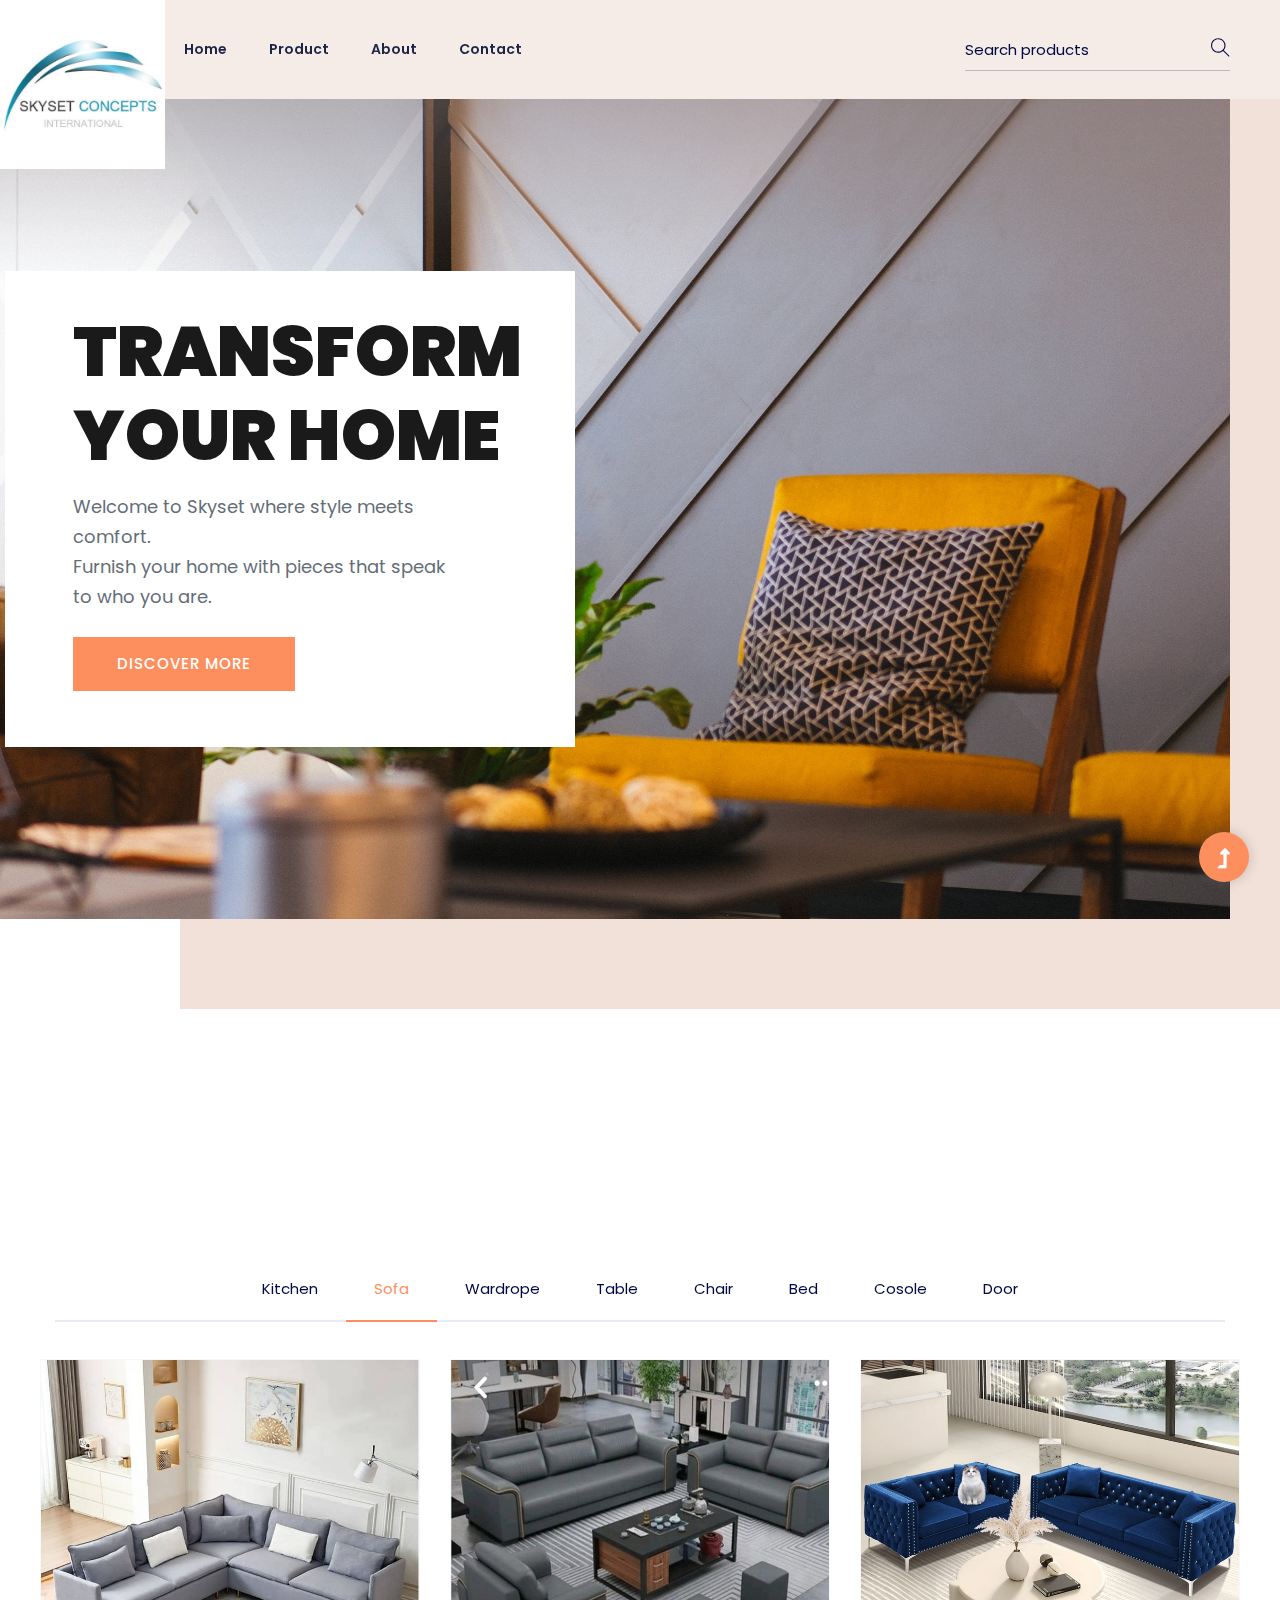
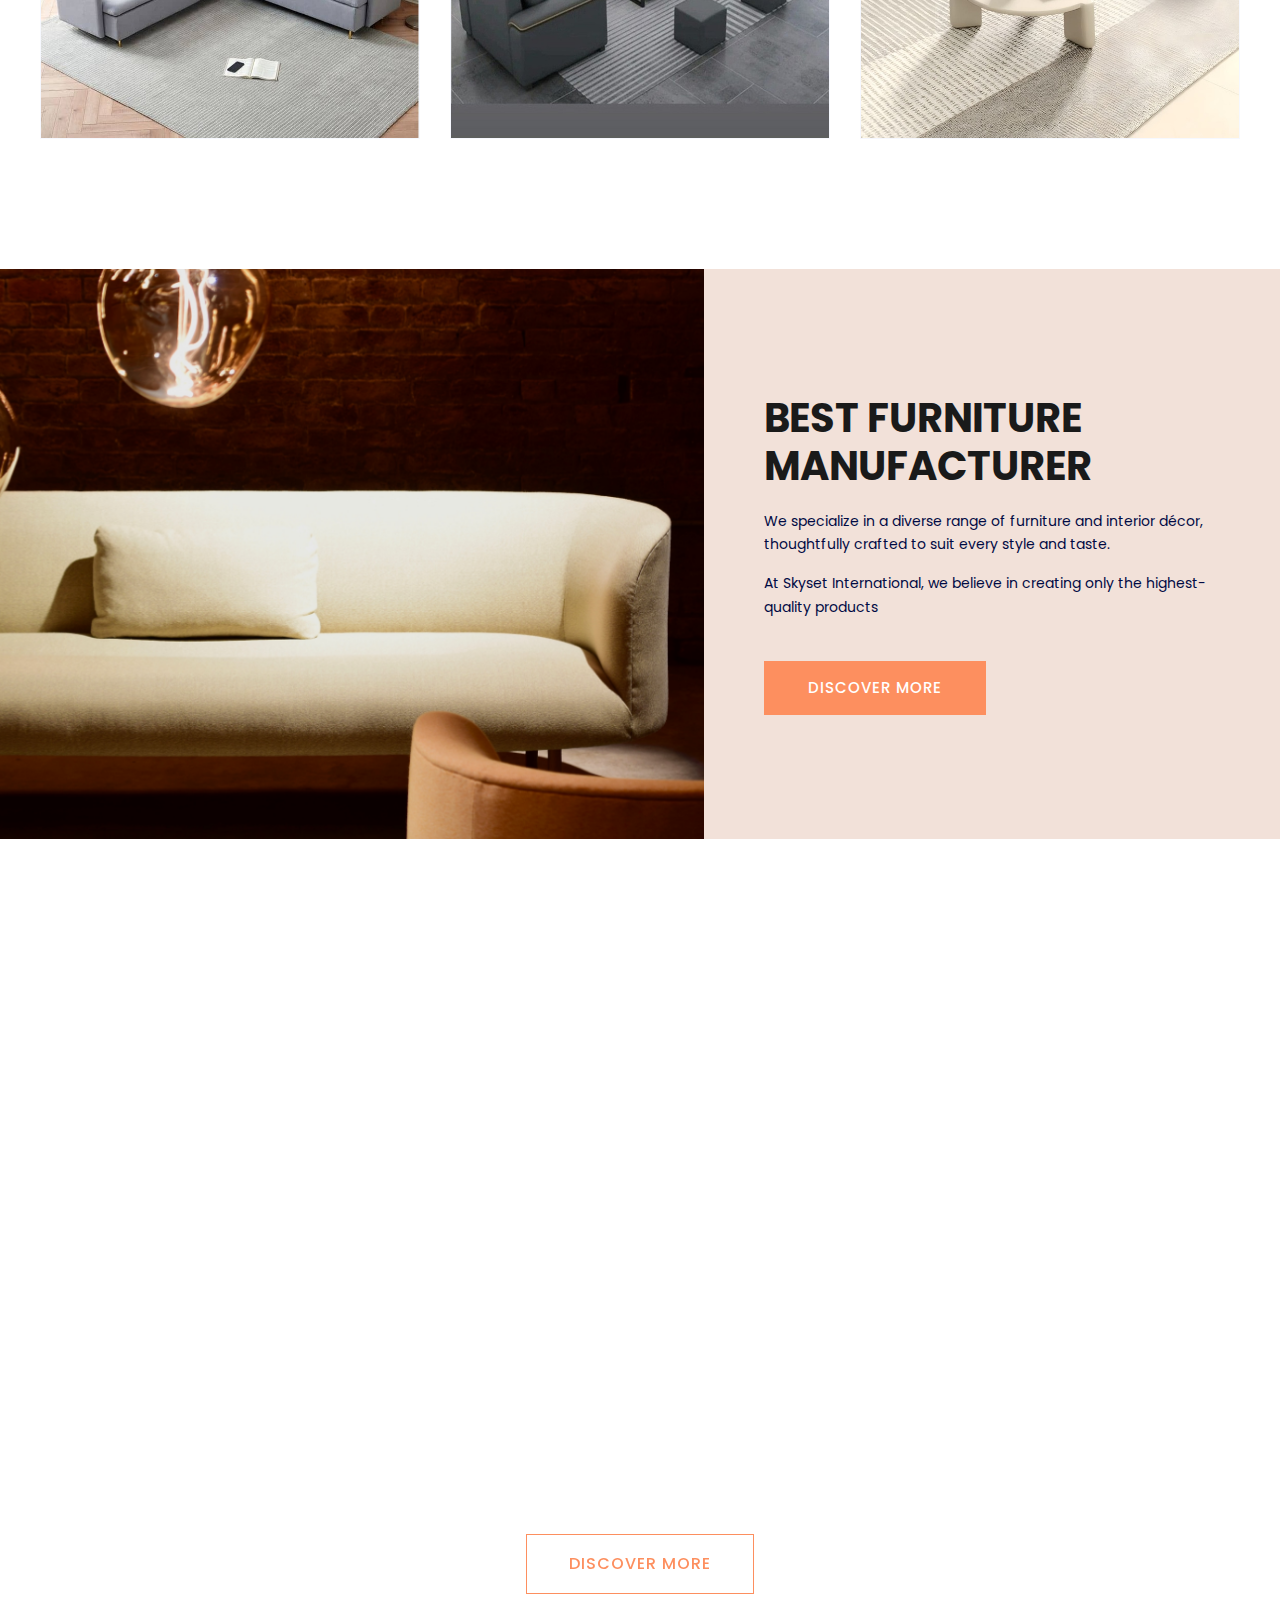
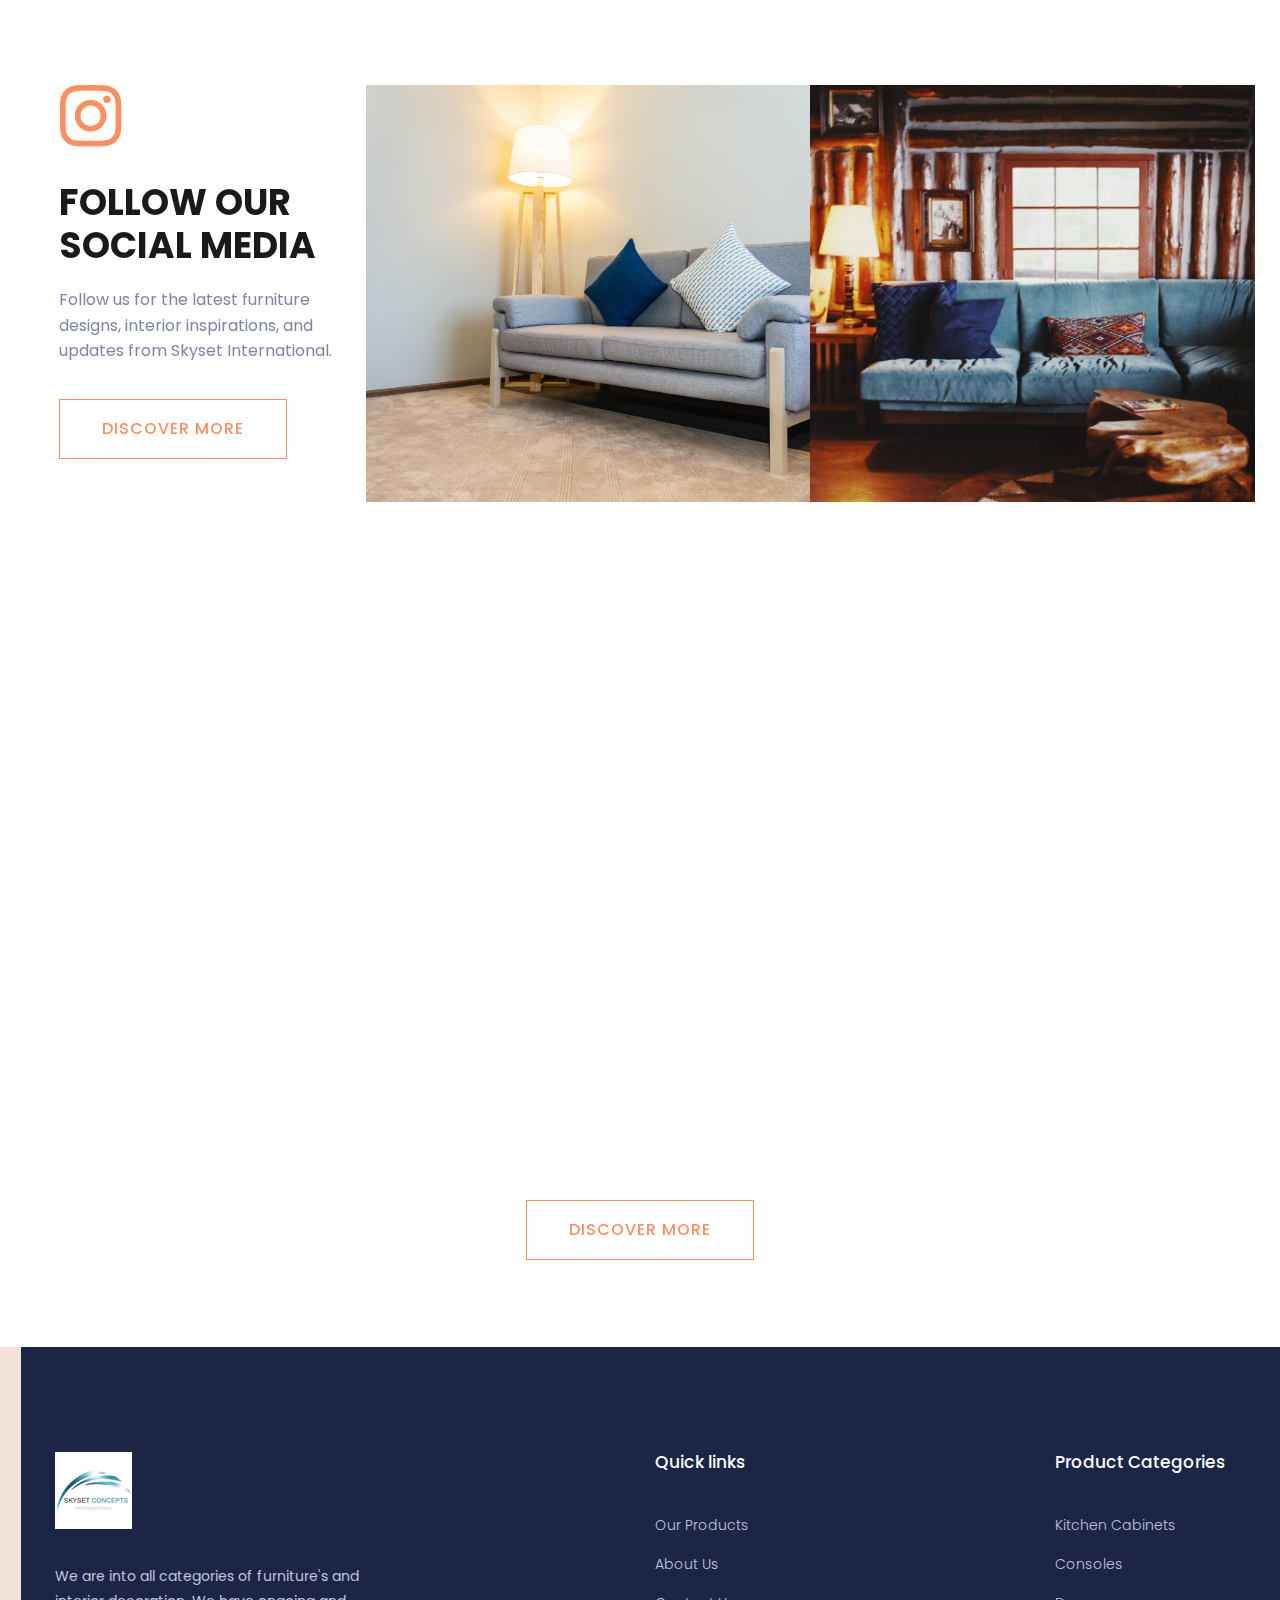
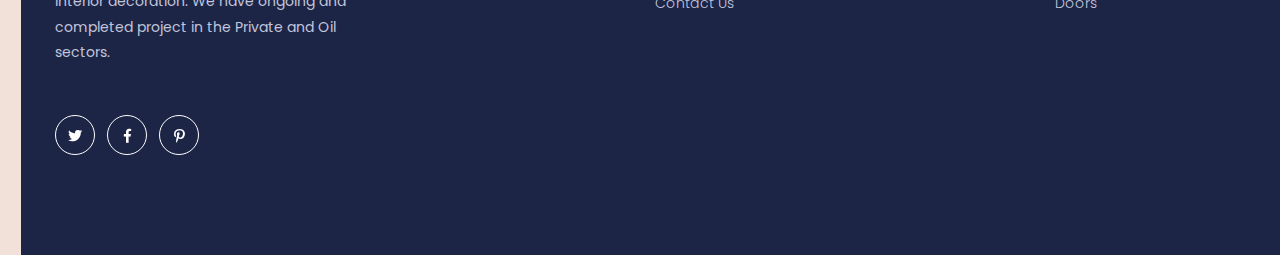
<file: index.html>
<!DOCTYPE html>
<html class="no-js" lang="zxx">
  <head>
    <!-- Google Analytics -->
    <script>
      ;(function (w, i, g) {
        w[g] = w[g] || []
        if (typeof w[g].push == 'function') w[g].push(i)
      })(window, 'G-SEKJ4E9T4H', 'google_tags_first_party')
    </script>
    
    <script>
      window.dataLayer = window.dataLayer || []
      function gtag() {
        dataLayer.push(arguments)
      }
      gtag('js', new Date())
      gtag('set', 'developer_id.dYzg1YT', true)
      gtag('config', 'G-SEKJ4E9T4H')
    </script>

    <!-- Basic Meta Tags -->
    <meta charset="utf-8" />
    <meta http-equiv="x-ua-compatible" content="ie=edge" />
    <meta name="viewport" content="width=device-width, initial-scale=1" />
    
    <!-- SEO Title -->
    <title>Skyset International - Premium Furnitures</title>
    
    <!-- Meta Description (155-160 characters for optimal display) -->
    <meta name="description" content="Skyset International offers quality furniture including sofas, tables, chairs, beds, cabinets, wardrobes, kitchen units, doors, and solar street lights in Port Harcourt, Nigeria." />
    
    <!-- Keywords (though less important now, still used by some search engines) -->
    <meta name="keywords" content="Skyset, skysetinternational, furniture Port Harcourt, kitchen furniture, sofa Nigeria, dining table, office chair, bedroom furniture, bed frames, cabinet, console table, wardrobe, doors, solar street light, solar light Port Harcourt, furniture store Nigeria" />
    
    <!-- Author & Copyright -->
    <meta name="author" content="Skyset International" />
    <meta name="copyright" content="Skyset International" />
    <meta name="robots" content="index, follow, max-image-preview:large, max-snippet:-1, max-video-preview:-1" />
    
    <!-- Geographic Targeting -->
    <meta name="geo.region" content="NG-RI" />
    <meta name="geo.placename" content="Port Harcourt" />
    <meta name="geo.position" content="4.8156;7.0498" />
    <meta name="ICBM" content="4.8156, 7.0498" />
    
    <!-- Language -->
    <meta name="language" content="English" />
    
    <!-- Open Graph Meta Tags (for social media sharing) -->
    <meta property="og:type" content="website" />
    <meta property="og:title" content="Skyset International - Premium Furniture & Solar Lights Port Harcourt" />
    <meta property="og:description" content="Quality furniture: sofas, tables, chairs, beds, cabinets, wardrobes, kitchen units, doors & solar street lights in Port Harcourt." />
    <meta property="og:url" content="https://www.skysetinternational.com" />
    <meta property="og:site_name" content="Skyset International" />
    <meta property="og:image" content="https://www.skysetinternational.com/assets/img/skyset-og-image.jpg" />
    <meta property="og:image:width" content="1200" />
    <meta property="og:image:height" content="630" />
    <meta property="og:locale" content="en_NG" />
    
    <!-- Twitter Card Meta Tags -->
    <meta name="twitter:card" content="summary_large_image" />
    <meta name="twitter:title" content="Skyset International - Premium Furniture Port Harcourt" />
    <meta name="twitter:description" content="Quality furniture: sofas, tables, chairs, beds, cabinets, wardrobes & solar lights in Port Harcourt, Nigeria." />
    <meta name="twitter:image" content="https://www.skysetinternational.com/assets/img/skyset-twitter-image.jpg" />
    
    <!-- Business Schema.org Markup (JSON-LD) -->
    <script type="application/ld+json">
    {
      "@context": "https://schema.org",
      "@type": "FurnitureStore",
      "name": "Skyset International",
      "alternateName": ["Skyset", "SkySet International"],
      "description": "Premium furniture store offering sofas, tables, chairs, beds, cabinets, wardrobes, kitchen furniture, and doors in Port Harcourt",
      "url": "https://www.skysetinternational.com",
      "telephone": "+234-XXX-XXX-XXXX",
      "email": "info@skysetinternational.com",
      "address": {
        "@type": "PostalAddress",
        "streetAddress": "Your Street Address",
        "addressLocality": "Port Harcourt",
        "addressRegion": "Rivers State",
        "postalCode": "500001",
        "addressCountry": "NG"
      },
      "geo": {
        "@type": "GeoCoordinates",
        "latitude": "4.8156",
        "longitude": "7.0498"
      },
      "areaServed": {
        "@type": "City",
        "name": "Port Harcourt"
      },
      "priceRange": "₦₦-₦₦₦₦",
      "image": "https://www.skysetinternational.com/assets/img/logo.png",
      "sameAs": [
        "https://www.facebook.com/skysetinternational",
        "https://www.instagram.com/skysetinternational",
        "https://www.twitter.com/skysetintl"
      ],
      "hasOfferCatalog": {
        "@type": "OfferCatalog",
        "name": "Furniture & Lighting Products",
        "itemListElement": [
          {
            "@type": "OfferCatalog",
            "name": "Living Room Furniture",
            "itemListElement": [
              {"@type": "Offer", "itemOffered": {"@type": "Product", "name": "Sofas"}},
              {"@type": "Offer", "itemOffered": {"@type": "Product", "name": "Tables"}},
              {"@type": "Offer", "itemOffered": {"@type": "Product", "name": "Chairs"}},
              {"@type": "Offer", "itemOffered": {"@type": "Product", "name": "Console Tables"}},
              {"@type": "Offer", "itemOffered": {"@type": "Product", "name": "Cabinets"}}
            ]
          },
          {
            "@type": "OfferCatalog",
            "name": "Bedroom Furniture",
            "itemListElement": [
              {"@type": "Offer", "itemOffered": {"@type": "Product", "name": "Beds"}},
              {"@type": "Offer", "itemOffered": {"@type": "Product", "name": "Wardrobes"}}
            ]
          },
          {
            "@type": "OfferCatalog",
            "name": "Kitchen & Home",
            "itemListElement": [
              {"@type": "Offer", "itemOffered": {"@type": "Product", "name": "Kitchen Furniture"}},
              {"@type": "Offer", "itemOffered": {"@type": "Product", "name": "Doors"}}
            ]
          }
          <!-- {
            "@type": "OfferCatalog",
            "name": "Lighting Solutions",
            "itemListElement": [
              {"@type": "Offer", "itemOffered": {"@type": "Product", "name": "Solar Street Lights"}},
              {"@type": "Offer", "itemOffered": {"@type": "Product", "name": "Solar Lights"}}
            ]
          } -->
        ]
      }
    }
    </script>
    
    <!-- Breadcrumb Schema -->
    <script type="application/ld+json">
    {
      "@context": "https://schema.org",
      "@type": "BreadcrumbList",
      "itemListElement": [
        {
          "@type": "ListItem",
          "position": 1,
          "name": "Home",
          "item": "https://www.skysetinternational.com"
        },
        {
          "@type": "ListItem",
          "position": 2,
          "name": "Furniture",
          "item": "https://www.skysetinternational.com/furniture"
        },
        {
          "@type": "ListItem",
          "position": 3,
          "name": "Solar Lights",
          "item": "https://www.skysetinternational.com/solar-lights"
        }
      ]
    }
    </script>
    
    <!-- Canonical URL -->
    <link rel="canonical" href="https://www.skysetinternational.com" />
    
    <!-- Alternate Language Versions (if applicable) -->
    <link rel="alternate" hreflang="en-ng" href="https://www.skysetinternational.com" />
    <link rel="alternate" hreflang="en" href="https://www.skysetinternational.com" />
    
    <!-- Favicon & App Icons -->
    <link rel="manifest" href="site.webmanifest" />
    <link rel="shortcut icon" type="image/x-icon" href="assets/img/favicon.ico" />
    <link rel="apple-touch-icon" sizes="180x180" href="assets/img/apple-touch-icon.png" />
    <link rel="icon" type="image/png" sizes="32x32" href="assets/img/favicon-32x32.png" />
    <link rel="icon" type="image/png" sizes="16x16" href="assets/img/favicon-16x16.png" />
    
    <!-- Preconnect for Performance -->
    <link rel="preconnect" href="https://fonts.googleapis.com" />
    <link rel="preconnect" href="https://fonts.gstatic.com" crossorigin />
    
    <!-- DNS Prefetch -->
    <link rel="dns-prefetch" href="https://www.google-analytics.com" />

    <!-- CSS Stylesheets -->
    <link rel="stylesheet" href="assets/css/bootstrap.min.css" />
    <link rel="stylesheet" href="assets/css/owl.carousel.min.css" />
    <link rel="stylesheet" href="assets/css/slicknav.css" />
    <link rel="stylesheet" href="assets/css/flaticon.css" />
    <link rel="stylesheet" href="assets/css/progressbar_barfiller.css" />
    <link rel="stylesheet" href="assets/css/lightslider.min.css" />
    <link rel="stylesheet" href="assets/css/price_rangs.css" />
    <link rel="stylesheet" href="assets/css/gijgo.css" />
    <link rel="stylesheet" href="assets/css/animate.min.css" />
    <link rel="stylesheet" href="assets/css/animated-headline.css" />
    <link rel="stylesheet" href="assets/css/magnific-popup.css" />
    <link rel="stylesheet" href="assets/css/fontawesome-all.min.css" />
    <link rel="stylesheet" href="assets/css/themify-icons.css" />
    <link rel="stylesheet" href="assets/css/slick.css" />
    <link rel="stylesheet" href="assets/css/nice-select.css" />
    <link rel="stylesheet" href="assets/css/style.css" />
  </head>
  <body>
    <!-- ? Preloader Start -->
    <div id="preloader-active">
      <div class="preloader d-flex align-items-center justify-content-center">
        <div class="preloader-inner position-relative">
          <div class="preloader-circle"></div>
          <div class="preloader-img pere-text">
            <img src="assets/img/logo/loder.png" alt="" />
          </div>
        </div>
      </div>
    </div>
    <!-- Preloader Start-->
    <header>
      <!-- Header Start -->
      <div class="header-area">
        <div class="main-header header-sticky">
          <div class="container-fluid">
            <div
              class="row menu-wrapper align-items-center justify-content-between"
            >
              <div class="header-left d-flex align-items-center">
                <!-- Logo -->
                <div class="logo">
                  <a href="index.html"
                    ><img src="assets/img/logo/logo.png" alt=""
                  /></a>
                </div>
                <!-- Logo-2 -->
                <div class="logo2">
                  <a href="index.html"
                    ><img src="assets/img/logo/logo2.png" alt=""
                  /></a>
                </div>
                <!-- Main-menu -->
                <div class="main-menu d-none d-lg-block">
                  <nav>
                    <ul id="navigation">
                      <li><a href="index.html">Home</a></li>
                      <li><a href="product.html">Product</a></li>
                      <li><a href="about.html">About</a></li>
                    
                      <li><a href="contact.html">Contact</a></li>
                    </ul>
                  </nav>
                </div>
              </div>
              <div class="header-right1 d-flex align-items-center">
                <div class="search">
                  <ul class="d-flex align-items-center">
                    <li>
                      <!-- Search Box -->
                      <form action="#" class="form-box f-right">
                        <input
                          type="text"
                          name="Search"
                          placeholder="Search products"
                        />
                        <div class="search-icon">
                          <i class="ti-search"></i>
                        </div>

                    </li>
                  </ul>
                </div>
              </div>
              <!-- Mobile Menu -->
              <div class="col-12">
                <div class="mobile_menu d-block d-lg-none"></div>
              </div>
            </div>
          </div>
        </div>
      </div>
      <!-- Header End -->
    </header>
    <!-- header end -->
    <main>
      <!--? slider Area Start-->
      <div class="slider-area">
        <div class="slider-active">
          <div
            class="single-slider hero-overly1 slider-height d-flex align-items-center slider-bg1"
          >
            <div class="container">
              <div class="row">
                <div class="col-xl-6 col-lg-8 col-md-8">
                  <div class="hero__caption">
                    <!-- <span>70% Sale off </span> -->
                    <h1 data-animation="fadeInUp" data-delay=".4s">
                      Transform your home
                    </h1>
                    <p data-animation="fadeInUp" data-delay=".6s">
                      Welcome to Skyset where style meets comfort. <br />
                      Furnish your home with pieces that speak to who you are.
                    </p>
                    <!-- Hero-btn -->
                    <div
                      class="hero__btn"
                      data-animation="fadeInUp"
                      data-delay=".7s"
                    >
                      <a href="industries.html" class="btn hero-btn"
                        >Discover More</a
                      >
                    </div>
                  </div>
                </div>
              </div>
            </div>
          </div>
        </div>
      </div>

      <section class="properties new-arrival fix">
        <div class="container">
          <!-- Section tittle -->
          <div class="row justify-content-center">
            <div class="col-xl-7 col-lg-8 col-md-10">
              <div
                class="section-tittle mb-60 text-center wow fadeInUp"
                data-wow-duration="1s"
                data-wow-delay=".2s"
              >
                <h2>Popular products</h2>
                <p>
                  At Skyset International, we believe in creating only the
                  highest-quality products
                </p>
              </div>
            </div>
          </div>
          <div class="row">
            <div class="col-xl-12">
              <div class="properties__button text-center">
                <!--Nav Button  -->
                <nav>
                  <div class="nav nav-tabs" id="nav-tab" role="tablist">
                    <a
                      class="nav-item nav-link"
                      id="nav-Lightning-tab"
                      data-toggle="tab"
                      href="#nav-Lightning"
                      role="tab"
                      aria-controls="nav-Lightning"
                      aria-selected="false"
                      >Kitchen</a
                    >
                    <a
                      class="nav-item nav-link active"
                      id="nav-Sofa-tab"
                      data-toggle="tab"
                      href="#nav-Sofa"
                      role="tab"
                      aria-controls="nav-Sofa"
                      aria-selected="true"
                      >Sofa</a
                    >
                    <a
                      class="nav-item nav-link"
                      id="nav-Decore-tab"
                      data-toggle="tab"
                      href="#nav-Wardrope"
                      role="tab"
                      aria-controls="nav-Decore"
                      aria-selected="false"
                      >Wardrope</a
                    >
                    <a
                      class="nav-item nav-link"
                      id="nav-Table-tab"
                      data-toggle="tab"
                      href="#nav-Table"
                      role="tab"
                      aria-controls="nav-Table"
                      aria-selected="false"
                      >Table</a
                    >
                    <a
                      class="nav-item nav-link"
                      id="nav-Chair-tab"
                      data-toggle="tab"
                      href="#nav-Chair"
                      role="tab"
                      aria-controls="nav-Chair"
                      aria-selected="false"
                      >Chair</a
                    >

                    <a
                      class="nav-item nav-link"
                      id="nav-Bed-tab"
                      data-toggle="tab"
                      href="#nav-Bed"
                      role="tab"
                      aria-controls="nav-Bed"
                      aria-selected="false"
                      >Bed</a
                    >
                    
                    <a
                      class="nav-item nav-link"
                      id="nav-Decore-tab"
                      data-toggle="tab"
                      href="#nav-Decore"
                      role="tab"
                      aria-controls="nav-Decore"
                      aria-selected="false"
                      >Cosole</a
                    >
                    <a
                      class="nav-item nav-link"
                      id="nav-Decore-tab"
                      data-toggle="tab"
                      href="#nav-Door"
                      role="tab"
                      aria-controls="nav-Decore"
                      aria-selected="false"
                      >Door</a
                    >
                    
                  </div>
                </nav>
                <!--End Nav Button  -->
              </div>
            </div>
          </div>
          <div class="row">
            <!-- Nav Card -->
            <div class="tab-content" id="nav-tabContent">
              <!-- Card FIVE -->
              <div
                class="tab-pane fade"
                id="nav-Lightning"
                role="tabpanel"
                aria-labelledby="nav-Lightning-tab"
              >
                <div class="row">
                  <div class="col-lg-4 col-md-6 col-sm-6">
                    <div class="single-new-arrival mb-50 text-center">
                      <div class="popular-img">
                        <img src="assets/img/products/cabinet-13.jpg" alt="" />
                      </div>
                      <!-- <div class="popular-caption">
                        <h3>
                          <a href="product_details.html"
                            >Bly Microfiber / Microsuede 56" Armless Loveseat</a
                          >
                        </h3>
                      </div> -->
                    </div>
                  </div>
                  <div class="col-lg-4 col-md-6 col-sm-6">
                    <div class="single-new-arrival mb-50 text-center">
                      <div class="popular-img">
                        <img src="assets/img/products/cabinet-8.jpg" alt="" />
                      </div>
                      <!-- <div class="popular-caption">
                        <h3>
                          <a href="product_details.html"
                            >Bly Microfiber / Microsuede 56" Armless Loveseat</a
                          >
                        </h3>
                      </div> -->
                    </div>
                  </div>
                  <div class="col-lg-4 col-md-6 col-sm-6">
                    <div class="single-new-arrival mb-50 text-center">
                      <div class="popular-img">
                        <img src="assets/img/products/cabinet-11.jpg" alt="" />
                      </div>
                      <!-- <div class="popular-caption">
                        <h3>
                          <a href="product_details.html"
                            >Bly Microfiber / Microsuede 56" Armless Loveseat</a
                          >
                        </h3>
                      </div> -->
                    </div>
                  </div>
                </div>
              </div>
              <!-- card one -->
              <div
                class="tab-pane fade show active"
                id="nav-Sofa"
                role="tabpanel"
                aria-labelledby="nav-Sofa-tab"
              >
                <div class="row">
                  <div class="col-lg-4 col-md-6 col-sm-6">
                    <div class="single-new-arrival mb-50 text-center">
                      <div class="popular-img">
                        <img src="assets/img/products/sofa-1.jpg" alt="" />
                      </div>
                      <!-- <div class="popular-caption">
                        <h3>
                          <a href="product_details.html"
                            >Bly Microfiber / Microsuede 56" Armless Loveseat</a
                          >
                        </h3>
                      </div> -->
                    </div>
                  </div>
                  <div class="col-lg-4 col-md-6 col-sm-6">
                    <div class="single-new-arrival mb-50 text-center">
                      <div class="popular-img">
                        <img src="assets/img/products/sofa-2.jpg" alt="" />
                      </div>
                      <!-- <div class="popular-caption">
                        <h3>
                          <a href="product_details.html"
                            >Bly Microfiber / Microsuede 56" Armless Loveseat</a
                          >
                        </h3>
                        
                      </div> -->
                    </div>
                  </div>
                  <div class="col-lg-4 col-md-6 col-sm-6">
                    <div class="single-new-arrival mb-50 text-center">
                      <div class="popular-img">
                        <img src="assets/img/products/sofa-3.jpg" alt="" />
                      </div>
                      <!-- <div class="popular-caption">
                        <h3>
                          <a href="product_details.html"
                            >Bly Microfiber / Microsuede 56" Armless Loveseat</a
                          >
                        </h3>
                      </div> -->
                    </div>
                  </div>
                </div>
              </div>
              <!-- Card two -->
              <div
                class="tab-pane fade"
                id="nav-Table"
                role="tabpanel"
                aria-labelledby="nav-Table-tab"
              >
                <div class="row">
                  <div class="col-lg-4 col-md-6 col-sm-6">
                    <div class="single-new-arrival mb-50 text-center">
                      <div class="popular-img">
                        <img src="assets/img/products/table-1.jpg" alt="" />
                      </div>
                      <!-- <div class="popular-caption">
                        <h3>
                          <a href="product_details.html"
                            >Bly Microfiber / Microsuede 56" Armless Loveseat</a
                          >
                        </h3>
                      </div> -->
                    </div>
                  </div>
                  <div class="col-lg-4 col-md-6 col-sm-6">
                    <div class="single-new-arrival mb-50 text-center">
                      <div class="popular-img">
                        <img src="assets/img/products/table-2.jpg" alt="" />
                      </div>
                    </div>
                  </div>
                  <div class="col-lg-4 col-md-6 col-sm-6">
                    <div class="single-new-arrival mb-50 text-center">
                      <div class="popular-img">
                        <img src="assets/img/products/table-3.jpg" alt="" />
                      </div>
                    </div>
                  </div>
                </div>
              </div>
              <!-- Card three -->
              <div
                class="tab-pane fade"
                id="nav-Chair"
                role="tabpanel"
                aria-labelledby="nav-Chair-tab"
              >
                <div class="row">
                  <div class="col-lg-4 col-md-6 col-sm-6">
                    <div class="single-new-arrival mb-50 text-center">
                      <div class="popular-img">
                        <img src="assets/img/products/chair-1.jpg" alt="" />
                      </div>
                      <!-- <div class="popular-caption">
                        <h3>
                          <a href="product_details.html"
                            >Bly Microfiber / Microsuede 56" Armless Loveseat</a
                          >
                        </h3>
                      </div> -->
                    </div>
                  </div>
                  <div class="col-lg-4 col-md-6 col-sm-6">
                    <div class="single-new-arrival mb-50 text-center">
                      <div class="popular-img">
                        <img src="assets/img/products/chair-2.jpg" alt="" />
                      </div>
                      <!-- <div class="popular-caption">
                        <h3>
                          <a href="product_details.html"
                            >Bly Microfiber / Microsuede 56" Armless Loveseat</a
                          >
                        </h3>
                      </div> -->
                    </div>
                  </div>
                  <div class="col-lg-4 col-md-6 col-sm-6">
                    <div class="single-new-arrival mb-50 text-center">
                      <div class="popular-img">
                        <img src="assets/img/products/chair-3.jpg" alt="" />
                      </div>
                      <!-- <div class="popular-caption">
                        <h3>
                          <a href="product_details.html"
                            >Bly Microfiber / Microsuede 56" Armless Loveseat</a
                          >
                        </h3>
                        <span>$367</span>
                      </div> -->
                    </div>
                  </div>
                </div>
              </div>

              <!-- Card FOUR -->
              <div
                class="tab-pane fade"
                id="nav-Bed"
                role="tabpanel"
                aria-labelledby="nav-Bed-tab"
              >
                <div class="row">
                  <div class="col-lg-4 col-md-6 col-sm-6">
                    <div class="single-new-arrival mb-50 text-center">
                      <div class="popular-img">
                        <img src="assets/img/products/bed-1.jpg" alt="" />
                      </div>
                      <!-- <div class="popular-caption">
                        <h3>
                          <a href="product_details.html"
                            >Bly Microfiber / Microsuede 56" Armless Loveseat</a
                          >
                        </h3>
                      </div> -->
                    </div>
                  </div>
                  <div class="col-lg-4 col-md-6 col-sm-6">
                    <div class="single-new-arrival mb-50 text-center">
                      <div class="popular-img">
                        <img src="assets/img/products/bed-6.jpg" alt="" />
                      </div>
                      <!-- <div class="popular-caption">
                        <h3>
                          <a href="product_details.html"
                            >Bly Microfiber / Microsuede 56" Armless Loveseat</a
                          >
                        </h3>
                      </div> -->
                    </div>
                  </div>
                  <div class="col-lg-4 col-md-6 col-sm-6">
                    <div class="single-new-arrival mb-50 text-center">
                      <div class="popular-img">
                        <img src="assets/img/products/bed-3.jpg" alt="" />
                      </div>
                      <!-- <div class="popular-caption">
                        <h3>
                          <a href="product_details.html"
                            >Bly Microfiber / Microsuede 56" Armless Loveseat</a
                          >
                        </h3>
                      </div> -->
                    </div>
                  </div>
                </div>
              </div>
              
              <!-- Card SIX -->
              <div
                class="tab-pane fade"
                id="nav-Decore"
                role="tabpanel"
                aria-labelledby="nav-Decore-tab"
              >
                <div class="row">
                  <div class="col-lg-4 col-md-6 col-sm-6">
                    <div class="single-new-arrival mb-50 text-center">
                      <div class="popular-img">
                        <img src="assets/img/products/console-1.jpg" alt="" />
                      </div>
                      <!-- <div class="popular-caption">
                        <h3>
                          <a href="product_details.html"
                            >Bly Microfiber / Microsuede 56" Armless Loveseat</a
                          >
                        </h3>
                      </div> -->
                    </div>
                  </div>
                  <div class="col-lg-4 col-md-6 col-sm-6">
                    <div class="single-new-arrival mb-50 text-center">
                      <div class="popular-img">
                        <img src="assets/img/products/console-2.jpg" alt="" />
                      </div>
                      <!-- <div class="popular-caption">
                        <h3>
                          <a href="product_details.html"
                            >Bly Microfiber / Microsuede 56" Armless Loveseat</a
                          >
                        </h3>
                      </div> -->
                    </div>
                  </div>
                  <div class="col-lg-4 col-md-6 col-sm-6">
                    <div class="single-new-arrival mb-50 text-center">
                      <div class="popular-img">
                        <img src="assets/img/products/console-3.jpg" alt="" />
                      </div>
                      <!-- <div class="popular-caption">
                        <h3>
                          <a href="product_details.html"
                            >Bly Microfiber / Microsuede 56" Armless Loveseat</a
                          >
                        </h3>
                      </div> -->
                    </div>
                  </div>
                </div>
              </div>
              <!-- Card SEVEN -->
              <div
                class="tab-pane fade"
                id="nav-Door"
                role="tabpanel"
                aria-labelledby="nav-Decore-tab"
              >
                <div class="row">
                  <div class="col-lg-4 col-md-6 col-sm-6">
                    <div class="single-new-arrival mb-50 text-center">
                      <div class="popular-img">
                        <img src="assets/img/products/door-5.jpg" alt="" />
                      </div>
                      <!-- <div class="popular-caption">
                        <h3>
                          <a href="product_details.html"
                            >Bly Microfiber / Microsuede 56" Armless Loveseat</a
                          >
                        </h3>
                      </div> -->
                    </div>
                  </div>
                  <div class="col-lg-4 col-md-6 col-sm-6">
                    <div class="single-new-arrival mb-50 text-center">
                      <div class="popular-img">
                        <img src="assets/img/products/door-2.jpg" alt="" />
                      </div>
                      <!-- <div class="popular-caption">
                        <h3>
                          <a href="product_details.html"
                            >Bly Microfiber / Microsuede 56" Armless Loveseat</a
                          >
                        </h3>
                      </div> -->
                    </div>
                  </div>
                  <div class="col-lg-4 col-md-6 col-sm-6">
                    <div class="single-new-arrival mb-50 text-center">
                      <div class="popular-img">
                        <img src="assets/img/products/door-6.jpg" alt="" />
                      </div>
                      <!-- <div class="popular-caption">
                        <h3>
                          <a href="product_details.html"
                            >Bly Microfiber / Microsuede 56" Armless Loveseat</a
                          >
                        </h3>
                      </div> -->
                    </div>
                  </div>
                </div>
              </div>
              <!-- Card EIGHT -->
              <div
                class="tab-pane fade"
                id="nav-Wardrope"
                role="tabpanel"
                aria-labelledby="nav-Decore-tab"
              >
                <div class="row">
                  <div class="col-lg-4 col-md-6 col-sm-6">
                    <div class="single-new-arrival mb-50 text-center">
                      <div class="popular-img">
                        <img src="assets/img/products/wardrope-1.jpg" alt="" />
                      </div>
                      <!-- <div class="popular-caption">
                        <h3>
                          <a href="product_details.html"
                            >Bly Microfiber / Microsuede 56" Armless Loveseat</a
                          >
                        </h3>
                      </div> -->
                    </div>
                  </div>
                  <div class="col-lg-4 col-md-6 col-sm-6">
                    <div class="single-new-arrival mb-50 text-center">
                      <div class="popular-img">
                        <img src="assets/img/products/wardrope-2.jpg" alt="" />
                      </div>
                      <!-- <div class="popular-caption">
                        <h3>
                          <a href="product_details.html"
                            >Bly Microfiber / Microsuede 56" Armless Loveseat</a
                          >
                        </h3>
                      </div> -->
                    </div>
                  </div>
                  <div class="col-lg-4 col-md-6 col-sm-6">
                    <div class="single-new-arrival mb-50 text-center">
                      <div class="popular-img">
                        <img src="assets/img/products/wardrope-3.jpg" alt="" />
                      </div>
                      <!-- <div class="popular-caption">
                        <h3>
                          <a href="product_details.html"
                            >Bly Microfiber / Microsuede 56" Armless Loveseat</a
                          >
                        </h3>
                      </div> -->
                    </div>
                  </div>
                </div>
              </div>
            </div>
            <!-- End Nav Card -->
          </div>
        </div>
      </section>

      <div class="visit-tailor-area fix">
        <!--Right Contents  -->
        <div class="tailor-offers"></div>
        <!-- left Contents -->
        <div class="tailor-details">
          <h2>
            Best Furniture<br />
            manufacturer
          </h2>
          <p>
            We specialize in a diverse range of furniture and interior décor,
            thoughtfully crafted to suit every style and taste.
          </p>
          <p class="pera-bottom">
            At Skyset International, we believe in creating only the
            highest-quality products
          </p>
          <a href="#" class="btn">Discover More</a>
        </div>
      </div>

      <div class="new-arrival new-arrival2">
        <div class="container">
          <!-- Section tittle -->
          <div class="row justify-content-center">
            <div class="col-xl-6 col-lg-8 col-md-10">
              <div
                class="section-tittle mb-60 text-center wow fadeInUp"
                data-wow-duration="2s"
                data-wow-delay=".2s"
              >
                <h2>Products you may like</h2>
                <p>
                  At Skyset International, we believe in creating only the
                  highest-quality products
                </p>
              </div>
            </div>
          </div>
          <div class="row">
            <div class="col-lg-4 col-md-6 col-sm-6">
              <div
                class="single-new-arrival mb-50 text-center wow fadeInUp"
                data-wow-duration="1s"
                data-wow-delay=".1s"
              >
                <div class="popular-img">
                  <img src="assets/img/products/sofa-18.jpg" alt="" />
                </div>
                <!-- <div class="popular-caption">
                  <h3>
                    <a href="product_details.html"
                      >Bly Microfiber / Microsuede 56" Armless Loveseat</a
                    >
                  </h3>
                  <span>$367</span>
                </div> -->
              </div>
            </div>
            <div class="col-lg-4 col-md-6 col-sm-6">
              <div
                class="single-new-arrival mb-50 text-center wow fadeInUp"
                data-wow-duration="1s"
                data-wow-delay=".2s"
              >
                <div class="popular-img">
                  <img src="assets/img/products/wardrope-5.jpg" alt="" />
                </div>
                <!-- <div class="popular-caption">
                  <h3>
                    <a href="product_details.html"
                      >Bly Microfiber / Microsuede 56" Armless Loveseat</a
                    >
                  </h3>
                  <span>$367</span>
                </div> -->
              </div>
            </div>
            <div class="col-lg-4 col-md-6 col-sm-6">
              <div
                class="single-new-arrival mb-50 text-center wow fadeInUp"
                data-wow-duration="1s"
                data-wow-delay=".4s"
              >
                <div class="popular-img">
                  <img src="assets/img/products/cabinet-21.jpg" alt="" />
                </div>
                <!-- <div class="popular-caption">
                  <h3>
                    <a href="product_details.html"
                      >Bly Microfiber / Microsuede 56" Armless Loveseat</a
                    >
                  </h3>
                  <span>$367</span>
                </div> -->
              </div>
            </div>
          </div>
          <!-- Button -->
          <div class="row justify-content-center">
            <div class="room-btn">
              <a href="product.html" class="border-btn">Discover More</a>
            </div>
          </div>
        </div>
      </div>

      <div class="instagram-area">
        <div class="container-fluid">
          <div class="row align-items-center">
            <div class="col-xl-3 col-lg-4 col-md-6">
              <div class="instra-tittle mb-40">
                <div class="section-tittle">
                  <img src="assets/img/gallery/insta.png" alt="" />
                  <h2>Follow our social media</h2>
                  <p class="mb-35">
                    Follow us for the latest furniture designs, interior inspirations, and updates from Skyset International.
                  </p>
                  <a href="product.html" class="border-btn">Discover More</a>
                </div>
              </div>
            </div>
            <div class="col-xl-9 col-lg-8">
              <div class="row no-gutters">
                <div class="col-xl-6 col-lg-6 col-md-6 col-sm-6">
                  <div class="single-instagram">
                    <img
                      src="assets/img/gallery/instra1.png"
                      alt=""
                      class="w-100"
                    />
                    <a href="#"><i class="ti-instagram"></i></a>
                  </div>
                </div>
                <div class="col-xl-6 col-lg-6 col-md-6 col-sm-6">
                  <div class="single-instagram">
                    <img
                      src="assets/img/gallery/instra2.png"
                      alt=""
                      class="w-100"
                    />
                    <a href="#"><i class="ti-instagram"></i></a>
                  </div>
                </div>
              </div>
            </div>
          </div>
        </div>
      </div>

      <div class="new-arrival new-arrival2">
        <div class="container">
          <!-- Section tittle -->
          <div class="row justify-content-center">
            <div class="col-xl-7 col-lg-8 col-md-10">
              <div
                class="section-tittle mb-60 text-center wow fadeInUp"
                data-wow-duration="2s"
                data-wow-delay=".2s"
              >
                <h2>Top Pick</h2>
                <p>
                  Skyset's believes in quality made products and 100%
                  satisfaction of her customers needs.
                </p>
              </div>
            </div>
          </div>
          <div class="row">
            <div class="col-lg-4 col-md-6 col-sm-6">
              <div
                class="single-new-arrival mb-50 text-center wow fadeInUp"
                data-wow-duration="1s"
                data-wow-delay=".1s"
              >
                <div class="popular-img">
                  <img src="assets/img/products/console-12.jpg" alt="" />
                </div>
              </div>
            </div>
            <div class="col-lg-4 col-md-6 col-sm-6">
              <div
                class="single-new-arrival mb-50 text-center wow fadeInUp"
                data-wow-duration="1s"
                data-wow-delay=".2s"
              >
                <div class="popular-img">
                  <img src="assets/img/products/sofa-27.jpg" alt="" />
                </div>
              </div>
            </div>
            <div class="col-lg-4 col-md-6 col-sm-6">
              <div
                class="single-new-arrival mb-50 text-center wow fadeInUp"
                data-wow-duration="1s"
                data-wow-delay=".4s"
              >
                <div class="popular-img">
                  <img src="assets/img/products/table-2.jpg" alt="" />
                </div>
              </div>
            </div>
          </div>
          <!-- Button -->
          <div class="row justify-content-center">
            <div class="room-btn">
              <a href="product.html" class="border-btn">Discover More</a>
            </div>
          </div>
        </div>
      </div>

    </main>
    <footer>
     <div class="footer-wrapper">
        <!-- Footer Start-->
        <div class="footer-area footer-padding">
          <div class="container">
            <div class="row justify-content-between">
              <div class="col-xl-4 col-lg-3 col-md-8 col-sm-8">
                <div class="single-footer-caption mb-50">
                  <div class="single-footer-caption mb-30">
                    <!-- logo -->
                    <div class="footer-logo mb-35">
                      <a href="index.html"
                        ><img src="assets/img/logo/logo2_footer.png" alt=""
                      /></a>
                    </div>
                    <div class="footer-tittle">
                      <div class="footer-pera">
                        <p>
                          We are into all categories of furniture's and interior
                          decoration. We have ongoing and completed project in
                          the Private and Oil sectors.
                        </p>
                      </div>
                    </div>
                    <!-- social -->
                    <div class="footer-social">
                      <a href="#"><i class="fab fa-twitter"></i></a>
                      <a href="https://bit.ly/sai4ull"
                        ><i class="fab fa-facebook-f"></i
                      ></a>
                      <a href="#"><i class="fab fa-pinterest-p"></i></a>
                    </div>
                  </div>
                </div>
              </div>
              <div class="col-xl-2 col-lg-2 col-md-4 col-sm-4">
                <div class="single-footer-caption mb-50">
                  <div class="footer-tittle">
                    <h4>Quick links</h4>
                    <ul>
                      <li><a href="product.html">Our Products</a></li>
                      <li><a href="about.html">About Us</a></li>
                      <li><a href="contact.html">Contact Us</a></li>
                    </ul>
                  </div>
                </div>
              </div>
              <div class="col-xl-2 col-lg-2 col-md-4 col-sm-4">
                <div class="single-footer-caption mb-50">
                  <div class="footer-tittle">
                    <h4>Product Categories</h4>
                    <ul>
                      <li><a href="#">Kitchen Cabinets</a></li>
                      <li><a href="#">Consoles</a></li>
                      <li><a href="#">Doors</a></li>
                    </ul>
                  </div>
                </div>
              </div>
              <!-- <div class="col-xl-2 col-lg-2 col-md-4 col-sm-4">
                <div class="single-footer-caption mb-50">
                  <div class="footer-tittle">
                    <h4>Pertners</h4>
                    <ul>
                      <li><a href="#">Image Licensin</a></li>
                      <li><a href="#">Style Guide</a></li>
                      <li><a href="#">Privacy Policy</a></li>
                    </ul>
                  </div>
                </div>
              </div> -->
            </div>
          </div>
        </div>
        <!-- footer-bottom area -->

        <!-- Footer End-->
      </div>
    </footer>
    <!-- Scroll Up -->
    <div id="back-top">
      <a title="Go to Top" href="#"> <i class="fas fa-level-up-alt"></i></a>
    </div>

    <!-- JS here -->
    <!-- Jquery, Popper, Bootstrap -->
    <script src="assets/js/vendor/modernizr-3.5.0.min.js"></script>
    <script src="assets/js/vendor/jquery-1.12.4.min.js"></script>
    <script src="assets/js/popper.min.js"></script>
    <script src="assets/js/bootstrap.min.js"></script>

    <!-- Slick-slider , Owl-Carousel ,slick-nav -->
    <script src="assets/js/owl.carousel.min.js"></script>
    <script src="assets/js/slick.min.js"></script>
    <script src="assets/js/jquery.slicknav.min.js"></script>

    <!-- One Page, Animated-HeadLin, Date Picker , price, light-slider -->
    <script src="assets/js/wow.min.js"></script>
    <script src="assets/js/animated.headline.js"></script>
    <script src="assets/js/jquery.magnific-popup.js"></script>
    <script src="assets/js/gijgo.min.js"></script>
    <script src="assets/js/lightslider.min.js"></script>
    <script src="assets/js/price_rangs.js"></script>

    <!-- Nice-select, sticky,Progress -->
    <script src="assets/js/jquery.nice-select.min.js"></script>
    <script src="assets/js/jquery.sticky.js"></script>
    <script src="assets/js/jquery.barfiller.js"></script>

    <!-- counter , waypoint,Hover Direction -->
    <script src="assets/js/jquery.counterup.min.js"></script>
    <script src="assets/js/waypoints.min.js"></script>
    <script src="assets/js/jquery.countdown.min.js"></script>
    <script src="assets/js/hover-direction-snake.min.js"></script>

    <!-- contact js -->
    <script src="assets/js/contact.js"></script>
    <script src="assets/js/jquery.form.js"></script>
    <script src="assets/js/jquery.validate.min.js"></script>
    <script src="assets/js/mail-script.js"></script>
    <script src="assets/js/jquery.ajaxchimp.min.js"></script>

    <!-- Jquery Plugins, main Jquery -->
    <script src="assets/js/plugins.js"></script>
    <script src="assets/js/main.js"></script>

    <!-- Global site tag (gtag.js) - Google Analytics -->
    <script
      async
      src="https://www.googletagmanager.com/gtag/js?id=UA-23581568-13"
    ></script>
    <script>
      window.dataLayer = window.dataLayer || []
      function gtag() {
        dataLayer.push(arguments)
      }
      gtag('js', new Date())

      gtag('config', 'UA-23581568-13')
    </script>

    <script
      defer
      src="https://static.cloudflareinsights.com/beacon.min.js/vcd15cbe7772f49c399c6a5babf22c1241717689176015"
      integrity="sha512-ZpsOmlRQV6y907TI0dKBHq9Md29nnaEIPlkf84rnaERnq6zvWvPUqr2ft8M1aS28oN72PdrCzSjY4U6VaAw1EQ=="
      data-cf-beacon='{"version":"2024.11.0","token":"cd0b4b3a733644fc843ef0b185f98241","server_timing":{"name":{"cfCacheStatus":true,"cfEdge":true,"cfExtPri":true,"cfL4":true,"cfOrigin":true,"cfSpeedBrain":true},"location_startswith":null}}'
      crossorigin="anonymous"
    ></script>
  </body>
</html>
</file>
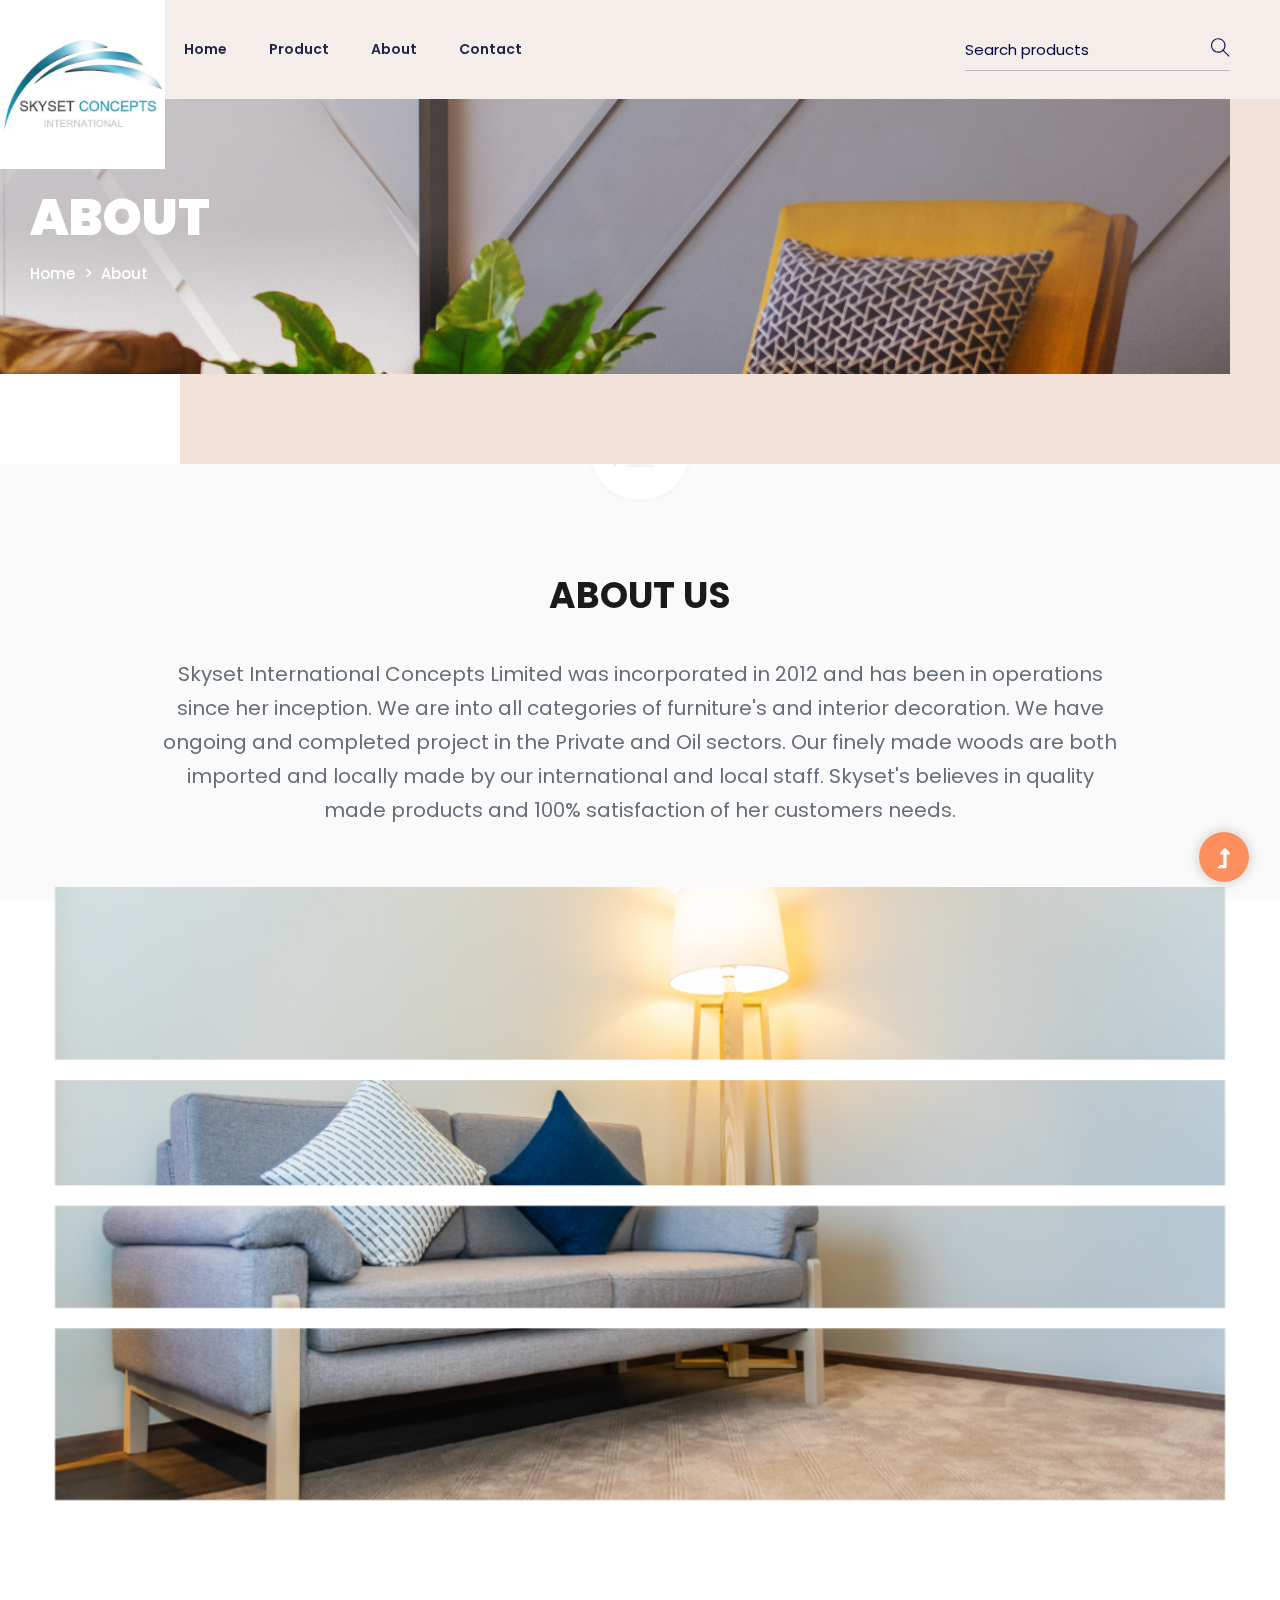
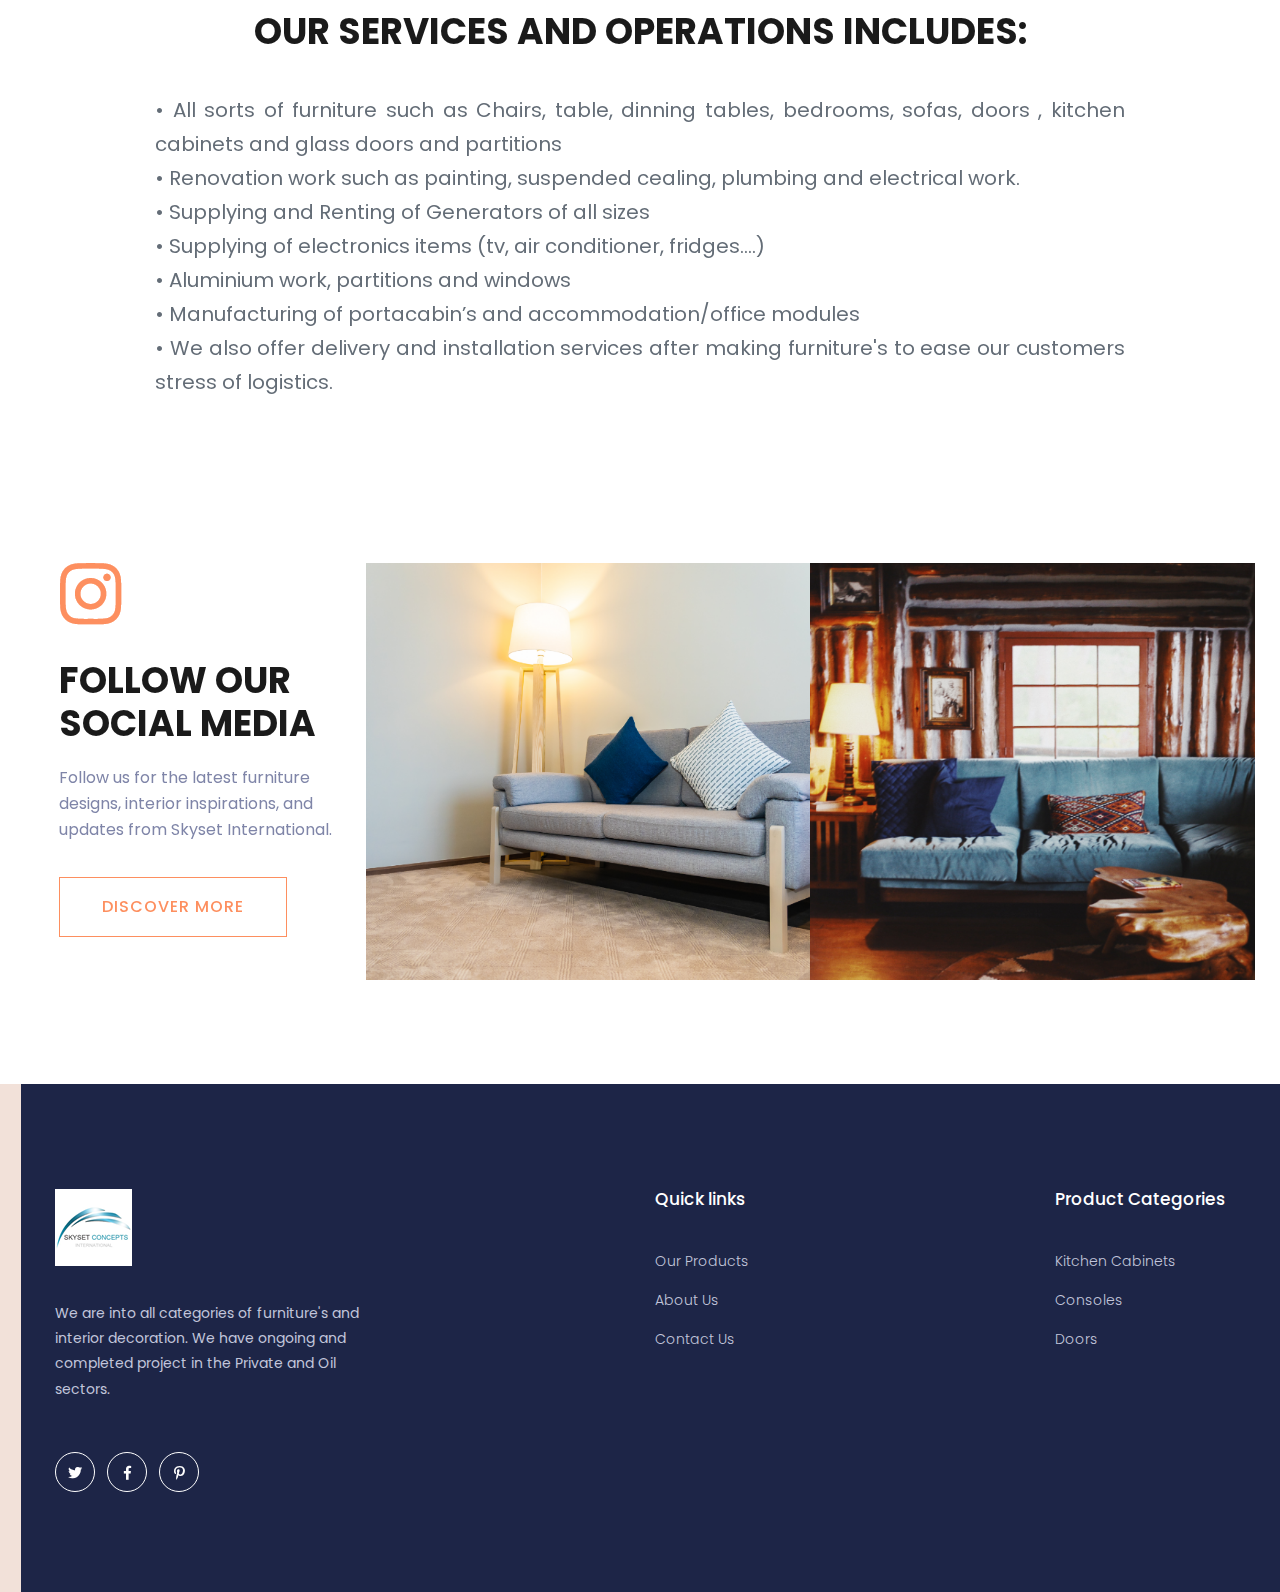
<file: about.html>
<!DOCTYPE html>
<html class="no-js" lang="zxx">
  <head>
    <!-- Google Analytics -->
    <script>
      ;(function (w, i, g) {
        w[g] = w[g] || []
        if (typeof w[g].push == 'function') w[g].push(i)
      })(window, 'G-SEKJ4E9T4H', 'google_tags_first_party')
    </script>

    <script>
      window.dataLayer = window.dataLayer || []
      function gtag() {
        dataLayer.push(arguments)
      }
      gtag('js', new Date())
      gtag('set', 'developer_id.dYzg1YT', true)
      gtag('config', 'G-SEKJ4E9T4H')
    </script>

    <!-- Basic Meta Tags -->
    <meta charset="utf-8" />
    <meta http-equiv="x-ua-compatible" content="ie=edge" />
    <meta name="viewport" content="width=device-width, initial-scale=1" />

    <!-- SEO Title -->
    <title>Skyset International - Premium Furnitures</title>

    <!-- Meta Description (155-160 characters for optimal display) -->
    <meta
      name="description"
      content="Skyset International offers quality furniture including sofas, tables, chairs, beds, cabinets, wardrobes, kitchen units, and doors in Port Harcourt, Nigeria."
    />

    <!-- Keywords (though less important now, still used by some search engines) -->
    <meta
      name="keywords"
      content="Skyset, skysetinternational, furniture Port Harcourt, kitchen furniture, sofa Nigeria, dining table, office chair, bedroom furniture, bed frames, cabinet, console table, wardrobe, doors, Port Harcourt, furniture store Nigeria"
    />

    <!-- Author & Copyright -->
    <meta name="author" content="Skyset International" />
    <meta name="copyright" content="Skyset International" />
    <meta
      name="robots"
      content="index, follow, max-image-preview:large, max-snippet:-1, max-video-preview:-1"
    />

    <!-- Geographic Targeting -->
    <meta name="geo.region" content="NG-RI" />
    <meta name="geo.placename" content="Port Harcourt" />
    <meta name="geo.position" content="4.8156;7.0498" />
    <meta name="ICBM" content="4.8156, 7.0498" />

    <!-- Language -->
    <meta name="language" content="English" />

    <!-- Open Graph Meta Tags (for social media sharing) -->
    <meta property="og:type" content="website" />
    <meta
      property="og:title"
      content="Skyset International - Premium Furniture & Solar Lights Port Harcourt"
    />
    <meta
      property="og:description"
      content="Quality furniture: sofas, tables, chairs, beds, cabinets, wardrobes, kitchen units, doors & solar street lights in Port Harcourt."
    />
    <meta property="og:url" content="https://www.skysetinternational.com" />
    <meta property="og:site_name" content="Skyset International" />
    <meta
      property="og:image"
      content="https://www.skysetinternational.com/assets/img/skyset-og-image.jpg"
    />
    <meta property="og:image:width" content="1200" />
    <meta property="og:image:height" content="630" />
    <meta property="og:locale" content="en_NG" />

    <!-- Twitter Card Meta Tags -->
    <meta name="twitter:card" content="summary_large_image" />
    <meta
      name="twitter:title"
      content="Skyset International - Premium Furniture Port Harcourt"
    />
    <meta
      name="twitter:description"
      content="Quality furniture: sofas, tables, chairs, beds, cabinets, wardrobes & solar lights in Port Harcourt, Nigeria."
    />
    <meta
      name="twitter:image"
      content="https://www.skysetinternational.com/assets/img/skyset-twitter-image.jpg"
    />

    <!-- Business Schema.org Markup (JSON-LD) -->
    <script type="application/ld+json">
      {
        "@context": "https://schema.org",
        "@type": "FurnitureStore",
        "name": "Skyset International",
        "alternateName": ["Skyset", "SkySet International"],
        "description": "Premium furniture store offering sofas, tables, chairs, beds, cabinets, wardrobes, kitchen furniture, doors, and solar street lights in Port Harcourt",
        "url": "https://www.skysetinternational.com",
        "telephone": "+234-XXX-XXX-XXXX",
        "email": "info@skysetinternational.com",
        "address": {
          "@type": "PostalAddress",
          "streetAddress": "Your Street Address",
          "addressLocality": "Port Harcourt",
          "addressRegion": "Rivers State",
          "postalCode": "500001",
          "addressCountry": "NG"
        },
        "geo": {
          "@type": "GeoCoordinates",
          "latitude": "4.8156",
          "longitude": "7.0498"
        },
        "areaServed": {
          "@type": "City",
          "name": "Port Harcourt"
        },
        "priceRange": "₦₦-₦₦₦₦",
        "image": "https://www.skysetinternational.com/assets/img/logo.png",
        "sameAs": [
          "https://www.facebook.com/skysetinternational",
          "https://www.instagram.com/skysetinternational",
          "https://www.twitter.com/skysetintl"
        ],
        "hasOfferCatalog": {
          "@type": "OfferCatalog",
          "name": "Furniture & Lighting Products",
          "itemListElement": [
            {
              "@type": "OfferCatalog",
              "name": "Living Room Furniture",
              "itemListElement": [
                {
                  "@type": "Offer",
                  "itemOffered": { "@type": "Product", "name": "Sofas" }
                },
                {
                  "@type": "Offer",
                  "itemOffered": { "@type": "Product", "name": "Tables" }
                },
                {
                  "@type": "Offer",
                  "itemOffered": { "@type": "Product", "name": "Chairs" }
                },
                {
                  "@type": "Offer",
                  "itemOffered": {
                    "@type": "Product",
                    "name": "Console Tables"
                  }
                },
                {
                  "@type": "Offer",
                  "itemOffered": { "@type": "Product", "name": "Cabinets" }
                }
              ]
            },
            {
              "@type": "OfferCatalog",
              "name": "Bedroom Furniture",
              "itemListElement": [
                {
                  "@type": "Offer",
                  "itemOffered": { "@type": "Product", "name": "Beds" }
                },
                {
                  "@type": "Offer",
                  "itemOffered": { "@type": "Product", "name": "Wardrobes" }
                }
              ]
            },
            {
              "@type": "OfferCatalog",
              "name": "Kitchen & Home",
              "itemListElement": [
                {
                  "@type": "Offer",
                  "itemOffered": {
                    "@type": "Product",
                    "name": "Kitchen Furniture"
                  }
                },
                {
                  "@type": "Offer",
                  "itemOffered": { "@type": "Product", "name": "Doors" }
                }
              ]
            },
            {
              "@type": "OfferCatalog",
              "name": "Lighting Solutions",
              "itemListElement": [
                {
                  "@type": "Offer",
                  "itemOffered": {
                    "@type": "Product",
                    "name": "Solar Street Lights"
                  }
                },
                {
                  "@type": "Offer",
                  "itemOffered": { "@type": "Product", "name": "Solar Lights" }
                }
              ]
            }
          ]
        }
      }
    </script>

    <!-- Breadcrumb Schema -->
    <script type="application/ld+json">
      {
        "@context": "https://schema.org",
        "@type": "BreadcrumbList",
        "itemListElement": [
          {
            "@type": "ListItem",
            "position": 1,
            "name": "Home",
            "item": "https://www.skysetinternational.com"
          },
          {
            "@type": "ListItem",
            "position": 2,
            "name": "Furniture",
            "item": "https://www.skysetinternational.com/furniture"
          },
          {
            "@type": "ListItem",
            "position": 3,
            "name": "Solar Lights",
            "item": "https://www.skysetinternational.com/solar-lights"
          }
        ]
      }
    </script>

    <!-- Canonical URL -->
    <link rel="canonical" href="https://www.skysetinternational.com" />

    <!-- Alternate Language Versions (if applicable) -->
    <link
      rel="alternate"
      hreflang="en-ng"
      href="https://www.skysetinternational.com"
    />
    <link
      rel="alternate"
      hreflang="en"
      href="https://www.skysetinternational.com"
    />

    <!-- Favicon & App Icons -->
    <link rel="manifest" href="site.webmanifest" />
    <link
      rel="shortcut icon"
      type="image/x-icon"
      href="assets/img/favicon.ico"
    />
    <link
      rel="apple-touch-icon"
      sizes="180x180"
      href="assets/img/apple-touch-icon.png"
    />
    <link
      rel="icon"
      type="image/png"
      sizes="32x32"
      href="assets/img/favicon-32x32.png"
    />
    <link
      rel="icon"
      type="image/png"
      sizes="16x16"
      href="assets/img/favicon-16x16.png"
    />

    <!-- Preconnect for Performance -->
    <link rel="preconnect" href="https://fonts.googleapis.com" />
    <link rel="preconnect" href="https://fonts.gstatic.com" crossorigin />

    <!-- DNS Prefetch -->
    <link rel="dns-prefetch" href="https://www.google-analytics.com" />

    <!-- CSS Stylesheets -->
    <link rel="stylesheet" href="assets/css/bootstrap.min.css" />
    <link rel="stylesheet" href="assets/css/owl.carousel.min.css" />
    <link rel="stylesheet" href="assets/css/slicknav.css" />
    <link rel="stylesheet" href="assets/css/flaticon.css" />
    <link rel="stylesheet" href="assets/css/progressbar_barfiller.css" />
    <link rel="stylesheet" href="assets/css/lightslider.min.css" />
    <link rel="stylesheet" href="assets/css/price_rangs.css" />
    <link rel="stylesheet" href="assets/css/gijgo.css" />
    <link rel="stylesheet" href="assets/css/animate.min.css" />
    <link rel="stylesheet" href="assets/css/animated-headline.css" />
    <link rel="stylesheet" href="assets/css/magnific-popup.css" />
    <link rel="stylesheet" href="assets/css/fontawesome-all.min.css" />
    <link rel="stylesheet" href="assets/css/themify-icons.css" />
    <link rel="stylesheet" href="assets/css/slick.css" />
    <link rel="stylesheet" href="assets/css/nice-select.css" />
    <link rel="stylesheet" href="assets/css/style.css" />
  </head>
  <body class="full-wrapper">
    <!-- ? Preloader Start -->
    <div id="preloader-active">
      <div class="preloader d-flex align-items-center justify-content-center">
        <div class="preloader-inner position-relative">
          <div class="preloader-circle"></div>
          <div class="preloader-img pere-text">
            <img src="assets/img/logo/loder.png" alt="" />
          </div>
        </div>
      </div>
    </div>
    <!-- Preloader Start-->
    <header>
      <!-- Header Start -->
      <div class="header-area">
        <div class="main-header header-sticky">
          <div class="container-fluid">
            <div
              class="row menu-wrapper align-items-center justify-content-between"
            >
              <div class="header-left d-flex align-items-center">
                <!-- Logo -->
                <div class="logo">
                  <a href="index.html"
                    ><img src="assets/img/logo/logo.png" alt=""
                  /></a>
                </div>
                <!-- Logo-2 -->
                <div class="logo2">
                  <a href="index.html"
                    ><img src="assets/img/logo/logo2.png" alt=""
                  /></a>
                </div>
                <!-- Main-menu -->
                <div class="main-menu d-none d-lg-block">
                  <nav>
                    <ul id="navigation">
                      <li><a href="index.html">Home</a></li>
                      <li><a href="product.html">Product</a></li>
                      <li><a href="about.html">About</a></li>
                      <!-- <li>
                        <a href="#">Page</a>
                        <ul class="submenu">
                          <li><a href="login.html">Login</a></li>
                          <li><a href="card.html">Card</a></li>
                          <li><a href="categories.html">Categories</a></li>
                          <li><a href="checkout.html">Checkout</a></li>
                          <li>
                            <a href="product_details.html">Product Details</a>
                          </li>
                        </ul>
                      </li> -->
                      <!-- <li>
                        <a href="blog.html">Blog</a>
                        <ul class="submenu">
                          <li><a href="blog.html">Blog</a></li>
                          <li><a href="blog_details.html">Blog Details</a></li>
                          <li><a href="elements.html">Elements</a></li>
                        </ul>
                      </li> -->
                      <li><a href="contact.html">Contact</a></li>
                    </ul>
                  </nav>
                </div>
              </div>
              <div class="header-right1 d-flex align-items-center">
                <div class="search">
                  <ul class="d-flex align-items-center">
                    <li>
                      <!-- Search Box -->
                      <form action="#" class="form-box f-right">
                        <input
                          type="text"
                          name="Search"
                          placeholder="Search products"
                        />
                        <div class="search-icon">
                          <i class="ti-search"></i>
                        </div>
                      </form>
                    </li>
                    <!-- <li>
                      <a href="login.html" class="account-btn" target="_blank"
                        >My Account</a
                      >
                    </li>
                    <li>
                      <div class="card-stor">
                        <img src="assets/img/icon/card.svg" alt="" />
                        <span>0</span>
                      </div>
                    </li> -->
                  </ul>
                </div>
              </div>
              <!-- Mobile Menu -->
              <div class="col-12">
                <div class="mobile_menu d-block d-lg-none"></div>
              </div>
            </div>
          </div>
        </div>
      </div>
      <!-- Header End -->
    </header>
    <main>
      <!--? slider Area Start-->
      <div class="slider-area">
        <div class="slider-active">
          <div
            class="single-slider hero-overly2 slider-height2 d-flex align-items-center slider-bg2"
          >
            <div class="container">
              <div class="row">
                <div class="col-xl-6 col-lg-8 col-md-8">
                  <div class="hero__caption hero__caption2">
                    <h1 data-animation="fadeInUp" data-delay=".4s">About</h1>
                    <nav aria-label="breadcrumb">
                      <ol class="breadcrumb">
                        <li class="breadcrumb-item">
                          <a href="index.html">Home</a>
                        </li>
                        <li class="breadcrumb-item"><a href="#">About</a></li>
                      </ol>
                    </nav>
                  </div>
                </div>
              </div>
            </div>
          </div>
        </div>
      </div>
      <!-- slider Area End-->
      <!--? About Area Start -->
      <div class="about-area section-padding40">
        <div class="container">
          <div class="row justify-content-center">
            <div class="col-lg-10">
              <div class="section-tittle mb-60 text-center pt-10">
                <h2>About Us</h2>
                <p class="pera">
                  Skyset International Concepts Limited was incorporated in 2012
                  and has been in operations since her inception. We are into
                  all categories of furniture's and interior decoration. We have
                  ongoing and completed project in the Private and Oil sectors.
                  Our finely made woods are both imported and locally made by
                  our international and local staff. Skyset's believes in
                  quality made products and 100% satisfaction of her customers
                  needs.
                </p>
              </div>
            </div>
            <div class="col-lg-12">
              <div class="about-img pb-bottom">
                <img src="assets/img/gallery/about2.png" alt="" class="w-100" />
              </div>
            </div>
          </div>
          <div class="row justify-content-center">
            <div class="col-lg-10">
              <div class="section-tittle mb-60 text-center pt-10">
                <h2>Our services and operations includes:</h2>
                <p class="pera" style="text-align: justify">
                  • All sorts of furniture such as Chairs, table, dinning
                  tables, bedrooms, sofas, doors , kitchen cabinets and glass
                  doors and partitions <br />• Renovation work such as painting,
                  suspended cealing, plumbing and electrical work. <br />•
                  Supplying and Renting of Generators of all sizes <br />
                  • Supplying of electronics items (tv, air conditioner,
                  fridges….) <br />
                  • Aluminium work, partitions and windows <br />
                  • Manufacturing of portacabin’s and accommodation/office
                  modules <br />
                  • We also offer delivery and installation services after
                  making furniture's to ease our customers stress of logistics.
                </p>
              </div>
            </div>
            <!-- <div class="col-lg-12">
              <div class="about-img pb-bottom">
                <img src="assets/img/gallery/about2.png" alt="" class="w-100" />
              </div>
            </div> -->
          </div>
        </div>
      </div>
      <!-- About Area End -->
      <!--? instagram-social start -->
      <div class="instagram-area pb-padding">
        <div class="container-fluid">
          <div class="row align-items-center">
            <div class="col-xl-3 col-lg-4 col-md-6">
              <div class="instra-tittle mb-40">
                <div class="section-tittle">
                  <img src="assets/img/gallery/insta.png" alt="" />
                  <h2>Follow our social media</h2>
                  <p class="mb-35">
                    Follow us for the latest furniture designs, interior
                    inspirations, and updates from Skyset International.
                  </p>
                  <a href="#" class="border-btn">Discover More</a>
                </div>
              </div>
            </div>
            <div class="col-xl-9 col-lg-8">
              <div class="row no-gutters">
                <div class="col-xl-6 col-lg-6 col-md-6 col-sm-6">
                  <img
                    src="assets/img/gallery/instra1.png"
                    alt=""
                    class="w-100"
                  />
                </div>
                <div class="col-xl-6 col-lg-6 col-md-6 col-sm-6">
                  <img
                    src="assets/img/gallery/instra2.png"
                    alt=""
                    class="w-100"
                  />
                </div>
              </div>
            </div>
          </div>
        </div>
      </div>
      <!-- instagram-social End -->
      <!--? Services Area Start -->
      <!-- <div class="categories-area section-padding40 gray-bg">
        <div class="container">
          <div class="row">
            <div class="col-lg-3 col-md-6 col-sm-6">
              <div
                class="single-cat mb-50 wow fadeInUp"
                data-wow-duration="1s"
                data-wow-delay=".2s"
              >
                <div class="cat-icon">
                  <img src="assets/img/icon/services1.svg" alt="" />
                </div>
                <div class="cat-cap">
                  <h5>Fast Delivery</h5>
                  <p>We deliver on time</p>
                </div>
              </div>
            </div>
            <div class="col-lg-3 col-md-6 col-sm-6">
              <div
                class="single-cat mb-50 wow fadeInUp"
                data-wow-duration="1s"
                data-wow-delay=".2s"
              >
                <div class="cat-icon">
                  <img src="assets/img/icon/services2.svg" alt="" />
                </div>
                <div class="cat-cap">
                  <h5>Secure Payment</h5>
                  <p>Free delivery on all orders</p>
                </div>
              </div>
            </div>
            <div class="col-lg-3 col-md-6 col-sm-6">
              <div
                class="single-cat mb-50 wow fadeInUp"
                data-wow-duration="1s"
                data-wow-delay=".4s"
              >
                <div class="cat-icon">
                  <img src="assets/img/icon/services3.svg" alt="" />
                </div>
                <div class="cat-cap">
                  <h5>Best Value</h5>
                  <p>Highest quality of materials</p>
                </div>
              </div>
            </div>
            <div class="col-lg-3 col-md-6 col-sm-6">
              <div
                class="single-cat mb-50 wow fadeInUp"
                data-wow-duration="1s"
                data-wow-delay=".5s"
              >
                <div class="cat-icon">
                  <img src="assets/img/icon/services4.svg" alt="" />
                </div>
                <div class="cat-cap">
                  <h5>Customer Support</h5>
                  <p>Good Customer Support</p>
                </div>
              </div>
            </div>
          </div>
        </div>
      </div> -->
      <!--? Services Area End -->
    </main>
    <footer>
      <div class="footer-wrapper">
        <!-- Footer Start-->
        <div class="footer-area footer-padding">
          <div class="container">
            <div class="row justify-content-between">
              <div class="col-xl-4 col-lg-3 col-md-8 col-sm-8">
                <div class="single-footer-caption mb-50">
                  <div class="single-footer-caption mb-30">
                    <!-- logo -->
                    <div class="footer-logo mb-35">
                      <a href="index.html"
                        ><img src="assets/img/logo/logo2_footer.png" alt=""
                      /></a>
                    </div>
                    <div class="footer-tittle">
                      <div class="footer-pera">
                        <p>
                          We are into all categories of furniture's and interior
                          decoration. We have ongoing and completed project in
                          the Private and Oil sectors.
                        </p>
                      </div>
                    </div>
                    <!-- social -->
                    <div class="footer-social">
                      <a href="#"><i class="fab fa-twitter"></i></a>
                      <a href="https://bit.ly/sai4ull"
                        ><i class="fab fa-facebook-f"></i
                      ></a>
                      <a href="#"><i class="fab fa-pinterest-p"></i></a>
                    </div>
                  </div>
                </div>
              </div>
              <div class="col-xl-2 col-lg-2 col-md-4 col-sm-4">
                <div class="single-footer-caption mb-50">
                  <div class="footer-tittle">
                    <h4>Quick links</h4>
                    <ul>
                      <li><a href="product.html">Our Products</a></li>
                      <li><a href="about.html">About Us</a></li>
                      <li><a href="contact.html">Contact Us</a></li>
                    </ul>
                  </div>
                </div>
              </div>
              <div class="col-xl-2 col-lg-2 col-md-4 col-sm-4">
                <div class="single-footer-caption mb-50">
                  <div class="footer-tittle">
                    <h4>Product Categories</h4>
                    <ul>
                      <li><a href="#">Kitchen Cabinets</a></li>
                      <li><a href="#">Consoles</a></li>
                      <li><a href="#">Doors</a></li>
                    </ul>
                  </div>
                </div>
              </div>
              <!-- <div class="col-xl-2 col-lg-2 col-md-4 col-sm-4">
                <div class="single-footer-caption mb-50">
                  <div class="footer-tittle">
                    <h4>Pertners</h4>
                    <ul>
                      <li><a href="#">Image Licensin</a></li>
                      <li><a href="#">Style Guide</a></li>
                      <li><a href="#">Privacy Policy</a></li>
                    </ul>
                  </div>
                </div>
              </div> -->
            </div>
          </div>
        </div>
        <!-- footer-bottom area -->

        <!-- Footer End-->
      </div>
    </footer>
    <!-- Scroll Up -->
    <div id="back-top">
      <a title="Go to Top" href="#"> <i class="fas fa-level-up-alt"></i></a>
    </div>

    <!-- JS here -->
    <!-- Jquery, Popper, Bootstrap -->
    <script src="assets/js/vendor/modernizr-3.5.0.min.js"></script>
    <script src="assets/js/vendor/jquery-1.12.4.min.js"></script>
    <script src="assets/js/popper.min.js"></script>
    <script src="assets/js/bootstrap.min.js"></script>

    <!-- Slick-slider , Owl-Carousel ,slick-nav -->
    <script src="assets/js/owl.carousel.min.js"></script>
    <script src="assets/js/slick.min.js"></script>
    <script src="assets/js/jquery.slicknav.min.js"></script>

    <!-- One Page, Animated-HeadLin, Date Picker -->
    <script src="assets/js/wow.min.js"></script>
    <script src="assets/js/animated.headline.js"></script>
    <script src="assets/js/jquery.magnific-popup.js"></script>
    <script src="assets/js/gijgo.min.js"></script>

    <!-- Nice-select, sticky,Progress -->
    <script src="assets/js/jquery.nice-select.min.js"></script>
    <script src="assets/js/jquery.sticky.js"></script>
    <script src="assets/js/jquery.barfiller.js"></script>

    <!-- counter , waypoint,Hover Direction -->
    <script src="assets/js/jquery.counterup.min.js"></script>
    <script src="assets/js/waypoints.min.js"></script>
    <script src="assets/js/jquery.countdown.min.js"></script>
    <script src="assets/js/hover-direction-snake.min.js"></script>

    <!-- contact js -->
    <script src="assets/js/contact.js"></script>
    <script src="assets/js/jquery.form.js"></script>
    <script src="assets/js/jquery.validate.min.js"></script>
    <script src="assets/js/mail-script.js"></script>
    <script src="assets/js/jquery.ajaxchimp.min.js"></script>

    <!-- Jquery Plugins, main Jquery -->
    <script src="assets/js/plugins.js"></script>
    <script src="assets/js/main.js"></script>

    <!-- Global site tag (gtag.js) - Google Analytics -->
    <script
      async
      src="https://www.googletagmanager.com/gtag/js?id=UA-23581568-13"
    ></script>
    <script>
      window.dataLayer = window.dataLayer || []
      function gtag() {
        dataLayer.push(arguments)
      }
      gtag('js', new Date())

      gtag('config', 'UA-23581568-13')
    </script>

    <script
      defer
      src="https://static.cloudflareinsights.com/beacon.min.js/vcd15cbe7772f49c399c6a5babf22c1241717689176015"
      integrity="sha512-ZpsOmlRQV6y907TI0dKBHq9Md29nnaEIPlkf84rnaERnq6zvWvPUqr2ft8M1aS28oN72PdrCzSjY4U6VaAw1EQ=="
      data-cf-beacon='{"version":"2024.11.0","token":"cd0b4b3a733644fc843ef0b185f98241","server_timing":{"name":{"cfCacheStatus":true,"cfEdge":true,"cfExtPri":true,"cfL4":true,"cfOrigin":true,"cfSpeedBrain":true},"location_startswith":null}}'
      crossorigin="anonymous"
    ></script>
  </body>
</html>
</file>
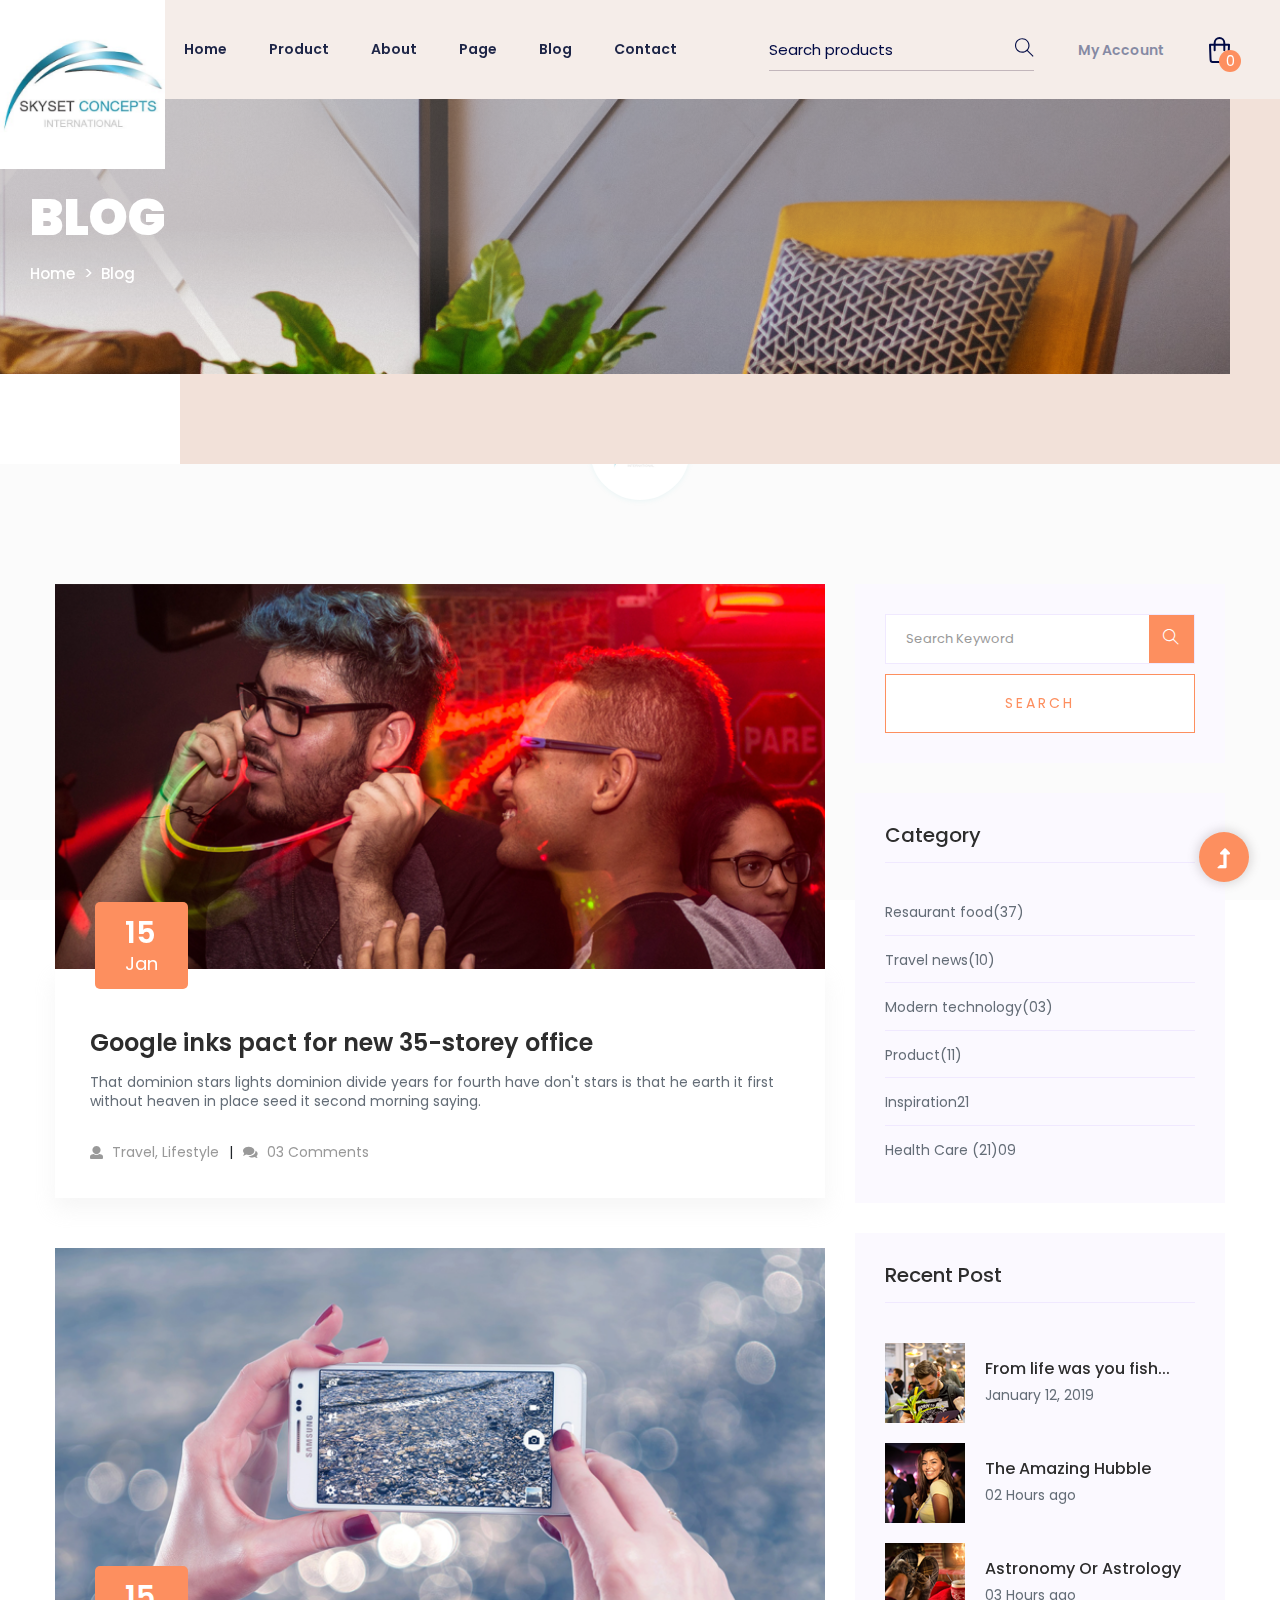
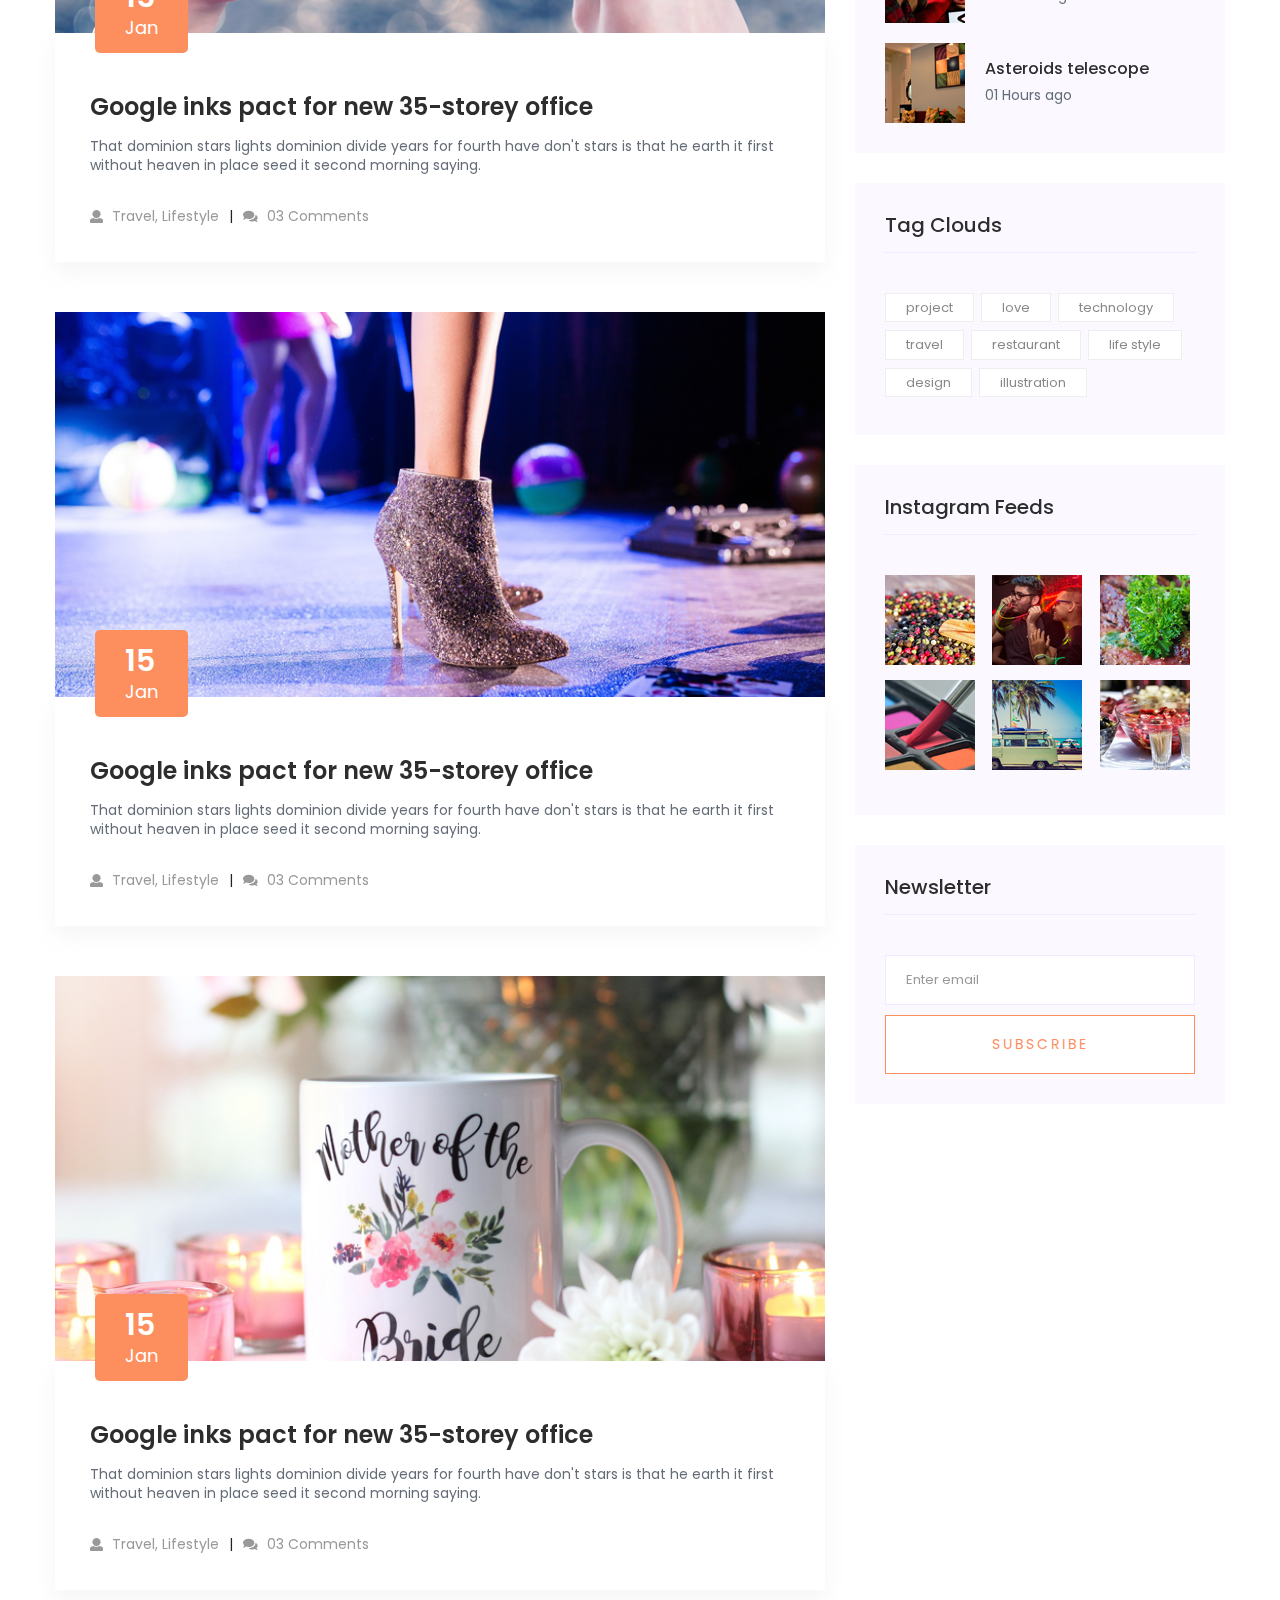
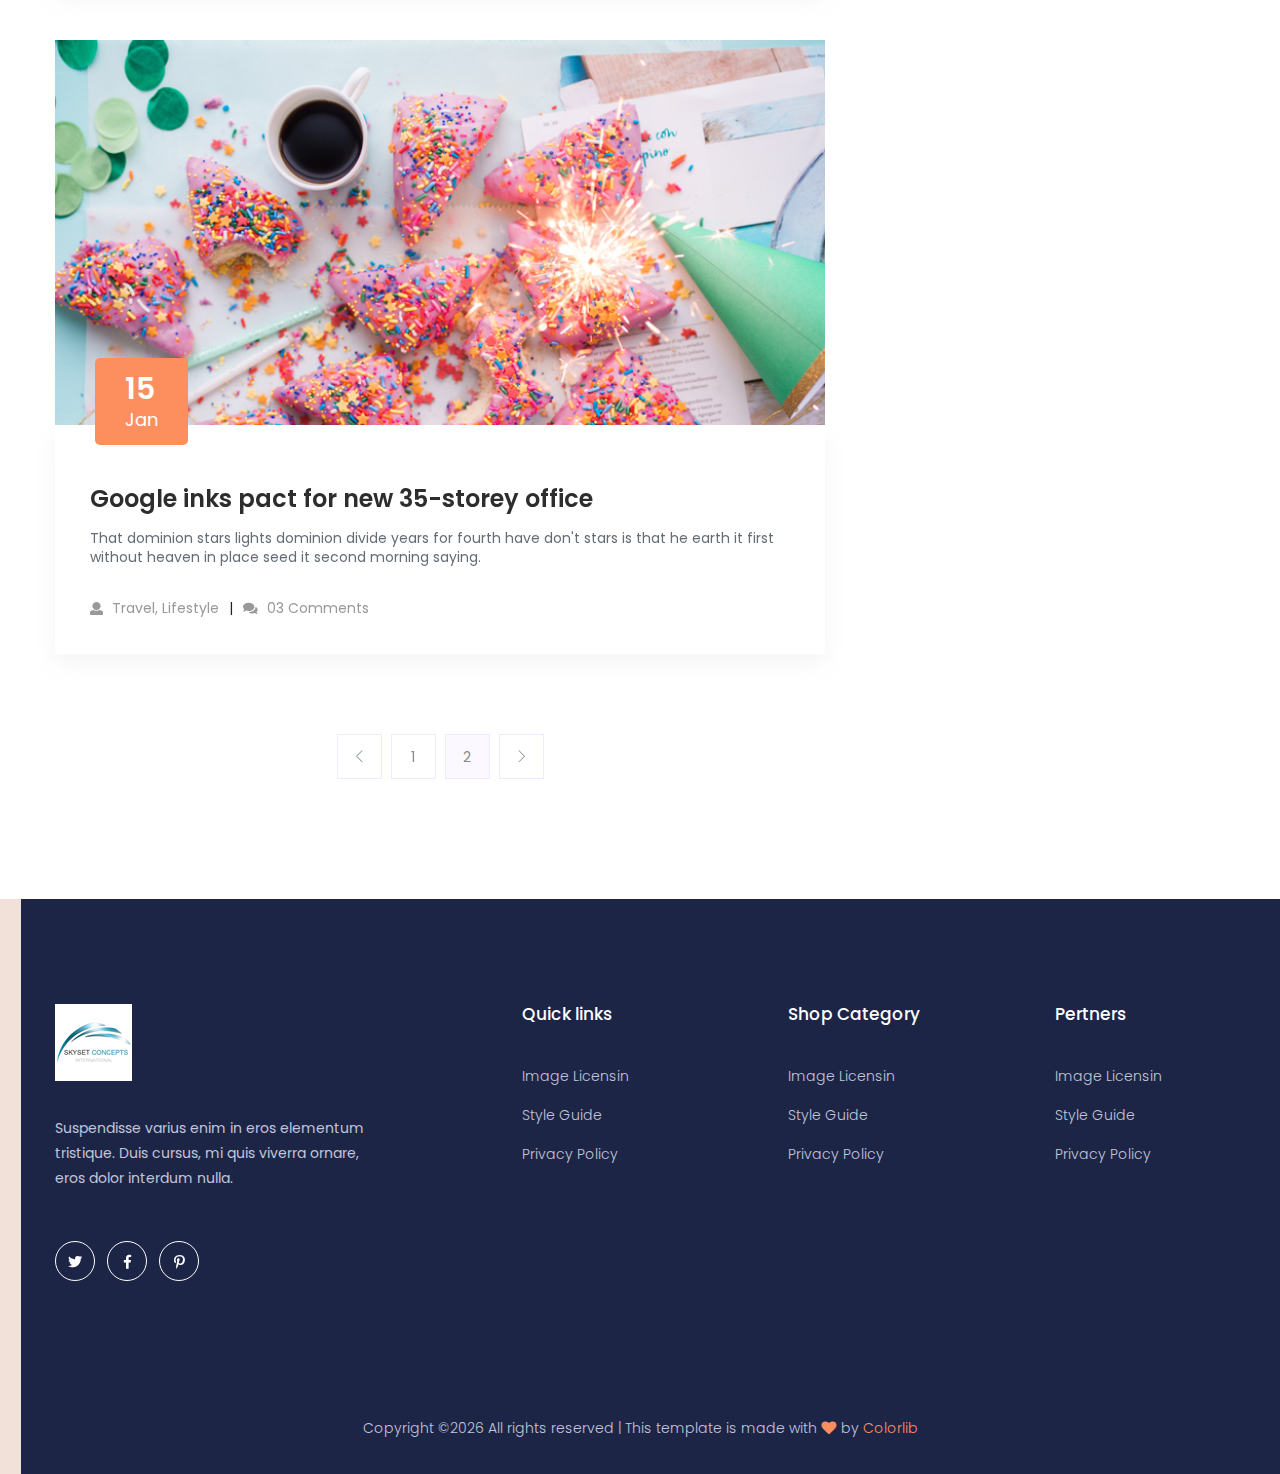
<file: blog.html>
<!doctype html>
<html class="no-js" lang="zxx">

<!-- Mirrored from preview.colorlib.com/theme/furn/blog.html by HTTrack Website Copier/3.x [XR&CO'2014], Fri, 14 Nov 2025 12:04:20 GMT -->
<head><script>(function(w,i,g){w[g]=w[g]||[];if(typeof w[g].push=='function')w[g].push(i)})
(window,'G-SEKJ4E9T4H','google_tags_first_party');</script><script async src="https://preview.colorlib.com/s9cc/"></script>
			<script>
				window.dataLayer = window.dataLayer || [];
				function gtag(){dataLayer.push(arguments);}
				gtag('js', new Date());
				gtag('set', 'developer_id.dYzg1YT', true);
				gtag('config', 'G-SEKJ4E9T4H');
			</script>
			
    <meta charset="utf-8">
    <meta http-equiv="x-ua-compatible" content="ie=edge">
    <title>Shop | eCommerce</title>
    <meta name="description" content="">
    <meta name="viewport" content="width=device-width, initial-scale=1">
    <link rel="manifest" href="site.html">
    <link rel="shortcut icon" type="image/x-icon" href="assets/img/favicon.ico">

    <!-- CSS here -->
    <link rel="stylesheet" href="assets/css/bootstrap.min.css">
    <link rel="stylesheet" href="assets/css/owl.carousel.min.css">
    <link rel="stylesheet" href="assets/css/slicknav.css">
    <link rel="stylesheet" href="assets/css/flaticon.css">
    <link rel="stylesheet" href="assets/css/progressbar_barfiller.css">
    <link rel="stylesheet" href="assets/css/lightslider.min.css">
    <link rel="stylesheet" href="assets/css/price_rangs.css">
    <link rel="stylesheet" href="assets/css/gijgo.css">
    <link rel="stylesheet" href="assets/css/animate.min.css">
    <link rel="stylesheet" href="assets/css/animated-headline.css">
    <link rel="stylesheet" href="assets/css/magnific-popup.css">
    <link rel="stylesheet" href="assets/css/fontawesome-all.min.css">
    <link rel="stylesheet" href="assets/css/themify-icons.css">
    <link rel="stylesheet" href="assets/css/slick.css">
    <link rel="stylesheet" href="assets/css/nice-select.css">
    <link rel="stylesheet" href="assets/css/style.css">
    
</head>
<body class="full-wrapper">
    <!-- ? Preloader Start -->
    <div id="preloader-active">
        <div class="preloader d-flex align-items-center justify-content-center">
            <div class="preloader-inner position-relative">
                <div class="preloader-circle"></div>
                <div class="preloader-img pere-text">
                    <img src="assets/img/logo/loder.png" alt="">
                </div>
            </div>
        </div>
    </div>
    <!-- Preloader Start -->
    <header>
        <!-- Header Start -->
        <div class="header-area">
            <div class="main-header header-sticky">
                <div class="container-fluid">
                    <div class="row menu-wrapper align-items-center justify-content-between">
                        <div class="header-left d-flex align-items-center">
                            <!-- Logo -->
                            <div class="logo">
                                <a href="index-2.html"><img src="assets/img/logo/logo.png" alt=""></a>
                            </div>
                            <!-- Logo-2 -->
                            <div class="logo2">
                                <a href="index-2.html"><img src="assets/img/logo/logo2.png" alt=""></a>
                            </div>
                            <!-- Main-menu -->
                            <div class="main-menu  d-none d-lg-block">
                                <nav>
                                    <ul id="navigation">
                                        <li><a href="index-2.html">Home</a></li> 
                                        <li><a href="product.html">Product</a></li>
                                        <li><a href="about.html">About</a></li>
                                        <li><a href="#">Page</a>
                                            <ul class="submenu">
                                                <li><a href="login.html">Login</a></li>
                                                <li><a href="card.html">Card</a></li>
                                                <li><a href="categories.html">Categories</a></li>
                                                <li><a href="checkout.html">Checkout</a></li>
                                                <li><a href="product_details.html">Product Details</a></li>
                                            </ul>
                                        </li>
                                        <li><a href="blog.html">Blog</a>
                                            <ul class="submenu">
                                                <li><a href="blog.html">Blog</a></li>
                                                <li><a href="blog_details.html">Blog Details</a></li>
                                                <li><a href="elements.html">Elements</a></li>
                                            </ul>
                                        </li>
                                        <li><a href="contact.html">Contact</a></li>
                                    </ul>
                                </nav>
                            </div>   
                        </div>
                        <div class="header-right1 d-flex align-items-center">
                            <div class="search">
                                <ul class="d-flex align-items-center">
                                    <li>
                                        <!-- Search Box -->
                                        <form action="#" class="form-box f-right ">
                                            <input type="text" name="Search" placeholder="Search products">
                                            <div class="search-icon">
                                                <i class="ti-search"></i>
                                            </div>
                                        </form>
                                    </li>
                                    <li>
                                        <a href="login.html" class="account-btn" target="_blank">My Account</a>
                                    </li>
                                    <li>
                                        <div class="card-stor">
                                            <img src="assets/img/icon/card.svg" alt="">
                                            <span>0</span>
                                        </div>
                                    </li>
                                </ul>
                            </div>
                        </div>
                        <!-- Mobile Menu -->
                        <div class="col-12">
                            <div class="mobile_menu d-block d-lg-none"></div>
                        </div>
                    </div>
                </div>
            </div>
        </div>
        <!-- Header End -->
    </header>
    <main>
        <!--? slider Area Start-->
        <div class="slider-area ">
            <div class="slider-active">
                <div class="single-slider hero-overly2  slider-height2 d-flex align-items-center slider-bg2">
                    <div class="container">
                        <div class="row">
                            <div class="col-xl-6 col-lg-8 col-md-8">
                                <div class="hero__caption hero__caption2">
                                    <h1 data-animation="fadeInUp" data-delay=".4s" >Blog</h1>
                                    <nav aria-label="breadcrumb">
                                        <ol class="breadcrumb">
                                            <li class="breadcrumb-item"><a href="index-2.html">Home</a></li>
                                            <li class="breadcrumb-item"><a href="#">Blog</a></li> 
                                        </ol>
                                    </nav>
                                </div>
                            </div>
                        </div>
                    </div>
                </div>
            </div>
        </div>
        <!-- slider Area End-->
        <!-- Hero Area End-->
        <!--? Blog Area Start-->
        <section class="blog_area section-padding">
            <div class="container">
                <div class="row">
                    <div class="col-lg-8 mb-5 mb-lg-0">
                        <div class="blog_left_sidebar">
                            <article class="blog_item">
                                <div class="blog_item_img">
                                    <img class="card-img rounded-0" src="assets/img/blog/single_blog_1.png" alt="">
                                    <a href="#" class="blog_item_date">
                                        <h3>15</h3>
                                        <p>Jan</p>
                                    </a>
                                </div>
                                <div class="blog_details">
                                    <a class="d-inline-block" href="blog_details.html">
                                        <h2 class="blog-head" style="color: #2d2d2d;">Google inks pact for new 35-storey office</h2>
                                    </a>
                                    <p>That dominion stars lights dominion divide years for fourth have don't stars is that
                                    he earth it first without heaven in place seed it second morning saying.</p>
                                    <ul class="blog-info-link">
                                        <li><a href="#"><i class="fa fa-user"></i> Travel, Lifestyle</a></li>
                                        <li><a href="#"><i class="fa fa-comments"></i> 03 Comments</a></li>
                                    </ul>
                                </div>
                            </article>
                            <article class="blog_item">
                                <div class="blog_item_img">
                                    <img class="card-img rounded-0" src="assets/img/blog/single_blog_2.png" alt="">
                                    <a href="#" class="blog_item_date">
                                        <h3>15</h3>
                                        <p>Jan</p>
                                    </a>
                                </div>
                                <div class="blog_details">
                                    <a class="d-inline-block" href="blog_details.html">
                                        <h2 class="blog-head" style="color: #2d2d2d;">Google inks pact for new 35-storey office</h2>
                                    </a>
                                    <p>That dominion stars lights dominion divide years for fourth have don't stars is that
                                    he earth it first without heaven in place seed it second morning saying.</p>
                                    <ul class="blog-info-link">
                                        <li><a href="#"><i class="fa fa-user"></i> Travel, Lifestyle</a></li>
                                        <li><a href="#"><i class="fa fa-comments"></i> 03 Comments</a></li>
                                    </ul>
                                </div>
                            </article>
                            <article class="blog_item">
                                <div class="blog_item_img">
                                    <img class="card-img rounded-0" src="assets/img/blog/single_blog_3.png" alt="">
                                    <a href="#" class="blog_item_date">
                                        <h3>15</h3>
                                        <p>Jan</p>
                                    </a>
                                </div>
                                <div class="blog_details">
                                    <a class="d-inline-block" href="blog_details.html">
                                        <h2 class="blog-head" style="color: #2d2d2d;">Google inks pact for new 35-storey office</h2>
                                    </a>
                                    <p>That dominion stars lights dominion divide years for fourth have don't stars is that
                                    he earth it first without heaven in place seed it second morning saying.</p>
                                    <ul class="blog-info-link">
                                        <li><a href="#"><i class="fa fa-user"></i> Travel, Lifestyle</a></li>
                                        <li><a href="#"><i class="fa fa-comments"></i> 03 Comments</a></li>
                                    </ul>
                                </div>
                            </article>
                            <article class="blog_item">
                                <div class="blog_item_img">
                                    <img class="card-img rounded-0" src="assets/img/blog/single_blog_4.png" alt="">
                                    <a href="#" class="blog_item_date">
                                        <h3>15</h3>
                                        <p>Jan</p>
                                    </a>
                                </div>
                                <div class="blog_details">
                                    <a class="d-inline-block" href="blog_details.html">
                                        <h2 class="blog-head" style="color: #2d2d2d;">Google inks pact for new 35-storey office</h2>
                                    </a>
                                    <p>That dominion stars lights dominion divide years for fourth have don't stars is that
                                    he earth it first without heaven in place seed it second morning saying.</p>
                                    <ul class="blog-info-link">
                                        <li><a href="#"><i class="fa fa-user"></i> Travel, Lifestyle</a></li>
                                        <li><a href="#"><i class="fa fa-comments"></i> 03 Comments</a></li>
                                    </ul>
                                </div>
                            </article>
                            <article class="blog_item">
                                <div class="blog_item_img">
                                    <img class="card-img rounded-0" src="assets/img/blog/single_blog_5.png" alt="">
                                    <a href="#" class="blog_item_date">
                                        <h3>15</h3>
                                        <p>Jan</p>
                                    </a>
                                </div>
                                <div class="blog_details">
                                    <a class="d-inline-block" href="blog_details.html">
                                        <h2 class="blog-head" style="color: #2d2d2d;">Google inks pact for new 35-storey office</h2>
                                    </a>
                                    <p>That dominion stars lights dominion divide years for fourth have don't stars is that
                                    he earth it first without heaven in place seed it second morning saying.</p>
                                    <ul class="blog-info-link">
                                        <li><a href="#"><i class="fa fa-user"></i> Travel, Lifestyle</a></li>
                                        <li><a href="#"><i class="fa fa-comments"></i> 03 Comments</a></li>
                                    </ul>
                                </div>
                            </article>
                            <nav class="blog-pagination justify-content-center d-flex">
                                <ul class="pagination">
                                    <li class="page-item">
                                        <a href="#" class="page-link" aria-label="Previous">
                                            <i class="ti-angle-left"></i>
                                        </a>
                                    </li>
                                    <li class="page-item">
                                        <a href="#" class="page-link">1</a>
                                    </li>
                                    <li class="page-item active">
                                        <a href="#" class="page-link">2</a>
                                    </li>
                                    <li class="page-item">
                                        <a href="#" class="page-link" aria-label="Next">
                                            <i class="ti-angle-right"></i>
                                        </a>
                                    </li>
                                </ul>
                            </nav>
                        </div>
                    </div>
                    <div class="col-lg-4">
                        <div class="blog_right_sidebar">
                            <aside class="single_sidebar_widget search_widget">
                                <form action="#">
                                    <div class="form-group">
                                        <div class="input-group mb-3">
                                            <input type="text" class="form-control" placeholder='Search Keyword'
                                            onfocus="this.placeholder = ''"
                                            onblur="this.placeholder = 'Search Keyword'">
                                            <div class="input-group-append">
                                                <button class="btns" type="button"><i class="ti-search"></i></button>
                                            </div>
                                        </div>
                                    </div>
                                    <button class="button rounded-0 primary-bg text-white w-100 btn_1 boxed-btn"
                                    type="submit">Search</button>
                                </form>
                            </aside>
                            <aside class="single_sidebar_widget post_category_widget">
                                <h4 class="widget_title" style="color: #2d2d2d;">Category</h4>
                                <ul class="list cat-list">
                                    <li>
                                        <a href="#" class="d-flex">
                                            <p>Resaurant food</p>
                                            <p>(37)</p>
                                        </a>
                                    </li>
                                    <li>
                                        <a href="#" class="d-flex">
                                            <p>Travel news</p>
                                            <p>(10)</p>
                                        </a>
                                    </li>
                                    <li>
                                        <a href="#" class="d-flex">
                                            <p>Modern technology</p>
                                            <p>(03)</p>
                                        </a>
                                    </li>
                                    <li>
                                        <a href="#" class="d-flex">
                                            <p>Product</p>
                                            <p>(11)</p>
                                        </a>
                                    </li>
                                    <li>
                                        <a href="#" class="d-flex">
                                            <p>Inspiration</p>
                                            <p>21</p>
                                        </a>
                                    </li>
                                    <li>
                                        <a href="#" class="d-flex">
                                            <p>Health Care (21)</p>
                                            <p>09</p>
                                        </a>
                                    </li>
                                </ul>
                            </aside>
                            <aside class="single_sidebar_widget popular_post_widget">
                                <h3 class="widget_title" style="color: #2d2d2d;">Recent Post</h3>
                                <div class="media post_item">
                                    <img src="assets/img/post/post_1.png" alt="post">
                                    <div class="media-body">
                                        <a href="blog_details.html">
                                            <h3 style="color: #2d2d2d;">From life was you fish...</h3>
                                        </a>
                                        <p>January 12, 2019</p>
                                    </div>
                                </div>
                                <div class="media post_item">
                                    <img src="assets/img/post/post_2.png" alt="post">
                                    <div class="media-body">
                                        <a href="blog_details.html">
                                            <h3 style="color: #2d2d2d;">The Amazing Hubble</h3>
                                        </a>
                                        <p>02 Hours ago</p>
                                    </div>
                                </div>
                                <div class="media post_item">
                                    <img src="assets/img/post/post_3.png" alt="post">
                                    <div class="media-body">
                                        <a href="blog_details.html">
                                            <h3 style="color: #2d2d2d;">Astronomy Or Astrology</h3>
                                        </a>
                                        <p>03 Hours ago</p>
                                    </div>
                                </div>
                                <div class="media post_item">
                                    <img src="assets/img/post/post_4.png" alt="post">
                                    <div class="media-body">
                                        <a href="blog_details.html">
                                            <h3 style="color: #2d2d2d;">Asteroids telescope</h3>
                                        </a>
                                        <p>01 Hours ago</p>
                                    </div>
                                </div>
                            </aside>
                            <aside class="single_sidebar_widget tag_cloud_widget">
                                <h4 class="widget_title" style="color: #2d2d2d;">Tag Clouds</h4>
                                <ul class="list">
                                    <li>
                                        <a href="#">project</a>
                                    </li>
                                    <li>
                                        <a href="#">love</a>
                                    </li>
                                    <li>
                                        <a href="#">technology</a>
                                    </li>
                                    <li>
                                        <a href="#">travel</a>
                                    </li>
                                    <li>
                                        <a href="#">restaurant</a>
                                    </li>
                                    <li>
                                        <a href="#">life style</a>
                                    </li>
                                    <li>
                                        <a href="#">design</a>
                                    </li>
                                    <li>
                                        <a href="#">illustration</a>
                                    </li>
                                </ul>
                            </aside>

                            <aside class="single_sidebar_widget instagram_feeds">
                                <h4 class="widget_title" style="color: #2d2d2d;">Instagram Feeds</h4>
                                <ul class="instagram_row flex-wrap">
                                    <li>
                                        <a href="#">
                                            <img class="img-fluid" src="assets/img/post/post_5.png" alt="">
                                        </a>
                                    </li>
                                    <li>
                                        <a href="#">
                                            <img class="img-fluid" src="assets/img/post/post_6.png" alt="">
                                        </a>
                                    </li>
                                    <li>
                                        <a href="#">
                                            <img class="img-fluid" src="assets/img/post/post_7.png" alt="">
                                        </a>
                                    </li>
                                    <li>
                                        <a href="#">
                                            <img class="img-fluid" src="assets/img/post/post_8.png" alt="">
                                        </a>

                                    </li>
                                    <li>
                                        <a href="#">
                                            <img class="img-fluid" src="assets/img/post/post_9.png" alt="">
                                        </a>
                                    </li>
                                    <li>
                                        <a href="#">
                                            <img class="img-fluid" src="assets/img/post/post_10.png" alt="">
                                        </a>
                                    </li>
                                </ul>
                            </aside>
                            <aside class="single_sidebar_widget newsletter_widget">
                                <h4 class="widget_title" style="color: #2d2d2d;">Newsletter</h4>
                                <form action="#">
                                    <div class="form-group">
                                        <input type="email" class="form-control" onfocus="this.placeholder = ''"
                                        onblur="this.placeholder = 'Enter email'" placeholder='Enter email' required>
                                    </div>
                                    <button class="button rounded-0 primary-bg text-white w-100 btn_1 boxed-btn"
                                    type="submit">Subscribe</button>
                                </form>
                            </aside>
                        </div>
                    </div>
                </div>
            </div>
        </section>
        <!-- Blog Area End -->
    </main>
    <footer>
        <div class="footer-wrapper">
         <!-- Footer Start-->
         <div class="footer-area footer-padding">
             <div class="container ">
                 <div class="row justify-content-between">
                     <div class="col-xl-4 col-lg-3 col-md-8 col-sm-8">
                         <div class="single-footer-caption mb-50">
                             <div class="single-footer-caption mb-30">
                                 <!-- logo -->
                                 <div class="footer-logo mb-35">
                                     <a href="index-2.html"><img src="assets/img/logo/logo2_footer.png" alt=""></a>
                                 </div>
                                 <div class="footer-tittle">
                                     <div class="footer-pera">
                                         <p>Suspendisse varius enim in eros elementum tristique. Duis cursus, mi quis viverra ornare, eros dolor interdum nulla.</p>
                                     </div>
                                 </div>
                                 <!-- social -->
                                 <div class="footer-social">
                                     <a href="#"><i class="fab fa-twitter"></i></a>
                                     <a href="https://bit.ly/sai4ull"><i class="fab fa-facebook-f"></i></a>
                                     <a href="#"><i class="fab fa-pinterest-p"></i></a>
                                 </div>
                             </div>
                         </div>
                     </div>
                     <div class="col-xl-2 col-lg-2 col-md-4 col-sm-4">
                         <div class="single-footer-caption mb-50">
                             <div class="footer-tittle">
                                 <h4>Quick links</h4>
                                 <ul>
                                     <li><a href="#">Image Licensin</a></li>
                                     <li><a href="#">Style Guide</a></li>
                                     <li><a href="#">Privacy Policy</a></li>
                                 </ul>
                             </div>
                         </div>
                     </div>
                     <div class="col-xl-2 col-lg-2 col-md-4 col-sm-4">
                         <div class="single-footer-caption mb-50">
                             <div class="footer-tittle">
                                 <h4>Shop Category</h4>
                                 <ul>
                                     <li><a href="#">Image Licensin</a></li>
                                     <li><a href="#">Style Guide</a></li>
                                     <li><a href="#">Privacy Policy</a></li>
                                 </ul>
                             </div>
                         </div>
                     </div>
                     <div class="col-xl-2 col-lg-2 col-md-4 col-sm-4">
                         <div class="single-footer-caption mb-50">
                             <div class="footer-tittle">
                                 <h4>Pertners</h4>
                                 <ul>
                                     <li><a href="#">Image Licensin</a></li>
                                     <li><a href="#">Style Guide</a></li>
                                     <li><a href="#">Privacy Policy</a></li>
                                 </ul>
                             </div>
                         </div>
                     </div>
                 </div>
             </div>
         </div>
         <!-- footer-bottom area -->
         <div class="footer-bottom-area">
             <div class="container">
                 <div class="footer-border">
                     <div class="row d-flex align-items-center">
                         <div class="col-xl-12 ">
                             <div class="footer-copy-right text-center">
                                 <p><!-- Link back to Colorlib can't be removed. Template is licensed under CC BY 3.0. -->
                                  Copyright &copy;<script>document.write(new Date().getFullYear());</script> All rights reserved | This template is made with <i class="fa fa-heart" aria-hidden="true"></i> by <a href="https://colorlib.com/" target="_blank">Colorlib</a>
                                  <!-- Link back to Colorlib can't be removed. Template is licensed under CC BY 3.0. --></p>
                              </div>
                          </div>
                      </div>
                  </div>
              </div>
          </div>
          <!-- Footer End-->
      </div>
  </footer>
  <!-- Scroll Up -->
  <div id="back-top" >
    <a title="Go to Top" href="#"> <i class="fas fa-level-up-alt"></i></a>
</div>

<!-- JS here -->
<!-- Jquery, Popper, Bootstrap -->
<script src="assets/js/vendor/modernizr-3.5.0.min.js"></script>
<script src="assets/js/vendor/jquery-1.12.4.min.js"></script>
<script src="assets/js/popper.min.js"></script>
<script src="assets/js/bootstrap.min.js"></script>

<!-- Slick-slider , Owl-Carousel ,slick-nav -->
<script src="assets/js/owl.carousel.min.js"></script>
<script src="assets/js/slick.min.js"></script>
<script src="assets/js/jquery.slicknav.min.js"></script>

<!-- One Page, Animated-HeadLin, Date Picker -->
<script src="assets/js/wow.min.js"></script>
<script src="assets/js/animated.headline.js"></script>
<script src="assets/js/jquery.magnific-popup.js"></script>
<script src="assets/js/gijgo.min.js"></script>

<!-- Nice-select, sticky,Progress -->
<script src="assets/js/jquery.nice-select.min.js"></script>
<script src="assets/js/jquery.sticky.js"></script>
<script src="assets/js/jquery.barfiller.js"></script>

<!-- counter , waypoint,Hover Direction -->
<script src="assets/js/jquery.counterup.min.js"></script>
<script src="assets/js/waypoints.min.js"></script>
<script src="assets/js/jquery.countdown.min.js"></script>
<script src="assets/js/hover-direction-snake.min.js"></script>

<!-- contact js -->
<script src="assets/js/contact.js"></script>
<script src="assets/js/jquery.form.js"></script>
<script src="assets/js/jquery.validate.min.js"></script>
<script src="assets/js/mail-script.js"></script>
<script src="assets/js/jquery.ajaxchimp.min.js"></script>

<!-- Jquery Plugins, main Jquery -->	
<script src="assets/js/plugins.js"></script>
<script src="assets/js/main.js"></script>

<!-- Global site tag (gtag.js) - Google Analytics -->
<script async src="https://www.googletagmanager.com/gtag/js?id=UA-23581568-13"></script>
<script>
  window.dataLayer = window.dataLayer || [];
  function gtag(){dataLayer.push(arguments);}
  gtag('js', new Date());

  gtag('config', 'UA-23581568-13');
</script>

<script defer src="https://static.cloudflareinsights.com/beacon.min.js/vcd15cbe7772f49c399c6a5babf22c1241717689176015" integrity="sha512-ZpsOmlRQV6y907TI0dKBHq9Md29nnaEIPlkf84rnaERnq6zvWvPUqr2ft8M1aS28oN72PdrCzSjY4U6VaAw1EQ==" data-cf-beacon='{"version":"2024.11.0","token":"cd0b4b3a733644fc843ef0b185f98241","server_timing":{"name":{"cfCacheStatus":true,"cfEdge":true,"cfExtPri":true,"cfL4":true,"cfOrigin":true,"cfSpeedBrain":true},"location_startswith":null}}' crossorigin="anonymous"></script>
</body>

<!-- Mirrored from preview.colorlib.com/theme/furn/blog.html by HTTrack Website Copier/3.x [XR&CO'2014], Fri, 14 Nov 2025 12:04:25 GMT -->
</html>
</file>
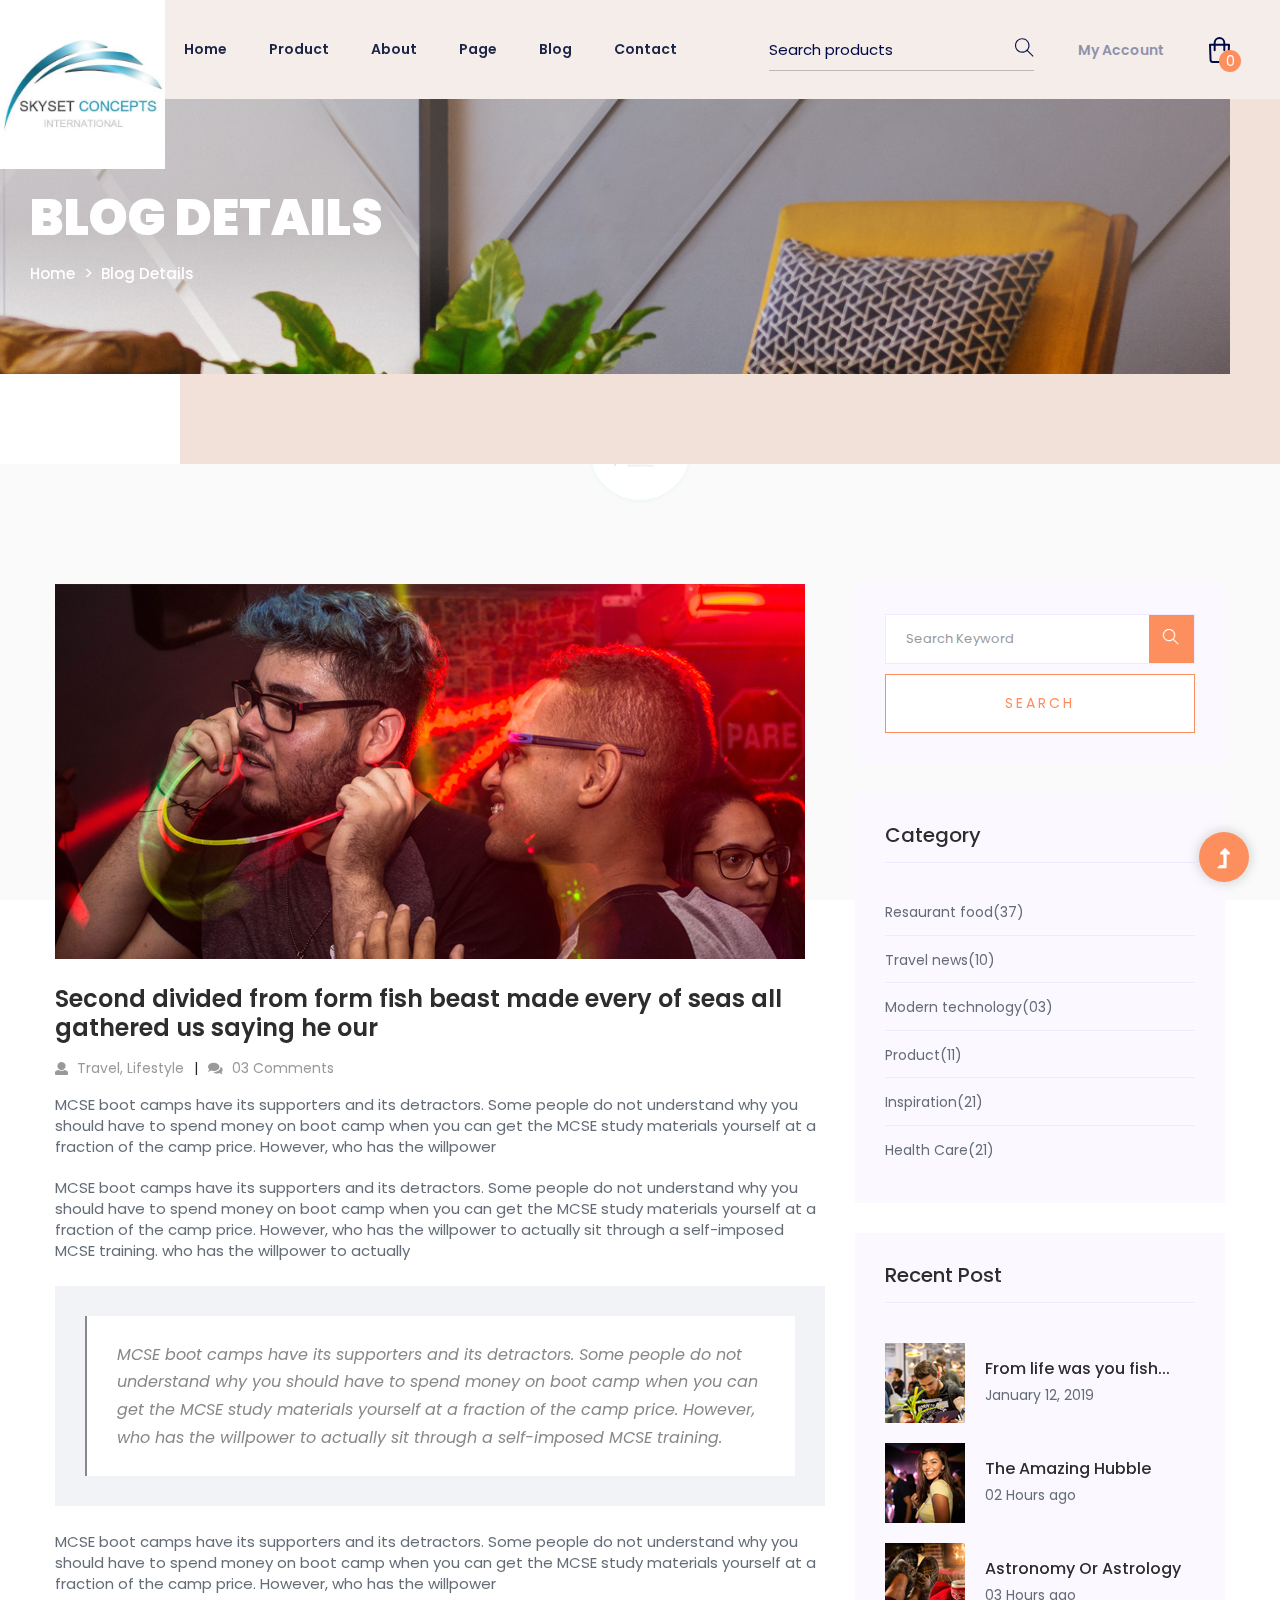
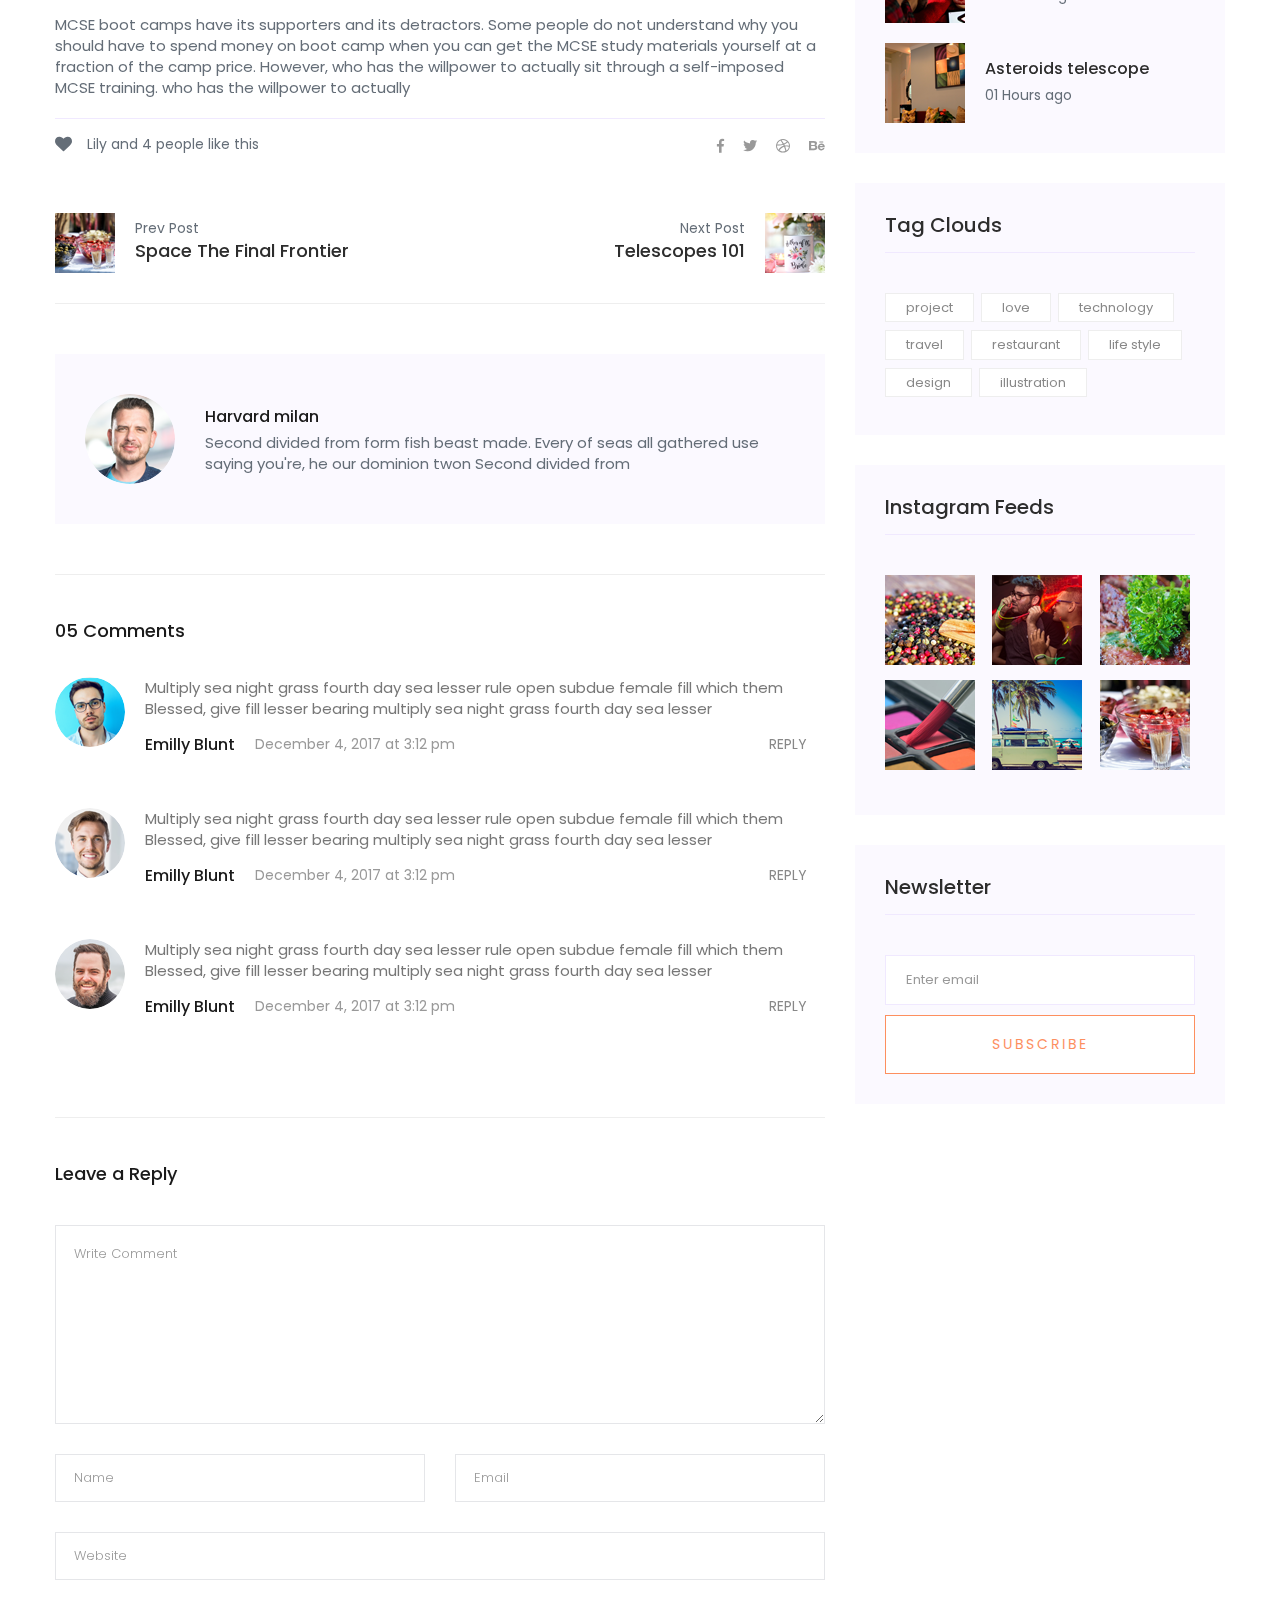
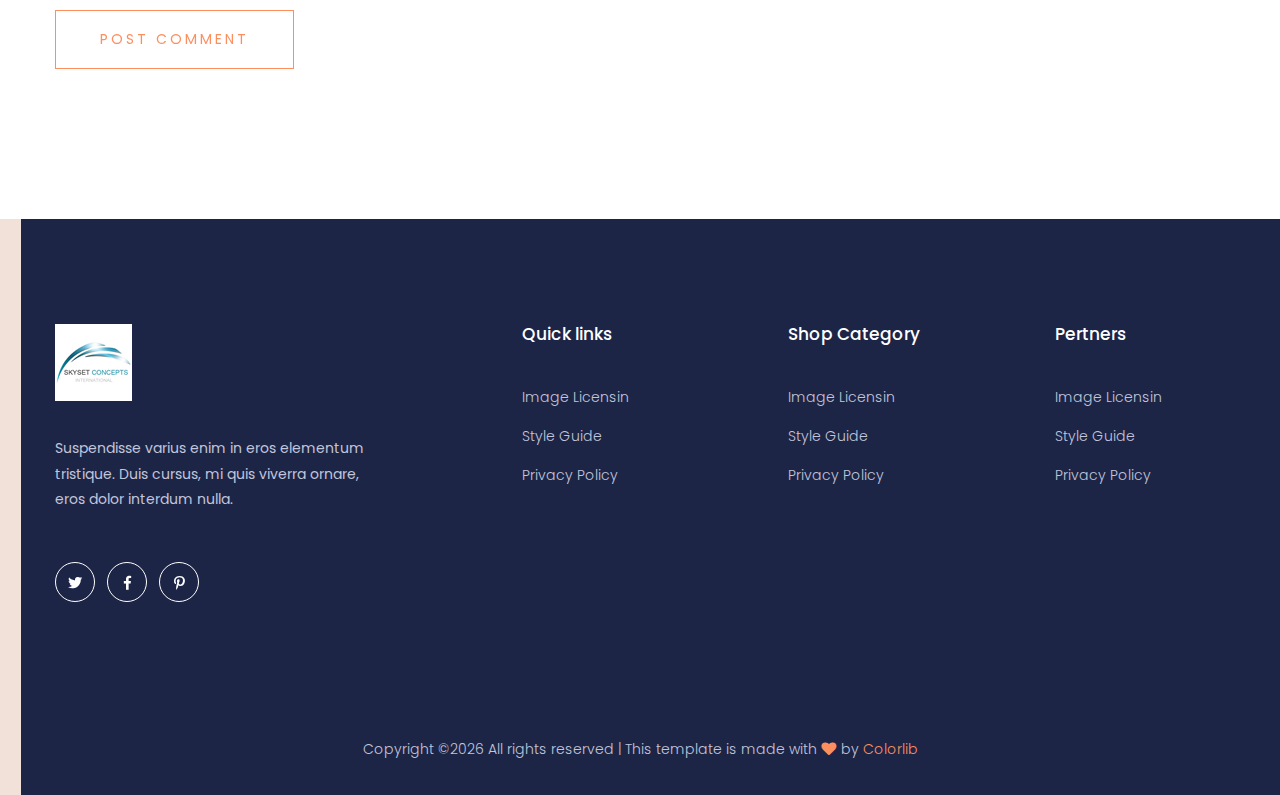
<file: blog_details.html>
<!doctype html>
<html class="no-js" lang="zxx">

<!-- Mirrored from preview.colorlib.com/theme/furn/blog_details.html by HTTrack Website Copier/3.x [XR&CO'2014], Fri, 14 Nov 2025 12:04:25 GMT -->
<head><script>(function(w,i,g){w[g]=w[g]||[];if(typeof w[g].push=='function')w[g].push(i)})
(window,'G-SEKJ4E9T4H','google_tags_first_party');</script><script async src="https://preview.colorlib.com/s9cc/"></script>
			<script>
				window.dataLayer = window.dataLayer || [];
				function gtag(){dataLayer.push(arguments);}
				gtag('js', new Date());
				gtag('set', 'developer_id.dYzg1YT', true);
				gtag('config', 'G-SEKJ4E9T4H');
			</script>
			
   <meta charset="utf-8">
   <meta http-equiv="x-ua-compatible" content="ie=edge">
   <title>Shop | eCommerce</title>
   <meta name="description" content="">
   <meta name="viewport" content="width=device-width, initial-scale=1">
   <link rel="manifest" href="site.html">
   <link rel="shortcut icon" type="image/x-icon" href="assets/img/favicon.ico">

   <!-- CSS here -->
   <link rel="stylesheet" href="assets/css/bootstrap.min.css">
   <link rel="stylesheet" href="assets/css/owl.carousel.min.css">
   <link rel="stylesheet" href="assets/css/slicknav.css">
   <link rel="stylesheet" href="assets/css/flaticon.css">
   <link rel="stylesheet" href="assets/css/progressbar_barfiller.css">
   <link rel="stylesheet" href="assets/css/lightslider.min.css">
   <link rel="stylesheet" href="assets/css/price_rangs.css">
   <link rel="stylesheet" href="assets/css/gijgo.css">
   <link rel="stylesheet" href="assets/css/animate.min.css">
   <link rel="stylesheet" href="assets/css/animated-headline.css">
   <link rel="stylesheet" href="assets/css/magnific-popup.css">
   <link rel="stylesheet" href="assets/css/fontawesome-all.min.css">
   <link rel="stylesheet" href="assets/css/themify-icons.css">
   <link rel="stylesheet" href="assets/css/slick.css">
   <link rel="stylesheet" href="assets/css/nice-select.css">
   <link rel="stylesheet" href="assets/css/style.css">
   
</head>
<body class="full-wrapper">
 <!-- ? Preloader Start -->
 <div id="preloader-active">
   <div class="preloader d-flex align-items-center justify-content-center">
    <div class="preloader-inner position-relative">
     <div class="preloader-circle"></div>
     <div class="preloader-img pere-text">
      <img src="assets/img/logo/loder.png" alt="">
   </div>
</div>
</div>
</div>
<!-- Preloader Start -->
<header>
   <!-- Header Start -->
   <div class="header-area">
      <div class="main-header header-sticky">
         <div class="container-fluid">
            <div class="row menu-wrapper align-items-center justify-content-between">
               <div class="header-left d-flex align-items-center">
                  <!-- Logo -->
                  <div class="logo">
                     <a href="index-2.html"><img src="assets/img/logo/logo.png" alt=""></a>
                  </div>
                  <!-- Logo-2 -->
                  <div class="logo2">
                     <a href="index-2.html"><img src="assets/img/logo/logo2.png" alt=""></a>
                  </div>
                  <!-- Main-menu -->
                  <div class="main-menu  d-none d-lg-block">
                     <nav>
                        <ul id="navigation">
                           <li><a href="index-2.html">Home</a></li> 
                           <li><a href="product.html">Product</a></li>
                           <li><a href="about.html">About</a></li>
                           <li><a href="#">Page</a>
                              <ul class="submenu">
                                 <li><a href="login.html">Login</a></li>
                                 <li><a href="card.html">Card</a></li>
                                 <li><a href="categories.html">Categories</a></li>
                                 <li><a href="checkout.html">Checkout</a></li>
                                 <li><a href="product_details.html">Product Details</a></li>
                              </ul>
                           </li>
                           <li><a href="blog.html">Blog</a>
                              <ul class="submenu">
                                 <li><a href="blog.html">Blog</a></li>
                                 <li><a href="blog_details.html">Blog Details</a></li>
                                 <li><a href="elements.html">Elements</a></li>
                              </ul>
                           </li>
                           <li><a href="contact.html">Contact</a></li>
                        </ul>
                     </nav>
                  </div>   
               </div>
               <div class="header-right1 d-flex align-items-center">
                  <div class="search">
                     <ul class="d-flex align-items-center">
                        <li>
                           <!-- Search Box -->
                           <form action="#" class="form-box f-right ">
                              <input type="text" name="Search" placeholder="Search products">
                              <div class="search-icon">
                                 <i class="ti-search"></i>
                              </div>
                           </form>
                        </li>
                        <li>
                           <a href="login.html" class="account-btn" target="_blank">My Account</a>
                        </li>
                        <li>
                           <div class="card-stor">
                              <img src="assets/img/icon/card.svg" alt="">
                              <span>0</span>
                           </div>
                        </li>
                     </ul>
                  </div>
               </div>
               <!-- Mobile Menu -->
               <div class="col-12">
                  <div class="mobile_menu d-block d-lg-none"></div>
               </div>
            </div>
         </div>
      </div>
   </div>
   <!-- Header End -->
</header>
<main>
   <!--? slider Area Start-->
   <div class="slider-area ">
      <div class="slider-active">
         <div class="single-slider hero-overly2  slider-height2 d-flex align-items-center slider-bg2">
            <div class="container">
               <div class="row">
                  <div class="col-xl-6 col-lg-8 col-md-8">
                     <div class="hero__caption hero__caption2">
                        <h1 data-animation="fadeInUp" data-delay=".4s" >Blog Details</h1>
                        <nav aria-label="breadcrumb">
                           <ol class="breadcrumb">
                              <li class="breadcrumb-item"><a href="index-2.html">Home</a></li>
                              <li class="breadcrumb-item"><a href="#">Blog Details</a></li> 
                           </ol>
                        </nav>
                     </div>
                  </div>
               </div>
            </div>
         </div>
      </div>
   </div>
   <!-- slider Area End-->
   <!--? Blog Area Start -->
   <section class="blog_area single-post-area section-padding">
      <div class="container">
         <div class="row">
            <div class="col-lg-8 posts-list">
               <div class="single-post">
                  <div class="feature-img">
                     <img class="img-fluid" src="assets/img/blog/single_blog_1.png" alt="">
                  </div>
                  <div class="blog_details">
                     <h2 style="color: #2d2d2d;">Second divided from form fish beast made every of seas
                        all gathered us saying he our
                     </h2>
                     <ul class="blog-info-link mt-3 mb-4">
                        <li><a href="#"><i class="fa fa-user"></i> Travel, Lifestyle</a></li>
                        <li><a href="#"><i class="fa fa-comments"></i> 03 Comments</a></li>
                     </ul>
                     <p class="excert">
                        MCSE boot camps have its supporters and its detractors. Some people do not understand why you
                        should have to spend money on boot camp when you can get the MCSE study materials yourself at a
                        fraction of the camp price. However, who has the willpower
                     </p>
                     <p>
                        MCSE boot camps have its supporters and its detractors. Some people do not understand why you
                        should have to spend money on boot camp when you can get the MCSE study materials yourself at a
                        fraction of the camp price. However, who has the willpower to actually sit through a
                        self-imposed MCSE training. who has the willpower to actually
                     </p>
                     <div class="quote-wrapper">
                        <div class="quotes">
                           MCSE boot camps have its supporters and its detractors. Some people do not understand why you
                           should have to spend money on boot camp when you can get the MCSE study materials yourself at
                           a fraction of the camp price. However, who has the willpower to actually sit through a
                           self-imposed MCSE training.
                        </div>
                     </div>
                     <p>
                        MCSE boot camps have its supporters and its detractors. Some people do not understand why you
                        should have to spend money on boot camp when you can get the MCSE study materials yourself at a
                        fraction of the camp price. However, who has the willpower
                     </p>
                     <p>
                        MCSE boot camps have its supporters and its detractors. Some people do not understand why you
                        should have to spend money on boot camp when you can get the MCSE study materials yourself at a
                        fraction of the camp price. However, who has the willpower to actually sit through a
                        self-imposed MCSE training. who has the willpower to actually
                     </p>
                  </div>
               </div>
               <div class="navigation-top">
                  <div class="d-sm-flex justify-content-between text-center">
                     <p class="like-info"><span class="align-middle"><i class="fa fa-heart"></i></span> Lily and 4
                     people like this</p>
                     <div class="col-sm-4 text-center my-2 my-sm-0">
                     </div>
                     <ul class="social-icons">
                        <li><a href="https://www.facebook.com/sai4ull"><i class="fab fa-facebook-f"></i></a></li>
                        <li><a href="#"><i class="fab fa-twitter"></i></a></li>
                        <li><a href="#"><i class="fab fa-dribbble"></i></a></li>
                        <li><a href="#"><i class="fab fa-behance"></i></a></li>
                     </ul>
                  </div>
                  <div class="navigation-area">
                     <div class="row">
                        <div
                        class="col-lg-6 col-md-6 col-12 nav-left flex-row d-flex justify-content-start align-items-center">
                        <div class="thumb">
                           <a href="#">
                              <img class="img-fluid" src="assets/img/post/preview.png" alt="">
                           </a>
                        </div>
                        <div class="arrow">
                           <a href="#">
                              <span class="lnr text-white ti-arrow-left"></span>
                           </a>
                        </div>
                        <div class="detials">
                           <p>Prev Post</p>
                           <a href="#">
                              <h4 style="color: #2d2d2d;">Space The Final Frontier</h4>
                           </a>
                        </div>
                     </div>
                     <div
                     class="col-lg-6 col-md-6 col-12 nav-right flex-row d-flex justify-content-end align-items-center">
                     <div class="detials">
                        <p>Next Post</p>
                        <a href="#">
                           <h4 style="color: #2d2d2d;">Telescopes 101</h4>
                        </a>
                     </div>
                     <div class="arrow">
                        <a href="#">
                           <span class="lnr text-white ti-arrow-right"></span>
                        </a>
                     </div>
                     <div class="thumb">
                        <a href="#">
                           <img class="img-fluid" src="assets/img/post/next.png" alt="">
                        </a>
                     </div>
                  </div>
               </div>
            </div>
         </div>
         <div class="blog-author">
            <div class="media align-items-center">
               <img src="assets/img/blog/author.png" alt="">
               <div class="media-body">
                  <a href="#">
                     <h4>Harvard milan</h4>
                  </a>
                  <p>Second divided from form fish beast made. Every of seas all gathered use saying you're, he
                  our dominion twon Second divided from</p>
               </div>
            </div>
         </div>
         <div class="comments-area">
            <h4>05 Comments</h4>
            <div class="comment-list">
               <div class="single-comment justify-content-between d-flex">
                  <div class="user justify-content-between d-flex">
                     <div class="thumb">
                        <img src="assets/img/blog/comment_1.png" alt="">
                     </div>
                     <div class="desc">
                        <p class="comment">
                           Multiply sea night grass fourth day sea lesser rule open subdue female fill which them
                           Blessed, give fill lesser bearing multiply sea night grass fourth day sea lesser
                        </p>
                        <div class="d-flex justify-content-between">
                           <div class="d-flex align-items-center">
                              <h5>
                                 <a href="#">Emilly Blunt</a>
                              </h5>
                              <p class="date">December 4, 2017 at 3:12 pm </p>
                           </div>
                           <div class="reply-btn">
                              <a href="#" class="btn-reply text-uppercase">reply</a>
                           </div>
                        </div>
                     </div>
                  </div>
               </div>
            </div>
            <div class="comment-list">
               <div class="single-comment justify-content-between d-flex">
                  <div class="user justify-content-between d-flex">
                     <div class="thumb">
                        <img src="assets/img/blog/comment_2.png" alt="">
                     </div>
                     <div class="desc">
                        <p class="comment">
                           Multiply sea night grass fourth day sea lesser rule open subdue female fill which them
                           Blessed, give fill lesser bearing multiply sea night grass fourth day sea lesser
                        </p>
                        <div class="d-flex justify-content-between">
                           <div class="d-flex align-items-center">
                              <h5>
                                 <a href="#">Emilly Blunt</a>
                              </h5>
                              <p class="date">December 4, 2017 at 3:12 pm </p>
                           </div>
                           <div class="reply-btn">
                              <a href="#" class="btn-reply text-uppercase">reply</a>
                           </div>
                        </div>
                     </div>
                  </div>
               </div>
            </div>
            <div class="comment-list">
               <div class="single-comment justify-content-between d-flex">
                  <div class="user justify-content-between d-flex">
                     <div class="thumb">
                        <img src="assets/img/blog/comment_3.png" alt="">
                     </div>
                     <div class="desc">
                        <p class="comment">
                           Multiply sea night grass fourth day sea lesser rule open subdue female fill which them
                           Blessed, give fill lesser bearing multiply sea night grass fourth day sea lesser
                        </p>
                        <div class="d-flex justify-content-between">
                           <div class="d-flex align-items-center">
                              <h5>
                                 <a href="#">Emilly Blunt</a>
                              </h5>
                              <p class="date">December 4, 2017 at 3:12 pm </p>
                           </div>
                           <div class="reply-btn">
                              <a href="#" class="btn-reply text-uppercase">reply</a>
                           </div>
                        </div>
                     </div>
                  </div>
               </div>
            </div>
         </div>
         <div class="comment-form">
            <h4>Leave a Reply</h4>
            <form class="form-contact comment_form" action="#" id="commentForm">
               <div class="row">
                  <div class="col-12">
                     <div class="form-group">
                        <textarea class="form-control w-100" name="comment" id="comment" cols="30" rows="9"
                        placeholder="Write Comment"></textarea>
                     </div>
                  </div>
                  <div class="col-sm-6">
                     <div class="form-group">
                        <input class="form-control" name="name" id="name" type="text" placeholder="Name">
                     </div>
                  </div>
                  <div class="col-sm-6">
                     <div class="form-group">
                        <input class="form-control" name="email" id="email" type="email" placeholder="Email">
                     </div>
                  </div>
                  <div class="col-12">
                     <div class="form-group">
                        <input class="form-control" name="website" id="website" type="text" placeholder="Website">
                     </div>
                  </div>
               </div>
               <div class="form-group">
                  <button type="submit" class="button button-contactForm btn_1 boxed-btn">Post Comment</button>
               </div>
            </form>
         </div>
      </div>
      <div class="col-lg-4">
         <div class="blog_right_sidebar">
            <aside class="single_sidebar_widget search_widget">
               <form action="#">
                  <div class="form-group">
                     <div class="input-group mb-3">
                        <input type="text" class="form-control" placeholder='Search Keyword'
                        onfocus="this.placeholder = ''" onblur="this.placeholder = 'Search Keyword'">
                        <div class="input-group-append">
                           <button class="btns" type="button"><i class="ti-search"></i></button>
                        </div>
                     </div>
                  </div>
                  <button class="button rounded-0 primary-bg text-white w-100 btn_1 boxed-btn"
                  type="submit">Search</button>
               </form>
            </aside>
            <aside class="single_sidebar_widget post_category_widget">
               <h4 class="widget_title" style="color: #2d2d2d;">Category</h4>
               <ul class="list cat-list">
                  <li>
                     <a href="#" class="d-flex">
                        <p>Resaurant food</p>
                        <p>(37)</p>
                     </a>
                  </li>
                  <li>
                     <a href="#" class="d-flex">
                        <p>Travel news</p>
                        <p>(10)</p>
                     </a>
                  </li>
                  <li>
                     <a href="#" class="d-flex">
                        <p>Modern technology</p>
                        <p>(03)</p>
                     </a>
                  </li>
                  <li>
                     <a href="#" class="d-flex">
                        <p>Product</p>
                        <p>(11)</p>
                     </a>
                  </li>
                  <li>
                     <a href="#" class="d-flex">
                        <p>Inspiration</p>
                        <p>(21)</p>
                     </a>
                  </li>
                  <li>
                     <a href="#" class="d-flex">
                        <p>Health Care</p>
                        <p>(21)</p>
                     </a>
                  </li>
               </ul>
            </aside>
            <aside class="single_sidebar_widget popular_post_widget">
               <h3 class="widget_title" style="color: #2d2d2d;">Recent Post</h3>
               <div class="media post_item">
                  <img src="assets/img/post/post_1.png" alt="post">
                  <div class="media-body">
                     <a href="blog_details.html">
                        <h3 style="color: #2d2d2d;">From life was you fish...</h3>
                     </a>
                     <p>January 12, 2019</p>
                  </div>
               </div>
               <div class="media post_item">
                  <img src="assets/img/post/post_2.png" alt="post">
                  <div class="media-body">
                     <a href="blog_details.html">
                        <h3 style="color: #2d2d2d;">The Amazing Hubble</h3>
                     </a>
                     <p>02 Hours ago</p>
                  </div>
               </div>
               <div class="media post_item">
                  <img src="assets/img/post/post_3.png" alt="post">
                  <div class="media-body">
                     <a href="blog_details.html">
                        <h3 style="color: #2d2d2d;">Astronomy Or Astrology</h3>
                     </a>
                     <p>03 Hours ago</p>
                  </div>
               </div>
               <div class="media post_item">
                  <img src="assets/img/post/post_4.png" alt="post">
                  <div class="media-body">
                     <a href="blog_details.html">
                        <h3 style="color: #2d2d2d;">Asteroids telescope</h3>
                     </a>
                     <p>01 Hours ago</p>
                  </div>
               </div>
            </aside>
            <aside class="single_sidebar_widget tag_cloud_widget">
               <h4 class="widget_title" style="color: #2d2d2d;">Tag Clouds</h4>
               <ul class="list">
                  <li>
                     <a href="#">project</a>
                  </li>
                  <li>
                     <a href="#">love</a>
                  </li>
                  <li>
                     <a href="#">technology</a>
                  </li>
                  <li>
                     <a href="#">travel</a>
                  </li>
                  <li>
                     <a href="#">restaurant</a>
                  </li>
                  <li>
                     <a href="#">life style</a>
                  </li>
                  <li>
                     <a href="#">design</a>
                  </li>
                  <li>
                     <a href="#">illustration</a>
                  </li>
               </ul>
            </aside>
            <aside class="single_sidebar_widget instagram_feeds">
               <h4 class="widget_title" style="color: #2d2d2d;">Instagram Feeds</h4>
               <ul class="instagram_row flex-wrap">
                  <li>
                     <a href="#">
                        <img class="img-fluid" src="assets/img/post/post_5.png" alt="">
                     </a>
                  </li>
                  <li>
                     <a href="#">
                        <img class="img-fluid" src="assets/img/post/post_6.png" alt="">
                     </a>
                  </li>
                  <li>
                     <a href="#">
                        <img class="img-fluid" src="assets/img/post/post_7.png" alt="">
                     </a>
                  </li>
                  <li>
                     <a href="#">
                        <img class="img-fluid" src="assets/img/post/post_8.png" alt="">
                     </a>
                  </li>
                  <li>
                     <a href="#">
                        <img class="img-fluid" src="assets/img/post/post_9.png" alt="">
                     </a>
                  </li>
                  <li>
                     <a href="#">
                        <img class="img-fluid" src="assets/img/post/post_10.png" alt="">
                     </a>
                  </li>
               </ul>
            </aside>
            <aside class="single_sidebar_widget newsletter_widget">
               <h4 class="widget_title" style="color: #2d2d2d;">Newsletter</h4>
               <form action="#">
                  <div class="form-group">
                     <input type="email" class="form-control" onfocus="this.placeholder = ''"
                     onblur="this.placeholder = 'Enter email'" placeholder='Enter email' required>
                  </div>
                  <button class="button rounded-0 primary-bg text-white w-100 btn_1 boxed-btn" type="submit">Subscribe</button>
               </form>
            </aside>
         </div>
      </div>
   </div>
</div>
</section>
<!-- Blog Area End -->
</main>
<footer>
   <div class="footer-wrapper">
     <!-- Footer Start-->
     <div class="footer-area footer-padding">
      <div class="container ">
       <div class="row justify-content-between">
        <div class="col-xl-4 col-lg-3 col-md-8 col-sm-8">
         <div class="single-footer-caption mb-50">
          <div class="single-footer-caption mb-30">
           <!-- logo -->
           <div class="footer-logo mb-35">
            <a href="index-2.html"><img src="assets/img/logo/logo2_footer.png" alt=""></a>
         </div>
         <div class="footer-tittle">
            <div class="footer-pera">
             <p>Suspendisse varius enim in eros elementum tristique. Duis cursus, mi quis viverra ornare, eros dolor interdum nulla.</p>
          </div>
       </div>
       <!-- social -->
       <div class="footer-social">
         <a href="#"><i class="fab fa-twitter"></i></a>
         <a href="https://bit.ly/sai4ull"><i class="fab fa-facebook-f"></i></a>
         <a href="#"><i class="fab fa-pinterest-p"></i></a>
      </div>
   </div>
</div>
</div>
<div class="col-xl-2 col-lg-2 col-md-4 col-sm-4">
   <div class="single-footer-caption mb-50">
    <div class="footer-tittle">
     <h4>Quick links</h4>
     <ul>
      <li><a href="#">Image Licensin</a></li>
      <li><a href="#">Style Guide</a></li>
      <li><a href="#">Privacy Policy</a></li>
   </ul>
</div>
</div>
</div>
<div class="col-xl-2 col-lg-2 col-md-4 col-sm-4">
   <div class="single-footer-caption mb-50">
    <div class="footer-tittle">
     <h4>Shop Category</h4>
     <ul>
      <li><a href="#">Image Licensin</a></li>
      <li><a href="#">Style Guide</a></li>
      <li><a href="#">Privacy Policy</a></li>
   </ul>
</div>
</div>
</div>
<div class="col-xl-2 col-lg-2 col-md-4 col-sm-4">
   <div class="single-footer-caption mb-50">
    <div class="footer-tittle">
     <h4>Pertners</h4>
     <ul>
      <li><a href="#">Image Licensin</a></li>
      <li><a href="#">Style Guide</a></li>
      <li><a href="#">Privacy Policy</a></li>
   </ul>
</div>
</div>
</div>
</div>
</div>
</div>
<!-- footer-bottom area -->
<div class="footer-bottom-area">
   <div class="container">
    <div class="footer-border">
     <div class="row d-flex align-items-center">
      <div class="col-xl-12 ">
       <div class="footer-copy-right text-center">
        <p><!-- Link back to Colorlib can't be removed. Template is licensed under CC BY 3.0. -->
           Copyright &copy;<script>document.write(new Date().getFullYear());</script> All rights reserved | This template is made with <i class="fa fa-heart" aria-hidden="true"></i> by <a href="https://colorlib.com/" target="_blank">Colorlib</a>
           <!-- Link back to Colorlib can't be removed. Template is licensed under CC BY 3.0. --></p>
        </div>
     </div>
  </div>
</div>
</div>
</div>
<!-- Footer End-->
</div>
</footer>
<!-- Scroll Up -->
<div id="back-top" >
   <a title="Go to Top" href="#"> <i class="fas fa-level-up-alt"></i></a>
</div>


<!-- JS here -->
<!-- Jquery, Popper, Bootstrap -->
<script src="assets/js/vendor/modernizr-3.5.0.min.js"></script>
<script src="assets/js/vendor/jquery-1.12.4.min.js"></script>
<script src="assets/js/popper.min.js"></script>
<script src="assets/js/bootstrap.min.js"></script>

<!-- Slick-slider , Owl-Carousel ,slick-nav -->
<script src="assets/js/owl.carousel.min.js"></script>
<script src="assets/js/slick.min.js"></script>
<script src="assets/js/jquery.slicknav.min.js"></script>

<!-- One Page, Animated-HeadLin, Date Picker -->
<script src="assets/js/wow.min.js"></script>
<script src="assets/js/animated.headline.js"></script>
<script src="assets/js/jquery.magnific-popup.js"></script>
<script src="assets/js/gijgo.min.js"></script>

<!-- Nice-select, sticky,Progress -->
<script src="assets/js/jquery.nice-select.min.js"></script>
<script src="assets/js/jquery.sticky.js"></script>
<script src="assets/js/jquery.barfiller.js"></script>

<!-- counter , waypoint,Hover Direction -->
<script src="assets/js/jquery.counterup.min.js"></script>
<script src="assets/js/waypoints.min.js"></script>
<script src="assets/js/jquery.countdown.min.js"></script>
<script src="assets/js/hover-direction-snake.min.js"></script>

<!-- contact js -->
<script src="assets/js/contact.js"></script>
<script src="assets/js/jquery.form.js"></script>
<script src="assets/js/jquery.validate.min.js"></script>
<script src="assets/js/mail-script.js"></script>
<script src="assets/js/jquery.ajaxchimp.min.js"></script>

<!-- Jquery Plugins, main Jquery -->	
<script src="assets/js/plugins.js"></script>
<script src="assets/js/main.js"></script>

<!-- Global site tag (gtag.js) - Google Analytics -->
<script async src="https://www.googletagmanager.com/gtag/js?id=UA-23581568-13"></script>
<script>
 window.dataLayer = window.dataLayer || [];
 function gtag(){dataLayer.push(arguments);}
 gtag('js', new Date());

 gtag('config', 'UA-23581568-13');
</script>

<script defer src="https://static.cloudflareinsights.com/beacon.min.js/vcd15cbe7772f49c399c6a5babf22c1241717689176015" integrity="sha512-ZpsOmlRQV6y907TI0dKBHq9Md29nnaEIPlkf84rnaERnq6zvWvPUqr2ft8M1aS28oN72PdrCzSjY4U6VaAw1EQ==" data-cf-beacon='{"version":"2024.11.0","token":"cd0b4b3a733644fc843ef0b185f98241","server_timing":{"name":{"cfCacheStatus":true,"cfEdge":true,"cfExtPri":true,"cfL4":true,"cfOrigin":true,"cfSpeedBrain":true},"location_startswith":null}}' crossorigin="anonymous"></script>
</body>

<!-- Mirrored from preview.colorlib.com/theme/furn/blog_details.html by HTTrack Website Copier/3.x [XR&CO'2014], Fri, 14 Nov 2025 12:04:27 GMT -->
</html>
</file>
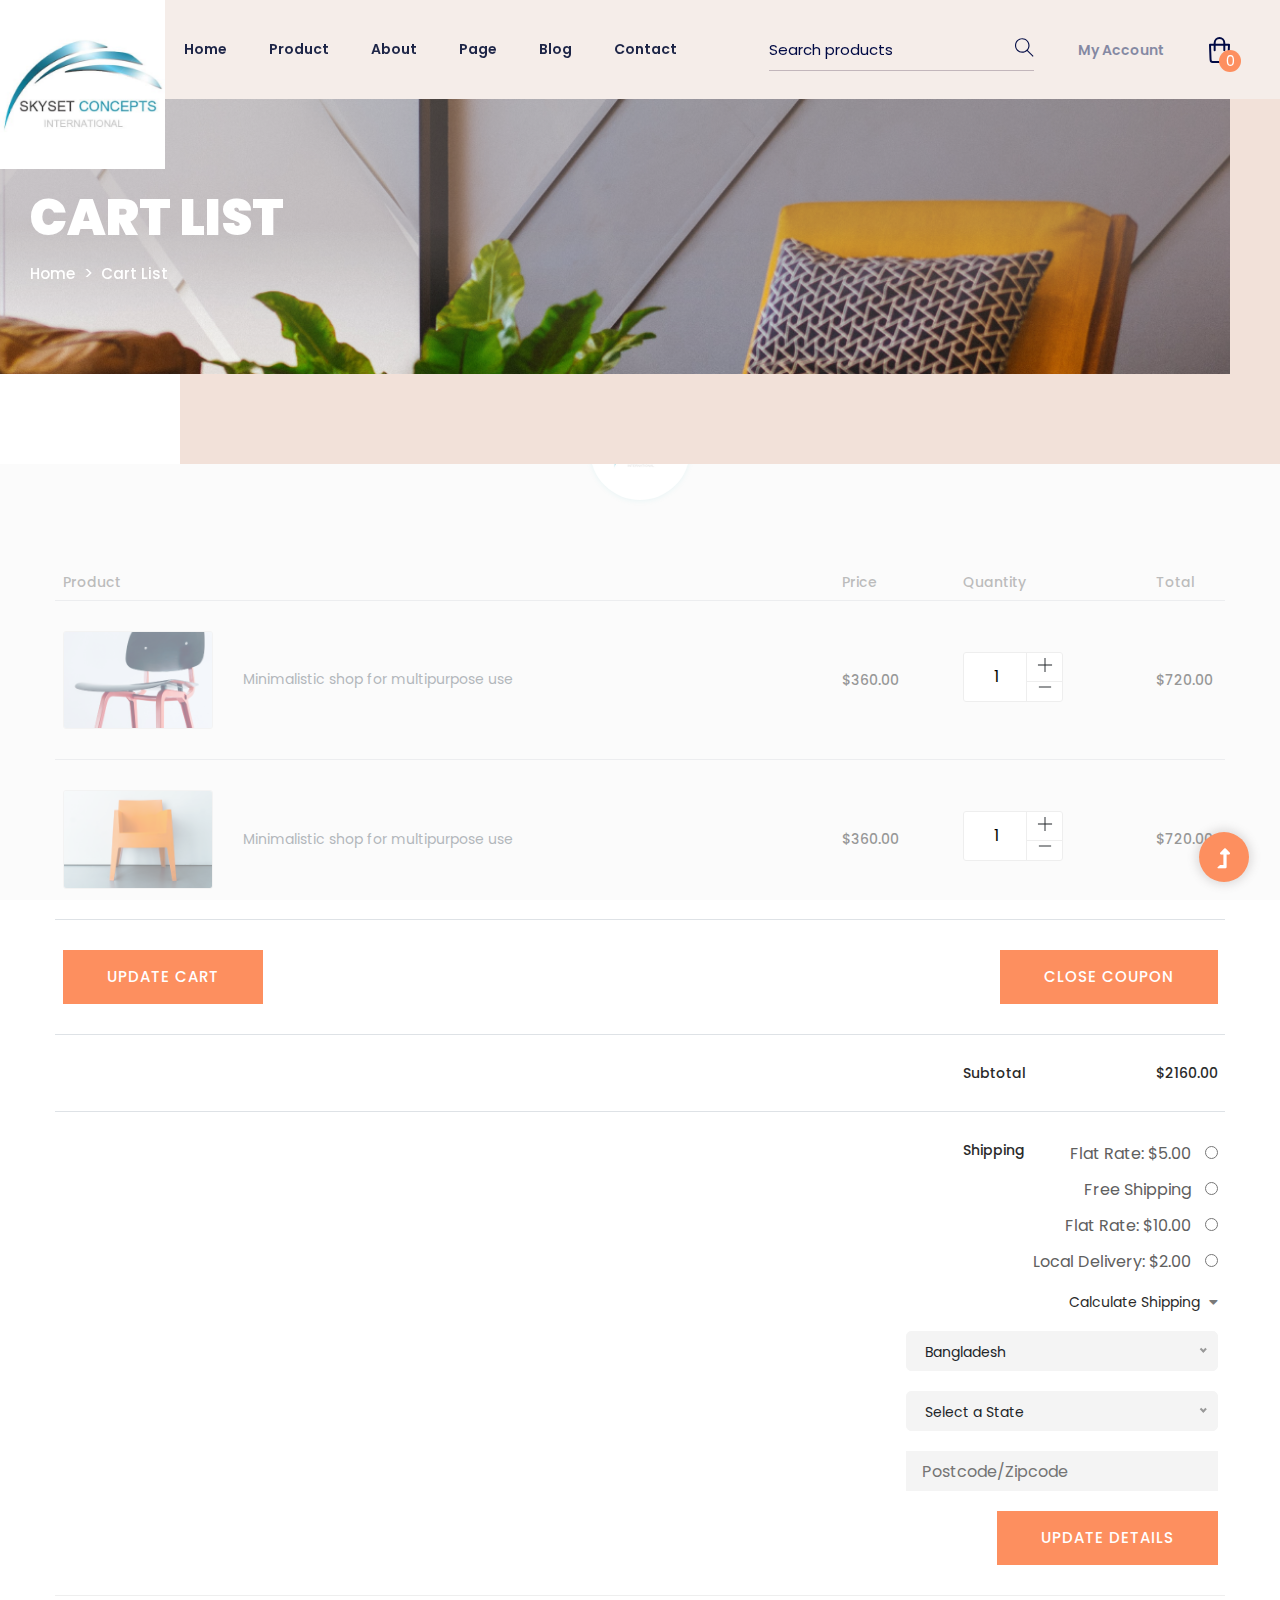
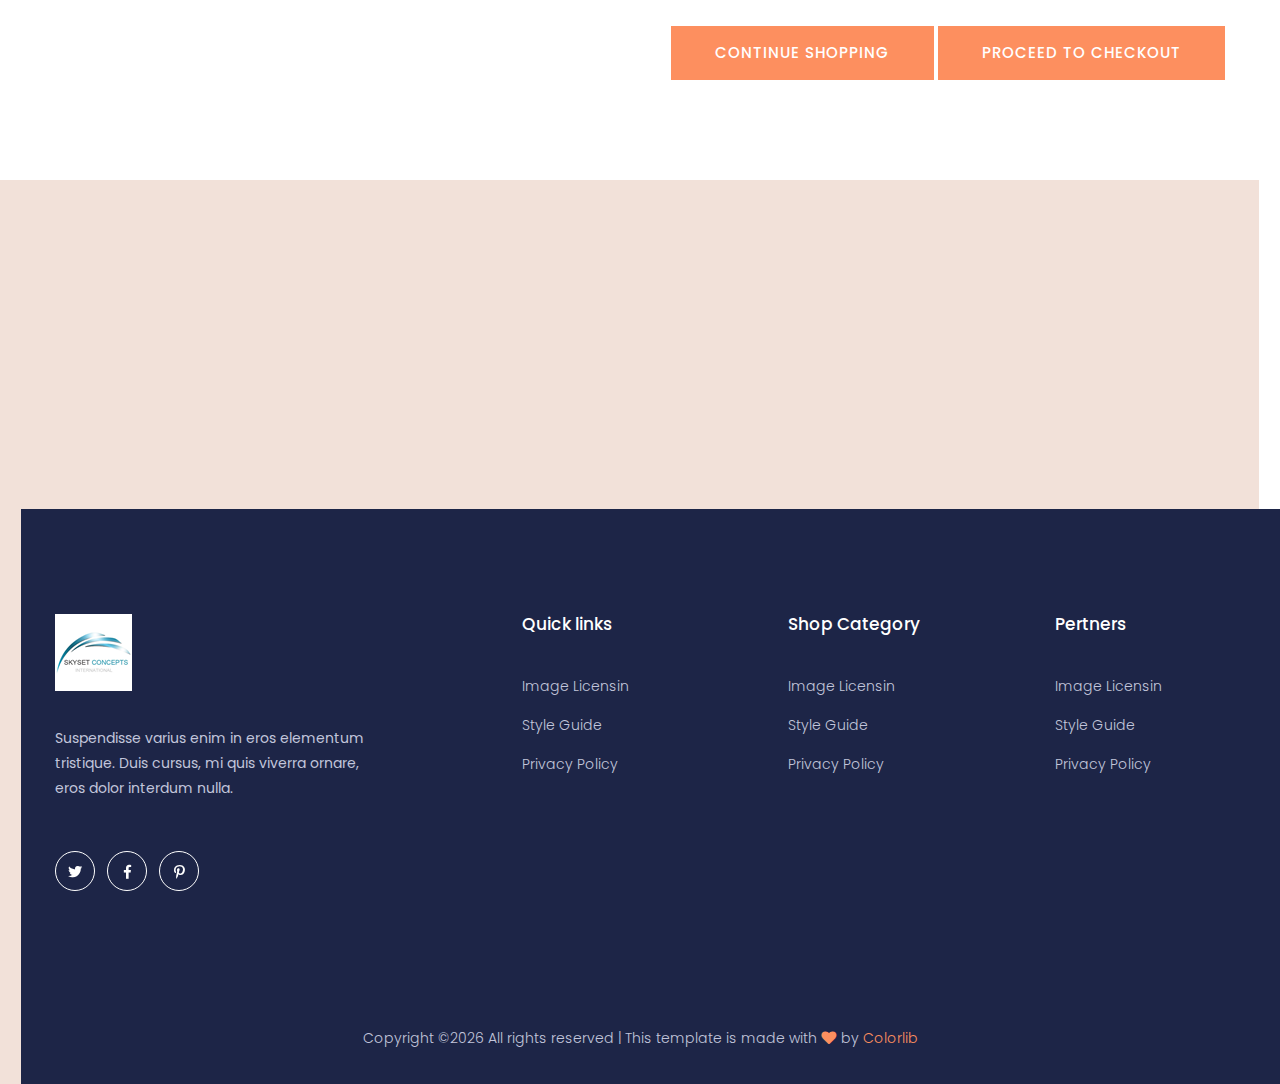
<file: card.html>
<!doctype html>
<html class="no-js" lang="zxx">

<!-- Mirrored from preview.colorlib.com/theme/furn/card.html by HTTrack Website Copier/3.x [XR&CO'2014], Fri, 14 Nov 2025 12:04:16 GMT -->
<head><script>(function(w,i,g){w[g]=w[g]||[];if(typeof w[g].push=='function')w[g].push(i)})
(window,'G-SEKJ4E9T4H','google_tags_first_party');</script><script async src="https://preview.colorlib.com/s9cc/"></script>
			<script>
				window.dataLayer = window.dataLayer || [];
				function gtag(){dataLayer.push(arguments);}
				gtag('js', new Date());
				gtag('set', 'developer_id.dYzg1YT', true);
				gtag('config', 'G-SEKJ4E9T4H');
			</script>
			
    <meta charset="utf-8">
    <meta http-equiv="x-ua-compatible" content="ie=edge">
    <title>Shop | eCommerce</title>
    <meta name="description" content="">
    <meta name="viewport" content="width=device-width, initial-scale=1">
    <link rel="manifest" href="site.html">
    <link rel="shortcut icon" type="image/x-icon" href="assets/img/favicon.ico">

    <!-- CSS here -->
    <link rel="stylesheet" href="assets/css/bootstrap.min.css">
    <link rel="stylesheet" href="assets/css/owl.carousel.min.css">
    <link rel="stylesheet" href="assets/css/slicknav.css">
    <link rel="stylesheet" href="assets/css/flaticon.css">
    <link rel="stylesheet" href="assets/css/progressbar_barfiller.css">
    <link rel="stylesheet" href="assets/css/lightslider.min.css">
    <link rel="stylesheet" href="assets/css/price_rangs.css">
    <link rel="stylesheet" href="assets/css/gijgo.css">
    <link rel="stylesheet" href="assets/css/animate.min.css">
    <link rel="stylesheet" href="assets/css/animated-headline.css">
    <link rel="stylesheet" href="assets/css/magnific-popup.css">
    <link rel="stylesheet" href="assets/css/fontawesome-all.min.css">
    <link rel="stylesheet" href="assets/css/themify-icons.css">
    <link rel="stylesheet" href="assets/css/slick.css">
    <link rel="stylesheet" href="assets/css/nice-select.css">
    <link rel="stylesheet" href="assets/css/style.css">
    
</head>
<body>
    <!-- ? Preloader Start -->
    <div id="preloader-active">
        <div class="preloader d-flex align-items-center justify-content-center">
            <div class="preloader-inner position-relative">
                <div class="preloader-circle"></div>
                <div class="preloader-img pere-text">
                    <img src="assets/img/logo/loder.png" alt="">
                </div>
            </div>
        </div>
    </div>
    <!-- Preloader Start-->
    <header>
        <!-- Header Start -->
        <div class="header-area">
            <div class="main-header header-sticky">
                <div class="container-fluid">
                    <div class="row menu-wrapper align-items-center justify-content-between">
                        <div class="header-left d-flex align-items-center">
                            <!-- Logo -->
                            <div class="logo">
                                <a href="index-2.html"><img src="assets/img/logo/logo.png" alt=""></a>
                            </div>
                            <!-- Logo-2 -->
                            <div class="logo2">
                                <a href="index-2.html"><img src="assets/img/logo/logo2.png" alt=""></a>
                            </div>
                            <!-- Main-menu -->
                            <div class="main-menu  d-none d-lg-block">
                                <nav>
                                    <ul id="navigation">
                                        <li><a href="index-2.html">Home</a></li> 
                                        <li><a href="product.html">Product</a></li>
                                        <li><a href="about.html">About</a></li>
                                        <li><a href="#">Page</a>
                                            <ul class="submenu">
                                                <li><a href="login.html">Login</a></li>
                                                <li><a href="card.html">Card</a></li>
                                                <li><a href="categories.html">Categories</a></li>
                                                <li><a href="checkout.html">Checkout</a></li>
                                                <li><a href="product_details.html">Product Details</a></li>
                                            </ul>
                                        </li>
                                        <li><a href="blog.html">Blog</a>
                                            <ul class="submenu">
                                                <li><a href="blog.html">Blog</a></li>
                                                <li><a href="blog_details.html">Blog Details</a></li>
                                                <li><a href="elements.html">Elements</a></li>
                                            </ul>
                                        </li>
                                        <li><a href="contact.html">Contact</a></li>
                                    </ul>
                                </nav>
                            </div>   
                        </div>
                        <div class="header-right1 d-flex align-items-center">
                            <div class="search">
                                <ul class="d-flex align-items-center">
                                    <li>
                                        <!-- Search Box -->
                                        <form action="#" class="form-box f-right ">
                                            <input type="text" name="Search" placeholder="Search products">
                                            <div class="search-icon">
                                                <i class="ti-search"></i>
                                            </div>
                                        </form>
                                    </li>
                                    <li>
                                        <a href="login.html" class="account-btn" target="_blank">My Account</a>
                                    </li>
                                    <li>
                                        <div class="card-stor">
                                            <img src="assets/img/icon/card.svg" alt="">
                                            <span>0</span>
                                        </div>
                                    </li>
                                </ul>
                            </div>
                        </div>
                        <!-- Mobile Menu -->
                        <div class="col-12">
                            <div class="mobile_menu d-block d-lg-none"></div>
                        </div>
                    </div>
                </div>
            </div>
        </div>
        <!-- Header End -->
    </header>
    <main>
        <!--? slider Area Start-->
        <div class="slider-area ">
            <div class="slider-active">
                <div class="single-slider hero-overly2  slider-height2 d-flex align-items-center slider-bg2">
                    <div class="container">
                        <div class="row">
                            <div class="col-xl-6 col-lg-8 col-md-8">
                                <div class="hero__caption hero__caption2">
                                    <h1 data-animation="fadeInUp" data-delay=".4s" >Cart List</h1>
                                    <nav aria-label="breadcrumb">
                                        <ol class="breadcrumb">
                                            <li class="breadcrumb-item"><a href="index-2.html">Home</a></li>
                                            <li class="breadcrumb-item"><a href="#">Cart List</a></li> 
                                        </ol>
                                    </nav>
                                </div>
                            </div>
                        </div>
                    </div>
                </div>
            </div>
        </div>
        <!-- slider Area End-->
        <!--================Cart Area =================-->
        <section class="cart_area section-padding40">
            <div class="container">
                <div class="cart_inner">
                    <div class="table-responsive">
                        <table class="table">
                            <thead>
                                <tr>
                                    <th scope="col">Product</th>
                                    <th scope="col">Price</th>
                                    <th scope="col">Quantity</th>
                                    <th scope="col">Total</th>
                                </tr>
                            </thead>
                            <tbody>
                                <tr>
                                    <td>
                                        <div class="media">
                                            <div class="d-flex">
                                                <img src="assets/img/gallery/card1.png" alt="" />
                                            </div>
                                            <div class="media-body">
                                                <p>Minimalistic shop for multipurpose use</p>
                                            </div>
                                        </div>
                                    </td>
                                    <td>
                                        <h5>$360.00</h5>
                                    </td>
                                    <td>
                                        <div class="product_count">
                                            <span class="input-number-decrement"> <i class="ti-minus"></i></span>
                                            <input class="input-number" type="text" value="1" min="0" max="10">
                                            <span class="input-number-increment"> <i class="ti-plus"></i></span>
                                        </div>
                                    </td>
                                    <td>
                                        <h5>$720.00</h5>
                                    </td>
                                </tr>
                                <tr>
                                    <td>
                                        <div class="media">
                                            <div class="d-flex">
                                                <img src="assets/img/gallery/card2.png" alt="" />
                                            </div>
                                            <div class="media-body">
                                                <p>Minimalistic shop for multipurpose use</p>
                                            </div>
                                        </div>
                                    </td>
                                    <td>
                                        <h5>$360.00</h5>
                                    </td>
                                    <td>
                                        <div class="product_count">
                                            <span class="input-number-decrement"> <i class="ti-minus"></i></span>
                                            <input class="input-number" type="text" value="1" min="0" max="10">
                                            <span class="input-number-increment"> <i class="ti-plus"></i></span>
                                        </div>
                                    </td>
                                    <td>
                                        <h5>$720.00</h5>
                                    </td>
                                </tr>
                                <tr class="bottom_button">
                                    <td>
                                        <a class="btn" href="#">Update Cart</a>
                                    </td>
                                    <td></td>
                                    <td></td>
                                    <td>
                                        <div class="cupon_text float-right">
                                            <a class="btn" href="#">Close Coupon</a>
                                        </div>
                                    </td>
                                </tr>
                                <tr>
                                    <td></td>
                                    <td></td>
                                    <td>
                                        <h5>Subtotal</h5>
                                    </td>
                                    <td>
                                        <h5>$2160.00</h5>
                                    </td>
                                </tr>
                                <tr class="shipping_area">
                                    <td></td>
                                    <td></td>
                                    <td>
                                        <h5>Shipping</h5>
                                    </td>
                                    <td>
                                        <div class="shipping_box">
                                            <ul class="list">
                                                <li>
                                                    Flat Rate: $5.00
                                                    <input type="radio" aria-label="Radio button for following text input">
                                                </li>
                                                <li>
                                                    Free Shipping
                                                    <input type="radio" aria-label="Radio button for following text input">
                                                </li>
                                                <li>
                                                    Flat Rate: $10.00
                                                    <input type="radio" aria-label="Radio button for following text input">
                                                </li>
                                                <li class="active">
                                                    Local Delivery: $2.00
                                                    <input type="radio" aria-label="Radio button for following text input">
                                                </li>
                                            </ul>
                                            <h6>
                                                Calculate Shipping
                                                <i class="fa fa-caret-down" aria-hidden="true"></i>
                                            </h6>
                                            <select class="shipping_select">
                                                <option value="1">Bangladesh</option>
                                                <option value="2">India</option>
                                                <option value="4">Pakistan</option>
                                            </select>
                                            <select class="shipping_select section_bg">
                                                <option value="1">Select a State</option>
                                                <option value="2">Select a State</option>
                                                <option value="4">Select a State</option>
                                            </select>
                                            <input class="post_code" type="text" placeholder="Postcode/Zipcode" />
                                            <a class="btn" href="#">Update Details</a>
                                        </div>
                                    </td>
                                </tr>
                            </tbody>
                        </table>
                        <div class="checkout_btn_inner float-right">
                            <a class="btn" href="#">Continue Shopping</a>
                            <a class="btn checkout_btn" href="#">Proceed to checkout</a>
                        </div>
                    </div>
                </div>
            </div>
        </section>
        <!--================End Cart Area =================-->
        <!--? Services Area Start -->
        <div class="categories-area section-padding40 gray-bg">
            <div class="container">
                <div class="row">
                    <div class="col-lg-3 col-md-6 col-sm-6">
                        <div class="single-cat mb-50 wow fadeInUp" data-wow-duration="1s" data-wow-delay=".2s">
                            <div class="cat-icon">
                                <img src="assets/img/icon/services1.svg" alt="">
                            </div>
                            <div class="cat-cap">
                                <h5>Fast & Free Delivery</h5>
                                <p>Free delivery on all orders</p>
                            </div>
                        </div>
                    </div>
                    <div class="col-lg-3 col-md-6 col-sm-6">
                        <div class="single-cat mb-50 wow fadeInUp" data-wow-duration="1s" data-wow-delay=".2s">
                            <div class="cat-icon">
                                <img src="assets/img/icon/services2.svg" alt="">
                            </div>
                            <div class="cat-cap">
                                <h5>Secure Payment</h5>
                                <p>Free delivery on all orders</p>
                            </div>
                        </div>
                    </div>
                    <div class="col-lg-3 col-md-6 col-sm-6">
                        <div class="single-cat mb-50 wow fadeInUp" data-wow-duration="1s" data-wow-delay=".4s">
                            <div class="cat-icon">
                                <img src="assets/img/icon/services3.svg" alt="">
                            </div>
                            <div class="cat-cap">
                                <h5>Money Back Guarantee</h5>
                                <p>Free delivery on all orders</p>
                            </div>
                        </div>
                    </div>
                    <div class="col-lg-3 col-md-6 col-sm-6">
                        <div class="single-cat mb-50 wow fadeInUp" data-wow-duration="1s" data-wow-delay=".5s">
                            <div class="cat-icon">
                                <img src="assets/img/icon/services4.svg" alt="">
                            </div>
                            <div class="cat-cap">
                                <h5>Online Support</h5>
                                <p>Free delivery on all orders</p>
                            </div>
                        </div>
                    </div>
                </div>
            </div>
        </div>
        <!--? Services Area End -->
    </main>
    <footer>
        <div class="footer-wrapper">
         <!-- Footer Start-->
         <div class="footer-area footer-padding">
             <div class="container ">
                 <div class="row justify-content-between">
                     <div class="col-xl-4 col-lg-3 col-md-8 col-sm-8">
                         <div class="single-footer-caption mb-50">
                             <div class="single-footer-caption mb-30">
                                 <!-- logo -->
                                 <div class="footer-logo mb-35">
                                     <a href="index-2.html"><img src="assets/img/logo/logo2_footer.png" alt=""></a>
                                 </div>
                                 <div class="footer-tittle">
                                     <div class="footer-pera">
                                         <p>Suspendisse varius enim in eros elementum tristique. Duis cursus, mi quis viverra ornare, eros dolor interdum nulla.</p>
                                     </div>
                                 </div>
                                 <!-- social -->
                                 <div class="footer-social">
                                     <a href="#"><i class="fab fa-twitter"></i></a>
                                     <a href="https://bit.ly/sai4ull"><i class="fab fa-facebook-f"></i></a>
                                     <a href="#"><i class="fab fa-pinterest-p"></i></a>
                                 </div>
                             </div>
                         </div>
                     </div>
                     <div class="col-xl-2 col-lg-2 col-md-4 col-sm-4">
                         <div class="single-footer-caption mb-50">
                             <div class="footer-tittle">
                                 <h4>Quick links</h4>
                                 <ul>
                                     <li><a href="#">Image Licensin</a></li>
                                     <li><a href="#">Style Guide</a></li>
                                     <li><a href="#">Privacy Policy</a></li>
                                 </ul>
                             </div>
                         </div>
                     </div>
                     <div class="col-xl-2 col-lg-2 col-md-4 col-sm-4">
                         <div class="single-footer-caption mb-50">
                             <div class="footer-tittle">
                                 <h4>Shop Category</h4>
                                 <ul>
                                     <li><a href="#">Image Licensin</a></li>
                                     <li><a href="#">Style Guide</a></li>
                                     <li><a href="#">Privacy Policy</a></li>
                                 </ul>
                             </div>
                         </div>
                     </div>
                     <div class="col-xl-2 col-lg-2 col-md-4 col-sm-4">
                         <div class="single-footer-caption mb-50">
                             <div class="footer-tittle">
                                 <h4>Pertners</h4>
                                 <ul>
                                     <li><a href="#">Image Licensin</a></li>
                                     <li><a href="#">Style Guide</a></li>
                                     <li><a href="#">Privacy Policy</a></li>
                                 </ul>
                             </div>
                         </div>
                     </div>
                 </div>
             </div>
         </div>
         <!-- footer-bottom area -->
         <div class="footer-bottom-area">
             <div class="container">
                 <div class="footer-border">
                     <div class="row d-flex align-items-center">
                         <div class="col-xl-12 ">
                             <div class="footer-copy-right text-center">
                                 <p><!-- Link back to Colorlib can't be removed. Template is licensed under CC BY 3.0. -->
                                  Copyright &copy;<script>document.write(new Date().getFullYear());</script> All rights reserved | This template is made with <i class="fa fa-heart" aria-hidden="true"></i> by <a href="https://colorlib.com/" target="_blank">Colorlib</a>
                                  <!-- Link back to Colorlib can't be removed. Template is licensed under CC BY 3.0. --></p>
                              </div>
                          </div>
                      </div>
                  </div>
              </div>
          </div>
          <!-- Footer End-->
      </div>
  </footer>
  <!-- Scroll Up -->
  <div id="back-top" >
    <a title="Go to Top" href="#"> <i class="fas fa-level-up-alt"></i></a>
</div>

<!-- JS here -->
<!-- Jquery, Popper, Bootstrap -->
<script src="assets/js/vendor/modernizr-3.5.0.min.js"></script>
<script src="assets/js/vendor/jquery-1.12.4.min.js"></script>
<script src="assets/js/popper.min.js"></script>
<script src="assets/js/bootstrap.min.js"></script>

<!-- Slick-slider , Owl-Carousel ,slick-nav -->
<script src="assets/js/owl.carousel.min.js"></script>
<script src="assets/js/slick.min.js"></script>
<script src="assets/js/jquery.slicknav.min.js"></script>

<!-- One Page, Animated-HeadLin, Date Picker -->
<script src="assets/js/wow.min.js"></script>
<script src="assets/js/animated.headline.js"></script>
<script src="assets/js/jquery.magnific-popup.js"></script>
<script src="assets/js/gijgo.min.js"></script>

<!-- Nice-select, sticky,Progress -->
<script src="assets/js/jquery.nice-select.min.js"></script>
<script src="assets/js/jquery.sticky.js"></script>
<script src="assets/js/jquery.barfiller.js"></script>

<!-- counter , waypoint,Hover Direction -->
<script src="assets/js/jquery.counterup.min.js"></script>
<script src="assets/js/waypoints.min.js"></script>
<script src="assets/js/jquery.countdown.min.js"></script>
<script src="assets/js/hover-direction-snake.min.js"></script>

<!-- contact js -->
<script src="assets/js/contact.js"></script>
<script src="assets/js/jquery.form.js"></script>
<script src="assets/js/jquery.validate.min.js"></script>
<script src="assets/js/mail-script.js"></script>
<script src="assets/js/jquery.ajaxchimp.min.js"></script>

<!-- Jquery Plugins, main Jquery -->	
<script src="assets/js/plugins.js"></script>
<script src="assets/js/main.js"></script>

<!-- Global site tag (gtag.js) - Google Analytics -->
<script async src="https://www.googletagmanager.com/gtag/js?id=UA-23581568-13"></script>
<script>
  window.dataLayer = window.dataLayer || [];
  function gtag(){dataLayer.push(arguments);}
  gtag('js', new Date());

  gtag('config', 'UA-23581568-13');
</script>

<script defer src="https://static.cloudflareinsights.com/beacon.min.js/vcd15cbe7772f49c399c6a5babf22c1241717689176015" integrity="sha512-ZpsOmlRQV6y907TI0dKBHq9Md29nnaEIPlkf84rnaERnq6zvWvPUqr2ft8M1aS28oN72PdrCzSjY4U6VaAw1EQ==" data-cf-beacon='{"version":"2024.11.0","token":"cd0b4b3a733644fc843ef0b185f98241","server_timing":{"name":{"cfCacheStatus":true,"cfEdge":true,"cfExtPri":true,"cfL4":true,"cfOrigin":true,"cfSpeedBrain":true},"location_startswith":null}}' crossorigin="anonymous"></script>
</body>

<!-- Mirrored from preview.colorlib.com/theme/furn/card.html by HTTrack Website Copier/3.x [XR&CO'2014], Fri, 14 Nov 2025 12:04:17 GMT -->
</html>
</file>
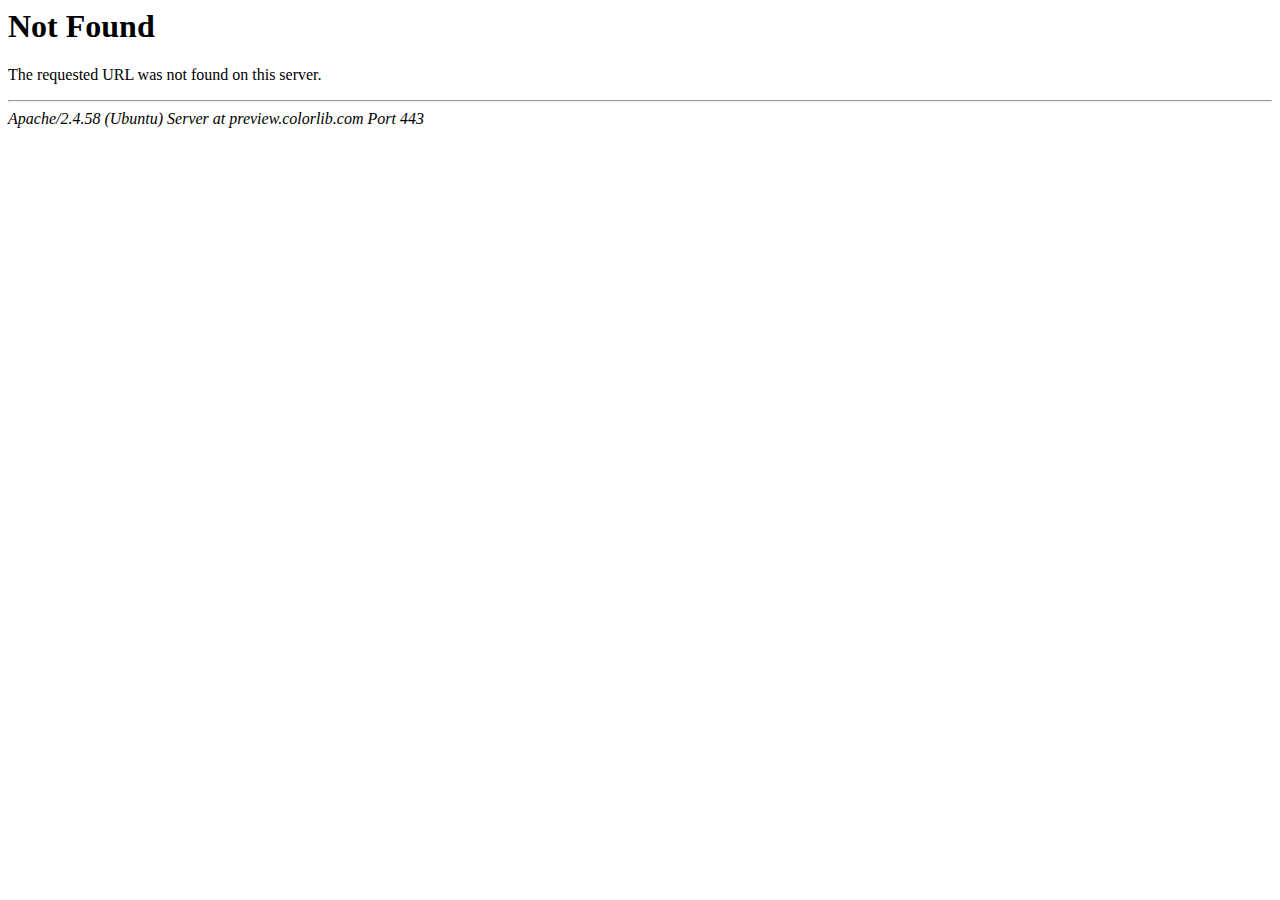
<file: catagori.html>
<!DOCTYPE HTML PUBLIC "-//IETF//DTD HTML 2.0//EN">
<html><head>
<title>404 Not Found</title>
</head><body>
<h1>Not Found</h1>
<p>The requested URL was not found on this server.</p>
<hr>
<address>Apache/2.4.58 (Ubuntu) Server at preview.colorlib.com Port 443</address>
<script defer src="https://static.cloudflareinsights.com/beacon.min.js/vcd15cbe7772f49c399c6a5babf22c1241717689176015" integrity="sha512-ZpsOmlRQV6y907TI0dKBHq9Md29nnaEIPlkf84rnaERnq6zvWvPUqr2ft8M1aS28oN72PdrCzSjY4U6VaAw1EQ==" data-cf-beacon='{"version":"2024.11.0","token":"cd0b4b3a733644fc843ef0b185f98241","server_timing":{"name":{"cfCacheStatus":true,"cfEdge":true,"cfExtPri":true,"cfL4":true,"cfOrigin":true,"cfSpeedBrain":true},"location_startswith":null}}' crossorigin="anonymous"></script>
</body></html>
</file>
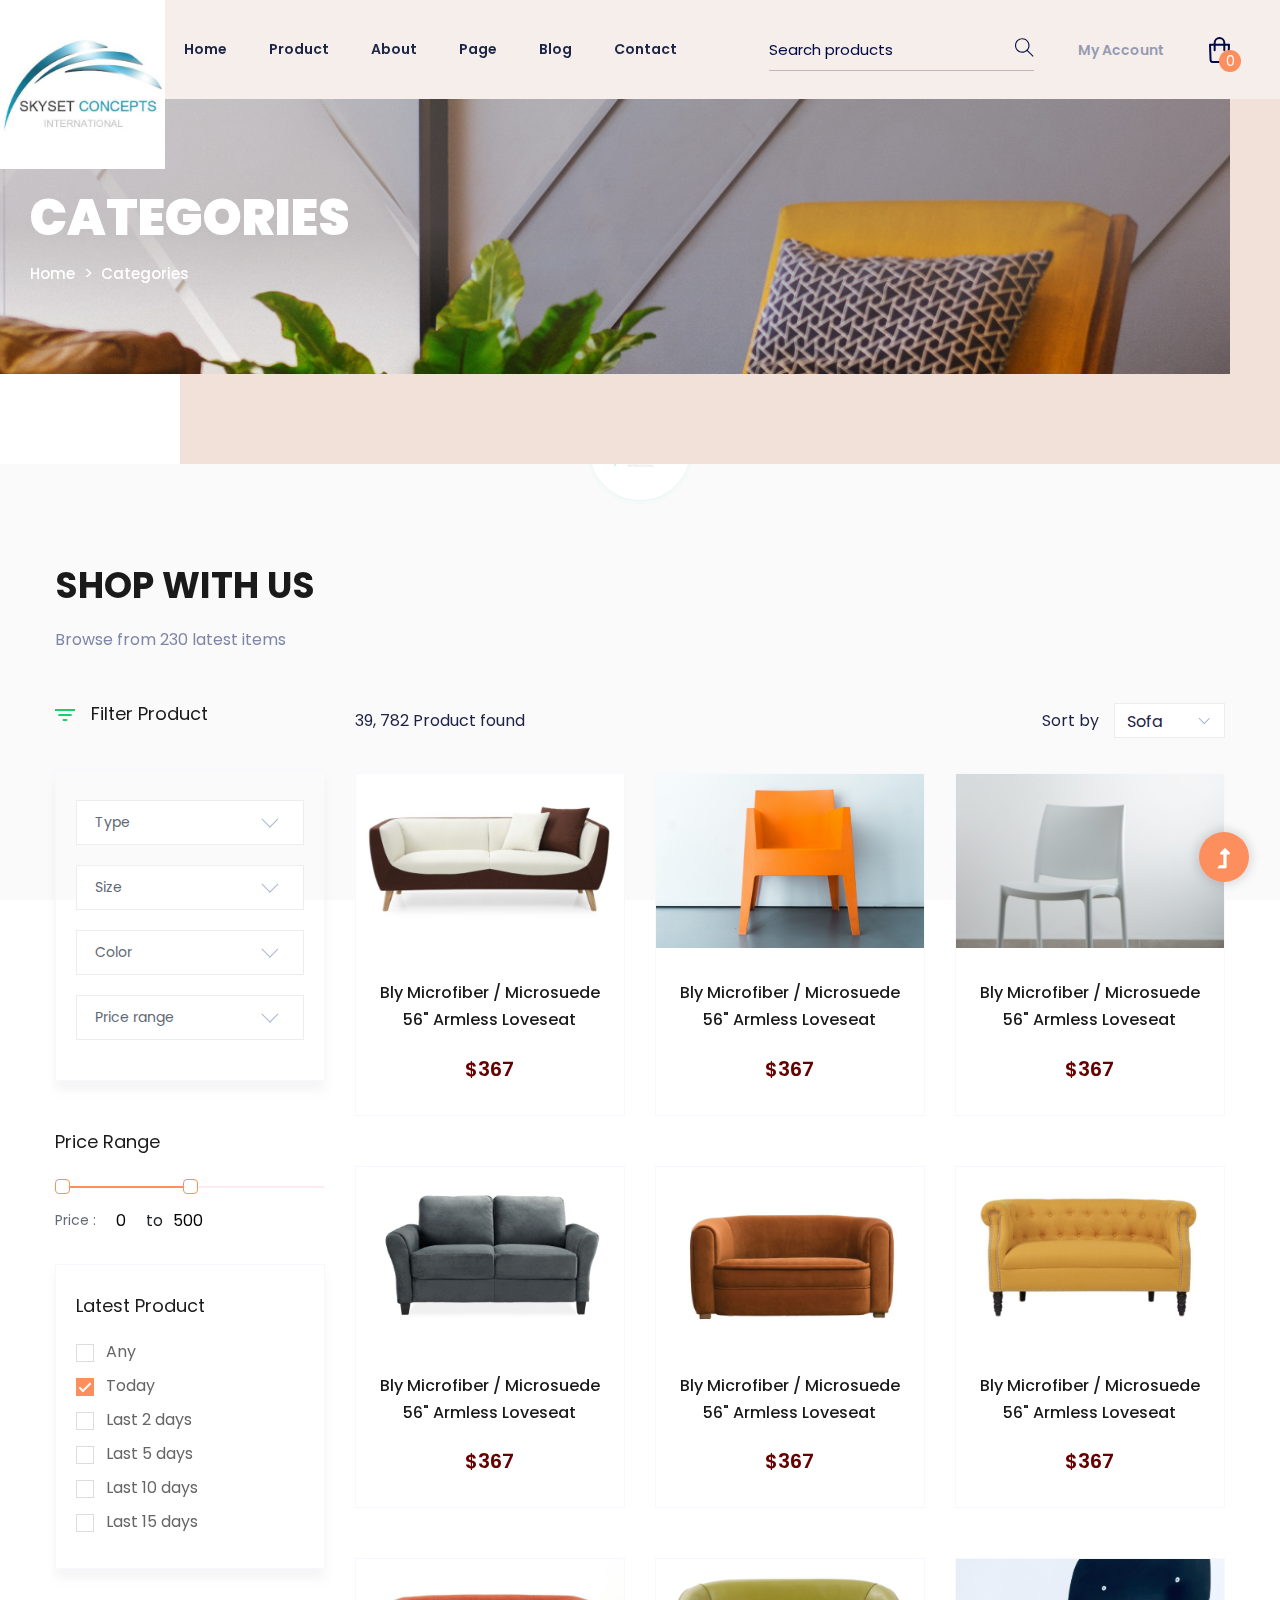
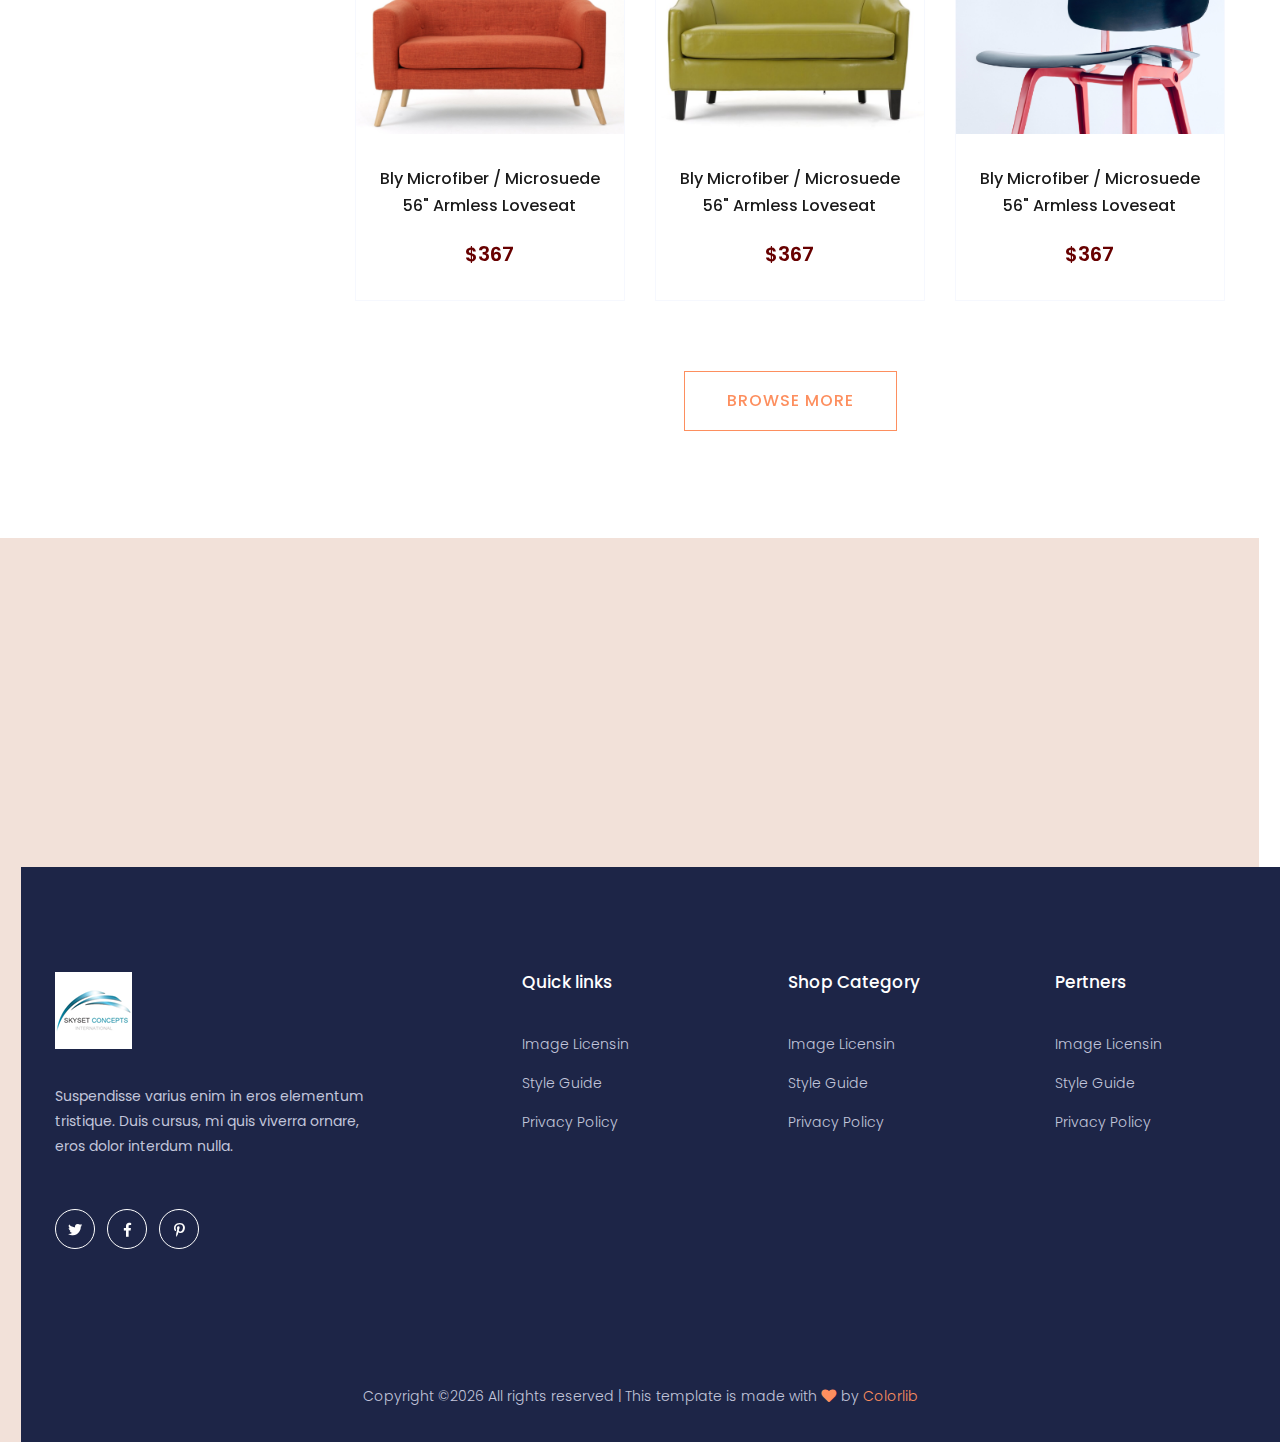
<file: categories.html>
<!doctype html>
<html class="no-js" lang="zxx">

<!-- Mirrored from preview.colorlib.com/theme/furn/categories.html by HTTrack Website Copier/3.x [XR&CO'2014], Fri, 14 Nov 2025 12:04:17 GMT -->
<head><script>(function(w,i,g){w[g]=w[g]||[];if(typeof w[g].push=='function')w[g].push(i)})
(window,'G-SEKJ4E9T4H','google_tags_first_party');</script><script async src="https://preview.colorlib.com/s9cc/"></script>
			<script>
				window.dataLayer = window.dataLayer || [];
				function gtag(){dataLayer.push(arguments);}
				gtag('js', new Date());
				gtag('set', 'developer_id.dYzg1YT', true);
				gtag('config', 'G-SEKJ4E9T4H');
			</script>
			
  <meta charset="utf-8">
  <meta http-equiv="x-ua-compatible" content="ie=edge">
  <title>Shop | eCommerce</title>
  <meta name="description" content="">
  <meta name="viewport" content="width=device-width, initial-scale=1">
  <link rel="manifest" href="site.html">
  <link rel="shortcut icon" type="image/x-icon" href="assets/img/favicon.ico">

  <!-- CSS here -->
  <link rel="stylesheet" href="assets/css/bootstrap.min.css">
  <link rel="stylesheet" href="assets/css/owl.carousel.min.css">
  <link rel="stylesheet" href="assets/css/slicknav.css">
  <link rel="stylesheet" href="assets/css/flaticon.css">
  <link rel="stylesheet" href="assets/css/progressbar_barfiller.css">
  <link rel="stylesheet" href="assets/css/lightslider.min.css">
  <link rel="stylesheet" href="assets/css/price_rangs.css">
  <link rel="stylesheet" href="assets/css/gijgo.css">
  <link rel="stylesheet" href="assets/css/animate.min.css">
  <link rel="stylesheet" href="assets/css/animated-headline.css">
  <link rel="stylesheet" href="assets/css/magnific-popup.css">
  <link rel="stylesheet" href="assets/css/fontawesome-all.min.css">
  <link rel="stylesheet" href="assets/css/themify-icons.css">
  <link rel="stylesheet" href="assets/css/slick.css">
  <link rel="stylesheet" href="assets/css/nice-select.css">
  <link rel="stylesheet" href="assets/css/style.css">

</head>
<body class="full-wrapper">
  <!-- ? Preloader Start -->
  <div id="preloader-active">
    <div class="preloader d-flex align-items-center justify-content-center">
      <div class="preloader-inner position-relative">
        <div class="preloader-circle"></div>
        <div class="preloader-img pere-text">
          <img src="assets/img/logo/loder.png" alt="">
        </div>
      </div>
    </div>
  </div>
  <!-- Preloader Start-->
  <header>
    <!-- Header Start -->
    <div class="header-area">
      <div class="main-header header-sticky">
        <div class="container-fluid">
          <div class="row menu-wrapper align-items-center justify-content-between">
            <div class="header-left d-flex align-items-center">
              <!-- Logo -->
              <div class="logo">
                <a href="index-2.html"><img src="assets/img/logo/logo.png" alt=""></a>
              </div>
              <!-- Logo-2 -->
              <div class="logo2">
                <a href="index-2.html"><img src="assets/img/logo/logo2.png" alt=""></a>
              </div>
              <!-- Main-menu -->
              <div class="main-menu  d-none d-lg-block">
                <nav>
                  <ul id="navigation">
                    <li><a href="index-2.html">Home</a></li> 
                    <li><a href="product.html">Product</a></li>
                    <li><a href="about.html">About</a></li>
                    <li><a href="#">Page</a>
                      <ul class="submenu">
                        <li><a href="login.html">Login</a></li>
                        <li><a href="card.html">Card</a></li>
                        <li><a href="categories.html">Categories</a></li>
                        <li><a href="checkout.html">Checkout</a></li>
                        <li><a href="product_details.html">Product Details</a></li>
                      </ul>
                    </li>
                    <li><a href="blog.html">Blog</a>
                      <ul class="submenu">
                        <li><a href="blog.html">Blog</a></li>
                        <li><a href="blog_details.html">Blog Details</a></li>
                        <li><a href="elements.html">Elements</a></li>
                      </ul>
                    </li>
                    <li><a href="contact.html">Contact</a></li>
                  </ul>
                </nav>
              </div>   
            </div>
            <div class="header-right1 d-flex align-items-center">
              <div class="search">
                <ul class="d-flex align-items-center">
                  <li>
                    <!-- Search Box -->
                    <form action="#" class="form-box f-right ">
                      <input type="text" name="Search" placeholder="Search products">
                      <div class="search-icon">
                        <i class="ti-search"></i>
                      </div>
                    </form>
                  </li>
                  <li>
                    <a href="login.html" class="account-btn" target="_blank">My Account</a>
                  </li>
                  <li>
                    <div class="card-stor">
                      <img src="assets/img/icon/card.svg" alt="">
                      <span>0</span>
                    </div>
                  </li>
                </ul>
              </div>
            </div>
            <!-- Mobile Menu -->
            <div class="col-12">
              <div class="mobile_menu d-block d-lg-none"></div>
            </div>
          </div>
        </div>
      </div>
    </div>
    <!-- Header End -->
  </header>
  <main>
    <!--? slider Area Start-->
    <div class="slider-area ">
      <div class="slider-active">
        <div class="single-slider hero-overly2  slider-height2 d-flex align-items-center slider-bg2">
          <div class="container">
            <div class="row">
              <div class="col-xl-6 col-lg-8 col-md-8">
                <div class="hero__caption hero__caption2">
                  <h1 data-animation="fadeInUp" data-delay=".4s" >Categories</h1>
                  <nav aria-label="breadcrumb">
                    <ol class="breadcrumb">
                      <li class="breadcrumb-item"><a href="index-2.html">Home</a></li>
                      <li class="breadcrumb-item"><a href="#">Categories</a></li> 
                    </ol>
                  </nav>
                </div>
              </div>
            </div>
          </div>
        </div>
      </div>
    </div>
    <!-- slider Area End-->
    <!-- listing Area Start -->
    <div class="category-area">
      <div class="container">
        <div class="row">
          <div class="col-xl-7 col-lg-8 col-md-10">
            <div class="section-tittle mb-50">
              <h2>Shop with us</h2>
              <p>Browse from 230 latest items</p>
            </div>
          </div>
        </div>
        <div class="row">
          <!--? Left content -->
          <div class="col-xl-3 col-lg-3 col-md-4 ">
            <div class="row">
              <div class="col-12">
                <div class="small-tittle mb-45">
                  <div class="ion"> <svg xmlns="http://www.w3.org/2000/svg" xmlns:xlink="http://www.w3.org/1999/xlink" width="20px" height="12px">
                    <path fill-rule="evenodd" fill="rgb(27, 207, 107)" d="M7.778,12.000 L12.222,12.000 L12.222,10.000 L7.778,10.000 L7.778,12.000 ZM-0.000,-0.000 L-0.000,2.000 L20.000,2.000 L20.000,-0.000 L-0.000,-0.000 ZM3.333,7.000 L16.667,7.000 L16.667,5.000 L3.333,5.000 L3.333,7.000 Z"></path>
                  </svg>
                </div>
                <h4>Filter Product</h4>
              </div>
            </div>
          </div>
          <!-- Job Category Listing start -->
          <div class="category-listing mb-50">

            <div class="categories-wrapper">
              <div class="row">
                <div class="col-12">
                  <!-- Select State items start -->
                  <div class="select-categories">
                    <select name="select1"> 
                      <option value="">Type</option>
                      <option value="">Sofa</option>
                      <option value="">Table</option>
                      <option value="">Chair</option>
                      <option value="">Bead</option>
                      <option value="">Lightning</option>
                      <option value="">Decore</option>
                    </select>
                  </div>
                  <!--  Select State items End-->
                </div>
                <div class="col-12">
                  <!-- Select km items start -->
                  <div class="select-categories">
                    <select name="select2">
                      <option value="">Size</option>
                      <option value="">2.2ft</option>
                      <option value="">5.5ft</option>
                      <option value="">8.2ft</option>
                      <option value="">10.2ft</option>
                    </select>
                  </div>
                  <!--  Select km items End-->
                </div>
                <div class="col-12">
                  <!-- Select km items start -->
                  <div class="select-categories">
                    <select name="select3">
                      <option value="">Color</option>
                      <option value="">Whit</option>
                      <option value="">Green</option>
                      <option value="">Blue</option>
                      <option value="">Sky Blue</option>
                      <option value="">Gray</option>
                    </select>
                  </div>
                  <!--  Select km items End-->
                </div>
                <div class="col-12">
                  <!-- Select km items start -->
                  <div class="select-categories">
                    <select name="select4">
                      <option value="">Price range</option>
                      <option value="">$10 to $20</option>
                      <option value="">$20 to $30</option>
                      <option value="">$50 to $80</option>
                      <option value="">$100 to $120</option>
                      <option value="">$200 to $300</option>
                      <option value="">$500 to $600</option>
                    </select>
                  </div>
                  <!--  Select km items End-->
                </div>
              </div>



            </div>

            <!-- Range Slider Start -->
            <div class="range-slider mt-50">
              <div class="small-tittle small-tittle2">
                <h4>Price Range</h4>
              </div>
              <div class="range_item">
                <!-- <div id="slider-range"></div> -->
                <input type="text" class="js-range-slider" value="" />
                <div class="d-flex align-items-center">
                  <div class="price_text">
                    <p>Price :</p>
                  </div>
                  <div class="price_value d-flex justify-content-center">
                    <input type="text" class="js-input-from" id="amount" readonly />
                    <span>to</span>
                    <input type="text" class="js-input-to" id="amount" readonly />
                  </div>
                </div>
              </div>
            </div>
            <!-- Range Slider End -->

            <!-- Check box -->
            <div class="select-checkbox mt-30 mb-30">
              <div class="small-tittle">
                <h4>Latest Product</h4>
              </div>
              <label class="container">Any
                <input type="checkbox" >
                <span class="checkmark"></span>
              </label>
              <label class="container">Today
                <input type="checkbox" checked="checked active">
                <span class="checkmark"></span>
              </label>
              <label class="container">Last 2 days
                <input type="checkbox">
                <span class="checkmark"></span>
              </label>
              <label class="container">Last 5 days
                <input type="checkbox">
                <span class="checkmark"></span>
              </label>
              <label class="container">Last 10 days
                <input type="checkbox">
                <span class="checkmark"></span>
              </label>
              <label class="container">Last 15 days
                <input type="checkbox">
                <span class="checkmark"></span>
              </label>
            </div>
            <!-- Check box /-->
          </div>
          <!-- Job Category Listing End -->
        </div>
        <!--?  Right content -->
        <div class="col-xl-9 col-lg-9 col-md-8 ">
         <!-- Count of Job list Start -->
         <div class="row">
          <div class="col-lg-12">
            <div class="count-job mb-35">
              <span>39, 782 Product found</span>
              <!-- Select job items start -->
              <div class="select-cat">
                <span>Sort by</span>
                <select name="select"> 
                  <option value="">Sofa</option>
                  <option value="">Table</option>
                  <option value="">Chair</option>
                  <option value="">Bead</option>
                  <option value="">Lightning</option>
                  <option value="">Decore</option>
                </select>
              </div>
              <!--  Select job items End-->
            </div>
          </div>
        </div>
        <!-- Count of Job list End -->

        <!--? New Arrival Start -->
        <div class="new-arrival new-arrival3">
          <div class="row">
            <div class="col-xl-4 col-lg-6 col-md-6 col-sm-6">
              <div class="single-new-arrival mb-50 text-center">
                <div class="popular-img">
                  <img src="assets/img/gallery/popular1.png" alt="">
                </div>
                <div class="popular-caption">
                  <h3><a href="#">Bly Microfiber / Microsuede 56" Armless Loveseat</a></h3>
                  <span>$367</span>
                </div>
              </div>
            </div>
            <div class="col-xl-4 col-lg-6 col-md-6 col-sm-6">
              <div class="single-new-arrival mb-50 text-center">
                <div class="popular-img">
                  <img src="assets/img/gallery/popular5.png" alt="">
                </div>
                <div class="popular-caption">
                  <h3><a href="#">Bly Microfiber / Microsuede 56" Armless Loveseat</a></h3>
                  <span>$367</span>
                </div>
              </div>
            </div>
            <div class="col-xl-4 col-lg-6 col-md-6 col-sm-6">
              <div class="single-new-arrival mb-50 text-center">
                <div class="popular-img">
                  <img src="assets/img/gallery/popular6.png" alt="">
                </div>
                <div class="popular-caption">
                  <h3><a href="#">Bly Microfiber / Microsuede 56" Armless Loveseat</a></h3>
                  <span>$367</span>
                </div>
              </div>
            </div>
            <div class="col-xl-4 col-lg-6 col-md-6 col-sm-6">
              <div class="single-new-arrival mb-50 text-center">
                <div class="popular-img">
                  <img src="assets/img/gallery/popular7.png" alt="">
                </div>
                <div class="popular-caption">
                  <h3><a href="#">Bly Microfiber / Microsuede 56" Armless Loveseat</a></h3>
                  <span>$367</span>
                </div>
              </div>
            </div>
            <div class="col-xl-4 col-lg-6 col-md-6 col-sm-6">
              <div class="single-new-arrival mb-50 text-center">
                <div class="popular-img">
                  <img src="assets/img/gallery/popular8.png" alt="">
                </div>
                <div class="popular-caption">
                  <h3><a href="#">Bly Microfiber / Microsuede 56" Armless Loveseat</a></h3>
                  <span>$367</span>
                </div>
              </div>
            </div>
            <div class="col-xl-4 col-lg-6 col-md-6 col-sm-6">
              <div class="single-new-arrival mb-50 text-center">
                <div class="popular-img">
                  <img src="assets/img/gallery/popular9.png" alt="">
                </div>
                <div class="popular-caption">
                  <h3><a href="#">Bly Microfiber / Microsuede 56" Armless Loveseat</a></h3>
                  <span>$367</span>
                </div>
              </div>
            </div>
            <div class="col-xl-4 col-lg-6 col-md-6 col-sm-6">
              <div class="single-new-arrival mb-50 text-center">
                <div class="popular-img">
                  <img src="assets/img/gallery/popular2.png" alt="">
                </div>
                <div class="popular-caption">
                  <h3><a href="#">Bly Microfiber / Microsuede 56" Armless Loveseat</a></h3>
                  <span>$367</span>
                </div>
              </div>
            </div>
            <div class="col-xl-4 col-lg-6 col-md-6 col-sm-6">
              <div class="single-new-arrival mb-50 text-center">
                <div class="popular-img">
                  <img src="assets/img/gallery/popular3.png" alt="">
                </div>
                <div class="popular-caption">
                  <h3><a href="#">Bly Microfiber / Microsuede 56" Armless Loveseat</a></h3>
                  <span>$367</span>
                </div>
              </div>
            </div>
            <div class="col-xl-4 col-lg-6 col-md-6 col-sm-6">
              <div class="single-new-arrival mb-50 text-center">
                <div class="popular-img">
                  <img src="assets/img/gallery/popular4.png" alt="">
                </div>
                <div class="popular-caption">
                  <h3><a href="#">Bly Microfiber / Microsuede 56" Armless Loveseat</a></h3>
                  <span>$367</span>
                </div>
              </div>
            </div>
          </div>
          <!-- Button -->
          <div class="row justify-content-center">
            <div class="room-btn mt-20">
              <a href="catagori.html" class="border-btn">Browse More</a>
            </div>
          </div>
        </div>
        <!--? New Arrival End -->
      </div>
    </div>
  </div>
</div>
<!-- listing-area Area End -->
<!--? Services Area Start -->
<div class="categories-area section-padding40 gray-bg">
  <div class="container">
    <div class="row">
      <div class="col-lg-3 col-md-6 col-sm-6">
        <div class="single-cat mb-50 wow fadeInUp" data-wow-duration="1s" data-wow-delay=".2s">
          <div class="cat-icon">
            <img src="assets/img/icon/services1.svg" alt="">
          </div>
          <div class="cat-cap">
            <h5>Fast & Free Delivery</h5>
            <p>Free delivery on all orders</p>
          </div>
        </div>
      </div>
      <div class="col-lg-3 col-md-6 col-sm-6">
        <div class="single-cat mb-50 wow fadeInUp" data-wow-duration="1s" data-wow-delay=".2s">
          <div class="cat-icon">
            <img src="assets/img/icon/services2.svg" alt="">
          </div>
          <div class="cat-cap">
            <h5>Secure Payment</h5>
            <p>Free delivery on all orders</p>
          </div>
        </div>
      </div>
      <div class="col-lg-3 col-md-6 col-sm-6">
        <div class="single-cat mb-50 wow fadeInUp" data-wow-duration="1s" data-wow-delay=".4s">
          <div class="cat-icon">
            <img src="assets/img/icon/services3.svg" alt="">
          </div>
          <div class="cat-cap">
            <h5>Money Back Guarantee</h5>
            <p>Free delivery on all orders</p>
          </div>
        </div>
      </div>
      <div class="col-lg-3 col-md-6 col-sm-6">
        <div class="single-cat mb-50 wow fadeInUp" data-wow-duration="1s" data-wow-delay=".5s">
          <div class="cat-icon">
            <img src="assets/img/icon/services4.svg" alt="">
          </div>
          <div class="cat-cap">
            <h5>Online Support</h5>
            <p>Free delivery on all orders</p>
          </div>
        </div>
      </div>
    </div>
  </div>
</div>
<!--? Services Area End -->
</main>
<footer>
  <div class="footer-wrapper">
   <!-- Footer Start-->
   <div class="footer-area footer-padding">
     <div class="container ">
       <div class="row justify-content-between">
         <div class="col-xl-4 col-lg-3 col-md-8 col-sm-8">
           <div class="single-footer-caption mb-50">
             <div class="single-footer-caption mb-30">
               <!-- logo -->
               <div class="footer-logo mb-35">
                 <a href="index-2.html"><img src="assets/img/logo/logo2_footer.png" alt=""></a>
               </div>
               <div class="footer-tittle">
                 <div class="footer-pera">
                   <p>Suspendisse varius enim in eros elementum tristique. Duis cursus, mi quis viverra ornare, eros dolor interdum nulla.</p>
                 </div>
               </div>
               <!-- social -->
               <div class="footer-social">
                 <a href="#"><i class="fab fa-twitter"></i></a>
                 <a href="https://bit.ly/sai4ull"><i class="fab fa-facebook-f"></i></a>
                 <a href="#"><i class="fab fa-pinterest-p"></i></a>
               </div>
             </div>
           </div>
         </div>
         <div class="col-xl-2 col-lg-2 col-md-4 col-sm-4">
           <div class="single-footer-caption mb-50">
             <div class="footer-tittle">
               <h4>Quick links</h4>
               <ul>
                 <li><a href="#">Image Licensin</a></li>
                 <li><a href="#">Style Guide</a></li>
                 <li><a href="#">Privacy Policy</a></li>
               </ul>
             </div>
           </div>
         </div>
         <div class="col-xl-2 col-lg-2 col-md-4 col-sm-4">
           <div class="single-footer-caption mb-50">
             <div class="footer-tittle">
               <h4>Shop Category</h4>
               <ul>
                 <li><a href="#">Image Licensin</a></li>
                 <li><a href="#">Style Guide</a></li>
                 <li><a href="#">Privacy Policy</a></li>
               </ul>
             </div>
           </div>
         </div>
         <div class="col-xl-2 col-lg-2 col-md-4 col-sm-4">
           <div class="single-footer-caption mb-50">
             <div class="footer-tittle">
               <h4>Pertners</h4>
               <ul>
                 <li><a href="#">Image Licensin</a></li>
                 <li><a href="#">Style Guide</a></li>
                 <li><a href="#">Privacy Policy</a></li>
               </ul>
             </div>
           </div>
         </div>
       </div>
     </div>
   </div>
   <!-- footer-bottom area -->
   <div class="footer-bottom-area">
     <div class="container">
       <div class="footer-border">
         <div class="row d-flex align-items-center">
           <div class="col-xl-12 ">
             <div class="footer-copy-right text-center">
               <p><!-- Link back to Colorlib can't be removed. Template is licensed under CC BY 3.0. -->
                Copyright &copy;<script>document.write(new Date().getFullYear());</script> All rights reserved | This template is made with <i class="fa fa-heart" aria-hidden="true"></i> by <a href="https://colorlib.com/" target="_blank">Colorlib</a>
                <!-- Link back to Colorlib can't be removed. Template is licensed under CC BY 3.0. --></p>
              </div>
            </div>
          </div>
        </div>
      </div>
    </div>
    <!-- Footer End-->
  </div>
</footer>
<!-- Scroll Up -->
<div id="back-top" >
  <a title="Go to Top" href="#"> <i class="fas fa-level-up-alt"></i></a>
</div>

<!-- JS here -->
<!-- Jquery, Popper, Bootstrap -->
<script src="assets/js/vendor/modernizr-3.5.0.min.js"></script>
<script src="assets/js/vendor/jquery-1.12.4.min.js"></script>
<script src="assets/js/popper.min.js"></script>
<script src="assets/js/bootstrap.min.js"></script>

<!-- Slick-slider , Owl-Carousel ,slick-nav -->
<script src="assets/js/owl.carousel.min.js"></script>
<script src="assets/js/slick.min.js"></script>
<script src="assets/js/jquery.slicknav.min.js"></script>

<!-- One Page, Animated-HeadLin, Date Picker -->
<script src="assets/js/wow.min.js"></script>
<script src="assets/js/animated.headline.js"></script>
<script src="assets/js/jquery.magnific-popup.js"></script>
<script src="assets/js/gijgo.min.js"></script>
<script src="assets/js/lightslider.min.js"></script>
<script src="assets/js/price_rangs.js"></script>

<!-- Nice-select, sticky,Progress -->
<script src="assets/js/jquery.nice-select.min.js"></script>
<script src="assets/js/jquery.sticky.js"></script>
<script src="assets/js/jquery.barfiller.js"></script>

<!-- counter , waypoint,Hover Direction -->
<script src="assets/js/jquery.counterup.min.js"></script>
<script src="assets/js/waypoints.min.js"></script>
<script src="assets/js/jquery.countdown.min.js"></script>
<script src="assets/js/hover-direction-snake.min.js"></script>

<!-- contact js -->
<script src="assets/js/contact.js"></script>
<script src="assets/js/jquery.form.js"></script>
<script src="assets/js/jquery.validate.min.js"></script>
<script src="assets/js/mail-script.js"></script>
<script src="assets/js/jquery.ajaxchimp.min.js"></script>

<!-- Jquery Plugins, main Jquery -->	
<script src="assets/js/plugins.js"></script>
<script src="assets/js/main.js"></script>

<!-- Global site tag (gtag.js) - Google Analytics -->
<script async src="https://www.googletagmanager.com/gtag/js?id=UA-23581568-13"></script>
<script>
  window.dataLayer = window.dataLayer || [];
  function gtag(){dataLayer.push(arguments);}
  gtag('js', new Date());

  gtag('config', 'UA-23581568-13');
</script>

<script defer src="https://static.cloudflareinsights.com/beacon.min.js/vcd15cbe7772f49c399c6a5babf22c1241717689176015" integrity="sha512-ZpsOmlRQV6y907TI0dKBHq9Md29nnaEIPlkf84rnaERnq6zvWvPUqr2ft8M1aS28oN72PdrCzSjY4U6VaAw1EQ==" data-cf-beacon='{"version":"2024.11.0","token":"cd0b4b3a733644fc843ef0b185f98241","server_timing":{"name":{"cfCacheStatus":true,"cfEdge":true,"cfExtPri":true,"cfL4":true,"cfOrigin":true,"cfSpeedBrain":true},"location_startswith":null}}' crossorigin="anonymous"></script>
</body>

<!-- Mirrored from preview.colorlib.com/theme/furn/categories.html by HTTrack Website Copier/3.x [XR&CO'2014], Fri, 14 Nov 2025 12:04:17 GMT -->
</html>
</file>
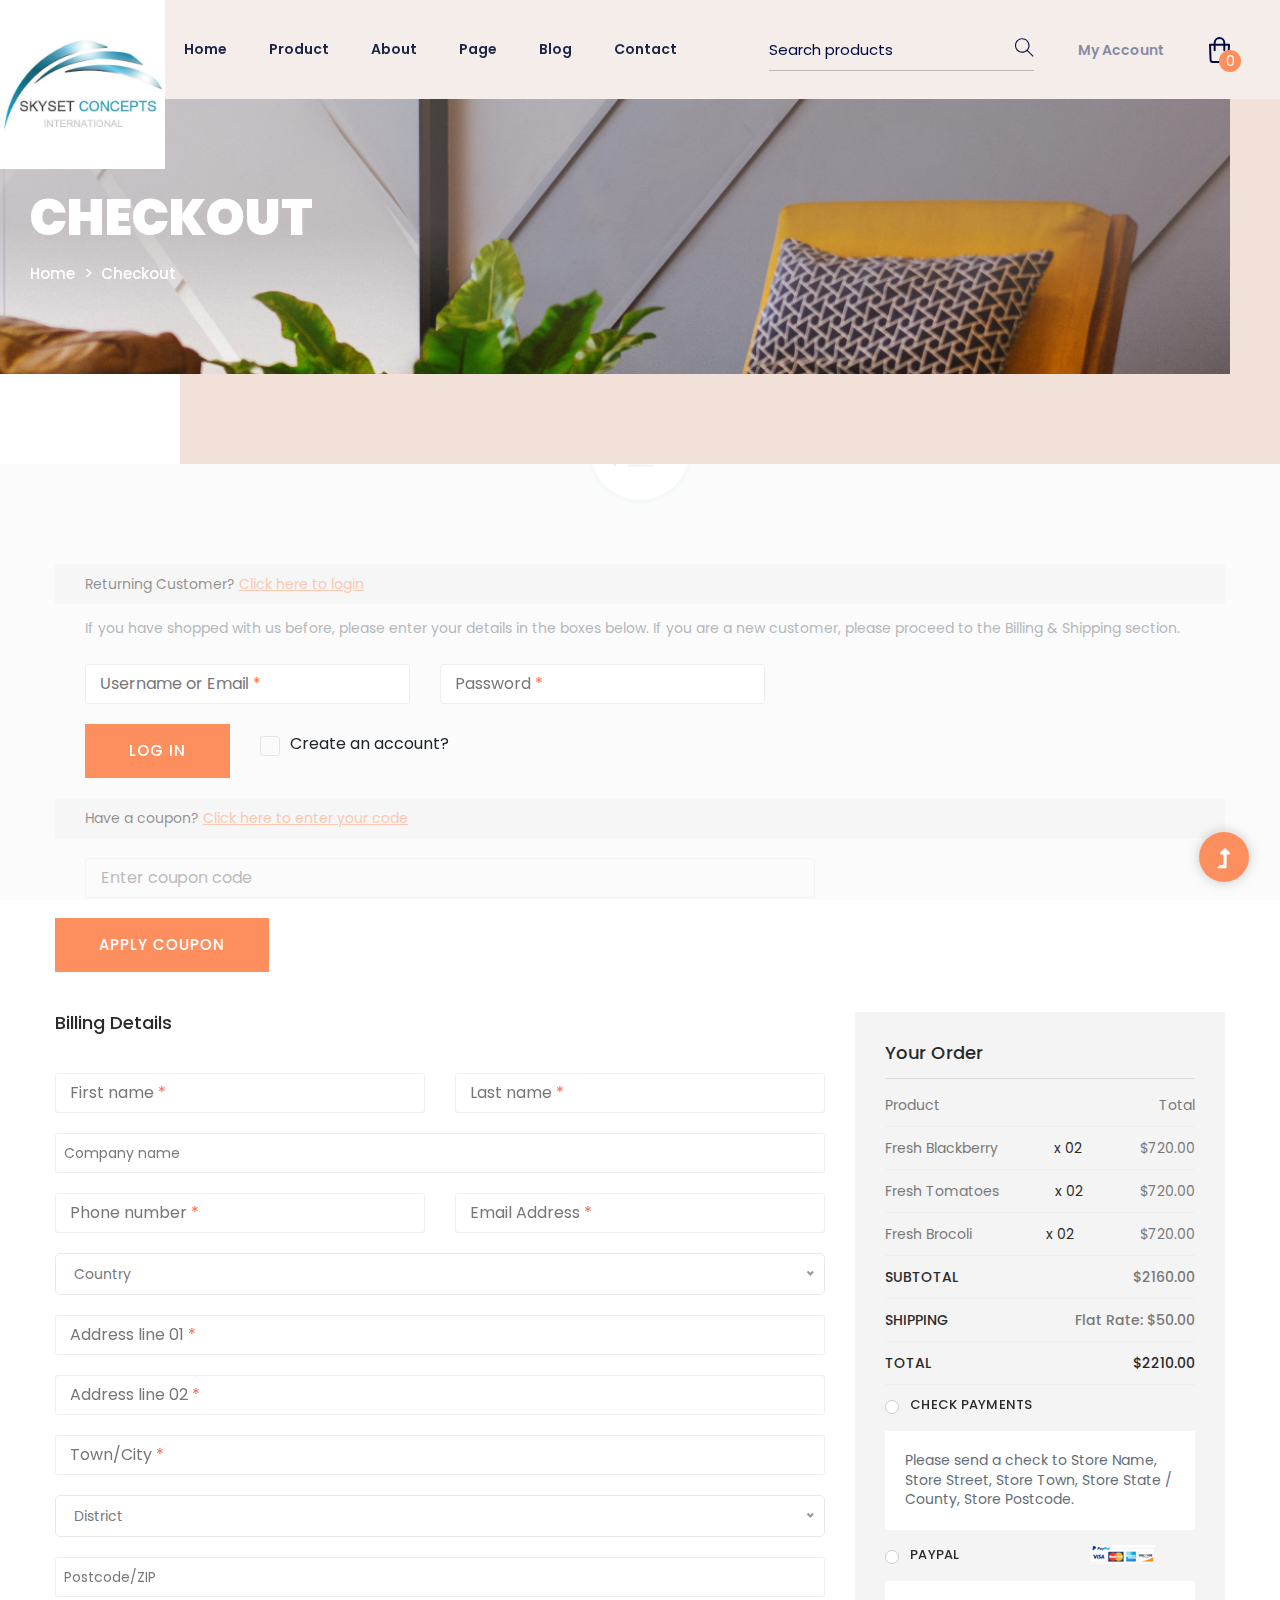
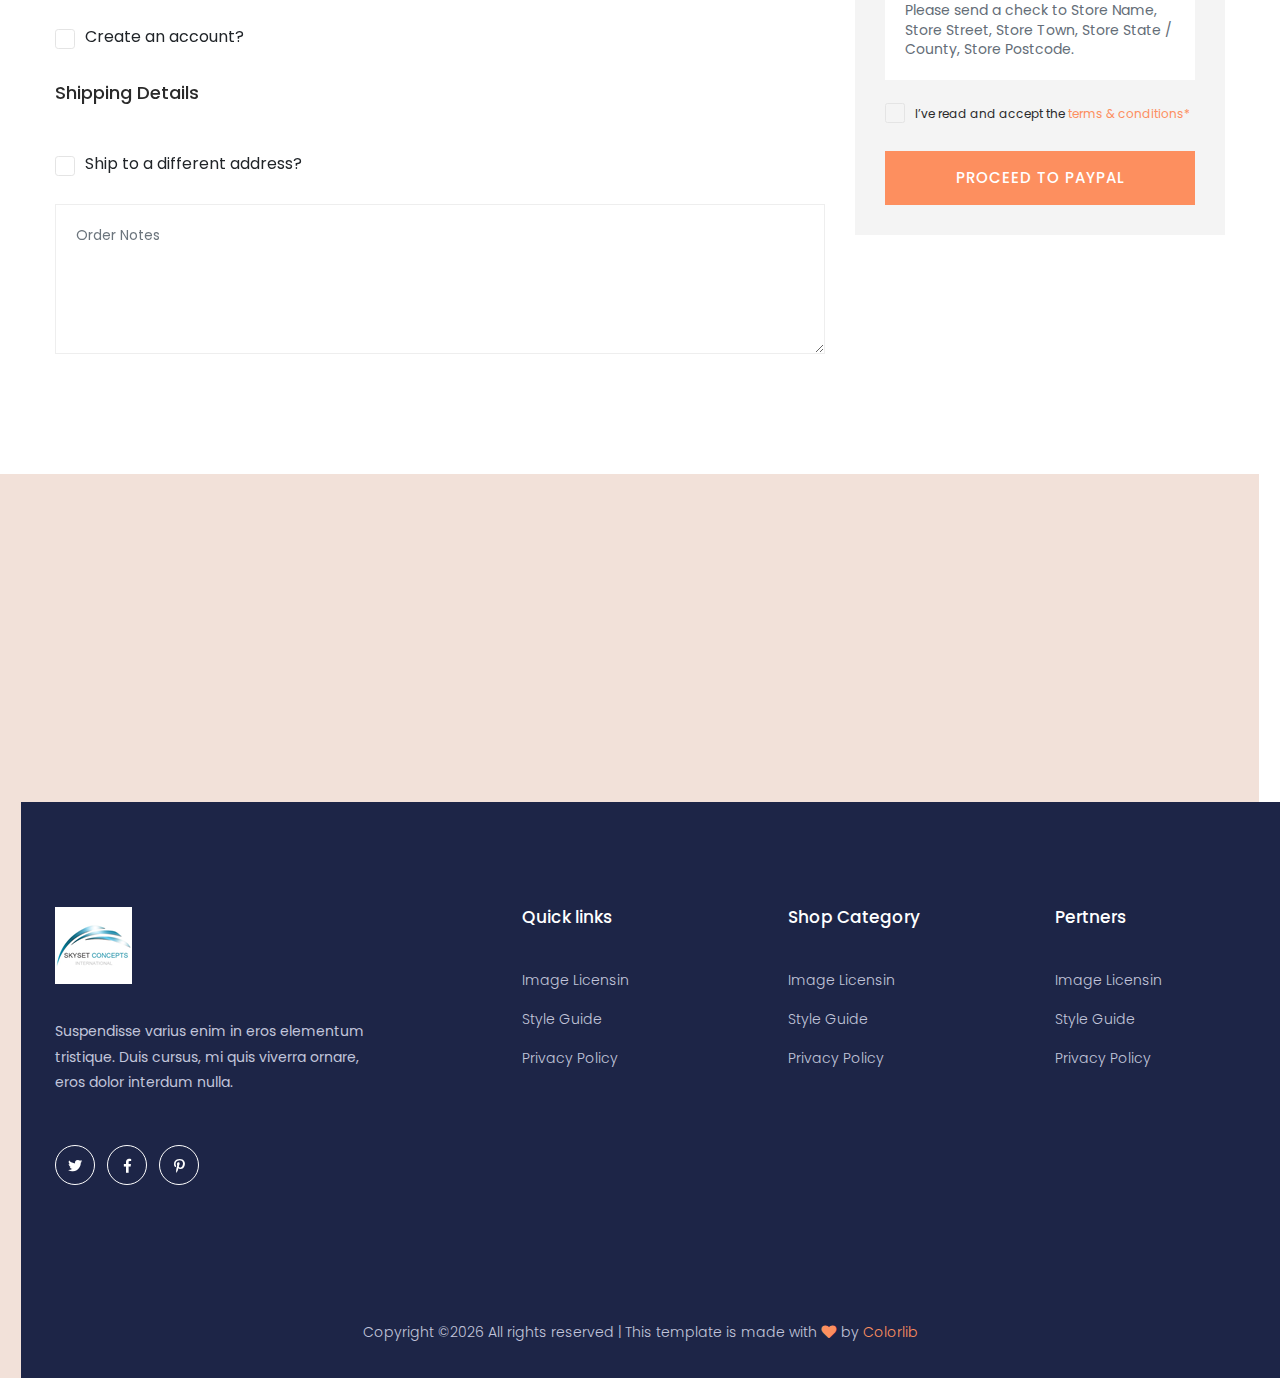
<file: checkout.html>
<!doctype html>
<html class="no-js" lang="zxx">

<!-- Mirrored from preview.colorlib.com/theme/furn/checkout.html by HTTrack Website Copier/3.x [XR&CO'2014], Fri, 14 Nov 2025 12:04:17 GMT -->
<head><script>(function(w,i,g){w[g]=w[g]||[];if(typeof w[g].push=='function')w[g].push(i)})
(window,'G-SEKJ4E9T4H','google_tags_first_party');</script><script async src="https://preview.colorlib.com/s9cc/"></script>
			<script>
				window.dataLayer = window.dataLayer || [];
				function gtag(){dataLayer.push(arguments);}
				gtag('js', new Date());
				gtag('set', 'developer_id.dYzg1YT', true);
				gtag('config', 'G-SEKJ4E9T4H');
			</script>
			
    <meta charset="utf-8">
    <meta http-equiv="x-ua-compatible" content="ie=edge">
    <title>Shop | eCommerce</title>
    <meta name="description" content="">
    <meta name="viewport" content="width=device-width, initial-scale=1">
    <link rel="manifest" href="site.html">
    <link rel="shortcut icon" type="image/x-icon" href="assets/img/favicon.ico">

    <!-- CSS here -->
    <link rel="stylesheet" href="assets/css/bootstrap.min.css">
    <link rel="stylesheet" href="assets/css/owl.carousel.min.css">
    <link rel="stylesheet" href="assets/css/slicknav.css">
    <link rel="stylesheet" href="assets/css/flaticon.css">
    <link rel="stylesheet" href="assets/css/progressbar_barfiller.css">
    <link rel="stylesheet" href="assets/css/lightslider.min.css">
    <link rel="stylesheet" href="assets/css/price_rangs.css">
    <link rel="stylesheet" href="assets/css/gijgo.css">
    <link rel="stylesheet" href="assets/css/animate.min.css">
    <link rel="stylesheet" href="assets/css/animated-headline.css">
    <link rel="stylesheet" href="assets/css/magnific-popup.css">
    <link rel="stylesheet" href="assets/css/fontawesome-all.min.css">
    <link rel="stylesheet" href="assets/css/themify-icons.css">
    <link rel="stylesheet" href="assets/css/slick.css">
    <link rel="stylesheet" href="assets/css/nice-select.css">
    <link rel="stylesheet" href="assets/css/style.css">
    
</head>
<body>
    <!-- ? Preloader Start -->
    <div id="preloader-active">
        <div class="preloader d-flex align-items-center justify-content-center">
            <div class="preloader-inner position-relative">
                <div class="preloader-circle"></div>
                <div class="preloader-img pere-text">
                    <img src="assets/img/logo/loder.png" alt="">
                </div>
            </div>
        </div>
    </div>
    <!-- Preloader Start-->
    <header>
        <!-- Header Start -->
        <div class="header-area">
            <div class="main-header header-sticky">
                <div class="container-fluid">
                    <div class="row menu-wrapper align-items-center justify-content-between">
                        <div class="header-left d-flex align-items-center">
                            <!-- Logo -->
                            <div class="logo">
                                <a href="index-2.html"><img src="assets/img/logo/logo.png" alt=""></a>
                            </div>
                            <!-- Logo-2 -->
                            <div class="logo2">
                                <a href="index-2.html"><img src="assets/img/logo/logo2.png" alt=""></a>
                            </div>
                            <!-- Main-menu -->
                            <div class="main-menu  d-none d-lg-block">
                                <nav>
                                    <ul id="navigation">
                                        <li><a href="index-2.html">Home</a></li> 
                                        <li><a href="product.html">Product</a></li>
                                        <li><a href="about.html">About</a></li>
                                        <li><a href="#">Page</a>
                                            <ul class="submenu">
                                                <li><a href="login.html">Login</a></li>
                                                <li><a href="card.html">Card</a></li>
                                                <li><a href="categories.html">Categories</a></li>
                                                <li><a href="checkout.html">Checkout</a></li>
                                                <li><a href="product_details.html">Product Details</a></li>
                                            </ul>
                                        </li>
                                        <li><a href="blog.html">Blog</a>
                                            <ul class="submenu">
                                                <li><a href="blog.html">Blog</a></li>
                                                <li><a href="blog_details.html">Blog Details</a></li>
                                                <li><a href="elements.html">Elements</a></li>
                                            </ul>
                                        </li>
                                        <li><a href="contact.html">Contact</a></li>
                                    </ul>
                                </nav>
                            </div>   
                        </div>
                        <div class="header-right1 d-flex align-items-center">
                            <div class="search">
                                <ul class="d-flex align-items-center">
                                    <li>
                                        <!-- Search Box -->
                                        <form action="#" class="form-box f-right ">
                                            <input type="text" name="Search" placeholder="Search products">
                                            <div class="search-icon">
                                                <i class="ti-search"></i>
                                            </div>
                                        </form>
                                    </li>
                                    <li>
                                        <a href="login.html" class="account-btn" target="_blank">My Account</a>
                                    </li>
                                    <li>
                                        <div class="card-stor">
                                            <img src="assets/img/icon/card.svg" alt="">
                                            <span>0</span>
                                        </div>
                                    </li>
                                </ul>
                            </div>
                        </div>
                        <!-- Mobile Menu -->
                        <div class="col-12">
                            <div class="mobile_menu d-block d-lg-none"></div>
                        </div>
                    </div>
                </div>
            </div>
        </div>
        <!-- Header End -->
    </header>
    <main>
        <!--? slider Area Start-->
        <div class="slider-area ">
            <div class="slider-active">
                <div class="single-slider hero-overly2  slider-height2 d-flex align-items-center slider-bg2">
                    <div class="container">
                        <div class="row">
                            <div class="col-xl-6 col-lg-8 col-md-8">
                                <div class="hero__caption hero__caption2">
                                    <h1 data-animation="fadeInUp" data-delay=".4s" >Checkout</h1>
                                    <nav aria-label="breadcrumb">
                                        <ol class="breadcrumb">
                                            <li class="breadcrumb-item"><a href="index-2.html">Home</a></li>
                                            <li class="breadcrumb-item"><a href="#">checkout</a></li> 
                                        </ol>
                                    </nav>
                                </div>
                            </div>
                        </div>
                    </div>
                </div>
            </div>
        </div>
        <!-- slider Area End-->

        <!--? Checkout Area Start-->
        <section class="checkout_area section-padding40">
            <div class="container">
                <div class="returning_customer">
                    <div class="check_title">
                        <h2>
                            Returning Customer?
                            
                            <a href="login.html">Click here to login</a>
                        </h2>
                    </div>
                    <p>
                        If you have shopped with us before, please enter your details in the
                        boxes below. If you are a new customer, please proceed to the
                        Billing & Shipping section.
                    </p>
                    <form class="row contact_form" action="#" method="post" novalidate="novalidate">
                        <div class="col-md-6 form-group p_star">
                            <input type="text" class="form-control" id="name" name="name" value=" " />
                            <span class="placeholder" data-placeholder="Username or Email"></span>
                        </div>
                        <div class="col-md-6 form-group p_star">
                            <input type="password" class="form-control" id="password" name="password" value="" />
                            <span class="placeholder" data-placeholder="Password"></span>
                        </div>
                        <div class="col-md-12 form-group d-flex flex-wrap">
                            <a href="login.html" value="submit" class="btn" > log in</a>
                            <div class="checkout-cap ml-5">
                                <input type="checkbox" id="fruit01" name="keep-log">
                                <label for="fruit01">Create an account?</label>
                            </div>
                        </div>
                    </form>
                </div>
                <div class="cupon_area">
                    <div class="check_title">
                        <h2> Have a coupon?
                            <a href="#">Click here to enter your code</a>
                        </h2>
                    </div>
                    <input type="text" placeholder="Enter coupon code" />
                    <a class="btn" href="#">Apply Coupon</a>
                </div>
                <div class="billing_details">
                    <div class="row">
                        <div class="col-lg-8">
                            <h3>Billing Details</h3>
                            <form class="row contact_form" action="#" method="post" novalidate="novalidate">
                                <div class="col-md-6 form-group p_star">
                                    <input type="text" class="form-control" id="first" name="name" />
                                    <span class="placeholder" data-placeholder="First name"></span>
                                </div>
                                <div class="col-md-6 form-group p_star">
                                    <input type="text" class="form-control" id="last" name="name" />
                                    <span class="placeholder" data-placeholder="Last name"></span>
                                </div>
                                <div class="col-md-12 form-group">
                                    <input type="text" class="form-control" id="company" name="company" placeholder="Company name" />
                                </div>
                                <div class="col-md-6 form-group p_star">
                                    <input type="text" class="form-control" id="number" name="number" />
                                    <span class="placeholder" data-placeholder="Phone number"></span>
                                </div>
                                <div class="col-md-6 form-group p_star">
                                    <input type="text" class="form-control" id="email" name="compemailany" />
                                    <span class="placeholder" data-placeholder="Email Address"></span>
                                </div>
                                <div class="col-md-12 form-group p_star">
                                    <select class="country_select">
                                        <option value="1">Country</option>
                                        <option value="2">Country</option>
                                        <option value="4">Country</option>
                                    </select>
                                </div>
                                <div class="col-md-12 form-group p_star">
                                    <input type="text" class="form-control" id="add1" name="add1" />
                                    <span class="placeholder" data-placeholder="Address line 01"></span>
                                </div>
                                <div class="col-md-12 form-group p_star">
                                    <input type="text" class="form-control" id="add2" name="add2" />
                                    <span class="placeholder" data-placeholder="Address line 02"></span>
                                </div>
                                <div class="col-md-12 form-group p_star">
                                    <input type="text" class="form-control" id="city" name="city" />
                                    <span class="placeholder" data-placeholder="Town/City"></span>
                                </div>
                                <div class="col-md-12 form-group p_star">
                                    <select class="country_select">
                                        <option value="1">District</option>
                                        <option value="2">District</option>
                                        <option value="4">District</option>
                                    </select>
                                </div>
                                <div class="col-md-12 form-group">
                                    <input type="text" class="form-control" id="zip" name="zip" placeholder="Postcode/ZIP" />
                                </div>
                                <div class="col-md-12 form-group">
                                    <div class="checkout-cap">
                                        <input type="checkbox" id="fruit1" name="keep-log">
                                        <label for="fruit1">Create an account?</label>
                                    </div>
                                </div>
                                <div class="col-md-12 form-group">
                                    <div class="creat_account">
                                        <h3>Shipping Details</h3>
                                        <div class="checkout-cap">
                                            <input type="checkbox" id="f-option3" name="selector" />
                                            <label for="f-option3">Ship to a different address?</label>
                                        </div>
                                    </div>
                                    <textarea class="form-control" name="message" id="message" rows="1" placeholder="Order Notes"></textarea>
                                </div>
                            </form>
                        </div>
                        <div class="col-lg-4">
                            <div class="order_box">
                                <h2>Your Order</h2>
                                <ul class="list">
                                    <li>
                                        <a href="#">Product<span>Total</span>
                                        </a>
                                    </li>
                                    <li>
                                        <a href="#">Fresh Blackberry
                                            <span class="middle">x 02</span>
                                            <span class="last">$720.00</span>
                                        </a>
                                    </li>
                                    <li>
                                        <a href="#">Fresh Tomatoes
                                            <span class="middle">x 02</span>
                                            <span class="last">$720.00</span>
                                        </a>
                                    </li>
                                    <li>
                                        <a href="#">Fresh Brocoli
                                            <span class="middle">x 02</span>
                                            <span class="last">$720.00</span>
                                        </a>
                                    </li>
                                </ul>
                                <ul class="list list_2">
                                    <li>
                                        <a href="#">Subtotal <span>$2160.00</span></a>
                                    </li>
                                    <li>
                                        <a href="#">Shipping
                                            <span>Flat rate: $50.00</span>
                                        </a>
                                    </li>
                                    <li>
                                        <a href="#">Total<span>$2210.00</span>
                                        </a>
                                    </li>
                                </ul>
                                <div class="payment_item">
                                    <div class="radion_btn">
                                        <input type="radio" id="f-option5" name="selector" />
                                        <label for="f-option5">Check payments</label>
                                        <div class="check"></div>
                                    </div>
                                    <p> Please send a check to Store Name, Store Street, Store Town, Store State / County, Store Postcode. </p>
                                </div>
                                <div class="payment_item active">
                                    <div class="radion_btn">
                                        <input type="radio" id="f-option6" name="selector" />
                                        <label for="f-option6">Paypal </label>
                                        <img src="assets/img/gallery/card.jpg" alt="" />
                                        <div class="check"></div>
                                    </div>
                                    <p> Please send a check to Store Name, Store Street, Store Town, Store State / County, Store Postcode. </p>
                                </div>
                                <div class="creat_account checkout-cap">
                                    <input type="checkbox" id="f-option8" name="selector" />
                                    <label for="f-option8">I’ve read and accept the  <a href="#">terms & conditions*</a> </label>
                                </div>
                                <a class="btn w-100" href="#">Proceed to Paypal</a>
                            </div>
                        </div>
                    </div>
                </div>
            </div>
        </section>
        <!--End Checkout Area -->

        <!--? Services Area Start -->
        <div class="categories-area section-padding40 gray-bg">
            <div class="container">
                <div class="row">
                    <div class="col-lg-3 col-md-6 col-sm-6">
                        <div class="single-cat mb-50 wow fadeInUp" data-wow-duration="1s" data-wow-delay=".2s">
                            <div class="cat-icon">
                                <img src="assets/img/icon/services1.svg" alt="">
                            </div>
                            <div class="cat-cap">
                                <h5>Fast & Free Delivery</h5>
                                <p>Free delivery on all orders</p>
                            </div>
                        </div>
                    </div>
                    <div class="col-lg-3 col-md-6 col-sm-6">
                        <div class="single-cat mb-50 wow fadeInUp" data-wow-duration="1s" data-wow-delay=".2s">
                            <div class="cat-icon">
                                <img src="assets/img/icon/services2.svg" alt="">
                            </div>
                            <div class="cat-cap">
                                <h5>Secure Payment</h5>
                                <p>Free delivery on all orders</p>
                            </div>
                        </div>
                    </div>
                    <div class="col-lg-3 col-md-6 col-sm-6">
                        <div class="single-cat mb-50 wow fadeInUp" data-wow-duration="1s" data-wow-delay=".4s">
                            <div class="cat-icon">
                                <img src="assets/img/icon/services3.svg" alt="">
                            </div>
                            <div class="cat-cap">
                                <h5>Money Back Guarantee</h5>
                                <p>Free delivery on all orders</p>
                            </div>
                        </div>
                    </div>
                    <div class="col-lg-3 col-md-6 col-sm-6">
                        <div class="single-cat mb-50 wow fadeInUp" data-wow-duration="1s" data-wow-delay=".5s">
                            <div class="cat-icon">
                                <img src="assets/img/icon/services4.svg" alt="">
                            </div>
                            <div class="cat-cap">
                                <h5>Online Support</h5>
                                <p>Free delivery on all orders</p>
                            </div>
                        </div>
                    </div>
                </div>
            </div>
        </div>
        <!--? Services Area End -->
    </main>
    <footer>
        <div class="footer-wrapper">
           <!-- Footer Start-->
           <div class="footer-area footer-padding">
               <div class="container ">
                   <div class="row justify-content-between">
                       <div class="col-xl-4 col-lg-3 col-md-8 col-sm-8">
                           <div class="single-footer-caption mb-50">
                               <div class="single-footer-caption mb-30">
                                   <!-- logo -->
                                   <div class="footer-logo mb-35">
                                       <a href="index-2.html"><img src="assets/img/logo/logo2_footer.png" alt=""></a>
                                   </div>
                                   <div class="footer-tittle">
                                       <div class="footer-pera">
                                           <p>Suspendisse varius enim in eros elementum tristique. Duis cursus, mi quis viverra ornare, eros dolor interdum nulla.</p>
                                       </div>
                                   </div>
                                   <!-- social -->
                                   <div class="footer-social">
                                       <a href="#"><i class="fab fa-twitter"></i></a>
                                       <a href="https://bit.ly/sai4ull"><i class="fab fa-facebook-f"></i></a>
                                       <a href="#"><i class="fab fa-pinterest-p"></i></a>
                                   </div>
                               </div>
                           </div>
                       </div>
                       <div class="col-xl-2 col-lg-2 col-md-4 col-sm-4">
                           <div class="single-footer-caption mb-50">
                               <div class="footer-tittle">
                                   <h4>Quick links</h4>
                                   <ul>
                                       <li><a href="#">Image Licensin</a></li>
                                       <li><a href="#">Style Guide</a></li>
                                       <li><a href="#">Privacy Policy</a></li>
                                   </ul>
                               </div>
                           </div>
                       </div>
                       <div class="col-xl-2 col-lg-2 col-md-4 col-sm-4">
                           <div class="single-footer-caption mb-50">
                               <div class="footer-tittle">
                                   <h4>Shop Category</h4>
                                   <ul>
                                       <li><a href="#">Image Licensin</a></li>
                                       <li><a href="#">Style Guide</a></li>
                                       <li><a href="#">Privacy Policy</a></li>
                                   </ul>
                               </div>
                           </div>
                       </div>
                       <div class="col-xl-2 col-lg-2 col-md-4 col-sm-4">
                           <div class="single-footer-caption mb-50">
                               <div class="footer-tittle">
                                   <h4>Pertners</h4>
                                   <ul>
                                       <li><a href="#">Image Licensin</a></li>
                                       <li><a href="#">Style Guide</a></li>
                                       <li><a href="#">Privacy Policy</a></li>
                                   </ul>
                               </div>
                           </div>
                       </div>
                   </div>
               </div>
           </div>
           <!-- footer-bottom area -->
           <div class="footer-bottom-area">
               <div class="container">
                   <div class="footer-border">
                       <div class="row d-flex align-items-center">
                           <div class="col-xl-12 ">
                               <div class="footer-copy-right text-center">
                                   <p><!-- Link back to Colorlib can't be removed. Template is licensed under CC BY 3.0. -->
                                      Copyright &copy;<script>document.write(new Date().getFullYear());</script> All rights reserved | This template is made with <i class="fa fa-heart" aria-hidden="true"></i> by <a href="https://colorlib.com/" target="_blank">Colorlib</a>
                                      <!-- Link back to Colorlib can't be removed. Template is licensed under CC BY 3.0. --></p>
                                  </div>
                              </div>
                          </div>
                      </div>
                  </div>
              </div>
              <!-- Footer End-->
          </div>
      </footer>
      <!-- Scroll Up -->
      <div id="back-top" >
        <a title="Go to Top" href="#"> <i class="fas fa-level-up-alt"></i></a>
    </div>

    <!-- JS here -->
    <!-- Jquery, Popper, Bootstrap -->
    <script src="assets/js/vendor/modernizr-3.5.0.min.js"></script>
    <script src="assets/js/vendor/jquery-1.12.4.min.js"></script>
    <script src="assets/js/popper.min.js"></script>
    <script src="assets/js/bootstrap.min.js"></script>

    <!-- Slick-slider , Owl-Carousel ,slick-nav -->
    <script src="assets/js/owl.carousel.min.js"></script>
    <script src="assets/js/slick.min.js"></script>
    <script src="assets/js/jquery.slicknav.min.js"></script>

    <!-- One Page, Animated-HeadLin, Date Picker -->
    <script src="assets/js/wow.min.js"></script>
    <script src="assets/js/animated.headline.js"></script>
    <script src="assets/js/jquery.magnific-popup.js"></script>
    <script src="assets/js/gijgo.min.js"></script>

    <!-- Nice-select, sticky,Progress -->
    <script src="assets/js/jquery.nice-select.min.js"></script>
    <script src="assets/js/jquery.sticky.js"></script>
    <script src="assets/js/jquery.barfiller.js"></script>
    
    <!-- counter , waypoint,Hover Direction -->
    <script src="assets/js/jquery.counterup.min.js"></script>
    <script src="assets/js/waypoints.min.js"></script>
    <script src="assets/js/jquery.countdown.min.js"></script>
    <script src="assets/js/hover-direction-snake.min.js"></script>

    <!-- contact js -->
    <script src="assets/js/contact.js"></script>
    <script src="assets/js/jquery.form.js"></script>
    <script src="assets/js/jquery.validate.min.js"></script>
    <script src="assets/js/mail-script.js"></script>
    <script src="assets/js/jquery.ajaxchimp.min.js"></script>
    
    <!-- Jquery Plugins, main Jquery -->	
    <script src="assets/js/plugins.js"></script>
    <script src="assets/js/main.js"></script>
    
<script defer src="https://static.cloudflareinsights.com/beacon.min.js/vcd15cbe7772f49c399c6a5babf22c1241717689176015" integrity="sha512-ZpsOmlRQV6y907TI0dKBHq9Md29nnaEIPlkf84rnaERnq6zvWvPUqr2ft8M1aS28oN72PdrCzSjY4U6VaAw1EQ==" data-cf-beacon='{"version":"2024.11.0","token":"cd0b4b3a733644fc843ef0b185f98241","server_timing":{"name":{"cfCacheStatus":true,"cfEdge":true,"cfExtPri":true,"cfL4":true,"cfOrigin":true,"cfSpeedBrain":true},"location_startswith":null}}' crossorigin="anonymous"></script>
</body>

<!-- Mirrored from preview.colorlib.com/theme/furn/checkout.html by HTTrack Website Copier/3.x [XR&CO'2014], Fri, 14 Nov 2025 12:04:18 GMT -->
</html>
</file>
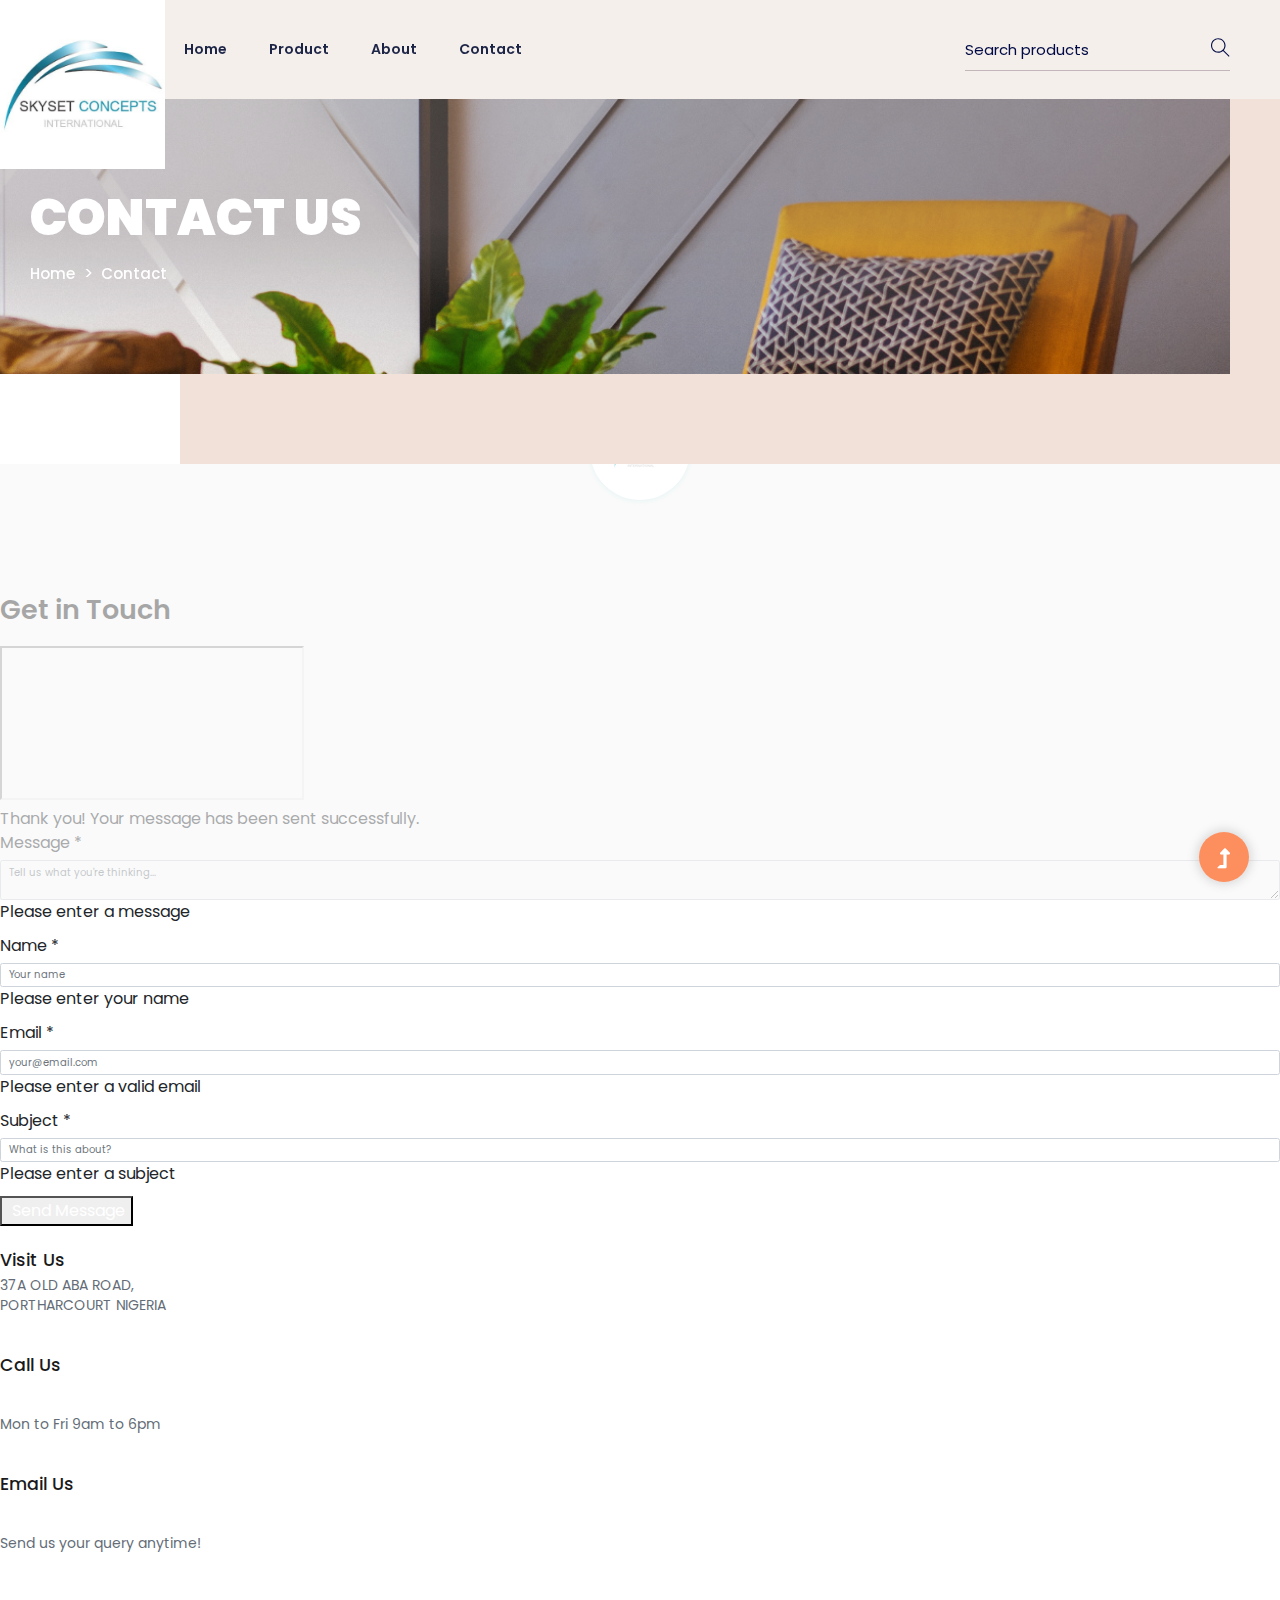
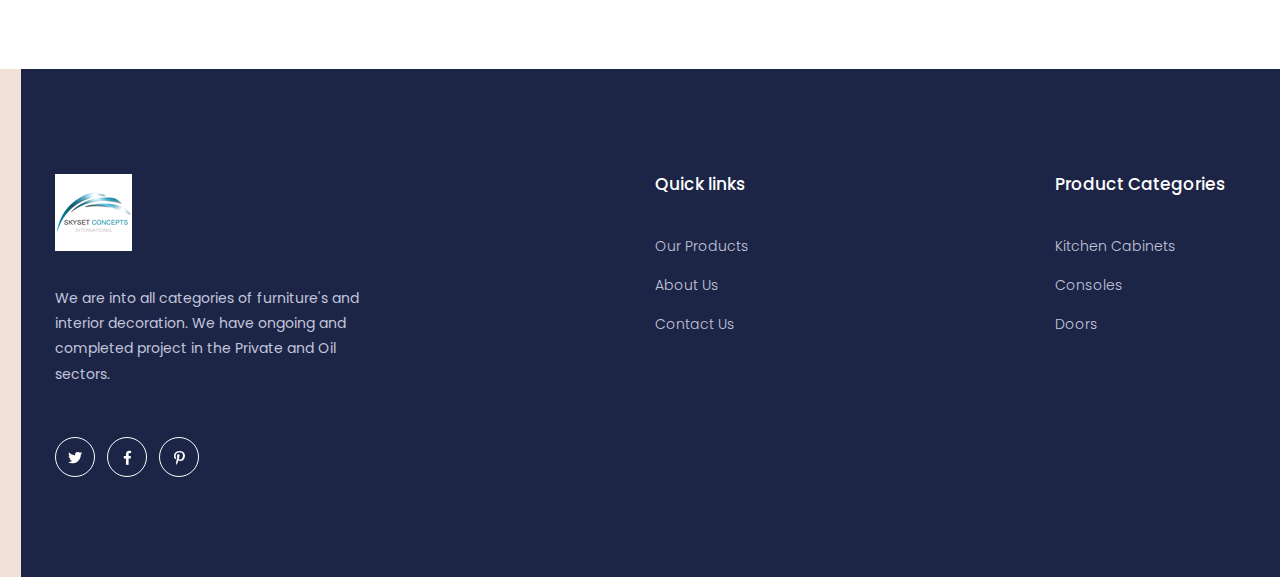
<file: contact.html>
<!DOCTYPE html>
<html class="no-js" lang="zxx">
  <head>
    <!-- Google Analytics -->
    <script>
      ;(function (w, i, g) {
        w[g] = w[g] || []
        if (typeof w[g].push == 'function') w[g].push(i)
      })(window, 'G-SEKJ4E9T4H', 'google_tags_first_party')
    </script>

    <script>
      window.dataLayer = window.dataLayer || []
      function gtag() {
        dataLayer.push(arguments)
      }
      gtag('js', new Date())
      gtag('set', 'developer_id.dYzg1YT', true)
      gtag('config', 'G-SEKJ4E9T4H')
    </script>

    <!-- Basic Meta Tags -->
    <meta charset="utf-8" />
    <meta http-equiv="x-ua-compatible" content="ie=edge" />
    <meta name="viewport" content="width=device-width, initial-scale=1" />

    <!-- SEO Title -->
    <title>Skyset International - Premium Furnitures</title>

    <!-- Meta Description (155-160 characters for optimal display) -->
    <meta
      name="description"
      content="Skyset International offers quality furniture including sofas, tables, chairs, beds, cabinets, wardrobes, kitchen units, doors, and solar street lights in Port Harcourt, Nigeria."
    />

    <!-- Keywords (though less important now, still used by some search engines) -->
    <meta
      name="keywords"
      content="Skyset, skysetinternational, furniture Port Harcourt, kitchen furniture, sofa Nigeria, dining table, office chair, bedroom furniture, bed frames, cabinet, console table, wardrobe, doors, solar street light, solar light Port Harcourt, furniture store Nigeria"
    />

    <!-- Author & Copyright -->
    <meta name="author" content="Skyset International" />
    <meta name="copyright" content="Skyset International" />
    <meta
      name="robots"
      content="index, follow, max-image-preview:large, max-snippet:-1, max-video-preview:-1"
    />

    <!-- Geographic Targeting -->
    <meta name="geo.region" content="NG-RI" />
    <meta name="geo.placename" content="Port Harcourt" />
    <meta name="geo.position" content="4.8156;7.0498" />
    <meta name="ICBM" content="4.8156, 7.0498" />

    <!-- Language -->
    <meta name="language" content="English" />

    <!-- Open Graph Meta Tags (for social media sharing) -->
    <meta property="og:type" content="website" />
    <meta
      property="og:title"
      content="Skyset International - Premium Furniture & Solar Lights Port Harcourt"
    />
    <meta
      property="og:description"
      content="Quality furniture: sofas, tables, chairs, beds, cabinets, wardrobes, and kitchen units in Port Harcourt."
    />
    <meta property="og:url" content="https://www.skysetinternational.com" />
    <meta property="og:site_name" content="Skyset International" />
    <meta
      property="og:image"
      content="https://www.skysetinternational.com/assets/img/skyset-og-image.jpg"
    />
    <meta property="og:image:width" content="1200" />
    <meta property="og:image:height" content="630" />
    <meta property="og:locale" content="en_NG" />

    <!-- Twitter Card Meta Tags -->
    <meta name="twitter:card" content="summary_large_image" />
    <meta
      name="twitter:title"
      content="Skyset International - Premium Furniture Port Harcourt"
    />
    <meta
      name="twitter:description"
      content="Quality furniture: sofas, tables, chairs, beds, cabinets, wardrobes & solar lights in Port Harcourt, Nigeria."
    />
    <meta
      name="twitter:image"
      content="https://www.skysetinternational.com/assets/img/skyset-twitter-image.jpg"
    />

    <!-- Business Schema.org Markup (JSON-LD) -->
    <script type="application/ld+json">
      {
        "@context": "https://schema.org",
        "@type": "FurnitureStore",
        "name": "Skyset International",
        "alternateName": ["Skyset", "SkySet International"],
        "description": "Premium furniture store offering sofas, tables, chairs, beds, cabinets, wardrobes, kitchen furniture, and doors in Port Harcourt",
        "url": "https://www.skysetinternational.com",
        "telephone": "+234-XXX-XXX-XXXX",
        "email": "info@skysetinternational.com",
        "address": {
          "@type": "PostalAddress",
          "streetAddress": "Your Street Address",
          "addressLocality": "Port Harcourt",
          "addressRegion": "Rivers State",
          "postalCode": "500001",
          "addressCountry": "NG"
        },
        "geo": {
          "@type": "GeoCoordinates",
          "latitude": "4.8156",
          "longitude": "7.0498"
        },
        "areaServed": {
          "@type": "City",
          "name": "Port Harcourt"
        },
        "priceRange": "₦₦-₦₦₦₦",
        "image": "https://www.skysetinternational.com/assets/img/logo.png",
        "sameAs": [
          "https://www.facebook.com/skysetinternational",
          "https://www.instagram.com/skysetinternational",
          "https://www.twitter.com/skysetintl"
        ],
        "hasOfferCatalog": {
          "@type": "OfferCatalog",
          "name": "Furniture & Lighting Products",
          "itemListElement": [
            {
              "@type": "OfferCatalog",
              "name": "Living Room Furniture",
              "itemListElement": [
                {
                  "@type": "Offer",
                  "itemOffered": { "@type": "Product", "name": "Sofas" }
                },
                {
                  "@type": "Offer",
                  "itemOffered": { "@type": "Product", "name": "Tables" }
                },
                {
                  "@type": "Offer",
                  "itemOffered": { "@type": "Product", "name": "Chairs" }
                },
                {
                  "@type": "Offer",
                  "itemOffered": {
                    "@type": "Product",
                    "name": "Console Tables"
                  }
                },
                {
                  "@type": "Offer",
                  "itemOffered": { "@type": "Product", "name": "Cabinets" }
                }
              ]
            },
            {
              "@type": "OfferCatalog",
              "name": "Bedroom Furniture",
              "itemListElement": [
                {
                  "@type": "Offer",
                  "itemOffered": { "@type": "Product", "name": "Beds" }
                },
                {
                  "@type": "Offer",
                  "itemOffered": { "@type": "Product", "name": "Wardrobes" }
                }
              ]
            },
            {
              "@type": "OfferCatalog",
              "name": "Kitchen & Home",
              "itemListElement": [
                {
                  "@type": "Offer",
                  "itemOffered": {
                    "@type": "Product",
                    "name": "Kitchen Furniture"
                  }
                },
                {
                  "@type": "Offer",
                  "itemOffered": { "@type": "Product", "name": "Doors" }
                }
              ]
            },
            {
              "@type": "OfferCatalog",
              "name": "Lighting Solutions",
              "itemListElement": [
                {
                  "@type": "Offer",
                  "itemOffered": {
                    "@type": "Product",
                    "name": "Solar Street Lights"
                  }
                },
                {
                  "@type": "Offer",
                  "itemOffered": { "@type": "Product", "name": "Solar Lights" }
                }
              ]
            }
          ]
        }
      }
    </script>

    <!-- Breadcrumb Schema -->
    <script type="application/ld+json">
      {
        "@context": "https://schema.org",
        "@type": "BreadcrumbList",
        "itemListElement": [
          {
            "@type": "ListItem",
            "position": 1,
            "name": "Home",
            "item": "https://www.skysetinternational.com"
          },
          {
            "@type": "ListItem",
            "position": 2,
            "name": "Furniture",
            "item": "https://www.skysetinternational.com/furniture"
          }
          <!-- {
            "@type": "ListItem",
            "position": 3,
            "name": "Solar Lights",
            "item": "https://www.skysetinternational.com/solar-lights"
          } -->
        ]
      }
    </script>

    <!-- Canonical URL -->
    <link rel="canonical" href="https://www.skysetinternational.com" />

    <!-- Alternate Language Versions (if applicable) -->
    <link
      rel="alternate"
      hreflang="en-ng"
      href="https://www.skysetinternational.com"
    />
    <link
      rel="alternate"
      hreflang="en"
      href="https://www.skysetinternational.com"
    />

    <!-- Favicon & App Icons -->
    <link rel="manifest" href="site.webmanifest" />
    <link
      rel="shortcut icon"
      type="image/x-icon"
      href="assets/img/favicon.ico"
    />
    <link
      rel="apple-touch-icon"
      sizes="180x180"
      href="assets/img/apple-touch-icon.png"
    />
    <link
      rel="icon"
      type="image/png"
      sizes="32x32"
      href="assets/img/favicon-32x32.png"
    />
    <link
      rel="icon"
      type="image/png"
      sizes="16x16"
      href="assets/img/favicon-16x16.png"
    />

    <!-- Preconnect for Performance -->
    <link rel="preconnect" href="https://fonts.googleapis.com" />
    <link rel="preconnect" href="https://fonts.gstatic.com" crossorigin />

    <!-- DNS Prefetch -->
    <link rel="dns-prefetch" href="https://www.google-analytics.com" />

    <!-- CSS Stylesheets -->
    <link rel="stylesheet" href="assets/css/bootstrap.min.css" />
    <link rel="stylesheet" href="assets/css/owl.carousel.min.css" />
    <link rel="stylesheet" href="assets/css/slicknav.css" />
    <link rel="stylesheet" href="assets/css/flaticon.css" />
    <link rel="stylesheet" href="assets/css/progressbar_barfiller.css" />
    <link rel="stylesheet" href="assets/css/lightslider.min.css" />
    <link rel="stylesheet" href="assets/css/price_rangs.css" />
    <link rel="stylesheet" href="assets/css/gijgo.css" />
    <link rel="stylesheet" href="assets/css/animate.min.css" />
    <link rel="stylesheet" href="assets/css/animated-headline.css" />
    <link rel="stylesheet" href="assets/css/magnific-popup.css" />
    <link rel="stylesheet" href="assets/css/fontawesome-all.min.css" />
    <link rel="stylesheet" href="assets/css/themify-icons.css" />
    <link rel="stylesheet" href="assets/css/slick.css" />
    <link rel="stylesheet" href="assets/css/nice-select.css" />
    <link rel="stylesheet" href="assets/css/style.css" />
  </head>
  <body class="full-wrapper">
    <!-- ? Preloader Start -->
    <div id="preloader-active">
      <div class="preloader d-flex align-items-center justify-content-center">
        <div class="preloader-inner position-relative">
          <div class="preloader-circle"></div>
          <div class="preloader-img pere-text">
            <img src="assets/img/logo/loder.png" alt="" />
          </div>
        </div>
      </div>
    </div>
    <!-- Preloader Start -->
    <header>
      <!-- Header Start -->
      <div class="header-area">
        <div class="main-header header-sticky">
          <div class="container-fluid">
            <div
              class="row menu-wrapper align-items-center justify-content-between"
            >
              <div class="header-left d-flex align-items-center">
                <!-- Logo -->
                <div class="logo">
                  <a href="index.html"
                    ><img src="assets/img/logo/logo.png" alt=""
                  /></a>
                </div>
                <!-- Logo-2 -->
                <div class="logo2">
                  <a href="index.html"
                    ><img src="assets/img/logo/logo2.png" alt=""
                  /></a>
                </div>
                <!-- Main-menu -->
                <div class="main-menu d-none d-lg-block">
                  <nav>
                    <ul id="navigation">
                      <li><a href="index.html">Home</a></li>
                      <li><a href="product.html">Product</a></li>
                      <li><a href="about.html">About</a></li>

                      <li><a href="contact.html">Contact</a></li>
                    </ul>
                  </nav>
                </div>
              </div>
              <div class="header-right1 d-flex align-items-center">
                <div class="search">
                  <ul class="d-flex align-items-center">
                    <li>
                      <!-- Search Box -->
                      <form action="#" class="form-box f-right">
                        <input
                          type="text"
                          name="Search"
                          placeholder="Search products"
                        />
                        <div class="search-icon">
                          <i class="ti-search"></i>
                        </div>
                      </form>
                    </li>
                  </ul>
                </div>
              </div>
              <!-- Mobile Menu -->
              <div class="col-12">
                <div class="mobile_menu d-block d-lg-none"></div>
              </div>
            </div>
          </div>
        </div>
      </div>
      <!-- Header End -->
    </header>
    <main>
      <!--? slider Area Start-->
      <div class="slider-area">
        <div class="slider-active">
          <div
            class="single-slider hero-overly2 slider-height2 d-flex align-items-center slider-bg2"
          >
            <div class="container">
              <div class="row">
                <div class="col-xl-6 col-lg-8 col-md-8">
                  <div class="hero__caption hero__caption2">
                    <h1 data-animation="fadeInUp" data-delay=".4s">
                      Contact Us
                    </h1>
                    <nav aria-label="breadcrumb">
                      <ol class="breadcrumb">
                        <li class="breadcrumb-item">
                          <a href="index.html">Home</a>
                        </li>
                        <li class="breadcrumb-item"><a href="#">Contact</a></li>
                      </ol>
                    </nav>
                  </div>
                </div>
              </div>
            </div>
          </div>
        </div>
      </div>
      <!-- slider Area End-->
      <!-- Hero Area End-->
      <!--?  Contact Area start  -->
      <section class="contact-section">
        <h2 class="contact-title">Get in Touch</h2>

        <div class="map-container">
          <iframe
            src="https://www.google.com/maps/embed?pb=!1m18!1m12!1m3!1d6686.15557766544!2d7.02640721893377!3d4.8365141689790265!2m3!1f0!2f0!3f0!3m2!1i1024!2i768!4f13.1!3m3!1m2!1s0x1069cdc02e48fe3b%3A0x815f47b00a0fd21c!2s37%20Old%20Aba%20Rd%2C%20Rumuomasi%2C%20Port%20Harcourt%20500102%2C%20Rivers!5e0!3m2!1sen!2sng!4v1763977527481!5m2!1sen!2sng"
            allowfullscreen=""
            loading="lazy"
            referrerpolicy="no-referrer-when-downgrade"
            title="Location Map"
          >
          </iframe>
        </div>

        <div class="content-wrapper">
          <div class="form-container">
            <div class="success-message" id="successMessage">
              Thank you! Your message has been sent successfully.
            </div>

            <form id="contactForm" novalidate>
              <div class="form-group">
                <label for="message">Message *</label>
                <textarea
                  class="form-control"
                  id="message"
                  name="message"
                  placeholder="Tell us what you're thinking..."
                  required
                ></textarea>
                <span class="error-message" id="messageError"
                  >Please enter a message</span
                >
              </div>

              <div class="form-row">
                <div class="form-group">
                  <label for="name">Name *</label>
                  <input
                    type="text"
                    class="form-control"
                    id="name"
                    name="name"
                    placeholder="Your name"
                    required
                  />
                  <span class="error-message" id="nameError"
                    >Please enter your name</span
                  >
                </div>

                <div class="form-group">
                  <label for="email">Email *</label>
                  <input
                    type="email"
                    class="form-control"
                    id="email"
                    name="email"
                    placeholder="your@email.com"
                    required
                  />
                  <span class="error-message" id="emailError"
                    >Please enter a valid email</span
                  >
                </div>
              </div>

              <div class="form-group">
                <label for="subject">Subject *</label>
                <input
                  type="text"
                  class="form-control"
                  id="subject"
                  name="subject"
                  placeholder="What is this about?"
                  required
                />
                <span class="error-message" id="subjectError"
                  >Please enter a subject</span
                >
              </div>

              <button type="submit" class="submit-btn">
                <i class="fas fa-paper-plane"></i> Send Message
              </button>
            </form>
          </div>

          <div class="contact-info-container">
            <div class="contact-info-card">
              <div class="contact-icon">
                <i class="fas fa-map-marker-alt"></i>
              </div>
              <div class="contact-details">
                <h3>Visit Us</h3>
                <p>37A OLD ABA ROAD, <br />PORTHARCOURT NIGERIA</p>
              </div>
            </div>

            <div class="contact-info-card">
              <div class="contact-icon">
                <i class="fas fa-phone-alt"></i>
              </div>
              <div class="contact-details">
                <h3>Call Us</h3>
                <p><a href="tel:+2348063999970">+234 8063 999 970</a></p>
                <p>Mon to Fri 9am to 6pm</p>
              </div>
            </div>

            <div class="contact-info-card">
              <div class="contact-icon">
                <i class="fas fa-envelope"></i>
              </div>
              <div class="contact-details">
                <h3>Email Us</h3>
                <p>
                  <a href="mailto:info@skysetinternational.com "
                    >info@skysetinternational.com
                  </a>
                </p>
                <p>Send us your query anytime!</p>
              </div>
            </div>
          </div>
        </div>
      </section>
      <!-- Contact Area End -->
    </main>
    <footer>
      <div class="footer-wrapper">
        <!-- Footer Start-->
        <div class="footer-area footer-padding">
          <div class="container">
            <div class="row justify-content-between">
              <div class="col-xl-4 col-lg-3 col-md-8 col-sm-8">
                <div class="single-footer-caption mb-50">
                  <div class="single-footer-caption mb-30">
                    <!-- logo -->
                    <div class="footer-logo mb-35">
                      <a href="index.html"
                        ><img src="assets/img/logo/logo2_footer.png" alt=""
                      /></a>
                    </div>
                    <div class="footer-tittle">
                      <div class="footer-pera">
                        <p>
                          We are into all categories of furniture's and interior
                          decoration. We have ongoing and completed project in
                          the Private and Oil sectors.
                        </p>
                      </div>
                    </div>
                    <!-- social -->
                    <div class="footer-social">
                      <a href="#"><i class="fab fa-twitter"></i></a>
                      <a href="https://bit.ly/sai4ull"
                        ><i class="fab fa-facebook-f"></i
                      ></a>
                      <a href="#"><i class="fab fa-pinterest-p"></i></a>
                    </div>
                  </div>
                </div>
              </div>
              <div class="col-xl-2 col-lg-2 col-md-4 col-sm-4">
                <div class="single-footer-caption mb-50">
                  <div class="footer-tittle">
                    <h4>Quick links</h4>
                    <ul>
                      <li><a href="product.html">Our Products</a></li>
                      <li><a href="about.html">About Us</a></li>
                      <li><a href="contact.html">Contact Us</a></li>
                    </ul>
                  </div>
                </div>
              </div>
              <div class="col-xl-2 col-lg-2 col-md-4 col-sm-4">
                <div class="single-footer-caption mb-50">
                  <div class="footer-tittle">
                    <h4>Product Categories</h4>
                    <ul>
                      <li><a href="#">Kitchen Cabinets</a></li>
                      <li><a href="#">Consoles</a></li>
                      <li><a href="#">Doors</a></li>
                    </ul>
                  </div>
                </div>
              </div>
              <!-- <div class="col-xl-2 col-lg-2 col-md-4 col-sm-4">
                <div class="single-footer-caption mb-50">
                  <div class="footer-tittle">
                    <h4>Pertners</h4>
                    <ul>
                      <li><a href="#">Image Licensin</a></li>
                      <li><a href="#">Style Guide</a></li>
                      <li><a href="#">Privacy Policy</a></li>
                    </ul>
                  </div>
                </div>
              </div> -->
            </div>
          </div>
        </div>
        <!-- footer-bottom area -->

        <!-- Footer End-->
      </div>
    </footer>
    <!-- Scroll Up -->
    <div id="back-top">
      <a title="Go to Top" href="#"> <i class="fas fa-level-up-alt"></i></a>
    </div>

    <!-- JS here -->
    <!-- Jquery, Popper, Bootstrap -->

    <script>
      const form = document.getElementById('contactForm')
      const successMessage = document.getElementById('successMessage')

      function validateEmail(email) {
        return /^[^\s@]+@[^\s@]+\.[^\s@]+$/.test(email)
      }

      function showError(fieldId, errorId, message) {
        const field = document.getElementById(fieldId)
        const error = document.getElementById(errorId)
        field.style.borderColor = '#e74c3c'
        error.textContent = message
        error.style.display = 'block'
      }

      function clearError(fieldId, errorId) {
        const field = document.getElementById(fieldId)
        const error = document.getElementById(errorId)
        field.style.borderColor = '#e1e8ed'
        error.style.display = 'none'
      }

      form.addEventListener('submit', function (e) {
        e.preventDefault()

        let isValid = true
        successMessage.style.display = 'none'

        const name = document.getElementById('name').value.trim()
        const email = document.getElementById('email').value.trim()
        const subject = document.getElementById('subject').value.trim()
        const message = document.getElementById('message').value.trim()

        clearError('name', 'nameError')
        clearError('email', 'emailError')
        clearError('subject', 'subjectError')
        clearError('message', 'messageError')

        if (!name) {
          showError('name', 'nameError', 'Please enter your name')
          isValid = false
        }

        if (!email) {
          showError('email', 'emailError', 'Please enter your email')
          isValid = false
        } else if (!validateEmail(email)) {
          showError('email', 'emailError', 'Please enter a valid email address')
          isValid = false
        }

        if (!subject) {
          showError('subject', 'subjectError', 'Please enter a subject')
          isValid = false
        }

        if (!message) {
          showError('message', 'messageError', 'Please enter a message')
          isValid = false
        }

        if (isValid) {
          successMessage.style.display = 'block'
          form.reset()

          setTimeout(() => {
            successMessage.style.display = 'none'
          }, 5000)
        }
      })
      ;['name', 'email', 'subject', 'message'].forEach((fieldId) => {
        document.getElementById(fieldId).addEventListener('input', function () {
          clearError(fieldId, fieldId + 'Error')
        })
      })
    </script>
    <script src="assets/js/vendor/modernizr-3.5.0.min.js"></script>
    <script src="assets/js/vendor/jquery-1.12.4.min.js"></script>
    <script src="assets/js/popper.min.js"></script>
    <script src="assets/js/bootstrap.min.js"></script>

    <!-- Slick-slider , Owl-Carousel ,slick-nav -->
    <script src="assets/js/owl.carousel.min.js"></script>
    <script src="assets/js/slick.min.js"></script>
    <script src="assets/js/jquery.slicknav.min.js"></script>

    <!-- One Page, Animated-HeadLin, Date Picker -->
    <script src="assets/js/wow.min.js"></script>
    <script src="assets/js/animated.headline.js"></script>
    <script src="assets/js/jquery.magnific-popup.js"></script>
    <script src="assets/js/gijgo.min.js"></script>

    <!-- Nice-select, sticky,Progress -->
    <script src="assets/js/jquery.nice-select.min.js"></script>
    <script src="assets/js/jquery.sticky.js"></script>
    <script src="assets/js/jquery.barfiller.js"></script>

    <!-- counter , waypoint,Hover Direction -->
    <script src="assets/js/jquery.counterup.min.js"></script>
    <script src="assets/js/waypoints.min.js"></script>
    <script src="assets/js/jquery.countdown.min.js"></script>
    <script src="assets/js/hover-direction-snake.min.js"></script>

    <!-- contact js -->
    <script src="assets/js/contact.js"></script>
    <script src="assets/js/jquery.form.js"></script>
    <script src="assets/js/jquery.validate.min.js"></script>
    <script src="assets/js/mail-script.js"></script>
    <script src="assets/js/jquery.ajaxchimp.min.js"></script>

    <!-- Jquery Plugins, main Jquery -->
    <script src="assets/js/plugins.js"></script>
    <script src="assets/js/main.js"></script>

    <!-- Global site tag (gtag.js) - Google Analytics -->
    <script
      async
      src="https://www.googletagmanager.com/gtag/js?id=UA-23581568-13"
    ></script>
    <script>
      window.dataLayer = window.dataLayer || []
      function gtag() {
        dataLayer.push(arguments)
      }
      gtag('js', new Date())

      gtag('config', 'UA-23581568-13')
    </script>

    <script
      defer
      src="https://static.cloudflareinsights.com/beacon.min.js/vcd15cbe7772f49c399c6a5babf22c1241717689176015"
      integrity="sha512-ZpsOmlRQV6y907TI0dKBHq9Md29nnaEIPlkf84rnaERnq6zvWvPUqr2ft8M1aS28oN72PdrCzSjY4U6VaAw1EQ=="
      data-cf-beacon='{"version":"2024.11.0","token":"cd0b4b3a733644fc843ef0b185f98241","server_timing":{"name":{"cfCacheStatus":true,"cfEdge":true,"cfExtPri":true,"cfL4":true,"cfOrigin":true,"cfSpeedBrain":true},"location_startswith":null}}'
      crossorigin="anonymous"
    ></script>
  </body>
</html>
</file>
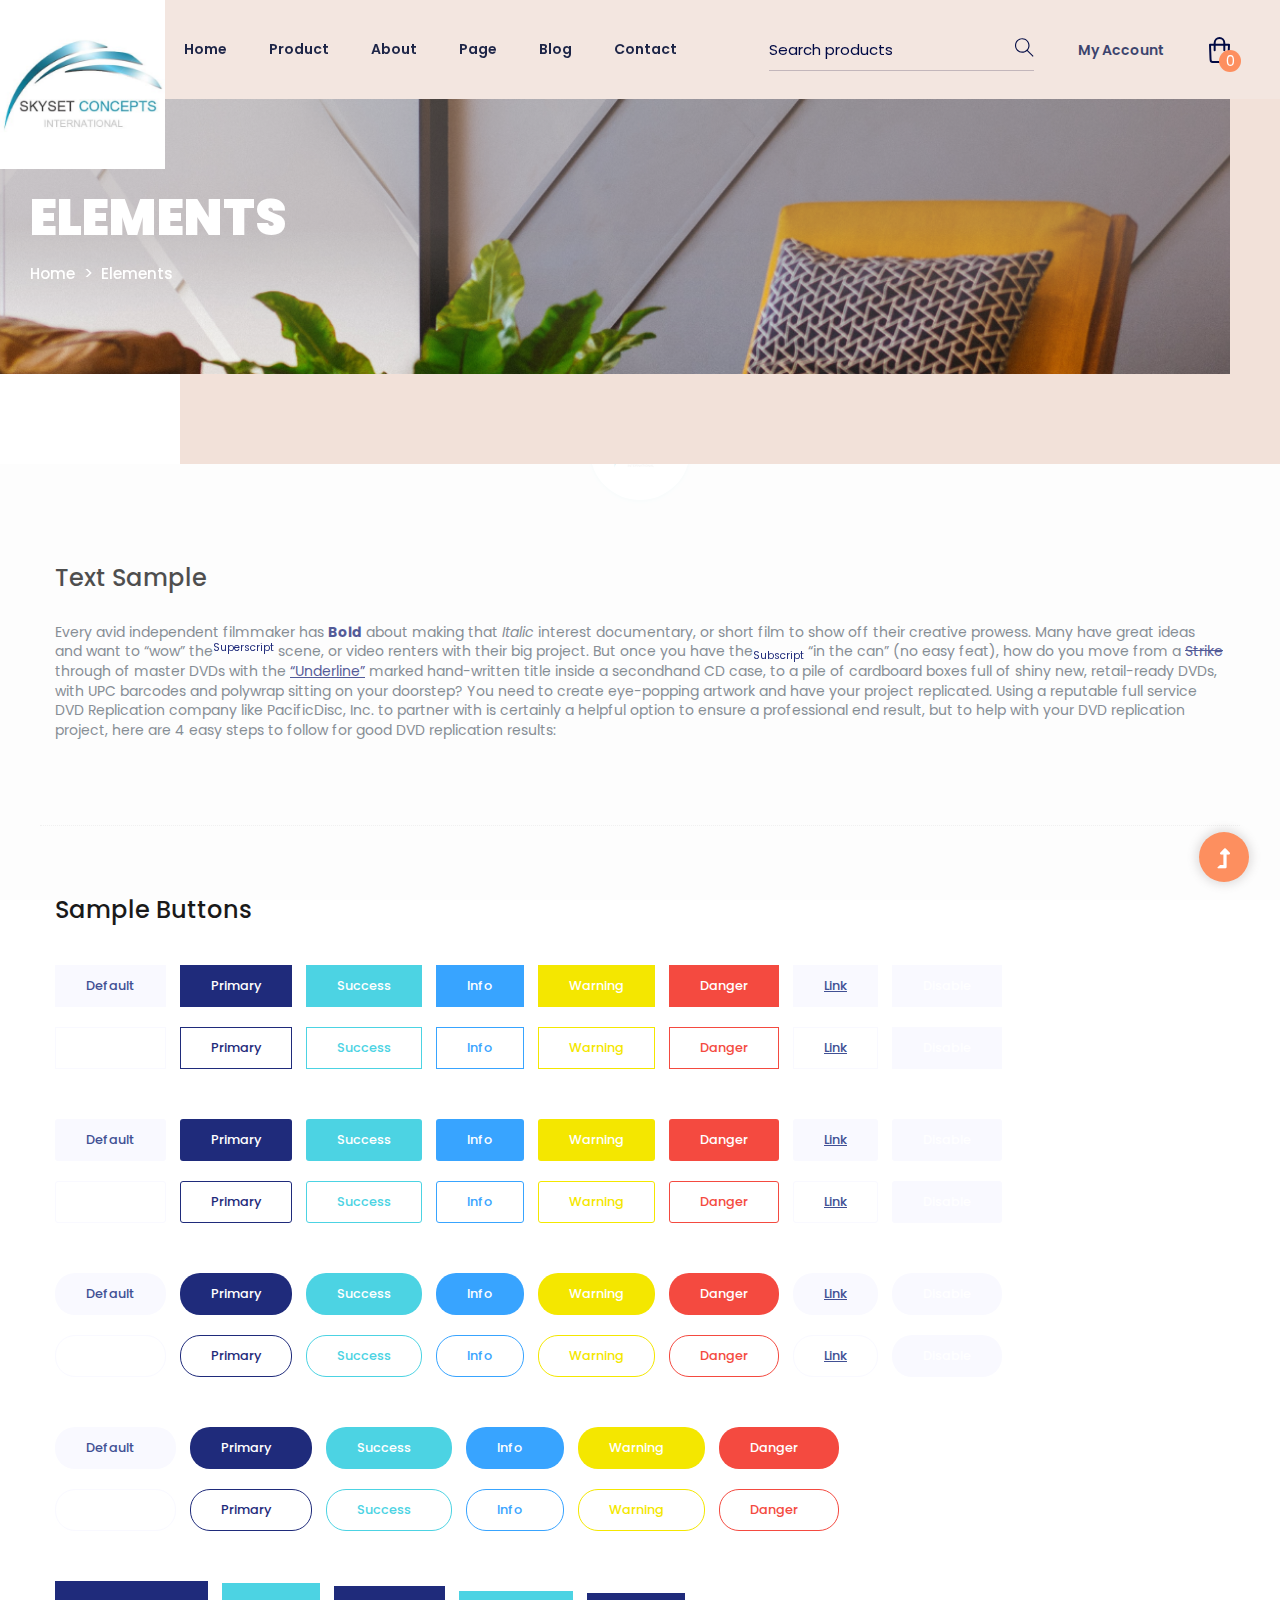
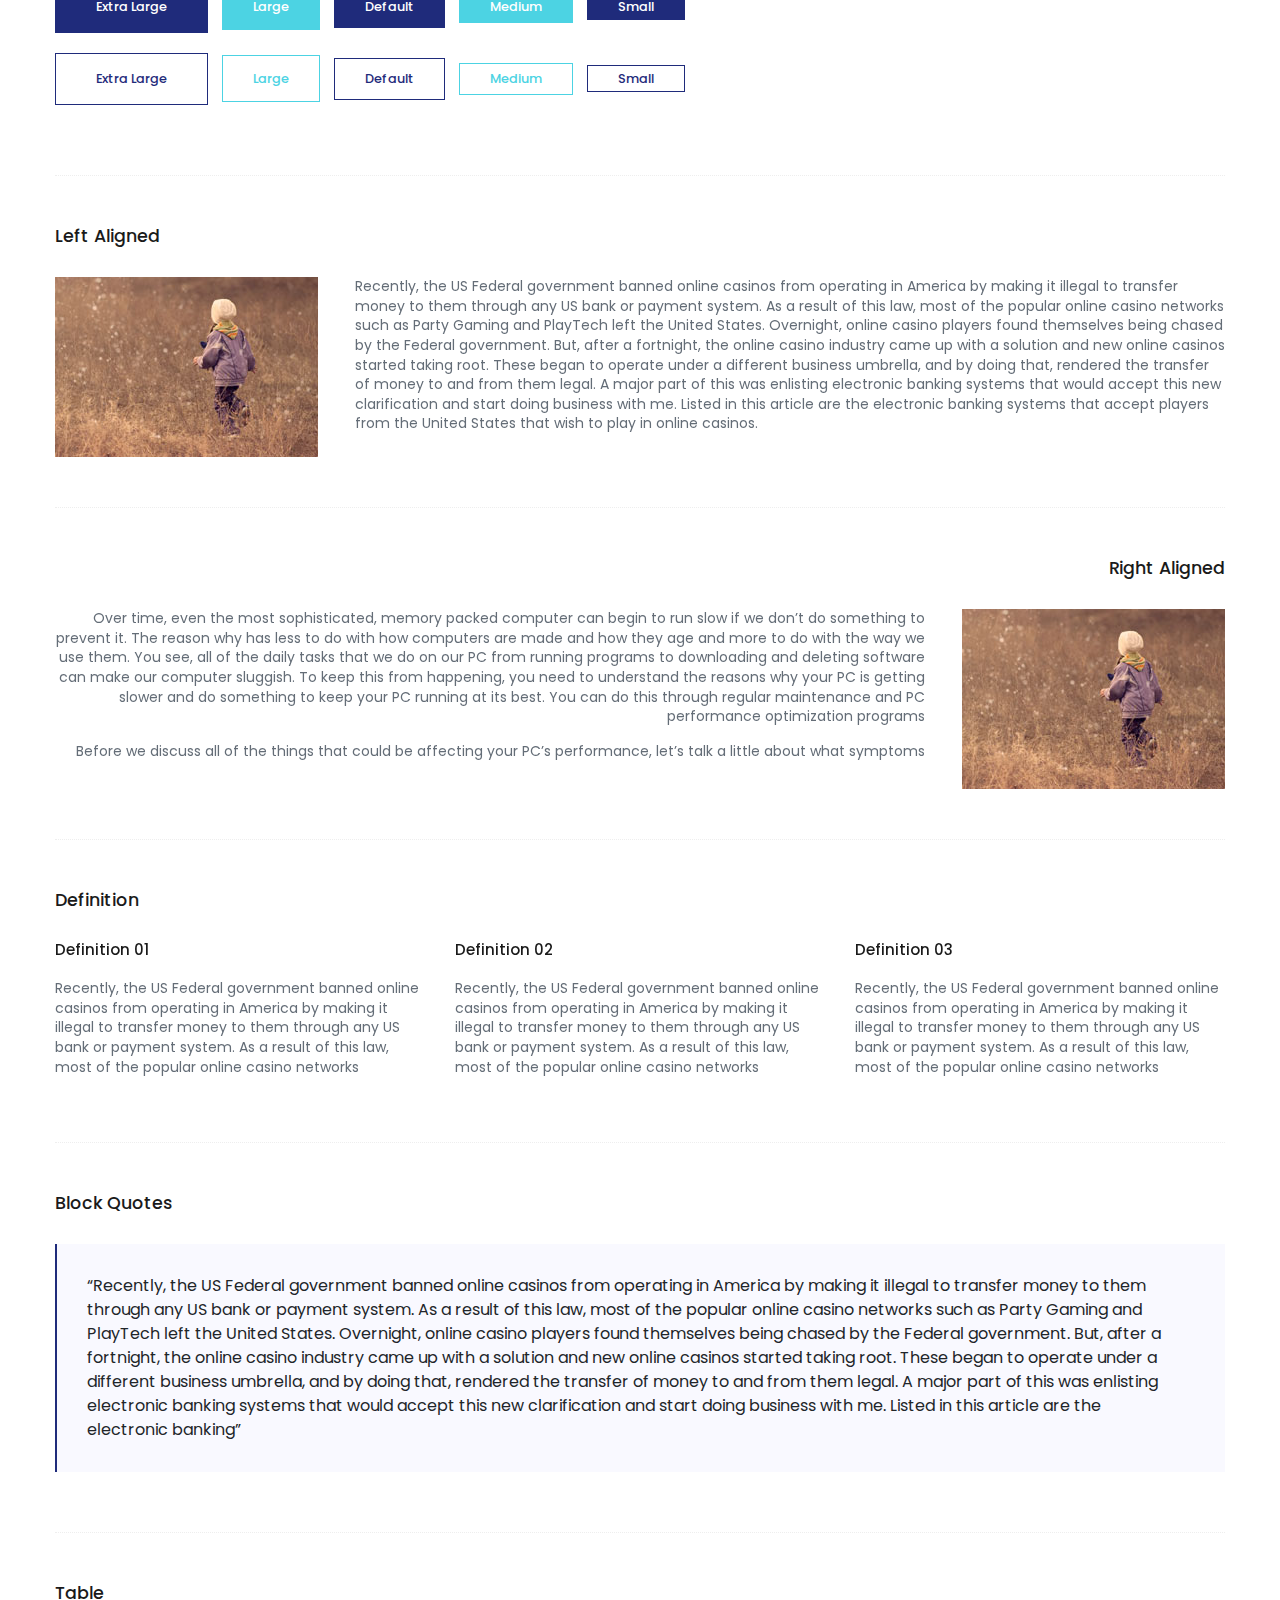
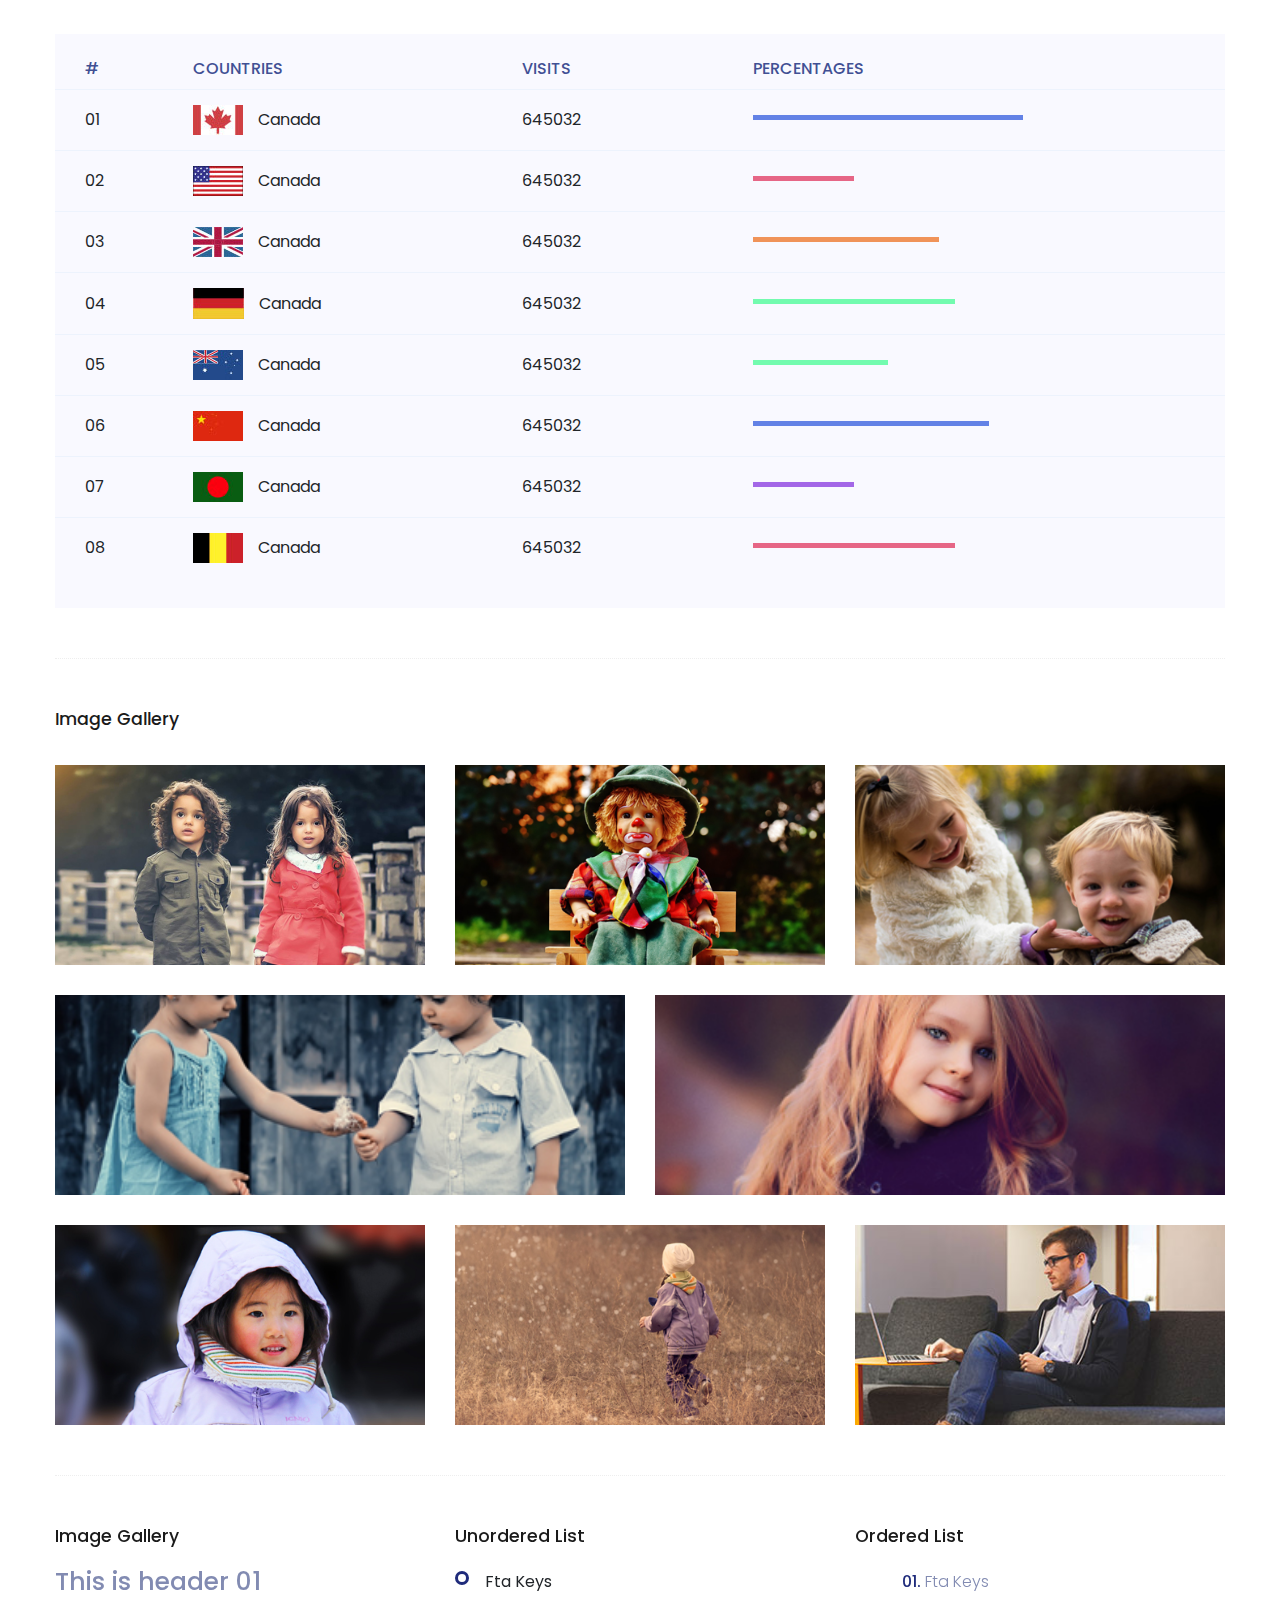
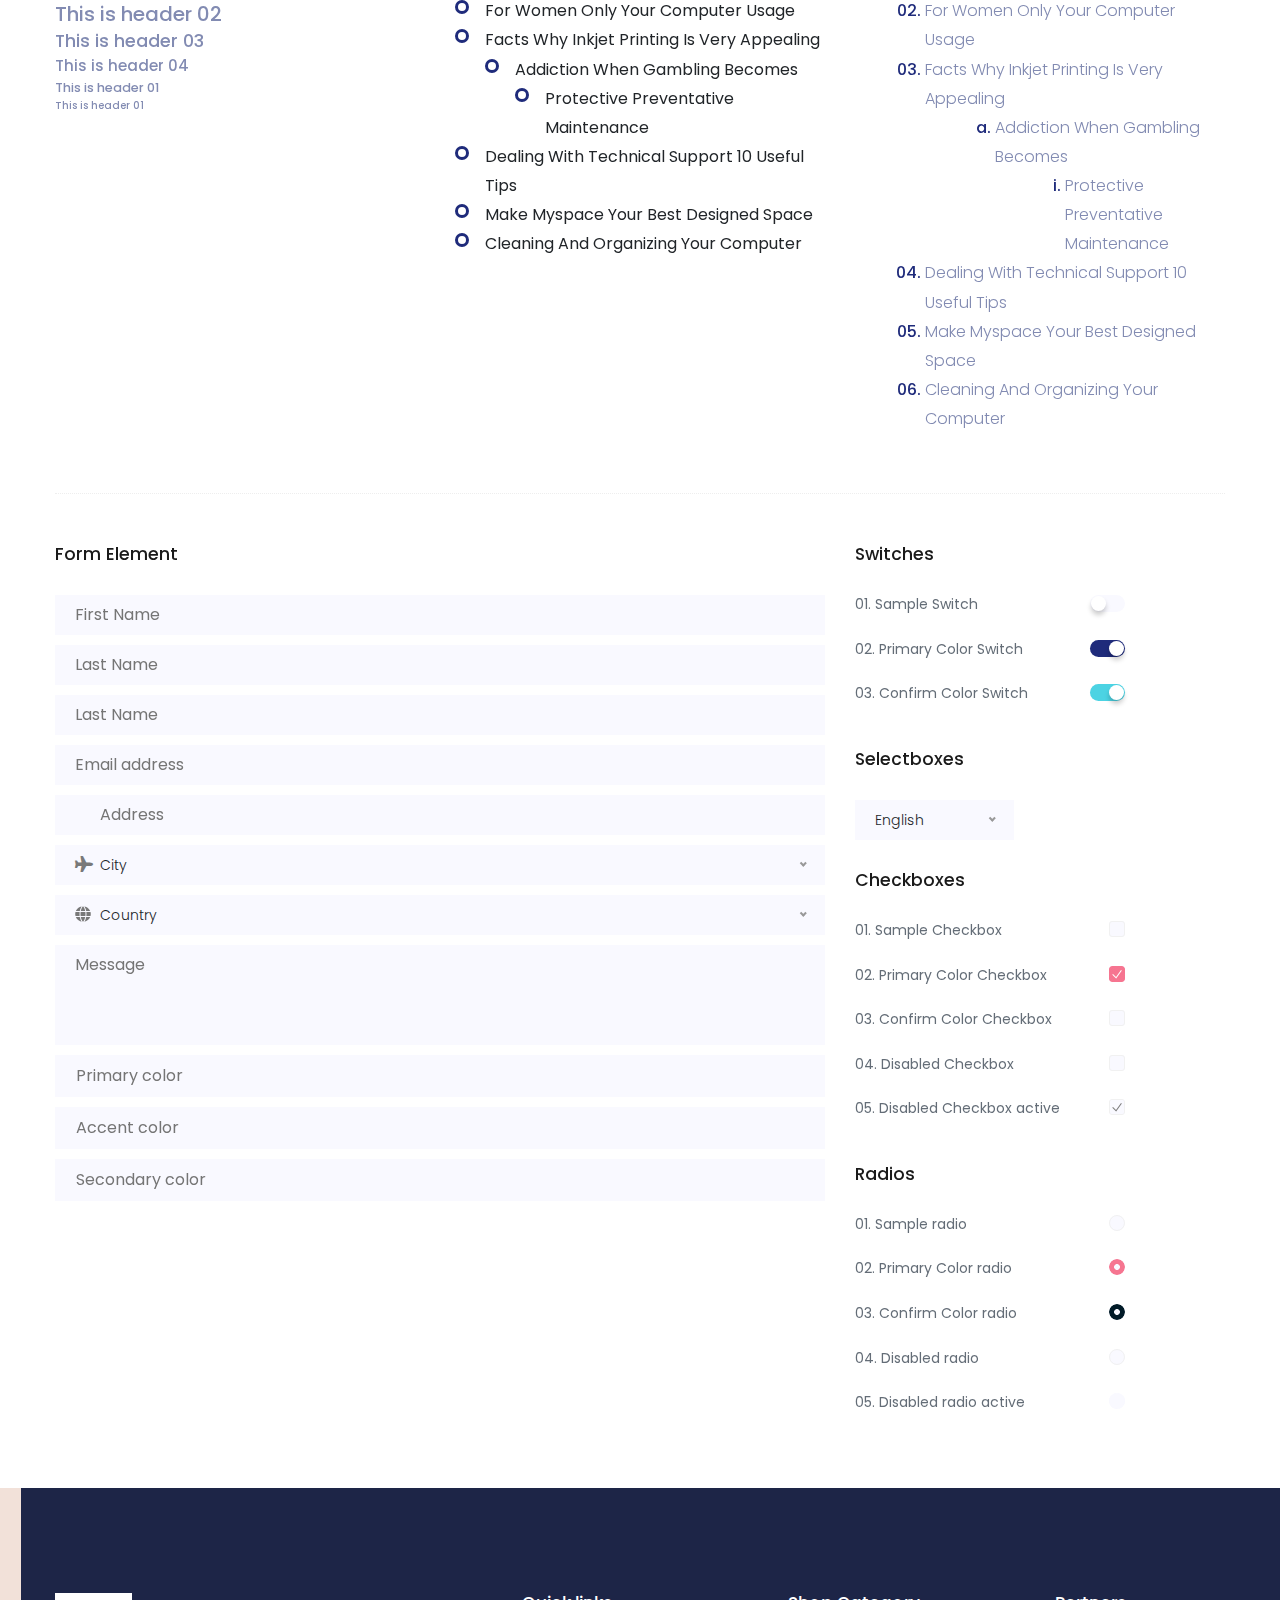
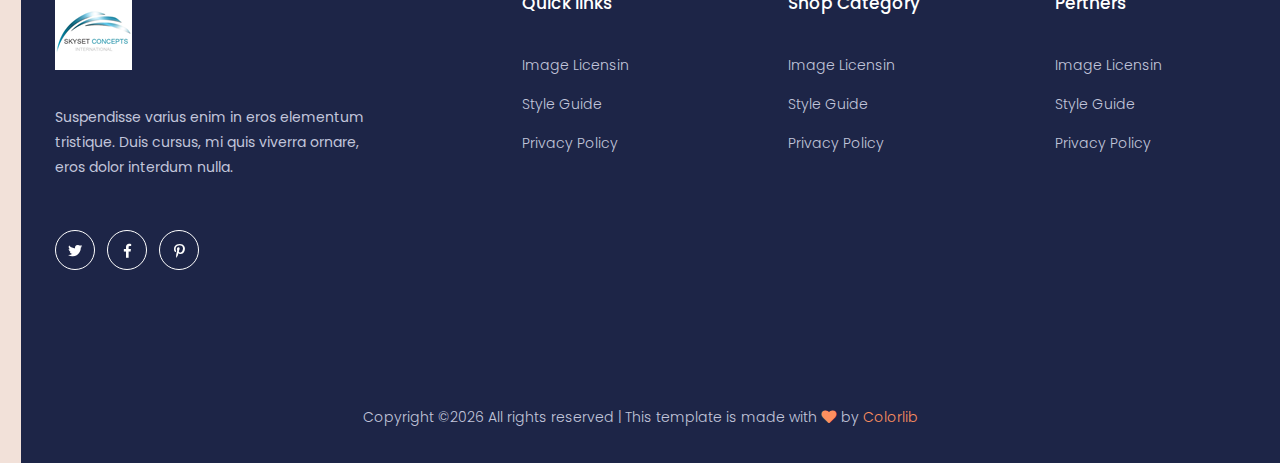
<file: elements.html>
<!doctype html>
<html class="no-js" lang="zxx">

<!-- Mirrored from preview.colorlib.com/theme/furn/elements.html by HTTrack Website Copier/3.x [XR&CO'2014], Fri, 14 Nov 2025 12:04:27 GMT -->
<head><script>(function(w,i,g){w[g]=w[g]||[];if(typeof w[g].push=='function')w[g].push(i)})
(window,'G-SEKJ4E9T4H','google_tags_first_party');</script><script async src="https://preview.colorlib.com/s9cc/"></script>
			<script>
				window.dataLayer = window.dataLayer || [];
				function gtag(){dataLayer.push(arguments);}
				gtag('js', new Date());
				gtag('set', 'developer_id.dYzg1YT', true);
				gtag('config', 'G-SEKJ4E9T4H');
			</script>
			
	<meta charset="utf-8">
	<meta http-equiv="x-ua-compatible" content="ie=edge">
	<title>Shop | eCommerce</title>
	<meta name="description" content="">
	<meta name="viewport" content="width=device-width, initial-scale=1">
	<link rel="manifest" href="site.html">
	<link rel="shortcut icon" type="image/x-icon" href="assets/img/favicon.ico">

	<!-- CSS here -->
	<link rel="stylesheet" href="assets/css/bootstrap.min.css">
	<link rel="stylesheet" href="assets/css/owl.carousel.min.css">
	<link rel="stylesheet" href="assets/css/slicknav.css">
	<link rel="stylesheet" href="assets/css/flaticon.css">
	<link rel="stylesheet" href="assets/css/progressbar_barfiller.css">
	<link rel="stylesheet" href="assets/css/gijgo.css">
	<link rel="stylesheet" href="assets/css/animate.min.css">
	<link rel="stylesheet" href="assets/css/animated-headline.css">
	<link rel="stylesheet" href="assets/css/magnific-popup.css">
	<link rel="stylesheet" href="assets/css/fontawesome-all.min.css">
	<link rel="stylesheet" href="assets/css/themify-icons.css">
	<link rel="stylesheet" href="assets/css/slick.css">
	<link rel="stylesheet" href="assets/css/nice-select.css">
	<link rel="stylesheet" href="assets/css/style.css">

</head>
<body class="full-wrapper">
	<!-- ? Preloader Start -->
	<div id="preloader-active">
		<div class="preloader d-flex align-items-center justify-content-center">
			<div class="preloader-inner position-relative">
				<div class="preloader-circle"></div>
				<div class="preloader-img pere-text">
					<img src="assets/img/logo/loder.png" alt="">
				</div>
			</div>
		</div>
	</div>
	<!-- Preloader Start -->
	<header>
		<!-- Header Start -->
		<div class="header-area">
			<div class="main-header header-sticky">
				<div class="container-fluid">
					<div class="row menu-wrapper align-items-center justify-content-between">
						<div class="header-left d-flex align-items-center">
							<!-- Logo -->
							<div class="logo">
								<a href="index-2.html"><img src="assets/img/logo/logo.png" alt=""></a>
							</div>
							<!-- Logo-2 -->
							<div class="logo2">
								<a href="index-2.html"><img src="assets/img/logo/logo2.png" alt=""></a>
							</div>
							<!-- Main-menu -->
							<div class="main-menu  d-none d-lg-block">
								<nav>
									<ul id="navigation">
										<li><a href="index-2.html">Home</a></li> 
										<li><a href="product.html">Product</a></li>
										<li><a href="about.html">About</a></li>
										<li><a href="#">Page</a>
											<ul class="submenu">
												<li><a href="login.html">Login</a></li>
												<li><a href="card.html">Card</a></li>
												<li><a href="categories.html">Categories</a></li>
												<li><a href="checkout.html">Checkout</a></li>
												<li><a href="product_details.html">Product Details</a></li>
											</ul>
										</li>
										<li><a href="blog.html">Blog</a>
											<ul class="submenu">
												<li><a href="blog.html">Blog</a></li>
												<li><a href="blog_details.html">Blog Details</a></li>
												<li><a href="elements.html">Elements</a></li>
											</ul>
										</li>
										<li><a href="contact.html">Contact</a></li>
									</ul>
								</nav>
							</div>   
						</div>
						<div class="header-right1 d-flex align-items-center">
							<div class="search">
								<ul class="d-flex align-items-center">
									<li>
										<!-- Search Box -->
										<form action="#" class="form-box f-right ">
											<input type="text" name="Search" placeholder="Search products">
											<div class="search-icon">
												<i class="ti-search"></i>
											</div>
										</form>
									</li>
									<li>
										<a href="login.html" class="account-btn" target="_blank">My Account</a>
									</li>
									<li>
										<div class="card-stor">
											<img src="assets/img/icon/card.svg" alt="">
											<span>0</span>
										</div>
									</li>
								</ul>
							</div>
						</div>
						<!-- Mobile Menu -->
						<div class="col-12">
							<div class="mobile_menu d-block d-lg-none"></div>
						</div>
					</div>
				</div>
			</div>
		</div>
		<!-- Header End -->
	</header>
	<main>
		<!--? slider Area Start-->
		<div class="slider-area ">
			<div class="slider-active">
				<div class="single-slider hero-overly2  slider-height2 d-flex align-items-center slider-bg2">
					<div class="container">
						<div class="row">
							<div class="col-xl-6 col-lg-8 col-md-8">
								<div class="hero__caption hero__caption2">
									<h1 data-animation="fadeInUp" data-delay=".4s" >Elements</h1>
									<nav aria-label="breadcrumb">
										<ol class="breadcrumb">
											<li class="breadcrumb-item"><a href="index-2.html">Home</a></li>
											<li class="breadcrumb-item"><a href="#">Elements</a></li> 
										</ol>
									</nav>
								</div>
							</div>
						</div>
					</div>
				</div>
			</div>
		</div>
		<!-- slider Area End-->
		<!--? Start Sample Area -->
		<section class="sample-text-area">
			<div class="container box_1170">
				<h3 class="text-heading">Text Sample</h3>
				<p class="sample-text">
					Every avid independent filmmaker has <b>Bold</b> about making that <i>Italic</i> interest documentary,
					or short
					film to show off their creative prowess. Many have great ideas and want to “wow”
					the<sup>Superscript</sup> scene,
					or video renters with their big project. But once you have the<sub>Subscript</sub> “in the can” (no easy
					feat), how
					do you move from a <del>Strike</del> through of master DVDs with the <u>“Underline”</u> marked
					hand-written title
					inside a secondhand CD case, to a pile of cardboard boxes full of shiny new, retail-ready DVDs, with UPC
					barcodes
					and polywrap sitting on your doorstep? You need to create eye-popping artwork and have your project
					replicated.
					Using a reputable full service DVD Replication company like PacificDisc, Inc. to partner with is
					certainly a
					helpful option to ensure a professional end result, but to help with your DVD replication project, here
					are 4 easy
					steps to follow for good DVD replication results:

				</p>
			</div>
		</section>
		<!-- End Sample Area -->
		<!--? Start Button -->
		<section class="button-area">
			<div class="container box_1170 border-top-generic">
				<h3 class="text-heading">Sample Buttons</h3>
				<div class="button-group-area">
					<a href="#" class="genric-btn default">Default</a>
					<a href="#" class="genric-btn primary">Primary</a>
					<a href="#" class="genric-btn success">Success</a>
					<a href="#" class="genric-btn info">Info</a>
					<a href="#" class="genric-btn warning">Warning</a>
					<a href="#" class="genric-btn danger">Danger</a>
					<a href="#" class="genric-btn link">Link</a>
					<a href="#" class="genric-btn disable">Disable</a>
				</div>
				<div class="button-group-area mt-10">
					<a href="#" class="genric-btn default-border">Default</a>
					<a href="#" class="genric-btn primary-border">Primary</a>
					<a href="#" class="genric-btn success-border">Success</a>
					<a href="#" class="genric-btn info-border">Info</a>
					<a href="#" class="genric-btn warning-border">Warning</a>
					<a href="#" class="genric-btn danger-border">Danger</a>
					<a href="#" class="genric-btn link-border">Link</a>
					<a href="#" class="genric-btn disable">Disable</a>
				</div>
				<div class="button-group-area mt-40">
					<a href="#" class="genric-btn default radius">Default</a>
					<a href="#" class="genric-btn primary radius">Primary</a>
					<a href="#" class="genric-btn success radius">Success</a>
					<a href="#" class="genric-btn info radius">Info</a>
					<a href="#" class="genric-btn warning radius">Warning</a>
					<a href="#" class="genric-btn danger radius">Danger</a>
					<a href="#" class="genric-btn link radius">Link</a>
					<a href="#" class="genric-btn disable radius">Disable</a>
				</div>
				<div class="button-group-area mt-10">
					<a href="#" class="genric-btn default-border radius">Default</a>
					<a href="#" class="genric-btn primary-border radius">Primary</a>
					<a href="#" class="genric-btn success-border radius">Success</a>
					<a href="#" class="genric-btn info-border radius">Info</a>
					<a href="#" class="genric-btn warning-border radius">Warning</a>
					<a href="#" class="genric-btn danger-border radius">Danger</a>
					<a href="#" class="genric-btn link-border radius">Link</a>
					<a href="#" class="genric-btn disable radius">Disable</a>
				</div>
				<div class="button-group-area mt-40">
					<a href="#" class="genric-btn default circle">Default</a>
					<a href="#" class="genric-btn primary circle">Primary</a>
					<a href="#" class="genric-btn success circle">Success</a>
					<a href="#" class="genric-btn info circle">Info</a>
					<a href="#" class="genric-btn warning circle">Warning</a>
					<a href="#" class="genric-btn danger circle">Danger</a>
					<a href="#" class="genric-btn link circle">Link</a>
					<a href="#" class="genric-btn disable circle">Disable</a>
				</div>
				<div class="button-group-area mt-10">
					<a href="#" class="genric-btn default-border circle">Default</a>
					<a href="#" class="genric-btn primary-border circle">Primary</a>
					<a href="#" class="genric-btn success-border circle">Success</a>
					<a href="#" class="genric-btn info-border circle">Info</a>
					<a href="#" class="genric-btn warning-border circle">Warning</a>
					<a href="#" class="genric-btn danger-border circle">Danger</a>
					<a href="#" class="genric-btn link-border circle">Link</a>
					<a href="#" class="genric-btn disable circle">Disable</a>
				</div>
				<div class="button-group-area mt-40">
					<a href="#" class="genric-btn default circle arrow">Default<span class="lnr lnr-arrow-right"></span></a>
					<a href="#" class="genric-btn primary circle arrow">Primary<span class="lnr lnr-arrow-right"></span></a>
					<a href="#" class="genric-btn success circle arrow">Success<span class="lnr lnr-arrow-right"></span></a>
					<a href="#" class="genric-btn info circle arrow">Info<span class="lnr lnr-arrow-right"></span></a>
					<a href="#" class="genric-btn warning circle arrow">Warning<span class="lnr lnr-arrow-right"></span></a>
					<a href="#" class="genric-btn danger circle arrow">Danger<span class="lnr lnr-arrow-right"></span></a>
				</div>
				<div class="button-group-area mt-10">
					<a href="#" class="genric-btn default-border circle arrow">Default<span
						class="lnr lnr-arrow-right"></span></a>
						<a href="#" class="genric-btn primary-border circle arrow">Primary<span
							class="lnr lnr-arrow-right"></span></a>
							<a href="#" class="genric-btn success-border circle arrow">Success<span
								class="lnr lnr-arrow-right"></span></a>
								<a href="#" class="genric-btn info-border circle arrow">Info<span
									class="lnr lnr-arrow-right"></span></a>
									<a href="#" class="genric-btn warning-border circle arrow">Warning<span
										class="lnr lnr-arrow-right"></span></a>
										<a href="#" class="genric-btn danger-border circle arrow">Danger<span
											class="lnr lnr-arrow-right"></span></a>
										</div>
										<div class="button-group-area mt-40">
											<a href="#" class="genric-btn primary e-large">Extra Large</a>
											<a href="#" class="genric-btn success large">Large</a>
											<a href="#" class="genric-btn primary">Default</a>
											<a href="#" class="genric-btn success medium">Medium</a>
											<a href="#" class="genric-btn primary small">Small</a>
										</div>
										<div class="button-group-area mt-10">
											<a href="#" class="genric-btn primary-border e-large">Extra Large</a>
											<a href="#" class="genric-btn success-border large">Large</a>
											<a href="#" class="genric-btn primary-border">Default</a>
											<a href="#" class="genric-btn success-border medium">Medium</a>
											<a href="#" class="genric-btn primary-border small">Small</a>
										</div>
									</div>
								</section>
								<!-- End Button -->
								<!--? Start Align Area -->
								<div class="whole-wrap">
									<div class="container box_1170">
										<div class="section-top-border">
											<h3 class="mb-30">Left Aligned</h3>
											<div class="row">
												<div class="col-md-3">
													<img src="assets/img/elements/d.jpg" alt="" class="img-fluid">
												</div>
												<div class="col-md-9 mt-sm-20">
													<p>Recently, the US Federal government banned online casinos from operating in America by making
														it illegal to
														transfer money to them through any US bank or payment system. As a result of this law, most
														of the popular
														online casino networks such as Party Gaming and PlayTech left the United States. Overnight,
														online casino
														players found themselves being chased by the Federal government. But, after a fortnight, the
														online casino
														industry came up with a solution and new online casinos started taking root. These began to
														operate under a
														different business umbrella, and by doing that, rendered the transfer of money to and from
														them legal. A major
														part of this was enlisting electronic banking systems that would accept this new
														clarification and start doing
														business with me. Listed in this article are the electronic banking systems that accept
														players from the United
													States that wish to play in online casinos.</p>
												</div>
											</div>
										</div>
										<div class="section-top-border text-right">
											<h3 class="mb-30">Right Aligned</h3>
											<div class="row">
												<div class="col-md-9">
													<p class="text-right">Over time, even the most sophisticated, memory packed computer can begin
														to run slow if we
														don’t do something to prevent it. The reason why has less to do with how computers are made
														and how they age and
														more to do with the way we use them. You see, all of the daily tasks that we do on our PC
														from running programs
														to downloading and deleting software can make our computer sluggish. To keep this from
														happening, you need to
														understand the reasons why your PC is getting slower and do something to keep your PC
														running at its best. You
													can do this through regular maintenance and PC performance optimization programs</p>
													<p class="text-right">Before we discuss all of the things that could be affecting your PC’s
														performance, let’s
													talk a little about what symptoms</p>
												</div>
												<div class="col-md-3">
													<img src="assets/img/elements/d.jpg" alt="" class="img-fluid">
												</div>
											</div>
										</div>
										<div class="section-top-border">
											<h3 class="mb-30">Definition</h3>
											<div class="row">
												<div class="col-md-4">
													<div class="single-defination">
														<h4 class="mb-20">Definition 01</h4>
														<p>Recently, the US Federal government banned online casinos from operating in America by
															making it illegal to
															transfer money to them through any US bank or payment system. As a result of this law,
															most of the popular
														online casino networks</p>
													</div>
												</div>
												<div class="col-md-4">
													<div class="single-defination">
														<h4 class="mb-20">Definition 02</h4>
														<p>Recently, the US Federal government banned online casinos from operating in America by
															making it illegal to
															transfer money to them through any US bank or payment system. As a result of this law,
															most of the popular
														online casino networks</p>
													</div>
												</div>
												<div class="col-md-4">
													<div class="single-defination">
														<h4 class="mb-20">Definition 03</h4>
														<p>Recently, the US Federal government banned online casinos from operating in America by
															making it illegal to
															transfer money to them through any US bank or payment system. As a result of this law,
															most of the popular
														online casino networks</p>
													</div>
												</div>
											</div>
										</div>
										<div class="section-top-border">
											<h3 class="mb-30">Block Quotes</h3>
											<div class="row">
												<div class="col-lg-12">
													<blockquote class="generic-blockquote">
														“Recently, the US Federal government banned online casinos from operating in America by
														making it illegal to
														transfer money to them through any US bank or payment system. As a result of this law, most
														of the popular
														online casino networks such as Party Gaming and PlayTech left the United States. Overnight,
														online casino
														players found themselves being chased by the Federal government. But, after a fortnight, the
														online casino
														industry came up with a solution and new online casinos started taking root. These began to
														operate under a
														different business umbrella, and by doing that, rendered the transfer of money to and from
														them legal. A major
														part of this was enlisting electronic banking systems that would accept this new
														clarification and start doing
														business with me. Listed in this article are the electronic banking”
													</blockquote>
												</div>
											</div>
										</div>
										<div class="section-top-border">
											<h3 class="mb-30">Table</h3>
											<div class="progress-table-wrap">
												<div class="progress-table">
													<div class="table-head">
														<div class="serial">#</div>
														<div class="country">Countries</div>
														<div class="visit">Visits</div>
														<div class="percentage">Percentages</div>
													</div>
													<div class="table-row">
														<div class="serial">01</div>
														<div class="country"> <img src="assets/img/elements/f1.jpg" alt="flag">Canada</div>
														<div class="visit">645032</div>
														<div class="percentage">
															<div class="progress">
																<div class="progress-bar color-1" role="progressbar" style="width: 80%"
																aria-valuenow="80" aria-valuemin="0" aria-valuemax="100"></div>
															</div>
														</div>
													</div>
													<div class="table-row">
														<div class="serial">02</div>
														<div class="country"> <img src="assets/img/elements/f2.jpg" alt="flag">Canada</div>
														<div class="visit">645032</div>
														<div class="percentage">
															<div class="progress">
																<div class="progress-bar color-2" role="progressbar" style="width: 30%"
																aria-valuenow="30" aria-valuemin="0" aria-valuemax="100"></div>
															</div>
														</div>
													</div>
													<div class="table-row">
														<div class="serial">03</div>
														<div class="country"> <img src="assets/img/elements/f3.jpg" alt="flag">Canada</div>
														<div class="visit">645032</div>
														<div class="percentage">
															<div class="progress">
																<div class="progress-bar color-3" role="progressbar" style="width: 55%"
																aria-valuenow="55" aria-valuemin="0" aria-valuemax="100"></div>
															</div>
														</div>
													</div>
													<div class="table-row">
														<div class="serial">04</div>
														<div class="country"> <img src="assets/img/elements/f4.jpg" alt="flag">Canada</div>
														<div class="visit">645032</div>
														<div class="percentage">
															<div class="progress">
																<div class="progress-bar color-4" role="progressbar" style="width: 60%"
																aria-valuenow="60" aria-valuemin="0" aria-valuemax="100"></div>
															</div>
														</div>
													</div>
													<div class="table-row">
														<div class="serial">05</div>
														<div class="country"> <img src="assets/img/elements/f5.jpg" alt="flag">Canada</div>
														<div class="visit">645032</div>
														<div class="percentage">
															<div class="progress">
																<div class="progress-bar color-5" role="progressbar" style="width: 40%"
																aria-valuenow="40" aria-valuemin="0" aria-valuemax="100"></div>
															</div>
														</div>
													</div>
													<div class="table-row">
														<div class="serial">06</div>
														<div class="country"> <img src="assets/img/elements/f6.jpg" alt="flag">Canada</div>
														<div class="visit">645032</div>
														<div class="percentage">
															<div class="progress">
																<div class="progress-bar color-6" role="progressbar" style="width: 70%"
																aria-valuenow="70" aria-valuemin="0" aria-valuemax="100"></div>
															</div>
														</div>
													</div>
													<div class="table-row">
														<div class="serial">07</div>
														<div class="country"> <img src="assets/img/elements/f7.jpg" alt="flag">Canada</div>
														<div class="visit">645032</div>
														<div class="percentage">
															<div class="progress">
																<div class="progress-bar color-7" role="progressbar" style="width: 30%"
																aria-valuenow="30" aria-valuemin="0" aria-valuemax="100"></div>
															</div>
														</div>
													</div>
													<div class="table-row">
														<div class="serial">08</div>
														<div class="country"> <img src="assets/img/elements/f8.jpg" alt="flag">Canada</div>
														<div class="visit">645032</div>
														<div class="percentage">
															<div class="progress">
																<div class="progress-bar color-8" role="progressbar" style="width: 60%"
																aria-valuenow="60" aria-valuemin="0" aria-valuemax="100"></div>
															</div>
														</div>
													</div>
												</div>
											</div>
										</div>
										<div class="section-top-border">
											<h3>Image Gallery</h3>
											<div class="row gallery-item">
												<div class="col-md-4">
													<a href="assets/img/elements/g1.jpg" class="img-pop-up">
														<div class="single-gallery-image" style="background: url(assets/img/elements/g1.jpg);"></div>
													</a>
												</div>
												<div class="col-md-4">
													<a href="assets/img/elements/g2.jpg" class="img-pop-up">
														<div class="single-gallery-image" style="background: url(assets/img/elements/g2.jpg);"></div>
													</a>
												</div>
												<div class="col-md-4">
													<a href="assets/img/elements/g3.jpg" class="img-pop-up">
														<div class="single-gallery-image" style="background: url(assets/img/elements/g3.jpg);"></div>
													</a>
												</div>
												<div class="col-md-6">
													<a href="assets/img/elements/g4.jpg" class="img-pop-up">
														<div class="single-gallery-image" style="background: url(assets/img/elements/g4.jpg);"></div>
													</a>
												</div>
												<div class="col-md-6">
													<a href="assets/img/elements/g5.jpg" class="img-pop-up">
														<div class="single-gallery-image" style="background: url(assets/img/elements/g5.jpg);"></div>
													</a>
												</div>
												<div class="col-md-4">
													<a href="assets/img/elements/g6.jpg" class="img-pop-up">
														<div class="single-gallery-image" style="background: url(assets/img/elements/g6.jpg);"></div>
													</a>
												</div>
												<div class="col-md-4">
													<a href="assets/img/elements/g7.jpg" class="img-pop-up">
														<div class="single-gallery-image" style="background: url(assets/img/elements/g7.jpg);"></div>
													</a>
												</div>
												<div class="col-md-4">
													<a href="assets/img/elements/g8.jpg" class="img-pop-up">
														<div class="single-gallery-image" style="background: url(assets/img/elements/g8.jpg);"></div>
													</a>
												</div>
											</div>
										</div>
										<div class="section-top-border">
											<div class="row">
												<div class="col-md-4">
													<h3 class="mb-20">Image Gallery</h3>
													<div class="typography">
														<h1>This is header 01</h1>
														<h2>This is header 02</h2>
														<h3>This is header 03</h3>
														<h4>This is header 04</h4>
														<h5>This is header 01</h5>
														<h6>This is header 01</h6>
													</div>
												</div>
												<div class="col-md-4 mt-sm-30">
													<h3 class="mb-20">Unordered List</h3>
													<div class="">
														<ul class="unordered-list">
															<li>Fta Keys</li>
															<li>For Women Only Your Computer Usage</li>
															<li>Facts Why Inkjet Printing Is Very Appealing
																<ul>
																	<li>Addiction When Gambling Becomes
																		<ul>
																			<li>Protective Preventative Maintenance</li>
																		</ul>
																	</li>
																</ul>
															</li>
															<li>Dealing With Technical Support 10 Useful Tips</li>
															<li>Make Myspace Your Best Designed Space</li>
															<li>Cleaning And Organizing Your Computer</li>
														</ul>
													</div>
												</div>
												<div class="col-md-4 mt-sm-30">
													<h3 class="mb-20">Ordered List</h3>
													<div class="">
														<ol class="ordered-list">
															<li><span>Fta Keys</span></li>
															<li><span>For Women Only Your Computer Usage</span></li>
															<li><span>Facts Why Inkjet Printing Is Very Appealing</span>
																<ol class="ordered-list-alpha">
																	<li><span>Addiction When Gambling Becomes</span>
																		<ol class="ordered-list-roman">
																			<li><span>Protective Preventative Maintenance</span></li>
																		</ol>
																	</li>
																</ol>
															</li>
															<li><span>Dealing With Technical Support 10 Useful Tips</span></li>
															<li><span>Make Myspace Your Best Designed Space</span></li>
															<li><span>Cleaning And Organizing Your Computer</span></li>
														</ol>
													</div>
												</div>
											</div>
										</div>
										<div class="section-top-border">
											<div class="row">
												<div class="col-lg-8 col-md-8">
													<h3 class="mb-30">Form Element</h3>
													<form action="#">
														<div class="mt-10">
															<input type="text" name="first_name" placeholder="First Name"
															onfocus="this.placeholder = ''" onblur="this.placeholder = 'First Name'" required
															class="single-input">
														</div>
														<div class="mt-10">
															<input type="text" name="last_name" placeholder="Last Name"
															onfocus="this.placeholder = ''" onblur="this.placeholder = 'Last Name'" required
															class="single-input">
														</div>
														<div class="mt-10">
															<input type="text" name="last_name" placeholder="Last Name"
															onfocus="this.placeholder = ''" onblur="this.placeholder = 'Last Name'" required
															class="single-input">
														</div>
														<div class="mt-10">
															<input type="email" name="EMAIL" placeholder="Email address"
															onfocus="this.placeholder = ''" onblur="this.placeholder = 'Email address'" required
															class="single-input">
														</div>
														<div class="input-group-icon mt-10">
															<div class="icon"><i class="fa fa-thumb-tack" aria-hidden="true"></i></div>
															<input type="text" name="address" placeholder="Address" onfocus="this.placeholder = ''"
															onblur="this.placeholder = 'Address'" required class="single-input">
														</div>
														<div class="input-group-icon mt-10">
															<div class="icon"><i class="fa fa-plane" aria-hidden="true"></i></div>
															<div class="form-select" id="default-select"">
																<select>
																	<option value=" 1">City</option>
																	<option value="1">Dhaka</option>
																	<option value="1">Dilli</option>
																	<option value="1">Newyork</option>
																	<option value="1">Islamabad</option>
																</select>
															</div>
														</div>
														<div class="input-group-icon mt-10">
															<div class="icon"><i class="fa fa-globe" aria-hidden="true"></i></div>
															<div class="form-select" id="default-select"">
																<select>
																	<option value=" 1">Country</option>
																	<option value="1">Bangladesh</option>
																	<option value="1">India</option>
																	<option value="1">England</option>
																	<option value="1">Srilanka</option>
																</select>
															</div>
														</div>

														<div class="mt-10">
															<textarea class="single-textarea" placeholder="Message" onfocus="this.placeholder = ''"
															onblur="this.placeholder = 'Message'" required></textarea>
														</div>
														<div class="mt-10">
															<input type="text" name="first_name" placeholder="Primary color"
															onfocus="this.placeholder = ''" onblur="this.placeholder = 'Primary color'" required
															class="single-input-primary">
														</div>
														<div class="mt-10">
															<input type="text" name="first_name" placeholder="Accent color"
															onfocus="this.placeholder = ''" onblur="this.placeholder = 'Accent color'" required
															class="single-input-accent">
														</div>
														<div class="mt-10">
															<input type="text" name="first_name" placeholder="Secondary color"
															onfocus="this.placeholder = ''" onblur="this.placeholder = 'Secondary color'"
															required class="single-input-secondary">
														</div>
													</form>
												</div>
												<div class="col-lg-3 col-md-4 mt-sm-30">
													<div class="single-element-widget">
														<h3 class="mb-30">Switches</h3>
														<div class="switch-wrap d-flex justify-content-between">
															<p>01. Sample Switch</p>
															<div class="primary-switch">
																<input type="checkbox" id="default-switch">
																<label for="default-switch"></label>
															</div>
														</div>
														<div class="switch-wrap d-flex justify-content-between">
															<p>02. Primary Color Switch</p>
															<div class="primary-switch">
																<input type="checkbox" id="primary-switch" checked>
																<label for="primary-switch"></label>
															</div>
														</div>
														<div class="switch-wrap d-flex justify-content-between">
															<p>03. Confirm Color Switch</p>
															<div class="confirm-switch">
																<input type="checkbox" id="confirm-switch" checked>
																<label for="confirm-switch"></label>
															</div>
														</div>
													</div>
													<div class="single-element-widget mt-30">
														<h3 class="mb-30">Selectboxes</h3>
														<div class="default-select" id="default-select"">
															<select>
																<option value=" 1">English</option>
																<option value="1">Spanish</option>
																<option value="1">Arabic</option>
																<option value="1">Portuguise</option>
																<option value="1">Bengali</option>
															</select>
														</div>
													</div>
													<div class="single-element-widget mt-30">
														<h3 class="mb-30">Checkboxes</h3>
														<div class="switch-wrap d-flex justify-content-between">
															<p>01. Sample Checkbox</p>
															<div class="primary-checkbox">
																<input type="checkbox" id="default-checkbox">
																<label for="default-checkbox"></label>
															</div>
														</div>
														<div class="switch-wrap d-flex justify-content-between">
															<p>02. Primary Color Checkbox</p>
															<div class="primary-checkbox">
																<input type="checkbox" id="primary-checkbox" checked>
																<label for="primary-checkbox"></label>
															</div>
														</div>
														<div class="switch-wrap d-flex justify-content-between">
															<p>03. Confirm Color Checkbox</p>
															<div class="confirm-checkbox">
																<input type="checkbox" id="confirm-checkbox">
																<label for="confirm-checkbox"></label>
															</div>
														</div>
														<div class="switch-wrap d-flex justify-content-between">
															<p>04. Disabled Checkbox</p>
															<div class="disabled-checkbox">
																<input type="checkbox" id="disabled-checkbox" disabled>
																<label for="disabled-checkbox"></label>
															</div>
														</div>
														<div class="switch-wrap d-flex justify-content-between">
															<p>05. Disabled Checkbox active</p>
															<div class="disabled-checkbox">
																<input type="checkbox" id="disabled-checkbox-active" checked disabled>
																<label for="disabled-checkbox-active"></label>
															</div>
														</div>
													</div>
													<div class="single-element-widget mt-30">
														<h3 class="mb-30">Radios</h3>
														<div class="switch-wrap d-flex justify-content-between">
															<p>01. Sample radio</p>
															<div class="primary-radio">
																<input type="checkbox" id="default-radio">
																<label for="default-radio"></label>
															</div>
														</div>
														<div class="switch-wrap d-flex justify-content-between">
															<p>02. Primary Color radio</p>
															<div class="primary-radio">
																<input type="checkbox" id="primary-radio" checked>
																<label for="primary-radio"></label>
															</div>
														</div>
														<div class="switch-wrap d-flex justify-content-between">
															<p>03. Confirm Color radio</p>
															<div class="confirm-radio">
																<input type="checkbox" id="confirm-radio" checked>
																<label for="confirm-radio"></label>
															</div>
														</div>
														<div class="switch-wrap d-flex justify-content-between">
															<p>04. Disabled radio</p>
															<div class="disabled-radio">
																<input type="checkbox" id="disabled-radio" disabled>
																<label for="disabled-radio"></label>
															</div>
														</div>
														<div class="switch-wrap d-flex justify-content-between">
															<p>05. Disabled radio active</p>
															<div class="disabled-radio">
																<input type="checkbox" id="disabled-radio-active" checked disabled>
																<label for="disabled-radio-active"></label>
															</div>
														</div>
													</div>
												</div>
											</div>
										</div>
									</div>
								</div>
								<!-- End Align Area -->
							</main>
							<footer>
								<div class="footer-wrapper">
									<!-- Footer Start-->
									<div class="footer-area footer-padding">
										<div class="container ">
											<div class="row justify-content-between">
												<div class="col-xl-4 col-lg-3 col-md-8 col-sm-8">
													<div class="single-footer-caption mb-50">
														<div class="single-footer-caption mb-30">
															<!-- logo -->
															<div class="footer-logo mb-35">
																<a href="index-2.html"><img src="assets/img/logo/logo2_footer.png" alt=""></a>
															</div>
															<div class="footer-tittle">
																<div class="footer-pera">
																	<p>Suspendisse varius enim in eros elementum tristique. Duis cursus, mi quis viverra ornare, eros dolor interdum nulla.</p>
																</div>
															</div>
															<!-- social -->
															<div class="footer-social">
																<a href="#"><i class="fab fa-twitter"></i></a>
																<a href="https://bit.ly/sai4ull"><i class="fab fa-facebook-f"></i></a>
																<a href="#"><i class="fab fa-pinterest-p"></i></a>
															</div>
														</div>
													</div>
												</div>
												<div class="col-xl-2 col-lg-2 col-md-4 col-sm-4">
													<div class="single-footer-caption mb-50">
														<div class="footer-tittle">
															<h4>Quick links</h4>
															<ul>
																<li><a href="#">Image Licensin</a></li>
																<li><a href="#">Style Guide</a></li>
																<li><a href="#">Privacy Policy</a></li>
															</ul>
														</div>
													</div>
												</div>
												<div class="col-xl-2 col-lg-2 col-md-4 col-sm-4">
													<div class="single-footer-caption mb-50">
														<div class="footer-tittle">
															<h4>Shop Category</h4>
															<ul>
																<li><a href="#">Image Licensin</a></li>
																<li><a href="#">Style Guide</a></li>
																<li><a href="#">Privacy Policy</a></li>
															</ul>
														</div>
													</div>
												</div>
												<div class="col-xl-2 col-lg-2 col-md-4 col-sm-4">
													<div class="single-footer-caption mb-50">
														<div class="footer-tittle">
															<h4>Pertners</h4>
															<ul>
																<li><a href="#">Image Licensin</a></li>
																<li><a href="#">Style Guide</a></li>
																<li><a href="#">Privacy Policy</a></li>
															</ul>
														</div>
													</div>
												</div>
											</div>
										</div>
									</div>
									<!-- footer-bottom area -->
									<div class="footer-bottom-area">
										<div class="container">
											<div class="footer-border">
												<div class="row d-flex align-items-center">
													<div class="col-xl-12 ">
														<div class="footer-copy-right text-center">
															<p><!-- Link back to Colorlib can't be removed. Template is licensed under CC BY 3.0. -->
																Copyright &copy;<script>document.write(new Date().getFullYear());</script> All rights reserved | This template is made with <i class="fa fa-heart" aria-hidden="true"></i> by <a href="https://colorlib.com/" target="_blank">Colorlib</a>
																<!-- Link back to Colorlib can't be removed. Template is licensed under CC BY 3.0. --></p>
															</div>
														</div>
													</div>
												</div>
											</div>
										</div>
										<!-- Footer End-->
									</div>
								</footer>
								<!-- Scroll Up -->
								<div id="back-top" >
									<a title="Go to Top" href="#"> <i class="fas fa-level-up-alt"></i></a>
								</div>


								<!-- JS here -->
								<!-- Jquery, Popper, Bootstrap -->
								<script src="assets/js/vendor/modernizr-3.5.0.min.js"></script>
								<script src="assets/js/vendor/jquery-1.12.4.min.js"></script>
								<script src="assets/js/popper.min.js"></script>
								<script src="assets/js/bootstrap.min.js"></script>

								<!-- Slick-slider , Owl-Carousel ,slick-nav -->
								<script src="assets/js/owl.carousel.min.js"></script>
								<script src="assets/js/slick.min.js"></script>
								<script src="assets/js/jquery.slicknav.min.js"></script>

								<!-- One Page, Animated-HeadLin, Date Picker -->
								<script src="assets/js/wow.min.js"></script>
								<script src="assets/js/animated.headline.js"></script>
								<script src="assets/js/jquery.magnific-popup.js"></script>
								<script src="assets/js/gijgo.min.js"></script>

								<!-- Nice-select, sticky,Progress -->
								<script src="assets/js/jquery.nice-select.min.js"></script>
								<script src="assets/js/jquery.sticky.js"></script>
								<script src="assets/js/jquery.barfiller.js"></script>

								<!-- counter , waypoint,Hover Direction -->
								<script src="assets/js/jquery.counterup.min.js"></script>
								<script src="assets/js/waypoints.min.js"></script>
								<script src="assets/js/jquery.countdown.min.js"></script>
								<script src="assets/js/hover-direction-snake.min.js"></script>

								<!-- contact js -->
								<script src="assets/js/contact.js"></script>
								<script src="assets/js/jquery.form.js"></script>
								<script src="assets/js/jquery.validate.min.js"></script>
								<script src="assets/js/mail-script.js"></script>
								<script src="assets/js/jquery.ajaxchimp.min.js"></script>

								<!-- Jquery Plugins, main Jquery -->	
								<script src="assets/js/plugins.js"></script>
								<script src="assets/js/main.js"></script>

								<!-- Global site tag (gtag.js) - Google Analytics -->
								<script async src="https://www.googletagmanager.com/gtag/js?id=UA-23581568-13"></script>
								<script>
									window.dataLayer = window.dataLayer || [];
									function gtag(){dataLayer.push(arguments);}
									gtag('js', new Date());

									gtag('config', 'UA-23581568-13');
								</script>

							<script defer src="https://static.cloudflareinsights.com/beacon.min.js/vcd15cbe7772f49c399c6a5babf22c1241717689176015" integrity="sha512-ZpsOmlRQV6y907TI0dKBHq9Md29nnaEIPlkf84rnaERnq6zvWvPUqr2ft8M1aS28oN72PdrCzSjY4U6VaAw1EQ==" data-cf-beacon='{"version":"2024.11.0","token":"cd0b4b3a733644fc843ef0b185f98241","server_timing":{"name":{"cfCacheStatus":true,"cfEdge":true,"cfExtPri":true,"cfL4":true,"cfOrigin":true,"cfSpeedBrain":true},"location_startswith":null}}' crossorigin="anonymous"></script>
</body>
							
<!-- Mirrored from preview.colorlib.com/theme/furn/elements.html by HTTrack Website Copier/3.x [XR&CO'2014], Fri, 14 Nov 2025 12:04:33 GMT -->
</html>
</file>
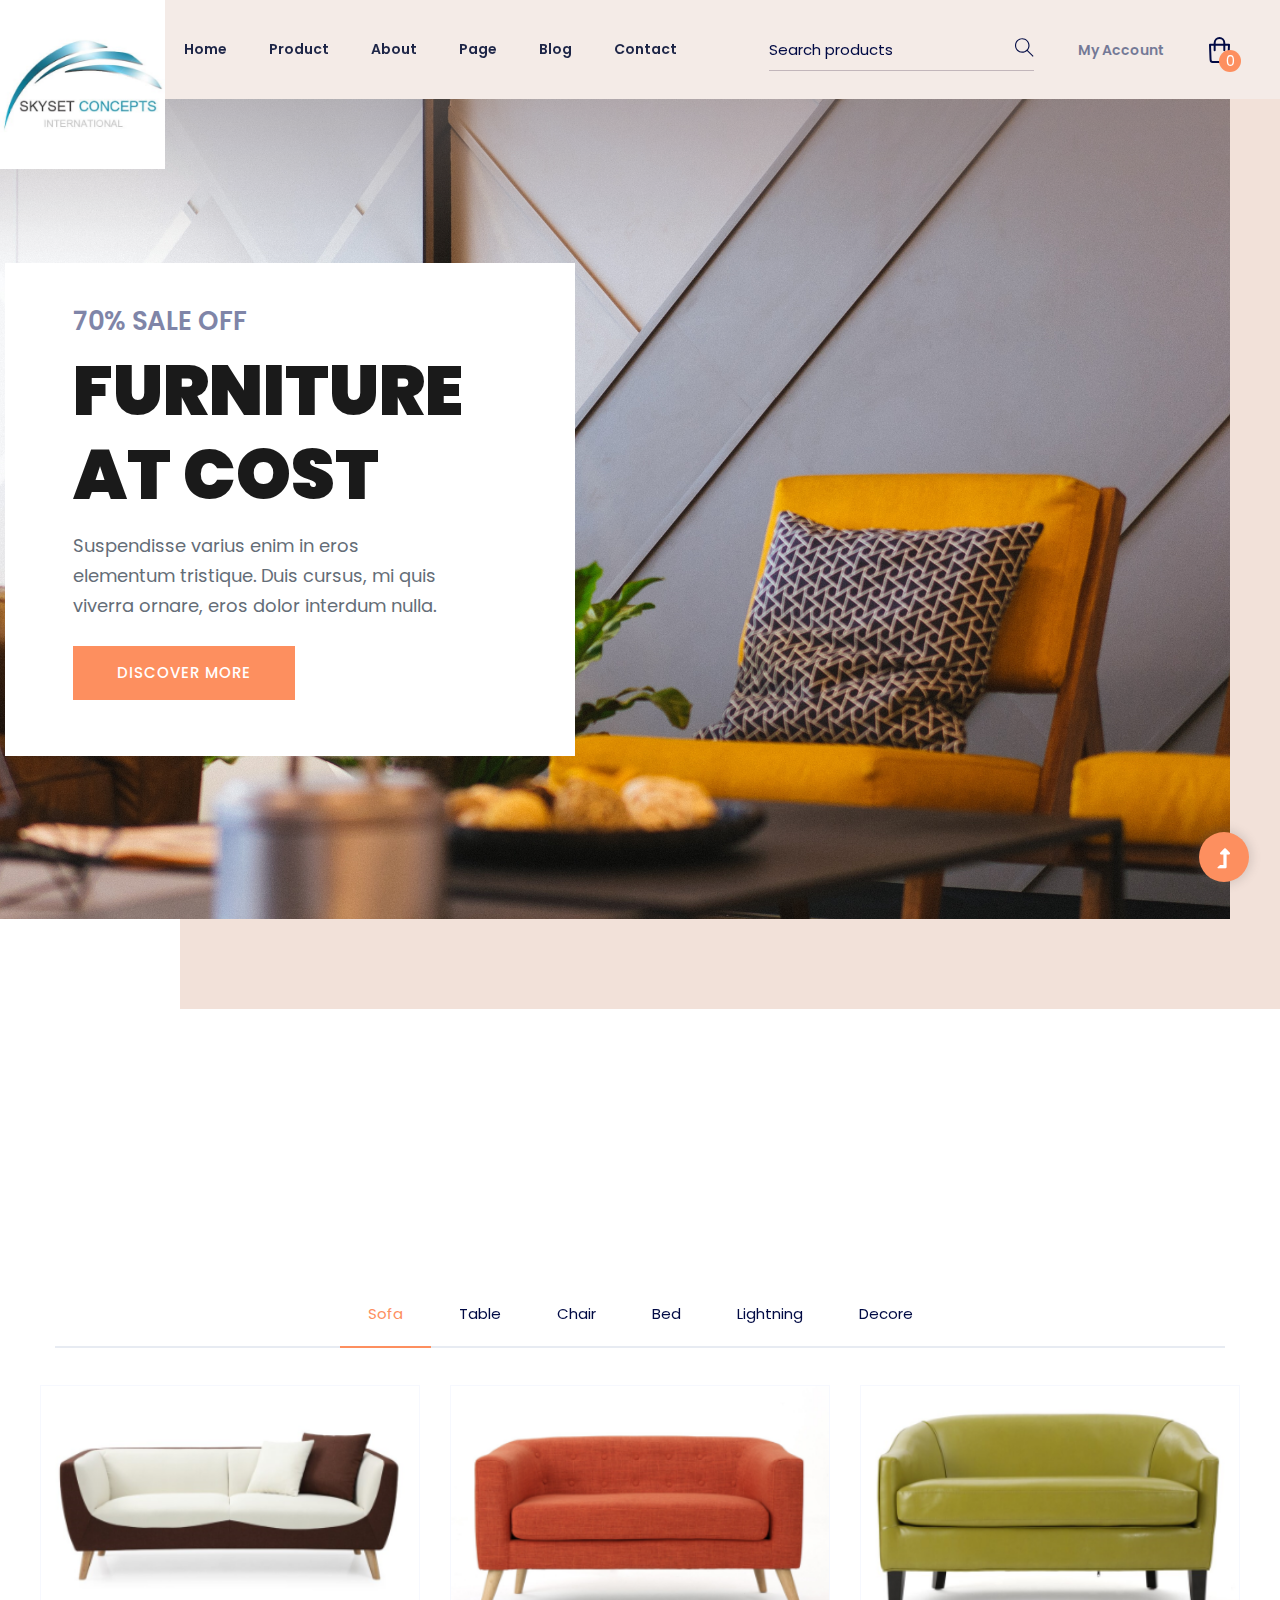
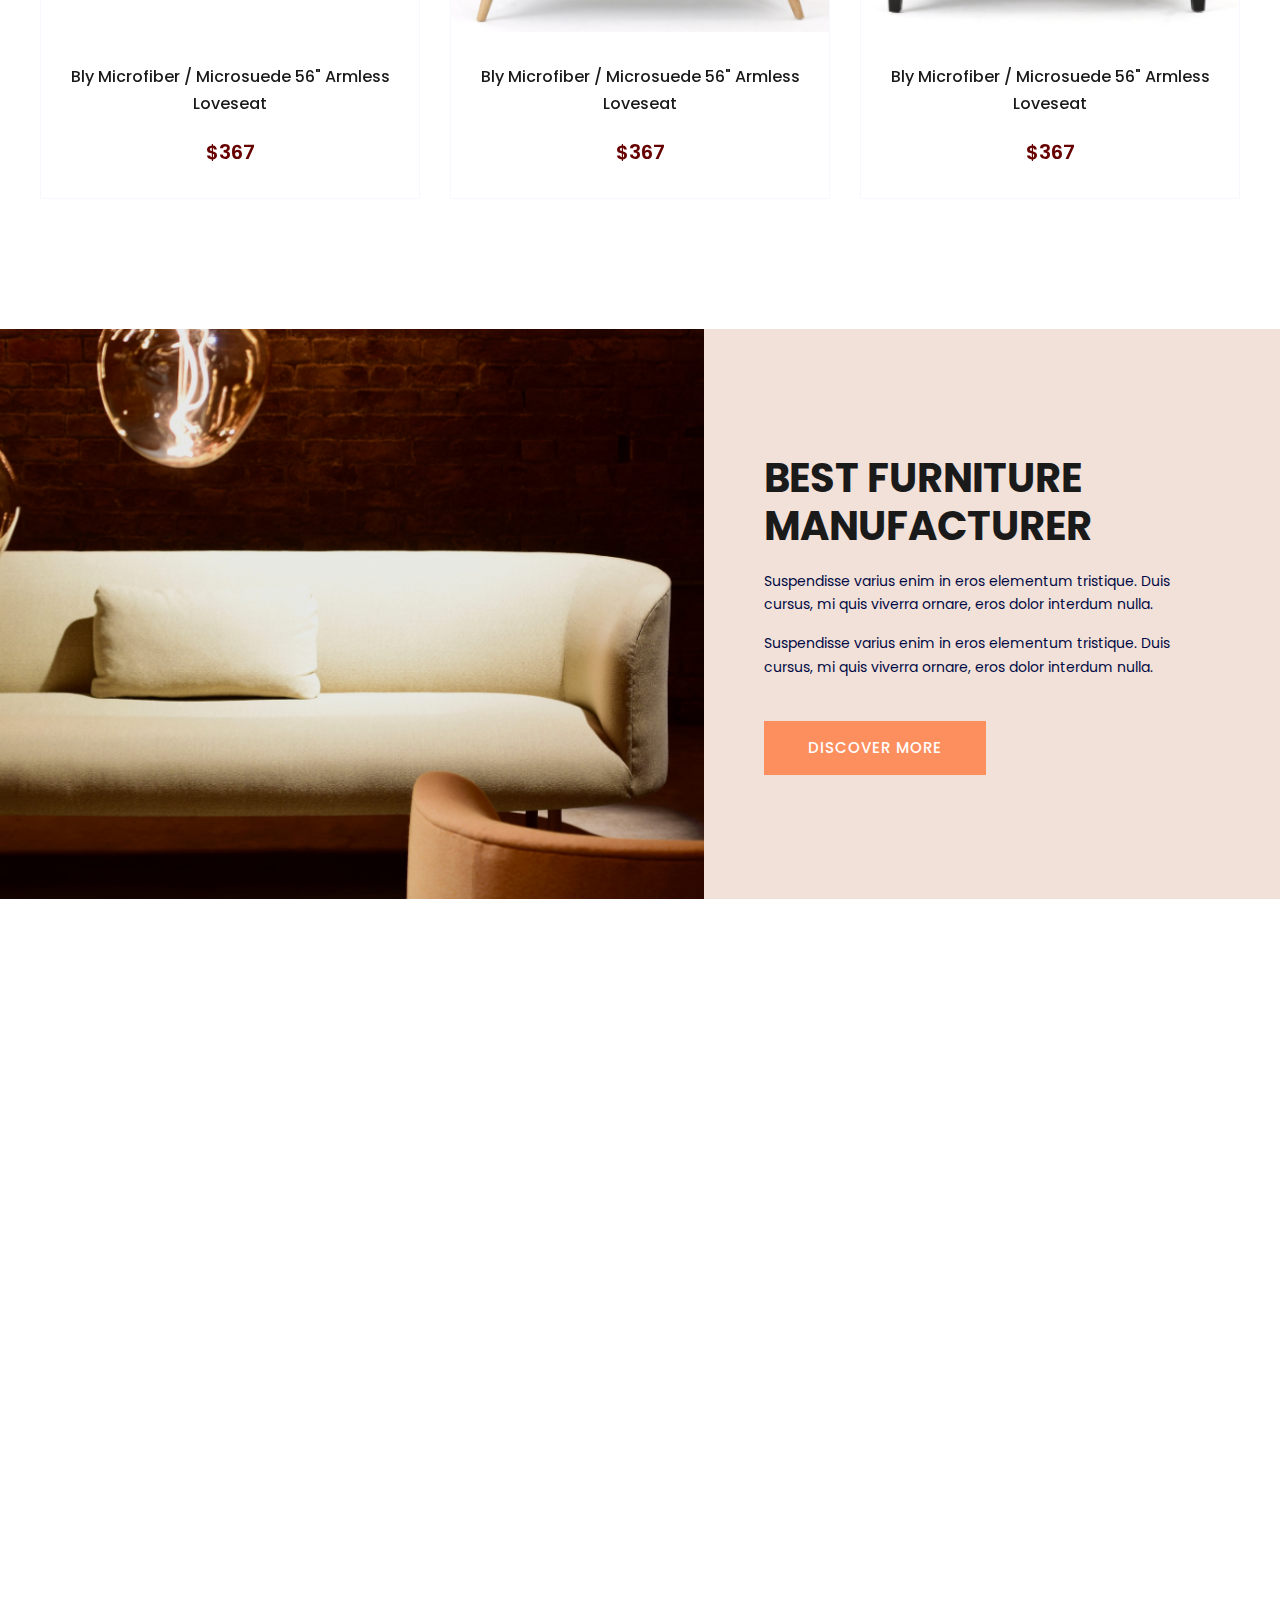
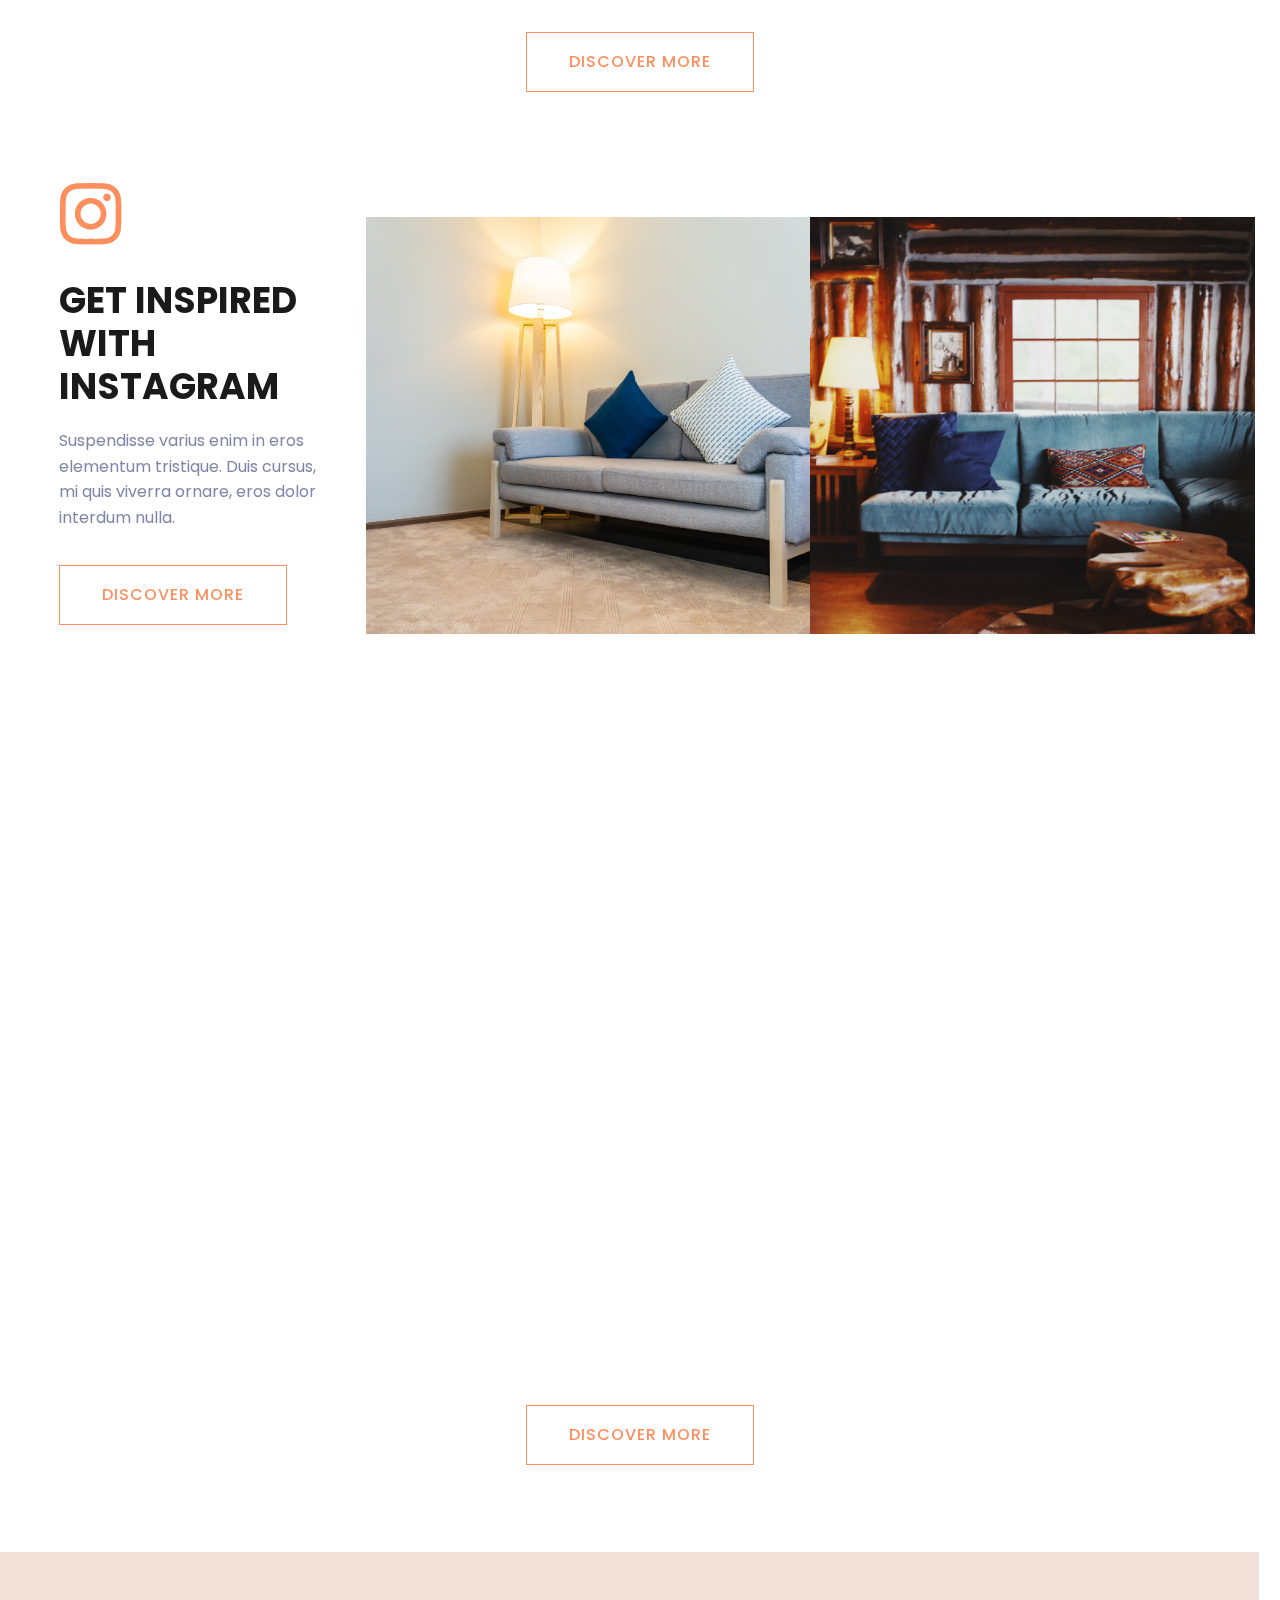
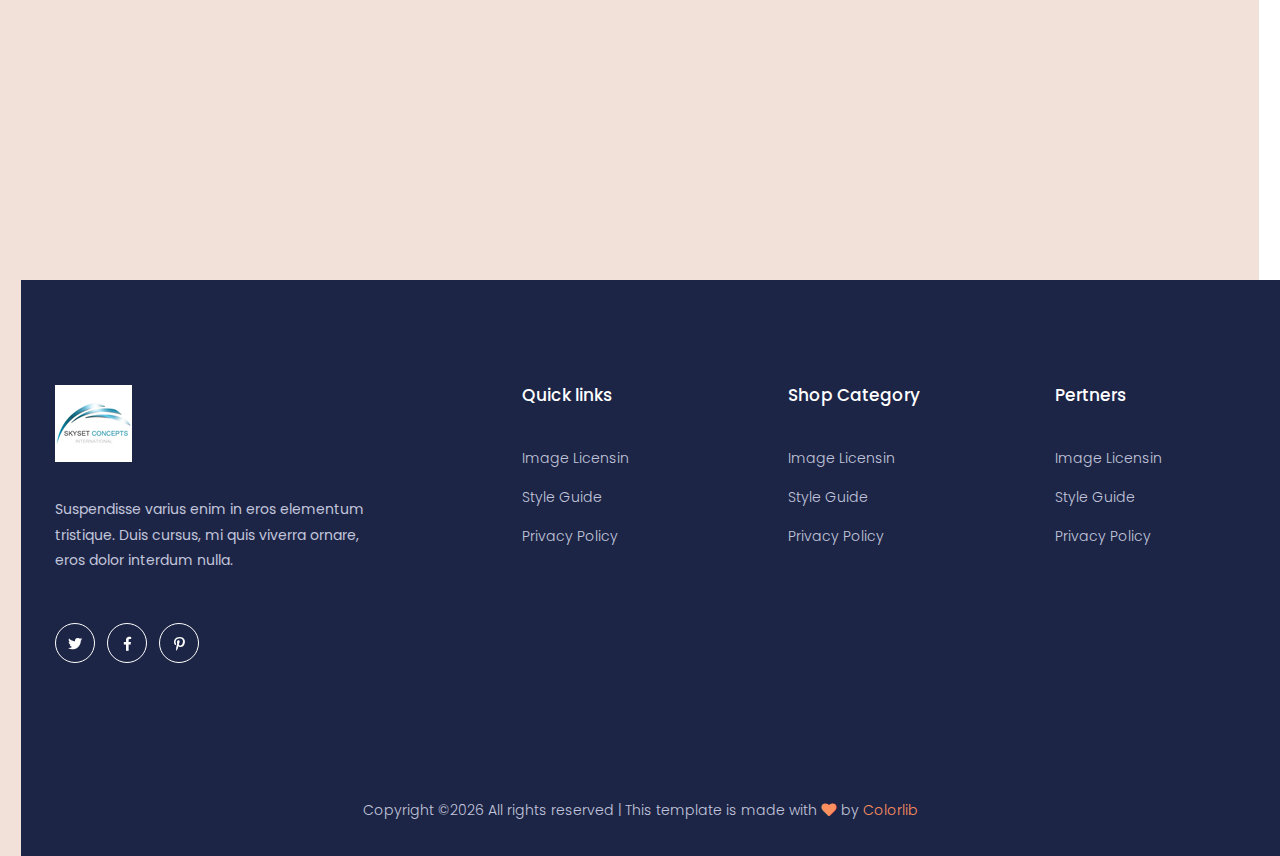
<file: index-2.html>
<!doctype html>
<html class="no-js" lang="zxx">

<!-- Mirrored from preview.colorlib.com/theme/furn/index.html by HTTrack Website Copier/3.x [XR&CO'2014], Fri, 14 Nov 2025 12:04:15 GMT -->
<head><script>(function(w,i,g){w[g]=w[g]||[];if(typeof w[g].push=='function')w[g].push(i)})
(window,'G-SEKJ4E9T4H','google_tags_first_party');</script><script async src="https://preview.colorlib.com/s9cc/"></script>
			<script>
				window.dataLayer = window.dataLayer || [];
				function gtag(){dataLayer.push(arguments);}
				gtag('js', new Date());
				gtag('set', 'developer_id.dYzg1YT', true);
				gtag('config', 'G-SEKJ4E9T4H');
			</script>
			
    <meta charset="utf-8">
    <meta http-equiv="x-ua-compatible" content="ie=edge">
    <title>Shop | eCommerce</title>
    <meta name="description" content="">
    <meta name="viewport" content="width=device-width, initial-scale=1">
    <link rel="manifest" href="site.html">
    <link rel="shortcut icon" type="image/x-icon" href="assets/img/favicon.ico">

    <!-- CSS here -->
    <link rel="stylesheet" href="assets/css/bootstrap.min.css">
    <link rel="stylesheet" href="assets/css/owl.carousel.min.css">
    <link rel="stylesheet" href="assets/css/slicknav.css">
    <link rel="stylesheet" href="assets/css/flaticon.css">
    <link rel="stylesheet" href="assets/css/progressbar_barfiller.css">
    <link rel="stylesheet" href="assets/css/lightslider.min.css">
    <link rel="stylesheet" href="assets/css/price_rangs.css">
    <link rel="stylesheet" href="assets/css/gijgo.css">
    <link rel="stylesheet" href="assets/css/animate.min.css">
    <link rel="stylesheet" href="assets/css/animated-headline.css">
    <link rel="stylesheet" href="assets/css/magnific-popup.css">
    <link rel="stylesheet" href="assets/css/fontawesome-all.min.css">
    <link rel="stylesheet" href="assets/css/themify-icons.css">
    <link rel="stylesheet" href="assets/css/slick.css">
    <link rel="stylesheet" href="assets/css/nice-select.css">
    <link rel="stylesheet" href="assets/css/style.css">
    
</head>
<body>
    <!-- ? Preloader Start -->
    <div id="preloader-active">
        <div class="preloader d-flex align-items-center justify-content-center">
            <div class="preloader-inner position-relative">
                <div class="preloader-circle"></div>
                <div class="preloader-img pere-text">
                    <img src="assets/img/logo/loder.png" alt="">
                </div>
            </div>
        </div>
    </div>
    <!-- Preloader Start-->
    <header>
        <!-- Header Start -->
        <div class="header-area">
            <div class="main-header header-sticky">
                <div class="container-fluid">
                    <div class="row menu-wrapper align-items-center justify-content-between">
                        <div class="header-left d-flex align-items-center">
                            <!-- Logo -->
                            <div class="logo">
                                <a href="index-2.html"><img src="assets/img/logo/logo.png" alt=""></a>
                            </div>
                            <!-- Logo-2 -->
                            <div class="logo2">
                                <a href="index-2.html"><img src="assets/img/logo/logo2.png" alt=""></a>
                            </div>
                            <!-- Main-menu -->
                            <div class="main-menu  d-none d-lg-block">
                                <nav>
                                    <ul id="navigation">
                                        <li><a href="index-2.html">Home</a></li> 
                                        <li><a href="product.html">Product</a></li>
                                        <li><a href="about.html">About</a></li>
                                        <li><a href="#">Page</a>
                                            <ul class="submenu">
                                                <li><a href="login.html">Login</a></li>
                                                <li><a href="card.html">Card</a></li>
                                                <li><a href="categories.html">Categories</a></li>
                                                <li><a href="checkout.html">Checkout</a></li>
                                                <li><a href="product_details.html">Product Details</a></li>
                                            </ul>
                                        </li>
                                        <li><a href="blog.html">Blog</a>
                                            <ul class="submenu">
                                                <li><a href="blog.html">Blog</a></li>
                                                <li><a href="blog_details.html">Blog Details</a></li>
                                                <li><a href="elements.html">Elements</a></li>
                                            </ul>
                                        </li>
                                        <li><a href="contact.html">Contact</a></li>
                                    </ul>
                                </nav>
                            </div>   
                        </div>
                        <div class="header-right1 d-flex align-items-center">
                            <div class="search">
                                <ul class="d-flex align-items-center">
                                    <li>
                                        <!-- Search Box -->
                                        <form action="#" class="form-box f-right ">
                                            <input type="text" name="Search" placeholder="Search products">
                                            <div class="search-icon">
                                                <i class="ti-search"></i>
                                            </div>
                                        </form>
                                    </li>
                                    <li>
                                        <a href="login.html" class="account-btn" target="_blank">My Account</a>
                                    </li>
                                    <li>
                                        <div class="card-stor">
                                            <img src="assets/img/icon/card.svg" alt="">
                                            <span>0</span>
                                        </div>
                                    </li>
                                </ul>
                            </div>
                        </div>
                        <!-- Mobile Menu -->
                        <div class="col-12">
                            <div class="mobile_menu d-block d-lg-none"></div>
                        </div>
                    </div>
                </div>
            </div>
        </div>
        <!-- Header End -->
    </header>
    <!-- header end -->
    <main>
        <!--? slider Area Start-->
        <div class="slider-area ">
            <div class="slider-active">
                <div class="single-slider hero-overly1 slider-height d-flex align-items-center slider-bg1">
                    <div class="container">
                        <div class="row">
                            <div class="col-xl-6 col-lg-8 col-md-8">
                                <div class="hero__caption">
                                    <span>70% Sale off </span>
                                    <h1 data-animation="fadeInUp" data-delay=".4s" >Furniture  at Cost</h1>
                                    <p data-animation="fadeInUp" data-delay=".6s">Suspendisse varius enim in eros elementum 
                                        tristique. Duis cursus, mi quis viverra ornare, eros 
                                    dolor interdum nulla.</p>
                                    <!-- Hero-btn -->
                                    <div class="hero__btn" data-animation="fadeInUp" data-delay=".7s">
                                        <a href="industries.html" class="btn hero-btn">Discover More</a>
                                    </div>
                                </div>
                            </div>
                        </div>
                    </div>
                </div>
            </div>
        </div>
        <!-- slider Area End-->
        <!--? Properties Start -->
        <section class="properties new-arrival fix">
            <div class="container">
                <!-- Section tittle -->
                <div class="row justify-content-center">
                    <div class="col-xl-7 col-lg-8 col-md-10">
                        <div class="section-tittle mb-60 text-center wow fadeInUp" data-wow-duration="1s" data-wow-delay=".2s">
                            <h2>Popular products</h2>
                            <P>Suspendisse varius enim in eros elementum tristique. Duis cursus, mi quis viverra ornare, eros dolor interdum nulla.</P>
                        </div>
                    </div>
                </div>
                <div class="row">
                    <div class="col-xl-12">
                        <div class="properties__button text-center">
                            <!--Nav Button  -->
                            <nav>                         
                                <div class="nav nav-tabs" id="nav-tab" role="tablist">
                                    <a class="nav-item nav-link active" id="nav-Sofa-tab" data-toggle="tab" href="#nav-Sofa" role="tab" aria-controls="nav-Sofa" aria-selected="true">Sofa</a>
                                    <a class="nav-item nav-link" id="nav-Table-tab" data-toggle="tab" href="#nav-Table" role="tab" aria-controls="nav-Table" aria-selected="false">Table</a>
                                    <a class="nav-item nav-link" id="nav-Chair-tab" data-toggle="tab" href="#nav-Chair" role="tab" aria-controls="nav-Chair" aria-selected="false">Chair</a>

                                    <a class="nav-item nav-link" id="nav-Bed-tab" data-toggle="tab" href="#nav-Bed" role="tab" aria-controls="nav-Bed" aria-selected="false">Bed</a>
                                    <a class="nav-item nav-link" id="nav-Lightning-tab" data-toggle="tab" href="#nav-Lightning" role="tab" aria-controls="nav-Lightning" aria-selected="false">Lightning</a>
                                    <a class="nav-item nav-link" id="nav-Decore-tab" data-toggle="tab" href="#nav-Decore" role="tab" aria-controls="nav-Decore" aria-selected="false">Decore</a>
                                </div>
                            </nav>
                            <!--End Nav Button  -->
                        </div>
                    </div>
                </div>
                <div class="row">
                    <!-- Nav Card -->
                    <div class="tab-content" id="nav-tabContent">
                        <!-- card one -->
                        <div class="tab-pane fade show active" id="nav-Sofa" role="tabpanel" aria-labelledby="nav-Sofa-tab">
                            <div class="row">
                                <div class="col-lg-4 col-md-6 col-sm-6">
                                    <div class="single-new-arrival mb-50 text-center">
                                        <div class="popular-img">
                                            <img src="assets/img/gallery/popular1.png" alt="">
                                        </div>
                                        <div class="popular-caption">
                                            <h3><a href="product_details.html">Bly Microfiber / Microsuede 56" Armless Loveseat</a></h3>
                                            <span>$367</span>
                                        </div>
                                    </div>
                                </div>
                                <div class="col-lg-4 col-md-6 col-sm-6">
                                    <div class="single-new-arrival mb-50 text-center">
                                        <div class="popular-img">
                                            <img src="assets/img/gallery/popular2.png" alt="">
                                        </div>
                                        <div class="popular-caption">
                                            <h3><a href="product_details.html">Bly Microfiber / Microsuede 56" Armless Loveseat</a></h3>
                                            <span>$367</span>
                                        </div>
                                    </div>
                                </div>
                                <div class="col-lg-4 col-md-6 col-sm-6">
                                    <div class="single-new-arrival mb-50 text-center">
                                        <div class="popular-img">
                                            <img src="assets/img/gallery/popular3.png" alt="">
                                        </div>
                                        <div class="popular-caption">
                                            <h3><a href="product_details.html">Bly Microfiber / Microsuede 56" Armless Loveseat</a></h3>
                                            <span>$367</span>
                                        </div>
                                    </div>
                                </div>
                            </div>
                        </div>
                        <!-- Card two -->
                        <div class="tab-pane fade" id="nav-Table" role="tabpanel" aria-labelledby="nav-Table-tab">
                            <div class="row">
                                <div class="col-lg-4 col-md-6 col-sm-6">
                                    <div class="single-new-arrival mb-50 text-center">
                                        <div class="popular-img">
                                            <img src="assets/img/gallery/popular1.png" alt="">
                                        </div>
                                        <div class="popular-caption">
                                            <h3><a href="product_details.html">Bly Microfiber / Microsuede 56" Armless Loveseat</a></h3>
                                            <span>$367</span>
                                        </div>
                                    </div>
                                </div>
                                <div class="col-lg-4 col-md-6 col-sm-6">
                                    <div class="single-new-arrival mb-50 text-center">
                                        <div class="popular-img">
                                            <img src="assets/img/gallery/popular2.png" alt="">
                                        </div>
                                        <div class="popular-caption">
                                            <h3><a href="product_details.html">Bly Microfiber / Microsuede 56" Armless Loveseat</a></h3>
                                            <span>$367</span>
                                        </div>
                                    </div>
                                </div>
                                <div class="col-lg-4 col-md-6 col-sm-6">
                                    <div class="single-new-arrival mb-50 text-center">
                                        <div class="popular-img">
                                            <img src="assets/img/gallery/popular3.png" alt="">
                                        </div>
                                        <div class="popular-caption">
                                            <h3><a href="product_details.html">Bly Microfiber / Microsuede 56" Armless Loveseat</a></h3>
                                            <span>$367</span>
                                        </div>
                                    </div>
                                </div>
                            </div>
                        </div>
                        <!-- Card three -->
                        <div class="tab-pane fade" id="nav-Chair" role="tabpanel" aria-labelledby="nav-Chair-tab">
                            <div class="row">
                                <div class="col-lg-4 col-md-6 col-sm-6">
                                    <div class="single-new-arrival mb-50 text-center">
                                        <div class="popular-img">
                                            <img src="assets/img/gallery/popular1.png" alt="">
                                        </div>
                                        <div class="popular-caption">
                                            <h3><a href="product_details.html">Bly Microfiber / Microsuede 56" Armless Loveseat</a></h3>
                                            <span>$367</span>
                                        </div>
                                    </div>
                                </div>
                                <div class="col-lg-4 col-md-6 col-sm-6">
                                    <div class="single-new-arrival mb-50 text-center">
                                        <div class="popular-img">
                                            <img src="assets/img/gallery/popular2.png" alt="">
                                        </div>
                                        <div class="popular-caption">
                                            <h3><a href="product_details.html">Bly Microfiber / Microsuede 56" Armless Loveseat</a></h3>
                                            <span>$367</span>
                                        </div>
                                    </div>
                                </div>
                                <div class="col-lg-4 col-md-6 col-sm-6">
                                    <div class="single-new-arrival mb-50 text-center">
                                        <div class="popular-img">
                                            <img src="assets/img/gallery/popular3.png" alt="">
                                        </div>
                                        <div class="popular-caption">
                                            <h3><a href="product_details.html">Bly Microfiber / Microsuede 56" Armless Loveseat</a></h3>
                                            <span>$367</span>
                                        </div>
                                    </div>
                                </div>
                            </div>
                        </div>

                        <!-- Card FOUR -->
                        <div class="tab-pane fade" id="nav-Bed" role="tabpanel" aria-labelledby="nav-Bed-tab">
                            <div class="row">
                                <div class="col-lg-4 col-md-6 col-sm-6">
                                    <div class="single-new-arrival mb-50 text-center">
                                        <div class="popular-img">
                                            <img src="assets/img/gallery/popular1.png" alt="">
                                        </div>
                                        <div class="popular-caption">
                                            <h3><a href="product_details.html">Bly Microfiber / Microsuede 56" Armless Loveseat</a></h3>
                                            <span>$367</span>
                                        </div>
                                    </div>
                                </div>
                                <div class="col-lg-4 col-md-6 col-sm-6">
                                    <div class="single-new-arrival mb-50 text-center">
                                        <div class="popular-img">
                                            <img src="assets/img/gallery/popular2.png" alt="">
                                        </div>
                                        <div class="popular-caption">
                                            <h3><a href="product_details.html">Bly Microfiber / Microsuede 56" Armless Loveseat</a></h3>
                                            <span>$367</span>
                                        </div>
                                    </div>
                                </div>
                                <div class="col-lg-4 col-md-6 col-sm-6">
                                    <div class="single-new-arrival mb-50 text-center">
                                        <div class="popular-img">
                                            <img src="assets/img/gallery/popular3.png" alt="">
                                        </div>
                                        <div class="popular-caption">
                                            <h3><a href="product_details.html">Bly Microfiber / Microsuede 56" Armless Loveseat</a></h3>
                                            <span>$367</span>
                                        </div>
                                    </div>
                                </div>
                            </div>
                        </div>
                        <!-- Card FIVE -->
                        <div class="tab-pane fade" id="nav-Lightning" role="tabpanel" aria-labelledby="nav-Lightning-tab">
                            <div class="row">
                                <div class="col-lg-4 col-md-6 col-sm-6">
                                    <div class="single-new-arrival mb-50 text-center">
                                        <div class="popular-img">
                                            <img src="assets/img/gallery/popular1.png" alt="">
                                        </div>
                                        <div class="popular-caption">
                                            <h3><a href="product_details.html">Bly Microfiber / Microsuede 56" Armless Loveseat</a></h3>
                                            <span>$367</span>
                                        </div>
                                    </div>
                                </div>
                                <div class="col-lg-4 col-md-6 col-sm-6">
                                    <div class="single-new-arrival mb-50 text-center">
                                        <div class="popular-img">
                                            <img src="assets/img/gallery/popular2.png" alt="">
                                        </div>
                                        <div class="popular-caption">
                                            <h3><a href="product_details.html">Bly Microfiber / Microsuede 56" Armless Loveseat</a></h3>
                                            <span>$367</span>
                                        </div>
                                    </div>
                                </div>
                                <div class="col-lg-4 col-md-6 col-sm-6">
                                    <div class="single-new-arrival mb-50 text-center">
                                        <div class="popular-img">
                                            <img src="assets/img/gallery/popular3.png" alt="">
                                        </div>
                                        <div class="popular-caption">
                                            <h3><a href="product_details.html">Bly Microfiber / Microsuede 56" Armless Loveseat</a></h3>
                                            <span>$367</span>
                                        </div>
                                    </div>
                                </div>
                            </div>
                        </div>
                        <!-- Card SIX -->
                        <div class="tab-pane fade" id="nav-Decore" role="tabpanel" aria-labelledby="nav-Decore-tab">
                            <div class="row">
                                <div class="col-lg-4 col-md-6 col-sm-6">
                                    <div class="single-new-arrival mb-50 text-center">
                                        <div class="popular-img">
                                            <img src="assets/img/gallery/popular1.png" alt="">
                                        </div>
                                        <div class="popular-caption">
                                            <h3><a href="product_details.html">Bly Microfiber / Microsuede 56" Armless Loveseat</a></h3>
                                            <span>$367</span>
                                        </div>
                                    </div>
                                </div>
                                <div class="col-lg-4 col-md-6 col-sm-6">
                                    <div class="single-new-arrival mb-50 text-center">
                                        <div class="popular-img">
                                            <img src="assets/img/gallery/popular2.png" alt="">
                                        </div>
                                        <div class="popular-caption">
                                            <h3><a href="product_details.html">Bly Microfiber / Microsuede 56" Armless Loveseat</a></h3>
                                            <span>$367</span>
                                        </div>
                                    </div>
                                </div>
                                <div class="col-lg-4 col-md-6 col-sm-6">
                                    <div class="single-new-arrival mb-50 text-center">
                                        <div class="popular-img">
                                            <img src="assets/img/gallery/popular3.png" alt="">
                                        </div>
                                        <div class="popular-caption">
                                            <h3><a href="product_details.html">Bly Microfiber / Microsuede 56" Armless Loveseat</a></h3>
                                            <span>$367</span>
                                        </div>
                                    </div>
                                </div>
                            </div>
                        </div>
                    </div>
                    <!-- End Nav Card -->
                </div>
            </div>
        </section>
        <!-- Properties End -->
        <!--? Visit Our Tailor Start -->
        <div class="visit-tailor-area fix">
            <!--Right Contents  -->
            <div class="tailor-offers"></div>
            <!-- left Contents -->
            <div class="tailor-details">
                <h2>Best Furniture<br> manufacturer</h2>
                <p>Suspendisse varius enim in eros elementum 
                    tristique. Duis cursus, mi quis viverra ornare, eros 
                dolor interdum nulla.</p>
                <p class="pera-bottom">Suspendisse varius enim in eros elementum 
                    tristique. Duis cursus, mi quis viverra ornare, eros 
                dolor interdum nulla.</p>
                <a href="#" class="btn">Discover More</a>
            </div>

        </div>
        <!-- Visit Our Tailor End -->
        <!--? New Arrival-2 Start -->
        <div class="new-arrival new-arrival2">
            <div class="container">
                <!-- Section tittle -->
                <div class="row justify-content-center">
                    <div class="col-xl-6 col-lg-8 col-md-10">
                        <div class="section-tittle mb-60 text-center wow fadeInUp" data-wow-duration="2s" data-wow-delay=".2s">
                            <h2>Products you may like</h2>
                            <P>Suspendisse varius enim in eros elementum tristique. Duis cursus, mi quis viverra ornare, eros dolor interdum nulla.</P>
                        </div>
                    </div>
                </div>
                <div class="row">
                    <div class="col-lg-4 col-md-6 col-sm-6">
                        <div class="single-new-arrival mb-50 text-center wow fadeInUp" data-wow-duration="1s" data-wow-delay=".1s">
                            <div class="popular-img">
                                <img src="assets/img/gallery/popular4.png" alt="">
                            </div>
                            <div class="popular-caption">
                                <h3><a href="product_details.html">Bly Microfiber / Microsuede 56" Armless Loveseat</a></h3>
                                <span>$367</span>
                            </div>
                        </div>
                    </div>
                    <div class="col-lg-4 col-md-6 col-sm-6">
                        <div class="single-new-arrival mb-50 text-center wow fadeInUp" data-wow-duration="1s" data-wow-delay=".2s">
                            <div class="popular-img">
                                <img src="assets/img/gallery/popular5.png" alt="">
                            </div>
                            <div class="popular-caption">
                                <h3><a href="product_details.html">Bly Microfiber / Microsuede 56" Armless Loveseat</a></h3>
                                <span>$367</span>
                            </div>
                        </div>
                    </div>
                    <div class="col-lg-4 col-md-6 col-sm-6">
                        <div class="single-new-arrival mb-50 text-center wow fadeInUp" data-wow-duration="1s" data-wow-delay=".4s">
                            <div class="popular-img">
                                <img src="assets/img/gallery/popular6.png" alt="">
                            </div>
                            <div class="popular-caption">
                                <h3><a href="product_details.html">Bly Microfiber / Microsuede 56" Armless Loveseat</a></h3>
                                <span>$367</span>
                            </div>
                        </div>
                    </div>
                </div>
                <!-- Button -->
                <div class="row justify-content-center">
                    <div class="room-btn">
                        <a href="product.html" class="border-btn">Discover More</a>
                    </div>
                </div>
            </div>
        </div>
        <!--? New Arrival End -->
        <!--? instagram-social start -->
        <div class="instagram-area">
            <div class="container-fluid">
                <div class="row align-items-center">
                    <div class="col-xl-3 col-lg-4 col-md-6">
                       <div class="instra-tittle mb-40">
                        <div class="section-tittle">
                            <img src="assets/img/gallery/insta.png" alt="">
                            <h2>Get Inspired with Instagram</h2>
                            <P class="mb-35">Suspendisse varius enim in eros elementum tristique. Duis cursus, mi quis viverra ornare, eros dolor interdum nulla.</P>
                            <a href="product.html" class="border-btn">Discover More</a>
                        </div>
                    </div>
                </div>
                <div class="col-xl-9 col-lg-8">
                    <div class="row no-gutters">
                        <div class="col-xl-6 col-lg-6 col-md-6 col-sm-6">
                            <div class="single-instagram">
                                <img src="assets/img/gallery/instra1.png" alt="" class="w-100">
                                <a href="#"><i class="ti-instagram"></i></a>
                            </div>
                        </div>
                        <div class="col-xl-6 col-lg-6 col-md-6 col-sm-6">
                            <div class="single-instagram">
                                <img src="assets/img/gallery/instra2.png" alt="" class="w-100">
                                <a href="#"><i class="ti-instagram"></i></a>
                            </div>
                        </div>
                    </div>
                </div>
            </div>
        </div>
    </div>
    <!-- instagram-social End -->
    <!--? New Arrival-3 Start -->
    <div class="new-arrival new-arrival2">
        <div class="container">
            <!-- Section tittle -->
            <div class="row justify-content-center">
                <div class="col-xl-7 col-lg-8 col-md-10">
                    <div class="section-tittle mb-60 text-center wow fadeInUp" data-wow-duration="2s" data-wow-delay=".2s">
                        <h2>Top Pick</h2>
                        <P>Suspendisse varius enim in eros elementum tristique. Duis cursus, mi quis viverra ornare, eros dolor interdum nulla.</P>
                    </div>
                </div>
            </div>
            <div class="row">
                <div class="col-lg-4 col-md-6 col-sm-6">
                    <div class="single-new-arrival mb-50 text-center wow fadeInUp" data-wow-duration="1s" data-wow-delay=".1s">
                        <div class="popular-img">
                            <img src="assets/img/gallery/popular7.png" alt="">
                        </div>
                        <div class="popular-caption">
                            <h3><a href="product_details.html">Bly Microfiber / Microsuede 56" Armless Loveseat</a></h3>
                            <span>$367</span>
                        </div>
                    </div>
                </div>
                <div class="col-lg-4 col-md-6 col-sm-6">
                    <div class="single-new-arrival mb-50 text-center wow fadeInUp" data-wow-duration="1s" data-wow-delay=".2s">
                        <div class="popular-img">
                            <img src="assets/img/gallery/popular8.png" alt="">
                        </div>
                        <div class="popular-caption">
                            <h3><a href="product_details.html">Bly Microfiber / Microsuede 56" Armless Loveseat</a></h3>
                            <span>$367</span>
                        </div>
                    </div>
                </div>
                <div class="col-lg-4 col-md-6 col-sm-6">
                    <div class="single-new-arrival mb-50 text-center wow fadeInUp" data-wow-duration="1s" data-wow-delay=".4s">
                        <div class="popular-img">
                            <img src="assets/img/gallery/popular9.png" alt="">
                        </div>
                        <div class="popular-caption">
                            <h3><a href="product_details.html">Bly Microfiber / Microsuede 56" Armless Loveseat</a></h3>
                            <span>$367</span>
                        </div>
                    </div>
                </div>
            </div>
            <!-- Button -->
            <div class="row justify-content-center">
                <div class="room-btn">
                   <a href="product.html" class="border-btn">Discover More</a>
               </div>
           </div>
       </div>
   </div>
   <!--? New Arrival End -->
   <!-- Popular Locations End -->
   <!--? Services Area Start -->
   <div class="categories-area section-padding40 gray-bg">
    <div class="container">
        <div class="row">
            <div class="col-lg-3 col-md-6 col-sm-6">
                <div class="single-cat mb-50 wow fadeInUp" data-wow-duration="1s" data-wow-delay=".2s">
                    <div class="cat-icon">
                        <img src="assets/img/icon/services1.svg" alt="">
                    </div>
                    <div class="cat-cap">
                        <h5>Fast & Free Delivery</h5>
                        <p>Free delivery on all orders</p>
                    </div>
                </div>
            </div>
            <div class="col-lg-3 col-md-6 col-sm-6">
                <div class="single-cat mb-50 wow fadeInUp" data-wow-duration="1s" data-wow-delay=".2s">
                    <div class="cat-icon">
                        <img src="assets/img/icon/services2.svg" alt="">
                    </div>
                    <div class="cat-cap">
                        <h5>Secure Payment</h5>
                        <p>Free delivery on all orders</p>
                    </div>
                </div>
            </div>
            <div class="col-lg-3 col-md-6 col-sm-6">
                <div class="single-cat mb-50 wow fadeInUp" data-wow-duration="1s" data-wow-delay=".4s">
                    <div class="cat-icon">
                        <img src="assets/img/icon/services3.svg" alt="">
                    </div>
                    <div class="cat-cap">
                        <h5>Money Back Guarantee</h5>
                        <p>Free delivery on all orders</p>
                    </div>
                </div>
            </div>
            <div class="col-lg-3 col-md-6 col-sm-6">
                <div class="single-cat mb-50 wow fadeInUp" data-wow-duration="1s" data-wow-delay=".5s">
                    <div class="cat-icon">
                        <img src="assets/img/icon/services4.svg" alt="">
                    </div>
                    <div class="cat-cap">
                        <h5>Online Support</h5>
                        <p>Free delivery on all orders</p>
                    </div>
                </div>
            </div>
        </div>
    </div>
</div>
<!--? Services Area End -->
</main>
<footer>
   <div class="footer-wrapper">
    <!-- Footer Start-->
    <div class="footer-area footer-padding">
        <div class="container ">
            <div class="row justify-content-between">
                <div class="col-xl-4 col-lg-3 col-md-8 col-sm-8">
                    <div class="single-footer-caption mb-50">
                        <div class="single-footer-caption mb-30">
                            <!-- logo -->
                            <div class="footer-logo mb-35">
                                <a href="index-2.html"><img src="assets/img/logo/logo2_footer.png" alt=""></a>
                            </div>
                            <div class="footer-tittle">
                                <div class="footer-pera">
                                    <p>Suspendisse varius enim in eros elementum tristique. Duis cursus, mi quis viverra ornare, eros dolor interdum nulla.</p>
                                </div>
                            </div>
                            <!-- social -->
                            <div class="footer-social">
                                <a href="#"><i class="fab fa-twitter"></i></a>
                                <a href="https://bit.ly/sai4ull"><i class="fab fa-facebook-f"></i></a>
                                <a href="#"><i class="fab fa-pinterest-p"></i></a>
                            </div>
                        </div>
                    </div>
                </div>
                <div class="col-xl-2 col-lg-2 col-md-4 col-sm-4">
                    <div class="single-footer-caption mb-50">
                        <div class="footer-tittle">
                            <h4>Quick links</h4>
                            <ul>
                                <li><a href="#">Image Licensin</a></li>
                                <li><a href="#">Style Guide</a></li>
                                <li><a href="#">Privacy Policy</a></li>
                            </ul>
                        </div>
                    </div>
                </div>
                <div class="col-xl-2 col-lg-2 col-md-4 col-sm-4">
                    <div class="single-footer-caption mb-50">
                        <div class="footer-tittle">
                            <h4>Shop Category</h4>
                            <ul>
                                <li><a href="#">Image Licensin</a></li>
                                <li><a href="#">Style Guide</a></li>
                                <li><a href="#">Privacy Policy</a></li>
                            </ul>
                        </div>
                    </div>
                </div>
                <div class="col-xl-2 col-lg-2 col-md-4 col-sm-4">
                    <div class="single-footer-caption mb-50">
                        <div class="footer-tittle">
                            <h4>Pertners</h4>
                            <ul>
                                <li><a href="#">Image Licensin</a></li>
                                <li><a href="#">Style Guide</a></li>
                                <li><a href="#">Privacy Policy</a></li>
                            </ul>
                        </div>
                    </div>
                </div>
            </div>
        </div>
    </div>
    <!-- footer-bottom area -->
    <div class="footer-bottom-area">
        <div class="container">
            <div class="footer-border">
                <div class="row d-flex align-items-center">
                    <div class="col-xl-12 ">
                        <div class="footer-copy-right text-center">
                            <p><!-- Link back to Colorlib can't be removed. Template is licensed under CC BY 3.0. -->
                              Copyright &copy;<script>document.write(new Date().getFullYear());</script> All rights reserved | This template is made with <i class="fa fa-heart" aria-hidden="true"></i> by <a href="https://colorlib.com/" target="_blank">Colorlib</a>
                              <!-- Link back to Colorlib can't be removed. Template is licensed under CC BY 3.0. --></p>
                          </div>
                      </div>
                  </div>
              </div>
          </div>
      </div>
      <!-- Footer End-->
  </div>
</footer>
<!-- Scroll Up -->
<div id="back-top" >
    <a title="Go to Top" href="#"> <i class="fas fa-level-up-alt"></i></a>
</div>

<!-- JS here -->
<!-- Jquery, Popper, Bootstrap -->
<script src="assets/js/vendor/modernizr-3.5.0.min.js"></script>
<script src="assets/js/vendor/jquery-1.12.4.min.js"></script>
<script src="assets/js/popper.min.js"></script>
<script src="assets/js/bootstrap.min.js"></script>

<!-- Slick-slider , Owl-Carousel ,slick-nav -->
<script src="assets/js/owl.carousel.min.js"></script>
<script src="assets/js/slick.min.js"></script>
<script src="assets/js/jquery.slicknav.min.js"></script>

<!-- One Page, Animated-HeadLin, Date Picker , price, light-slider -->
<script src="assets/js/wow.min.js"></script>
<script src="assets/js/animated.headline.js"></script>
<script src="assets/js/jquery.magnific-popup.js"></script>
<script src="assets/js/gijgo.min.js"></script>
<script src="assets/js/lightslider.min.js"></script>
<script src="assets/js/price_rangs.js"></script>

<!-- Nice-select, sticky,Progress -->
<script src="assets/js/jquery.nice-select.min.js"></script>
<script src="assets/js/jquery.sticky.js"></script>
<script src="assets/js/jquery.barfiller.js"></script>

<!-- counter , waypoint,Hover Direction -->
<script src="assets/js/jquery.counterup.min.js"></script>
<script src="assets/js/waypoints.min.js"></script>
<script src="assets/js/jquery.countdown.min.js"></script>
<script src="assets/js/hover-direction-snake.min.js"></script>

<!-- contact js -->
<script src="assets/js/contact.js"></script>
<script src="assets/js/jquery.form.js"></script>
<script src="assets/js/jquery.validate.min.js"></script>
<script src="assets/js/mail-script.js"></script>
<script src="assets/js/jquery.ajaxchimp.min.js"></script>

<!-- Jquery Plugins, main Jquery -->	
<script src="assets/js/plugins.js"></script>
<script src="assets/js/main.js"></script>

<!-- Global site tag (gtag.js) - Google Analytics -->
<script async src="https://www.googletagmanager.com/gtag/js?id=UA-23581568-13"></script>
<script>
  window.dataLayer = window.dataLayer || [];
  function gtag(){dataLayer.push(arguments);}
  gtag('js', new Date());

  gtag('config', 'UA-23581568-13');
</script>

<script defer src="https://static.cloudflareinsights.com/beacon.min.js/vcd15cbe7772f49c399c6a5babf22c1241717689176015" integrity="sha512-ZpsOmlRQV6y907TI0dKBHq9Md29nnaEIPlkf84rnaERnq6zvWvPUqr2ft8M1aS28oN72PdrCzSjY4U6VaAw1EQ==" data-cf-beacon='{"version":"2024.11.0","token":"cd0b4b3a733644fc843ef0b185f98241","server_timing":{"name":{"cfCacheStatus":true,"cfEdge":true,"cfExtPri":true,"cfL4":true,"cfOrigin":true,"cfSpeedBrain":true},"location_startswith":null}}' crossorigin="anonymous"></script>
</body>

<!-- Mirrored from preview.colorlib.com/theme/furn/index.html by HTTrack Website Copier/3.x [XR&CO'2014], Fri, 14 Nov 2025 12:04:15 GMT -->
</html>
</file>
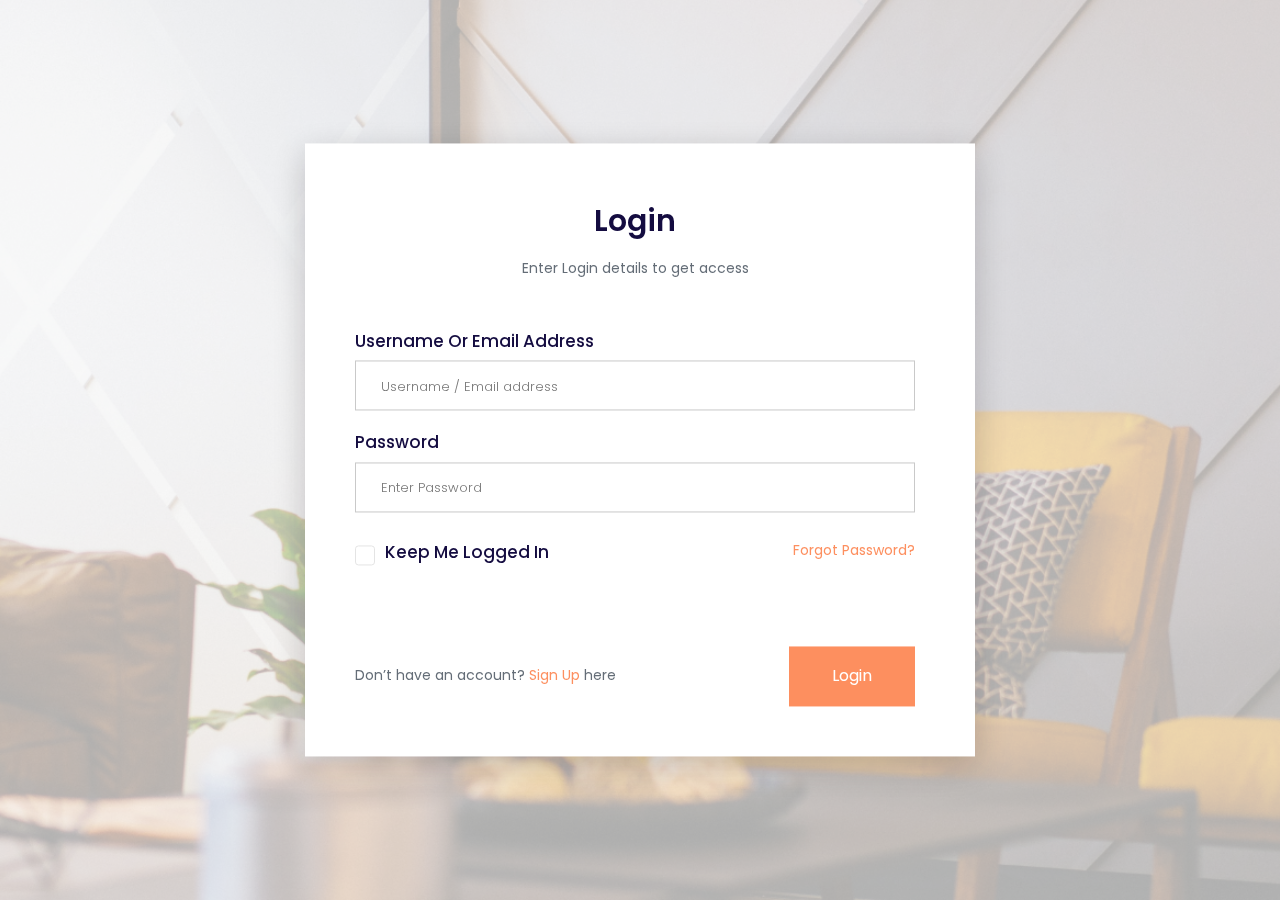
<file: login.html>
<!doctype html>
<html class="no-js" lang="zxx">

<!-- Mirrored from preview.colorlib.com/theme/furn/login.html by HTTrack Website Copier/3.x [XR&CO'2014], Fri, 14 Nov 2025 12:04:16 GMT -->
<head><script>(function(w,i,g){w[g]=w[g]||[];if(typeof w[g].push=='function')w[g].push(i)})
(window,'G-SEKJ4E9T4H','google_tags_first_party');</script><script async src="https://preview.colorlib.com/s9cc/"></script>
			<script>
				window.dataLayer = window.dataLayer || [];
				function gtag(){dataLayer.push(arguments);}
				gtag('js', new Date());
				gtag('set', 'developer_id.dYzg1YT', true);
				gtag('config', 'G-SEKJ4E9T4H');
			</script>
			
    <meta charset="utf-8">
    <meta http-equiv="x-ua-compatible" content="ie=edge">
    <title>Shop | eCommerce</title>
    <meta name="description" content="">
    <meta name="viewport" content="width=device-width, initial-scale=1">
    <link rel="manifest" href="site.html">
    <link rel="shortcut icon" type="image/x-icon" href="assets/img/favicon.ico">

	<!-- CSS here -->
	<link rel="stylesheet" href="assets/css/bootstrap.min.css">
	<link rel="stylesheet" href="assets/css/owl.carousel.min.css">
	<link rel="stylesheet" href="assets/css/slicknav.css">
    <link rel="stylesheet" href="assets/css/flaticon.css">
    <link rel="stylesheet" href="assets/css/progressbar_barfiller.css">
    <link rel="stylesheet" href="assets/css/lightslider.min.css">
    <link rel="stylesheet" href="assets/css/price_rangs.css">
    <link rel="stylesheet" href="assets/css/gijgo.css">
    <link rel="stylesheet" href="assets/css/animate.min.css">
    <link rel="stylesheet" href="assets/css/animated-headline.css">
	<link rel="stylesheet" href="assets/css/magnific-popup.css">
	<link rel="stylesheet" href="assets/css/fontawesome-all.min.css">
	<link rel="stylesheet" href="assets/css/themify-icons.css">
	<link rel="stylesheet" href="assets/css/slick.css">
	<link rel="stylesheet" href="assets/css/nice-select.css">
    <link rel="stylesheet" href="assets/css/style.css">
</head>
<body>
    <!-- ? Preloader Start -->
    <div id="preloader-active">
        <div class="preloader d-flex align-items-center justify-content-center">
            <div class="preloader-inner position-relative">
                <div class="preloader-circle"></div>
                <div class="preloader-img pere-text">
                    <img src="assets/img/logo/loder.png" alt="">
                </div>
            </div>
        </div>
    </div>
    <!-- Preloader Start-->

    <main class="login-bg">
        <!-- login Area Start -->
        <div class="login-form-area">
            <div class="container">
                <div class="row justify-content-center">
                    <div class="col-xl-7 col-lg-8">
                        <div class="login-form">
                            <!-- Login Heading -->
                            <div class="login-heading">
                                <span>Login</span>
                                <p>Enter Login details to get access</p>
                            </div>
                            <!-- Single Input Fields -->
                            <div class="input-box">
                                <div class="single-input-fields">
                                    <label>Username or Email Address</label>
                                    <input type="text" placeholder="Username / Email address">
                                </div>
                                <div class="single-input-fields">
                                    <label>Password</label>
                                    <input type="password" placeholder="Enter Password">
                                </div>
                                <div class="single-input-fields login-check">
                                    <input type="checkbox" id="fruit1" name="keep-log">
                                    <label for="fruit1">Keep me logged in</label>
                                <a href="#" class="f-right">Forgot Password?</a>
                                </div>
                            </div>
                            <!-- form Footer -->
                            <div class="login-footer">
                                <p>Don’t have an account? <a href="register.html">Sign Up</a>  here</p>
                                <button class="submit-btn3">Login</button>
                            </div>
                        </div>
                    </div>
                </div>
            </div>
        </div>
        <!-- login Area End -->
    </main>

    <!-- JS here -->
    <!-- Jquery, Popper, Bootstrap -->
    <script src="assets/js/vendor/modernizr-3.5.0.min.js"></script>
    <script src="assets/js/vendor/jquery-1.12.4.min.js"></script>
    <script src="assets/js/popper.min.js"></script>
    <script src="assets/js/bootstrap.min.js"></script>

    <!-- Slick-slider , Owl-Carousel ,slick-nav -->
    <script src="assets/js/owl.carousel.min.js"></script>
    <script src="assets/js/slick.min.js"></script>
    <script src="assets/js/jquery.slicknav.min.js"></script>

    <!-- One Page, Animated-HeadLin, Date Picker , price, light-slider -->
    <script src="assets/js/wow.min.js"></script>
    <script src="assets/js/animated.headline.js"></script>
    <script src="assets/js/jquery.magnific-popup.js"></script>
    <script src="assets/js/gijgo.min.js"></script>
    <script src="assets/js/lightslider.min.js"></script>
    <script src="assets/js/price_rangs.js"></script>
    
    <!-- Nice-select, sticky,Progress -->
    <script src="assets/js/jquery.nice-select.min.js"></script>
    <script src="assets/js/jquery.sticky.js"></script>
    <script src="assets/js/jquery.barfiller.js"></script>
    
    <!-- counter , waypoint,Hover Direction -->
    <script src="assets/js/jquery.counterup.min.js"></script>
    <script src="assets/js/waypoints.min.js"></script>
    <script src="assets/js/jquery.countdown.min.js"></script>
    <script src="assets/js/hover-direction-snake.min.js"></script>

    <!-- contact js -->
    <script src="assets/js/contact.js"></script>
    <script src="assets/js/jquery.form.js"></script>
    <script src="assets/js/jquery.validate.min.js"></script>
    <script src="assets/js/mail-script.js"></script>
    <script src="assets/js/jquery.ajaxchimp.min.js"></script>
    
    <!-- Jquery Plugins, main Jquery -->	
    <script src="assets/js/plugins.js"></script>
    <script src="assets/js/main.js"></script>
    
    
    <script defer src="https://static.cloudflareinsights.com/beacon.min.js/vcd15cbe7772f49c399c6a5babf22c1241717689176015" integrity="sha512-ZpsOmlRQV6y907TI0dKBHq9Md29nnaEIPlkf84rnaERnq6zvWvPUqr2ft8M1aS28oN72PdrCzSjY4U6VaAw1EQ==" data-cf-beacon='{"version":"2024.11.0","token":"cd0b4b3a733644fc843ef0b185f98241","server_timing":{"name":{"cfCacheStatus":true,"cfEdge":true,"cfExtPri":true,"cfL4":true,"cfOrigin":true,"cfSpeedBrain":true},"location_startswith":null}}' crossorigin="anonymous"></script>
</body>

<!-- Mirrored from preview.colorlib.com/theme/furn/login.html by HTTrack Website Copier/3.x [XR&CO'2014], Fri, 14 Nov 2025 12:04:16 GMT -->
</html>
</file>
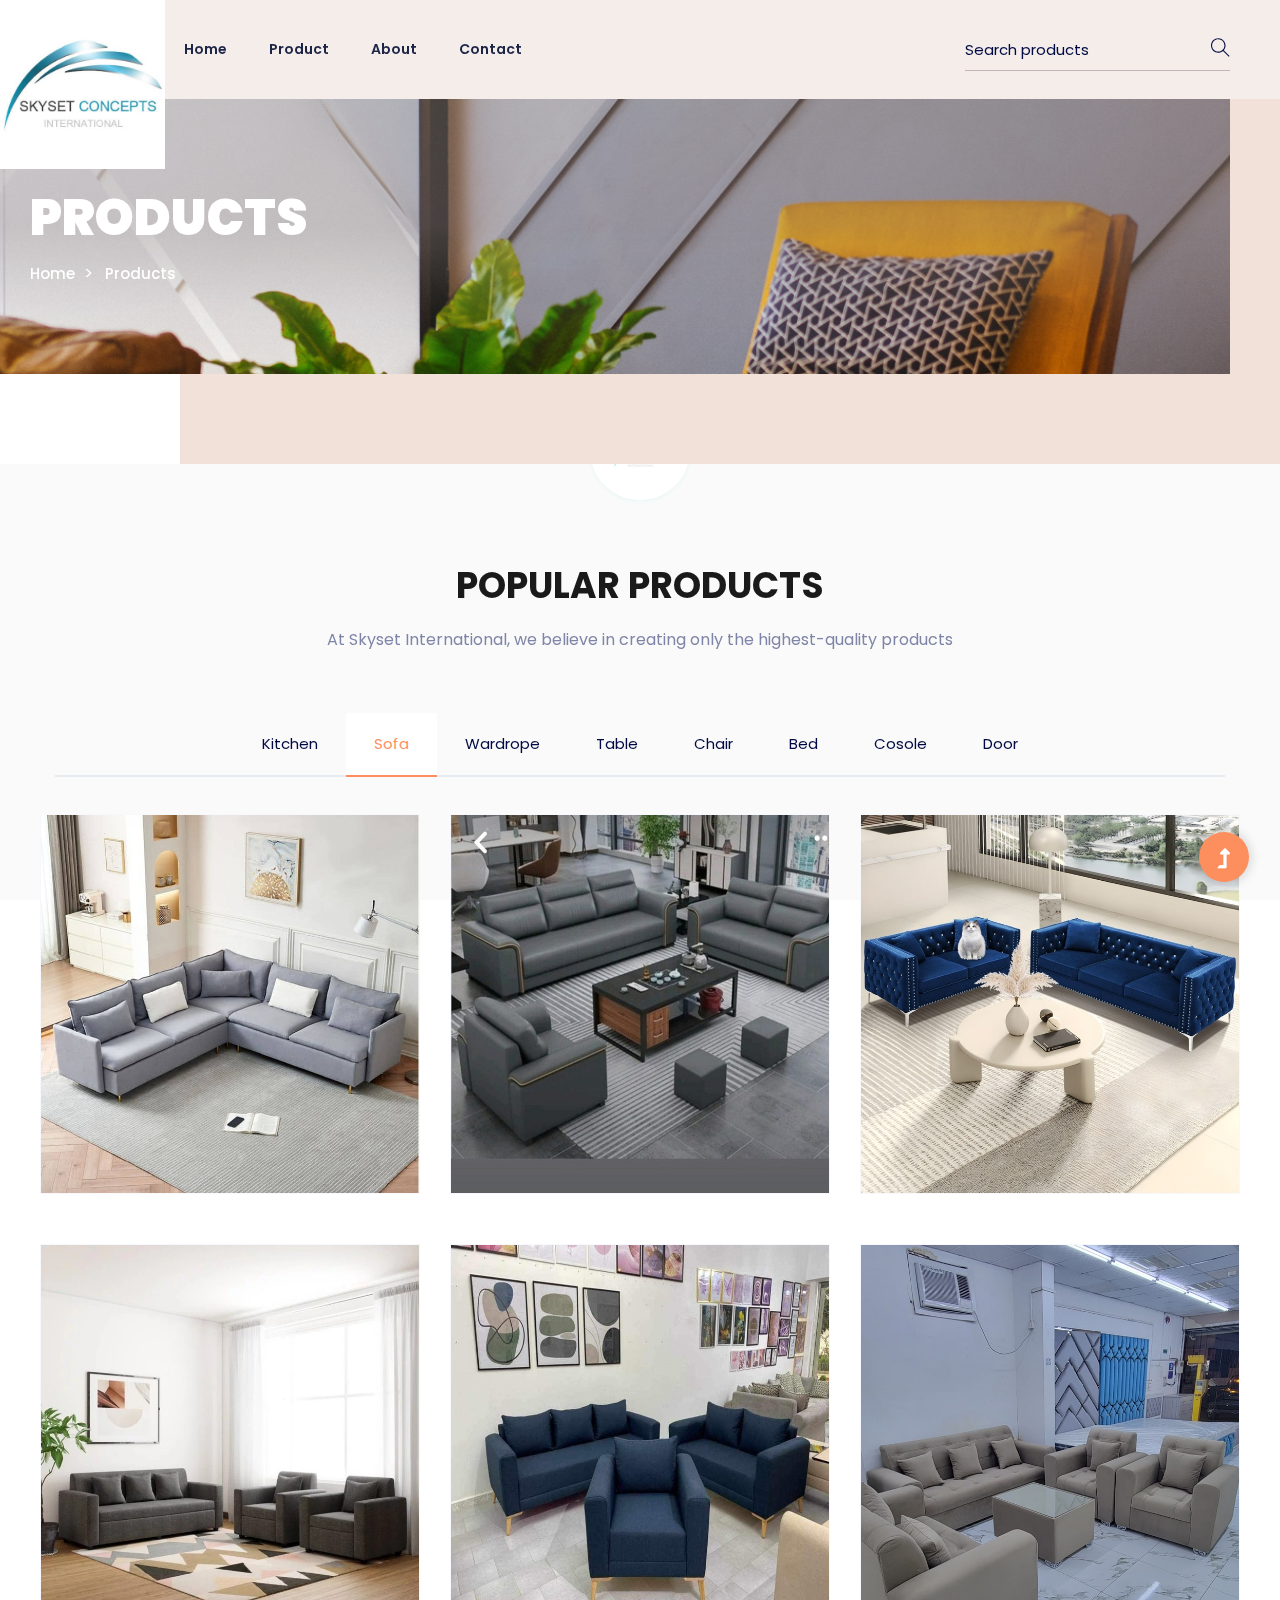
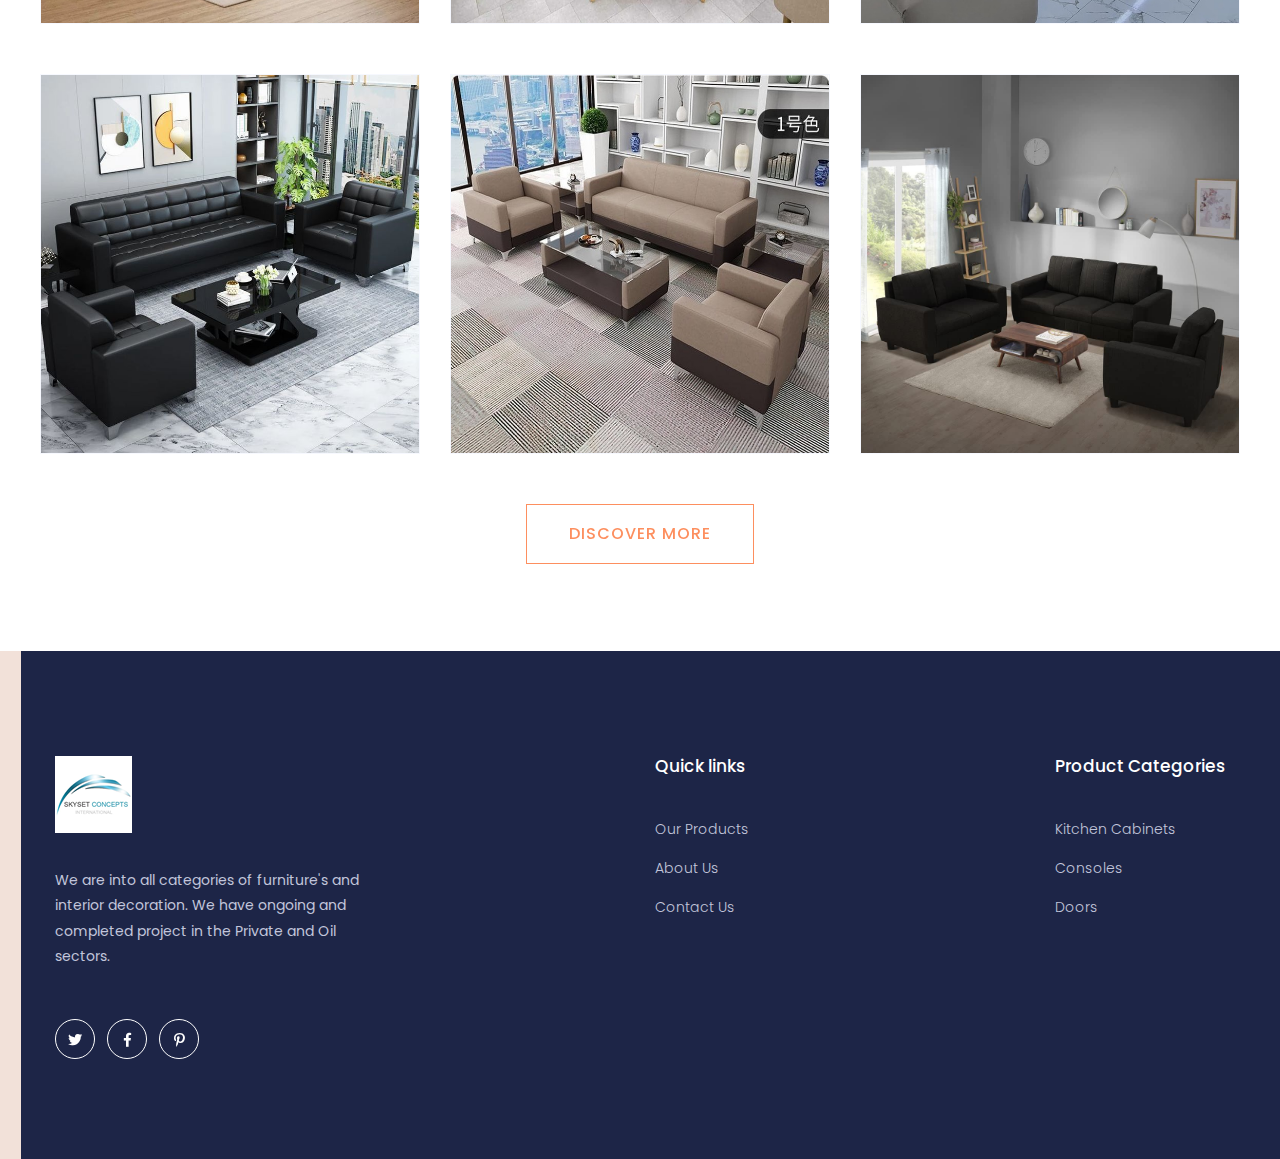
<file: product.html>
<!DOCTYPE html>
<html class="no-js" lang="zxx">
  <head>
    <!-- Google Analytics -->
    <script>
      ;(function (w, i, g) {
        w[g] = w[g] || []
        if (typeof w[g].push == 'function') w[g].push(i)
      })(window, 'G-SEKJ4E9T4H', 'google_tags_first_party')
    </script>

    <script>
      window.dataLayer = window.dataLayer || []
      function gtag() {
        dataLayer.push(arguments)
      }
      gtag('js', new Date())
      gtag('set', 'developer_id.dYzg1YT', true)
      gtag('config', 'G-SEKJ4E9T4H')
    </script>

    <!-- Basic Meta Tags -->
    <meta charset="utf-8" />
    <meta http-equiv="x-ua-compatible" content="ie=edge" />
    <meta name="viewport" content="width=device-width, initial-scale=1" />

    <!-- SEO Title -->
    <title>Skyset International - Premium Furnitures</title>

    <!-- Meta Description (155-160 characters for optimal display) -->
    <meta
      name="description"
      content="Skyset International offers quality furniture including sofas, tables, chairs, beds, cabinets, wardrobes, kitchen units, doors, and solar street lights in Port Harcourt, Nigeria."
    />

    <!-- Keywords (though less important now, still used by some search engines) -->
    <meta
      name="keywords"
      content="Skyset, skysetinternational, furniture Port Harcourt, kitchen furniture, sofa Nigeria, dining table, office chair, bedroom furniture, bed frames, cabinet, console table, wardrobe, doors, Port Harcourt, furniture store Nigeria"
    />

    <!-- Author & Copyright -->
    <meta name="author" content="Skyset International" />
    <meta name="copyright" content="Skyset International" />
    <meta
      name="robots"
      content="index, follow, max-image-preview:large, max-snippet:-1, max-video-preview:-1"
    />

    <!-- Geographic Targeting -->
    <meta name="geo.region" content="NG-RI" />
    <meta name="geo.placename" content="Port Harcourt" />
    <meta name="geo.position" content="4.8156;7.0498" />
    <meta name="ICBM" content="4.8156, 7.0498" />

    <!-- Language -->
    <meta name="language" content="English" />

    <!-- Open Graph Meta Tags (for social media sharing) -->
    <meta property="og:type" content="website" />
    <meta
      property="og:title"
      content="Skyset International - Premium Furniture & Solar Lights Port Harcourt"
    />
    <meta
      property="og:description"
      content="Quality furniture: sofas, tables, chairs, beds, cabinets, wardrobes, kitchen units, doors & solar street lights in Port Harcourt."
    />
    <meta property="og:url" content="https://www.skysetinternational.com" />
    <meta property="og:site_name" content="Skyset International" />
    <meta
      property="og:image"
      content="https://www.skysetinternational.com/assets/img/skyset-og-image.jpg"
    />
    <meta property="og:image:width" content="1200" />
    <meta property="og:image:height" content="630" />
    <meta property="og:locale" content="en_NG" />

    <!-- Twitter Card Meta Tags -->
    <meta name="twitter:card" content="summary_large_image" />
    <meta
      name="twitter:title"
      content="Skyset International - Premium Furniture Port Harcourt"
    />
    <meta
      name="twitter:description"
      content="Quality furniture: sofas, tables, chairs, beds, cabinets, wardrobes & solar lights in Port Harcourt, Nigeria."
    />
    <meta
      name="twitter:image"
      content="https://www.skysetinternational.com/assets/img/skyset-twitter-image.jpg"
    />

    <!-- Business Schema.org Markup (JSON-LD) -->
    <script type="application/ld+json">
      {
        "@context": "https://schema.org",
        "@type": "FurnitureStore",
        "name": "Skyset International",
        "alternateName": ["Skyset", "SkySet International"],
        "description": "Premium furniture store offering sofas, tables, chairs, beds, cabinets, wardrobes, kitchen furniture,and doors in Port Harcourt",
        "url": "https://www.skysetinternational.com",
        "telephone": "+234-XXX-XXX-XXXX",
        "email": "info@skysetinternational.com",
        "address": {
          "@type": "PostalAddress",
          "streetAddress": "Your Street Address",
          "addressLocality": "Port Harcourt",
          "addressRegion": "Rivers State",
          "postalCode": "500001",
          "addressCountry": "NG"
        },
        "geo": {
          "@type": "GeoCoordinates",
          "latitude": "4.8156",
          "longitude": "7.0498"
        },
        "areaServed": {
          "@type": "City",
          "name": "Port Harcourt"
        },
        "priceRange": "₦₦-₦₦₦₦",
        "image": "https://www.skysetinternational.com/assets/img/logo.png",
        "sameAs": [
          "https://www.facebook.com/skysetinternational",
          "https://www.instagram.com/skysetinternational",
          "https://www.twitter.com/skysetintl"
        ],
        "hasOfferCatalog": {
          "@type": "OfferCatalog",
          "name": "Furniture & Lighting Products",
          "itemListElement": [
            {
              "@type": "OfferCatalog",
              "name": "Living Room Furniture",
              "itemListElement": [
                {
                  "@type": "Offer",
                  "itemOffered": { "@type": "Product", "name": "Sofas" }
                },
                {
                  "@type": "Offer",
                  "itemOffered": { "@type": "Product", "name": "Tables" }
                },
                {
                  "@type": "Offer",
                  "itemOffered": { "@type": "Product", "name": "Chairs" }
                },
                {
                  "@type": "Offer",
                  "itemOffered": {
                    "@type": "Product",
                    "name": "Console Tables"
                  }
                },
                {
                  "@type": "Offer",
                  "itemOffered": { "@type": "Product", "name": "Cabinets" }
                }
              ]
            },
            {
              "@type": "OfferCatalog",
              "name": "Bedroom Furniture",
              "itemListElement": [
                {
                  "@type": "Offer",
                  "itemOffered": { "@type": "Product", "name": "Beds" }
                },
                {
                  "@type": "Offer",
                  "itemOffered": { "@type": "Product", "name": "Wardrobes" }
                }
              ]
            },
            {
              "@type": "OfferCatalog",
              "name": "Kitchen & Home",
              "itemListElement": [
                {
                  "@type": "Offer",
                  "itemOffered": {
                    "@type": "Product",
                    "name": "Kitchen Furniture"
                  }
                },
                {
                  "@type": "Offer",
                  "itemOffered": { "@type": "Product", "name": "Doors" }
                }
              ]
            },
            {
              "@type": "OfferCatalog",
              "name": "Lighting Solutions",
              "itemListElement": [
                {
                  "@type": "Offer",
                  "itemOffered": {
                    "@type": "Product",
                    "name": "Solar Street Lights"
                  }
                },
                {
                  "@type": "Offer",
                  "itemOffered": { "@type": "Product", "name": "Solar Lights" }
                }
              ]
            }
          ]
        }
      }
    </script>

    <!-- Breadcrumb Schema -->
    <script type="application/ld+json">
      {
        "@context": "https://schema.org",
        "@type": "BreadcrumbList",
        "itemListElement": [
          {
            "@type": "ListItem",
            "position": 1,
            "name": "Home",
            "item": "https://www.skysetinternational.com"
          },
          {
            "@type": "ListItem",
            "position": 2,
            "name": "Furniture",
            "item": "https://www.skysetinternational.com/furniture"
          },
          {
            "@type": "ListItem",
            "position": 3,
            "name": "Solar Lights",
            "item": "https://www.skysetinternational.com/solar-lights"
          }
        ]
      }
    </script>

    <!-- Canonical URL -->
    <link rel="canonical" href="https://www.skysetinternational.com" />

    <!-- Alternate Language Versions (if applicable) -->
    <link
      rel="alternate"
      hreflang="en-ng"
      href="https://www.skysetinternational.com"
    />
    <link
      rel="alternate"
      hreflang="en"
      href="https://www.skysetinternational.com"
    />

    <!-- Favicon & App Icons -->
    <link rel="manifest" href="site.webmanifest" />
    <link
      rel="shortcut icon"
      type="image/x-icon"
      href="assets/img/favicon.ico"
    />
    <link
      rel="apple-touch-icon"
      sizes="180x180"
      href="assets/img/apple-touch-icon.png"
    />
    <link
      rel="icon"
      type="image/png"
      sizes="32x32"
      href="assets/img/favicon-32x32.png"
    />
    <link
      rel="icon"
      type="image/png"
      sizes="16x16"
      href="assets/img/favicon-16x16.png"
    />

    <!-- Preconnect for Performance -->
    <link rel="preconnect" href="https://fonts.googleapis.com" />
    <link rel="preconnect" href="https://fonts.gstatic.com" crossorigin />

    <!-- DNS Prefetch -->
    <link rel="dns-prefetch" href="https://www.google-analytics.com" />

    <!-- CSS Stylesheets -->
    <link rel="stylesheet" href="assets/css/bootstrap.min.css" />
    <link rel="stylesheet" href="assets/css/owl.carousel.min.css" />
    <link rel="stylesheet" href="assets/css/slicknav.css" />
    <link rel="stylesheet" href="assets/css/flaticon.css" />
    <link rel="stylesheet" href="assets/css/progressbar_barfiller.css" />
    <link rel="stylesheet" href="assets/css/lightslider.min.css" />
    <link rel="stylesheet" href="assets/css/price_rangs.css" />
    <link rel="stylesheet" href="assets/css/gijgo.css" />
    <link rel="stylesheet" href="assets/css/animate.min.css" />
    <link rel="stylesheet" href="assets/css/animated-headline.css" />
    <link rel="stylesheet" href="assets/css/magnific-popup.css" />
    <link rel="stylesheet" href="assets/css/fontawesome-all.min.css" />
    <link rel="stylesheet" href="assets/css/themify-icons.css" />
    <link rel="stylesheet" href="assets/css/slick.css" />
    <link rel="stylesheet" href="assets/css/nice-select.css" />
    <link rel="stylesheet" href="assets/css/style.css" />
  </head>
  <body>
    <!-- ? Preloader Start -->
    <div id="preloader-active">
      <div class="preloader d-flex align-items-center justify-content-center">
        <div class="preloader-inner position-relative">
          <div class="preloader-circle"></div>
          <div class="preloader-img pere-text">
            <img src="assets/img/logo/loder.png" alt="" />
          </div>
        </div>
      </div>
    </div>
    <!-- Preloader Start-->
    <header>
      <!-- Header Start -->
      <div class="header-area">
        <div class="main-header header-sticky">
          <div class="container-fluid">
            <div
              class="row menu-wrapper align-items-center justify-content-between"
            >
              <div class="header-left d-flex align-items-center">
                <!-- Logo -->
                <div class="logo">
                  <a href="index.html"
                    ><img src="assets/img/logo/logo.png" alt=""
                  /></a>
                </div>
                <!-- Logo-2 -->
                <div class="logo2">
                  <a href="index.html"
                    ><img src="assets/img/logo/logo2.png" alt=""
                  /></a>
                </div>
                <!-- Main-menu -->
                <div class="main-menu d-none d-lg-block">
                  <nav>
                    <ul id="navigation">
                      <li><a href="index.html">Home</a></li>
                      <li><a href="product.html">Product</a></li>
                      <li><a href="about.html">About</a></li>
                      <!-- <li>
                        <a href="#">Page</a>
                        <ul class="submenu">
                          <li><a href="login.html">Login</a></li>
                          <li><a href="card.html">Card</a></li>
                          <li><a href="categories.html">Categories</a></li>
                          <li><a href="checkout.html">Checkout</a></li>
                          <li>
                            <a href="product_details.html">Product Details</a>
                          </li>
                        </ul>
                      </li> -->
                      <!-- <li>
                        <a href="blog.html">Blog</a>
                        <ul class="submenu">
                          <li><a href="blog.html">Blog</a></li>
                          <li><a href="blog_details.html">Blog Details</a></li>
                          <li><a href="elements.html">Elements</a></li>
                        </ul>
                      </li> -->
                      <li><a href="contact.html">Contact</a></li>
                    </ul>
                  </nav>
                </div>
              </div>
              <div class="header-right1 d-flex align-items-center">
                <div class="search">
                  <ul class="d-flex align-items-center">
                    <li>
                      <!-- Search Box -->
                      <form action="#" class="form-box f-right">
                        <input
                          type="text"
                          name="Search"
                          placeholder="Search products"
                        />
                        <div class="search-icon">
                          <i class="ti-search"></i>
                        </div>
                      </form>
                    </li>
                    <!-- <li>
                      <a href="login.html" class="account-btn" target="_blank"
                        >My Account</a
                      >
                    </li>
                    <li>
                      <div class="card-stor">
                        <img src="assets/img/icon/card.svg" alt="" />
                        <span>0</span>
                      </div>
                    </li> -->
                  </ul>
                </div>
              </div>
              <!-- Mobile Menu -->
              <div class="col-12">
                <div class="mobile_menu d-block d-lg-none"></div>
              </div>
            </div>
          </div>
        </div>
      </div>
      <!-- Header End -->
    </header>
    <!-- header end -->
    <!-- header end -->
    <main>
      <!--? slider Area Start-->
      <div class="slider-area">
        <div class="slider-active">
          <div
            class="single-slider hero-overly2 slider-height2 d-flex align-items-center slider-bg2"
          >
            <div class="container">
              <div class="row">
                <div class="col-xl-6 col-lg-8 col-md-8">
                  <div class="hero__caption hero__caption2">
                    <h1 data-animation="fadeInUp" data-delay=".4s">Products</h1>
                    <nav aria-label="breadcrumb">
                      <ol class="breadcrumb">
                        <li class="breadcrumb-item">
                          <a href="index.html">Home</a>
                        </li>
                        <li class="breadcrumb-item">
                          <a href="#">Products</a>
                        </li>
                      </ol>
                    </nav>
                  </div>
                </div>
              </div>
            </div>
          </div>
        </div>
      </div>
      <!-- slider Area End-->
      <!--? Properties Start -->
      <section class="properties new-arrival fix">
        <div class="container">
          <!-- Section tittle -->
          <div class="row justify-content-center">
            <div class="col-xl-7 col-lg-8 col-md-10">
              <div
                class="section-tittle mb-60 text-center wow fadeInUp"
                data-wow-duration="1s"
                data-wow-delay=".2s"
              >
                <h2>Popular products</h2>
                <p>
                  At Skyset International, we believe in creating only the
                  highest-quality products
                </p>
              </div>
            </div>
          </div>
          <div class="row">
            <div class="col-xl-12">
              <div class="properties__button text-center">
                <!--Nav Button  -->
                <nav>
                  <div class="nav nav-tabs" id="nav-tab" role="tablist">
                    <a
                      class="nav-item nav-link"
                      id="nav-Lightning-tab"
                      data-toggle="tab"
                      href="#nav-Lightning"
                      role="tab"
                      aria-controls="nav-Lightning"
                      aria-selected="false"
                      >Kitchen</a
                    >
                    <a
                      class="nav-item nav-link active"
                      id="nav-Sofa-tab"
                      data-toggle="tab"
                      href="#nav-Sofa"
                      role="tab"
                      aria-controls="nav-Sofa"
                      aria-selected="true"
                      >Sofa</a
                    >
                    <a
                      class="nav-item nav-link"
                      id="nav-Decore-tab"
                      data-toggle="tab"
                      href="#nav-Wardrope"
                      role="tab"
                      aria-controls="nav-Decore"
                      aria-selected="false"
                      >Wardrope</a
                    >
                    <a
                      class="nav-item nav-link"
                      id="nav-Table-tab"
                      data-toggle="tab"
                      href="#nav-Table"
                      role="tab"
                      aria-controls="nav-Table"
                      aria-selected="false"
                      >Table</a
                    >
                    <a
                      class="nav-item nav-link"
                      id="nav-Chair-tab"
                      data-toggle="tab"
                      href="#nav-Chair"
                      role="tab"
                      aria-controls="nav-Chair"
                      aria-selected="false"
                      >Chair</a
                    >

                    <a
                      class="nav-item nav-link"
                      id="nav-Bed-tab"
                      data-toggle="tab"
                      href="#nav-Bed"
                      role="tab"
                      aria-controls="nav-Bed"
                      aria-selected="false"
                      >Bed</a
                    >

                    <a
                      class="nav-item nav-link"
                      id="nav-Decore-tab"
                      data-toggle="tab"
                      href="#nav-Decore"
                      role="tab"
                      aria-controls="nav-Decore"
                      aria-selected="false"
                      >Cosole</a
                    >
                    <a
                      class="nav-item nav-link"
                      id="nav-Decore-tab"
                      data-toggle="tab"
                      href="#nav-Door"
                      role="tab"
                      aria-controls="nav-Decore"
                      aria-selected="false"
                      >Door</a
                    >
                  </div>
                </nav>
                <!--End Nav Button  -->
              </div>
            </div>
          </div>
          <div class="row">
            <!-- Nav Card -->
            <div class="tab-content" id="nav-tabContent">
              <!-- card one -->
              <div
                class="tab-pane fade show active"
                id="nav-Sofa"
                role="tabpanel"
                aria-labelledby="nav-Sofa-tab"
              >
                <div class="row">
                  <div class="col-lg-4 col-md-6 col-sm-6">
                    <div class="single-new-arrival mb-50 text-center">
                      <div class="popular-img">
                        <img src="assets/img/products/sofa-1.jpg" alt="" />
                      </div>
                      <!-- <div class="popular-caption">
                        <h3>
                          <a href="#"
                            >Bly Microfiber / Microsuede 56" Armless Loveseat</a
                          >
                        </h3>
                      </div> -->
                    </div>
                  </div>
                  <div class="col-lg-4 col-md-6 col-sm-6">
                    <div class="single-new-arrival mb-50 text-center">
                      <div class="popular-img">
                        <img src="assets/img/products/sofa-2.jpg" alt="" />
                      </div>
                      <!-- <div class="popular-caption">
                        <h3>
                          <a href="#"
                            >Bly Microfiber / Microsuede 56" Armless Loveseat</a
                          >
                        </h3>
                      </div> -->
                    </div>
                  </div>
                  <div class="col-lg-4 col-md-6 col-sm-6">
                    <div class="single-new-arrival mb-50 text-center">
                      <div class="popular-img">
                        <img src="assets/img/products/sofa-3.jpg" alt="" />
                      </div>
                      <!-- <div class="popular-caption">
                        <h3>
                          <a href="#"
                            >Bly Microfiber / Microsuede 56" Armless Loveseat</a
                          >
                        </h3>
                      </div> -->
                    </div>
                  </div>
                  <div class="col-lg-4 col-md-6 col-sm-6">
                    <div class="single-new-arrival mb-50 text-center">
                      <div class="popular-img">
                        <img src="assets/img/products/sofa-4.jpg" alt="" />
                      </div>
                      <!-- <div class="popular-caption">
                        <h3>
                          <a href="#"
                            >Bly Microfiber / Microsuede 56" Armless Loveseat</a
                          >
                        </h3>
                      </div> -->
                    </div>
                  </div>
                  <div class="col-lg-4 col-md-6 col-sm-6">
                    <div class="single-new-arrival mb-50 text-center">
                      <div class="popular-img">
                        <img src="assets/img/products/sofa-5.jpg" alt="" />
                      </div>
                      <!-- <div class="popular-caption">
                        <h3>
                          <a href="product_details.html"
                            >Bly Microfiber / Microsuede 56" Armless Loveseat</a
                          >
                        </h3>
                      </div> -->
                    </div>
                  </div>
                  <div class="col-lg-4 col-md-6 col-sm-6">
                    <div class="single-new-arrival mb-50 text-center">
                      <div class="popular-img">
                        <img src="assets/img/products/sofa-6.jpg" alt="" />
                      </div>
                      <!-- <div class="popular-caption">
                        <h3>
                          <a href="product_details.html"
                            >Bly Microfiber / Microsuede 56" Armless Loveseat</a
                          >
                        </h3>
                      </div> -->
                    </div>
                  </div>
                  <div class="col-lg-4 col-md-6 col-sm-6">
                    <div class="single-new-arrival mb-50 text-center">
                      <div class="popular-img">
                        <img src="assets/img/products/sofa-7.jpg" alt="" />
                      </div>
                      <!-- <div class="popular-caption">
                        <h3>
                          <a href="product_details.html"
                            >Bly Microfiber / Microsuede 56" Armless Loveseat</a
                          >
                        </h3>
                      </div> -->
                    </div>
                  </div>
                  <div class="col-lg-4 col-md-6 col-sm-6">
                    <div class="single-new-arrival mb-50 text-center">
                      <div class="popular-img">
                        <img src="assets/img/products/sofa-8.jpg" alt="" />
                      </div>
                      <!-- <div class="popular-caption">
                        <h3>
                          <a href="product_details.html"
                            >Bly Microfiber / Microsuede 56" Armless Loveseat</a
                          >
                        </h3>
                      </div> -->
                    </div>
                  </div>
                  <div class="col-lg-4 col-md-6 col-sm-6">
                    <div class="single-new-arrival mb-50 text-center">
                      <div class="popular-img">
                        <img src="assets/img/products/sofa-9.jpg" alt="" />
                      </div>
                      <!-- <div class="popular-caption">
                        <h3>
                          <a href="product_details.html"
                            >Bly Microfiber / Microsuede 56" Armless Loveseat</a
                          >
                        </h3>
                      </div> -->
                    </div>
                  </div>
                </div>
              </div>
              <!-- Card two -->
              <div
                class="tab-pane fade"
                id="nav-Table"
                role="tabpanel"
                aria-labelledby="nav-Table-tab"
              >
                <div class="row">
                  <div class="col-lg-4 col-md-6 col-sm-6">
                    <div class="single-new-arrival mb-50 text-center">
                      <div class="popular-img">
                        <img src="assets/img/products/table-1.jpg" alt="" />
                      </div>
                      <!-- <div class="popular-caption">
                        <h3>
                          <a href="product_details.html"
                            >Bly Microfiber / Microsuede 56" Armless Loveseat</a
                          >
                        </h3>
                      </div> -->
                    </div>
                  </div>
                  <div class="col-lg-4 col-md-6 col-sm-6">
                    <div class="single-new-arrival mb-50 text-center">
                      <div class="popular-img">
                        <img src="assets/img/products/table-2.jpg" alt="" />
                      </div>
                      <!-- <div class="popular-caption">
                        <h3>
                          <a href="product_details.html"
                            >Bly Microfiber / Microsuede 56" Armless Loveseat</a
                          >
                        </h3>
                      </div> -->
                    </div>
                  </div>
                  <div class="col-lg-4 col-md-6 col-sm-6">
                    <div class="single-new-arrival mb-50 text-center">
                      <div class="popular-img">
                        <img src="assets/img/products/table-3.jpg" alt="" />
                      </div>
                      <!-- <div class="popular-caption">
                        <h3>
                          <a href="product_details.html"
                            >Bly Microfiber / Microsuede 56" Armless Loveseat</a
                          >
                        </h3>
                      </div> -->
                    </div>
                  </div>
                  <div class="col-lg-4 col-md-6 col-sm-6">
                    <div class="single-new-arrival mb-50 text-center">
                      <div class="popular-img">
                        <img src="assets/img/products/table-4.jpg" alt="" />
                      </div>
                      <!-- <div class="popular-caption">
                        <h3>
                          <a href="product_details.html"
                            >Bly Microfiber / Microsuede 56" Armless Loveseat</a
                          >
                        </h3>
                      </div> -->
                    </div>
                  </div>
                  <div class="col-lg-4 col-md-6 col-sm-6">
                    <div class="single-new-arrival mb-50 text-center">
                      <div class="popular-img">
                        <img src="assets/img/products/table-5.jpg" alt="" />
                      </div>
                      <!-- <div class="popular-caption">
                        <h3>
                          <a href="product_details.html"
                            >Bly Microfiber / Microsuede 56" Armless Loveseat</a
                          >
                        </h3>
                      </div> -->
                    </div>
                  </div>
                  <div class="col-lg-4 col-md-6 col-sm-6">
                    <div class="single-new-arrival mb-50 text-center">
                      <div class="popular-img">
                        <img src="assets/img/products/table-6.jpg" alt="" />
                      </div>
                      <!-- <div class="popular-caption">
                        <h3>
                          <a href="product_details.html"
                            >Bly Microfiber / Microsuede 56" Armless Loveseat</a
                          >
                        </h3>
                      </div> -->
                    </div>
                  </div>
                  <div class="col-lg-4 col-md-6 col-sm-6">
                    <div class="single-new-arrival mb-50 text-center">
                      <div class="popular-img">
                        <img src="assets/img/products/table-7.jpg" alt="" />
                      </div>
                      <!-- <div class="popular-caption">
                        <h3>
                          <a href="product_details.html"
                            >Bly Microfiber / Microsuede 56" Armless Loveseat</a
                          >
                        </h3>
                      </div> -->
                    </div>
                  </div>
                  <div class="col-lg-4 col-md-6 col-sm-6">
                    <div class="single-new-arrival mb-50 text-center">
                      <div class="popular-img">
                        <img src="assets/img/products/table-8.jpg" alt="" />
                      </div>
                      <!-- <div class="popular-caption">
                        <h3>
                          <a href="product_details.html"
                            >Bly Microfiber / Microsuede 56" Armless Loveseat</a
                          >
                        </h3>
                      </div> -->
                    </div>
                  </div>
                  <div class="col-lg-4 col-md-6 col-sm-6">
                    <div class="single-new-arrival mb-50 text-center">
                      <div class="popular-img">
                        <img src="assets/img/products/table-9.jpg" alt="" />
                      </div>
                      <!-- <div class="popular-caption">
                        <h3>
                          <a href="product_details.html"
                            >Bly Microfiber / Microsuede 56" Armless Loveseat</a
                          >
                        </h3>
                      </div> -->
                    </div>
                  </div>
                </div>
              </div>
              <!-- Card three -->
              <div
                class="tab-pane fade"
                id="nav-Chair"
                role="tabpanel"
                aria-labelledby="nav-Chair-tab"
              >
                <div class="row">
                  <div class="col-lg-4 col-md-6 col-sm-6">
                    <div class="single-new-arrival mb-50 text-center">
                      <div class="popular-img">
                        <img src="assets/img/products/chair-1.jpg" alt="" />
                      </div>
                      <!-- <div class="popular-caption">
                        <h3>
                          <a href="product_details.html"
                            >Bly Microfiber / Microsuede 56" Armless Loveseat</a
                          >
                        </h3>
                      </div> -->
                    </div>
                  </div>
                  <div class="col-lg-4 col-md-6 col-sm-6">
                    <div class="single-new-arrival mb-50 text-center">
                      <div class="popular-img">
                        <img src="assets/img/products/chair-2.jpg" alt="" />
                      </div>
                      <!-- <div class="popular-caption">
                        <h3>
                          <a href="product_details.html"
                            >Bly Microfiber / Microsuede 56" Armless Loveseat</a
                          >
                        </h3>
                      </div> -->
                    </div>
                  </div>
                  <div class="col-lg-4 col-md-6 col-sm-6">
                    <div class="single-new-arrival mb-50 text-center">
                      <div class="popular-img">
                        <img src="assets/img/products/chair-3.jpg" alt="" />
                      </div>
                      <!-- <div class="popular-caption">
                        <h3>
                          <a href="product_details.html"
                            >Bly Microfiber / Microsuede 56" Armless Loveseat</a
                          >
                        </h3>
                      </div> -->
                    </div>
                  </div>
                  <div class="col-lg-4 col-md-6 col-sm-6">
                    <div class="single-new-arrival mb-50 text-center">
                      <div class="popular-img">
                        <img src="assets/img/products/chair-4.jpg" alt="" />
                      </div>
                      <!-- <div class="popular-caption">
                        <h3>
                          <a href="product_details.html"
                            >Bly Microfiber / Microsuede 56" Armless Loveseat</a
                          >
                        </h3>
                      </div> -->
                    </div>
                  </div>
                  <div class="col-lg-4 col-md-6 col-sm-6">
                    <div class="single-new-arrival mb-50 text-center">
                      <div class="popular-img">
                        <img src="assets/img/products/chair-5.jpg" alt="" />
                      </div>
                      <!-- <div class="popular-caption">
                        <h3>
                          <a href="product_details.html"
                            >Bly Microfiber / Microsuede 56" Armless Loveseat</a
                          >
                        </h3>
                      </div> -->
                    </div>
                  </div>
                  <div class="col-lg-4 col-md-6 col-sm-6">
                    <div class="single-new-arrival mb-50 text-center">
                      <div class="popular-img">
                        <img src="assets/img/products/chair-6.jpg" alt="" />
                      </div>
                      <!-- <div class="popular-caption">
                        <h3>
                          <a href="product_details.html"
                            >Bly Microfiber / Microsuede 56" Armless Loveseat</a
                          >
                        </h3>
                      </div> -->
                    </div>
                  </div>
                  <div class="col-lg-4 col-md-6 col-sm-6">
                    <div class="single-new-arrival mb-50 text-center">
                      <div class="popular-img">
                        <img src="assets/img/products/chair-7.jpg" alt="" />
                      </div>
                      <!-- <div class="popular-caption">
                        <h3>
                          <a href="product_details.html"
                            >Bly Microfiber / Microsuede 56" Armless Loveseat</a
                          >
                        </h3>
                      </div> -->
                    </div>
                  </div>
                  <div class="col-lg-4 col-md-6 col-sm-6">
                    <div class="single-new-arrival mb-50 text-center">
                      <div class="popular-img">
                        <img src="assets/img/products/chair-8.jpg" alt="" />
                      </div>
                      <!-- <div class="popular-caption">
                        <h3>
                          <a href="product_details.html"
                            >Bly Microfiber / Microsuede 56" Armless Loveseat</a
                          >
                        </h3>
                      </div> -->
                    </div>
                  </div>
                  <div class="col-lg-4 col-md-6 col-sm-6">
                    <div class="single-new-arrival mb-50 text-center">
                      <div class="popular-img">
                        <img src="assets/img/products/chair-9.jpg" alt="" />
                      </div>
                      <!-- <div class="popular-caption">
                        <h3>
                          <a href="product_details.html"
                            >Bly Microfiber / Microsuede 56" Armless Loveseat</a
                          >
                        </h3>
                      </div> -->
                    </div>
                  </div>
                </div>
              </div>
              <!-- Card FOUR -->
              <div
                class="tab-pane fade"
                id="nav-Bed"
                role="tabpanel"
                aria-labelledby="nav-Bed-tab"
              >
                <div class="row">
                  <div class="col-lg-4 col-md-6 col-sm-6">
                    <div class="single-new-arrival mb-50 text-center">
                      <div class="popular-img">
                        <img src="assets/img/products/bed-1.jpg" alt="" />
                      </div>
                      <!-- <div class="popular-caption">
                        <h3>
                          <a href="product_details.html"
                            >Bly Microfiber / Microsuede 56" Armless Loveseat</a
                          >
                        </h3>
                      </div> -->
                    </div>
                  </div>
                  <div class="col-lg-4 col-md-6 col-sm-6">
                    <div class="single-new-arrival mb-50 text-center">
                      <div class="popular-img">
                        <img src="assets/img/products/bed-2.jpg" alt="" />
                      </div>
                      <!-- <div class="popular-caption">
                        <h3>
                          <a href="product_details.html"
                            >Bly Microfiber / Microsuede 56" Armless Loveseat</a
                          >
                        </h3>
                      </div> -->
                    </div>
                  </div>
                  <div class="col-lg-4 col-md-6 col-sm-6">
                    <div class="single-new-arrival mb-50 text-center">
                      <div class="popular-img">
                        <img src="assets/img/products/bed-3.jpg" alt="" />
                      </div>
                      <!-- <div class="popular-caption">
                        <h3>
                          <a href="product_details.html"
                            >Bly Microfiber / Microsuede 56" Armless Loveseat</a
                          >
                        </h3>
                      </div> -->
                    </div>
                  </div>
                  <div class="col-lg-4 col-md-6 col-sm-6">
                    <div class="single-new-arrival mb-50 text-center">
                      <div class="popular-img">
                        <img src="assets/img/products/bed-4.jpg" alt="" />
                      </div>
                      <!-- <div class="popular-caption">
                        <h3>
                          <a href="product_details.html"
                            >Bly Microfiber / Microsuede 56" Armless Loveseat</a
                          >
                        </h3>
                      </div> -->
                    </div>
                  </div>
                  <div class="col-lg-4 col-md-6 col-sm-6">
                    <div class="single-new-arrival mb-50 text-center">
                      <div class="popular-img">
                        <img src="assets/img/products/bed-5.jpg" alt="" />
                      </div>
                      <!-- <div class="popular-caption">
                        <h3>
                          <a href="product_details.html"
                            >Bly Microfiber / Microsuede 56" Armless Loveseat</a
                          >
                        </h3>
                      </div> -->
                    </div>
                  </div>
                  <div class="col-lg-4 col-md-6 col-sm-6">
                    <div class="single-new-arrival mb-50 text-center">
                      <div class="popular-img">
                        <img src="assets/img/products/bed-6.jpg" alt="" />
                      </div>
                      <!-- <div class="popular-caption">
                        <h3>
                          <a href="product_details.html"
                            >Bly Microfiber / Microsuede 56" Armless Loveseat</a
                          >
                        </h3>
                      </div> -->
                    </div>
                  </div>
                  <div class="col-lg-4 col-md-6 col-sm-6">
                    <div class="single-new-arrival mb-50 text-center">
                      <div class="popular-img">
                        <img src="assets/img/products/bed-7.jpg" alt="" />
                      </div>
                      <!-- <div class="popular-caption">
                        <h3>
                          <a href="product_details.html"
                            >Bly Microfiber / Microsuede 56" Armless Loveseat</a
                          >
                        </h3>
                      </div> -->
                    </div>
                  </div>
                  <div class="col-lg-4 col-md-6 col-sm-6">
                    <div class="single-new-arrival mb-50 text-center">
                      <div class="popular-img">
                        <img src="assets/img/products/bed-3.jpg" alt="" />
                      </div>
                      <!-- <div class="popular-caption">
                        <h3>
                          <a href="product_details.html"
                            >Bly Microfiber / Microsuede 56" Armless Loveseat</a
                          >
                        </h3>
                      </div> -->
                    </div>
                  </div>
                  <div class="col-lg-4 col-md-6 col-sm-6">
                    <div class="single-new-arrival mb-50 text-center">
                      <div class="popular-img">
                        <img src="assets/img/products/bed-6.jpg" alt="" />
                      </div>
                      <!-- <div class="popular-caption">
                        <h3>
                          <a href="product_details.html"
                            >Bly Microfiber / Microsuede 56" Armless Loveseat</a
                          >
                        </h3>
                      </div> -->
                    </div>
                  </div>
                </div>
              </div>
              <!-- Card FIVE -->
              <div
                class="tab-pane fade"
                id="nav-Lightning"
                role="tabpanel"
                aria-labelledby="nav-Lightning-tab"
              >
                <div class="row">
                  <div class="col-lg-4 col-md-6 col-sm-6">
                    <div class="single-new-arrival mb-50 text-center">
                      <div class="popular-img">
                        <img src="assets/img/products/cabinet-1.jpg" alt="" />
                      </div>
                    </div>
                  </div>
                  <div class="col-lg-4 col-md-6 col-sm-6">
                    <div class="single-new-arrival mb-50 text-center">
                      <div class="popular-img">
                        <img src="assets/img/products/cabinet-2.jpg" alt="" />
                      </div>
                    </div>
                  </div>
                  <div class="col-lg-4 col-md-6 col-sm-6">
                    <div class="single-new-arrival mb-50 text-center">
                      <div class="popular-img">
                        <img src="assets/img/products/cabinet-3.jpg" alt="" />
                      </div>
                    </div>
                  </div>
                  <div class="col-lg-4 col-md-6 col-sm-6">
                    <div class="single-new-arrival mb-50 text-center">
                      <div class="popular-img">
                        <img src="assets/img/products/cabinet-4.jpg" alt="" />
                      </div>
                    </div>
                  </div>
                  <div class="col-lg-4 col-md-6 col-sm-6">
                    <div class="single-new-arrival mb-50 text-center">
                      <div class="popular-img">
                        <img src="assets/img/products/cabinet-5.jpg" alt="" />
                      </div>
                    </div>
                  </div>
                  <div class="col-lg-4 col-md-6 col-sm-6">
                    <div class="single-new-arrival mb-50 text-center">
                      <div class="popular-img">
                        <img src="assets/img/products/cabinet-6.jpg" alt="" />
                      </div>
                    </div>
                  </div>
                  <div class="col-lg-4 col-md-6 col-sm-6">
                    <div class="single-new-arrival mb-50 text-center">
                      <div class="popular-img">
                        <img src="assets/img/products/cabinet-7.jpg" alt="" />
                      </div>
                    </div>
                  </div>
                  <div class="col-lg-4 col-md-6 col-sm-6">
                    <div class="single-new-arrival mb-50 text-center">
                      <div class="popular-img">
                        <img src="assets/img/products/cabinet-8.jpg" alt="" />
                      </div>
                    </div>
                  </div>
                  <div class="col-lg-4 col-md-6 col-sm-6">
                    <div class="single-new-arrival mb-50 text-center">
                      <div class="popular-img">
                        <img src="assets/img/products/cabinet-9.jpg" alt="" />
                      </div>
                    </div>
                  </div>
                </div>
              </div>
              <!-- Card SIX -->
              <div
                class="tab-pane fade"
                id="nav-Decore"
                role="tabpanel"
                aria-labelledby="nav-Decore-tab"
              >
                <div class="row">
                  <div class="col-lg-4 col-md-6 col-sm-6">
                    <div class="single-new-arrival mb-50 text-center">
                      <div class="popular-img">
                        <img src="assets/img/products/console-1.jpg" alt="" />
                      </div>
                    </div>
                  </div>
                  <div class="col-lg-4 col-md-6 col-sm-6">
                    <div class="single-new-arrival mb-50 text-center">
                      <div class="popular-img">
                        <img src="assets/img/products/console-2.jpg" alt="" />
                      </div>
                    </div>
                  </div>
                  <div class="col-lg-4 col-md-6 col-sm-6">
                    <div class="single-new-arrival mb-50 text-center">
                      <div class="popular-img">
                        <img src="assets/img/products/console-3.jpg" alt="" />
                      </div>
                    </div>
                  </div>
                  <div class="col-lg-4 col-md-6 col-sm-6">
                    <div class="single-new-arrival mb-50 text-center">
                      <div class="popular-img">
                        <img src="assets/img/products/console-4.jpg" alt="" />
                      </div>
                    </div>
                  </div>
                  <div class="col-lg-4 col-md-6 col-sm-6">
                    <div class="single-new-arrival mb-50 text-center">
                      <div class="popular-img">
                        <img src="assets/img/products/console-5.jpg" alt="" />
                      </div>
                    </div>
                  </div>
                  <div class="col-lg-4 col-md-6 col-sm-6">
                    <div class="single-new-arrival mb-50 text-center">
                      <div class="popular-img">
                        <img src="assets/img/products/console-6.jpg" alt="" />
                      </div>
                    </div>
                  </div>
                  <div class="col-lg-4 col-md-6 col-sm-6">
                    <div class="single-new-arrival mb-50 text-center">
                      <div class="popular-img">
                        <img src="assets/img/products/console-7.jpg" alt="" />
                      </div>
                    </div>
                  </div>
                  <div class="col-lg-4 col-md-6 col-sm-6">
                    <div class="single-new-arrival mb-50 text-center">
                      <div class="popular-img">
                        <img src="assets/img/products/console-8.jpg" alt="" />
                      </div>
                    </div>
                  </div>
                  <div class="col-lg-4 col-md-6 col-sm-6">
                    <div class="single-new-arrival mb-50 text-center">
                      <div class="popular-img">
                        <img src="assets/img/products/console-9.jpg" alt="" />
                      </div>
                    </div>
                  </div>
                </div>
              </div>
              <!-- Card SEVEN -->
              <div
                class="tab-pane fade"
                id="nav-Door"
                role="tabpanel"
                aria-labelledby="nav-Decore-tab"
              >
                <div class="row">
                  <div class="col-lg-4 col-md-6 col-sm-6">
                    <div class="single-new-arrival mb-50 text-center">
                      <div class="popular-img">
                        <img src="assets/img/products/door-1.jpg" alt="" />
                      </div>
                    </div>
                  </div>
                  <div class="col-lg-4 col-md-6 col-sm-6">
                    <div class="single-new-arrival mb-50 text-center">
                      <div class="popular-img">
                        <img src="assets/img/products/door-2.jpg" alt="" />
                      </div>
                    </div>
                  </div>
                  <div class="col-lg-4 col-md-6 col-sm-6">
                    <div class="single-new-arrival mb-50 text-center">
                      <div class="popular-img">
                        <img src="assets/img/products/door-3.jpg" alt="" />
                      </div>
                    </div>
                  </div>
                  <div class="col-lg-4 col-md-6 col-sm-6">
                    <div class="single-new-arrival mb-50 text-center">
                      <div class="popular-img">
                        <img src="assets/img/products/door-4.jpg" alt="" />
                      </div>
                    </div>
                  </div>
                  <div class="col-lg-4 col-md-6 col-sm-6">
                    <div class="single-new-arrival mb-50 text-center">
                      <div class="popular-img">
                        <img src="assets/img/products/door-5.jpg" alt="" />
                      </div>
                    </div>
                  </div>
                  <div class="col-lg-4 col-md-6 col-sm-6">
                    <div class="single-new-arrival mb-50 text-center">
                      <div class="popular-img">
                        <img src="assets/img/products/door-6.jpg" alt="" />
                      </div>
                    </div>
                  </div>
                  <div class="col-lg-4 col-md-6 col-sm-6">
                    <div class="single-new-arrival mb-50 text-center">
                      <div class="popular-img">
                        <img src="assets/img/products/door-7.jpg" alt="" />
                      </div>
                    </div>
                  </div>
                  <div class="col-lg-4 col-md-6 col-sm-6">
                    <div class="single-new-arrival mb-50 text-center">
                      <div class="popular-img">
                        <img src="assets/img/products/door-8.jpg" alt="" />
                      </div>
                    </div>
                  </div>
                  <div class="col-lg-4 col-md-6 col-sm-6">
                    <div class="single-new-arrival mb-50 text-center">
                      <div class="popular-img">
                        <img src="assets/img/products/door-9.jpg" alt="" />
                      </div>
                    </div>
                  </div>
                </div>
              </div>
              <!-- Card EIGHT -->
              <div
                class="tab-pane fade"
                id="nav-Wardrope"
                role="tabpanel"
                aria-labelledby="nav-Decore-tab"
              >
                <div class="row">
                  <div class="col-lg-4 col-md-6 col-sm-6">
                    <div class="single-new-arrival mb-50 text-center">
                      <div class="popular-img">
                        <img src="assets/img/products/wardrope-1.jpg" alt="" />
                      </div>
                    </div>
                  </div>
                  <div class="col-lg-4 col-md-6 col-sm-6">
                    <div class="single-new-arrival mb-50 text-center">
                      <div class="popular-img">
                        <img src="assets/img/products/wardrope-2.jpg" alt="" />
                      </div>
                    </div>
                  </div>
                  <div class="col-lg-4 col-md-6 col-sm-6">
                    <div class="single-new-arrival mb-50 text-center">
                      <div class="popular-img">
                        <img src="assets/img/products/wardrope-3.jpg" alt="" />
                      </div>
                    </div>
                  </div>
                  <div class="col-lg-4 col-md-6 col-sm-6">
                    <div class="single-new-arrival mb-50 text-center">
                      <div class="popular-img">
                        <img src="assets/img/products/wardrope-4.jpg" alt="" />
                      </div>
                    </div>
                  </div>
                  <div class="col-lg-4 col-md-6 col-sm-6">
                    <div class="single-new-arrival mb-50 text-center">
                      <div class="popular-img">
                        <img src="assets/img/products/wardrope-5.jpg" alt="" />
                      </div>
                    </div>
                  </div>
                  <div class="col-lg-4 col-md-6 col-sm-6">
                    <div class="single-new-arrival mb-50 text-center">
                      <div class="popular-img">
                        <img src="assets/img/products/wardrope-6.jpg" alt="" />
                      </div>
                    </div>
                  </div>
                  <div class="col-lg-4 col-md-6 col-sm-6">
                    <div class="single-new-arrival mb-50 text-center">
                      <div class="popular-img">
                        <img src="assets/img/products/wardrope-7.jpg" alt="" />
                      </div>
                    </div>
                  </div>
                  <div class="col-lg-4 col-md-6 col-sm-6">
                    <div class="single-new-arrival mb-50 text-center">
                      <div class="popular-img">
                        <img src="assets/img/products/wardrope-8.jpg" alt="" />
                      </div>
                    </div>
                  </div>
                  <div class="col-lg-4 col-md-6 col-sm-6">
                    <div class="single-new-arrival mb-50 text-center">
                      <div class="popular-img">
                        <img src="assets/img/products/wardrope-9.jpg" alt="" />
                      </div>
                    </div>
                  </div>
                </div>
              </div>
            </div>
            <!-- End Nav Card -->
          </div>
          <!-- Button -->
          <div class="row justify-content-center">
            <div class="room-btn">
              <a href="product.html" class="border-btn">Discover More</a>
            </div>
          </div>
        </div>
      </section>
      <!-- Properties End -->

      <!--? New Arrival End -->
      <!-- Popular Locations End -->
      <!--? Services Area Start -->
      <!-- <div class="categories-area section-padding40 gray-bg">
        <div class="container">
          <div class="row">
            <div class="col-lg-3 col-md-6 col-sm-6">
              <div
                class="single-cat mb-50 wow fadeInUp"
                data-wow-duration="1s"
                data-wow-delay=".2s"
              >
                <div class="cat-icon">
                  <img src="assets/img/icon/services1.svg" alt="" />
                </div>
                <div class="cat-cap">
                  <h5>Fast & Free Delivery</h5>
                  <p>Free delivery on all orders</p>
                </div>
              </div>
            </div>
            <div class="col-lg-3 col-md-6 col-sm-6">
              <div
                class="single-cat mb-50 wow fadeInUp"
                data-wow-duration="1s"
                data-wow-delay=".2s"
              >
                <div class="cat-icon">
                  <img src="assets/img/icon/services2.svg" alt="" />
                </div>
                <div class="cat-cap">
                  <h5>Secure Payment</h5>
                  <p>Free delivery on all orders</p>
                </div>
              </div>
            </div>
            <div class="col-lg-3 col-md-6 col-sm-6">
              <div
                class="single-cat mb-50 wow fadeInUp"
                data-wow-duration="1s"
                data-wow-delay=".4s"
              >
                <div class="cat-icon">
                  <img src="assets/img/icon/services3.svg" alt="" />
                </div>
                <div class="cat-cap">
                  <h5>Money Back Guarantee</h5>
                  <p>Free delivery on all orders</p>
                </div>
              </div>
            </div>
            <div class="col-lg-3 col-md-6 col-sm-6">
              <div
                class="single-cat mb-50 wow fadeInUp"
                data-wow-duration="1s"
                data-wow-delay=".5s"
              >
                <div class="cat-icon">
                  <img src="assets/img/icon/services4.svg" alt="" />
                </div>
                <div class="cat-cap">
                  <h5>Online Support</h5>
                  <p>Free delivery on all orders</p>
                </div>
              </div>
            </div>
          </div>
        </div>
      </div> -->
      <!--? Services Area End -->
    </main>
    <footer>
      <div class="footer-wrapper">
        <!-- Footer Start-->
        <div class="footer-area footer-padding">
          <div class="container">
            <div class="row justify-content-between">
              <div class="col-xl-4 col-lg-3 col-md-8 col-sm-8">
                <div class="single-footer-caption mb-50">
                  <div class="single-footer-caption mb-30">
                    <!-- logo -->
                    <div class="footer-logo mb-35">
                      <a href="index.html"
                        ><img src="assets/img/logo/logo2_footer.png" alt=""
                      /></a>
                    </div>
                    <div class="footer-tittle">
                      <div class="footer-pera">
                        <p>
                          We are into all categories of furniture's and interior
                          decoration. We have ongoing and completed project in
                          the Private and Oil sectors.
                        </p>
                      </div>
                    </div>
                    <!-- social -->
                    <div class="footer-social">
                      <a href="#"><i class="fab fa-twitter"></i></a>
                      <a href="https://bit.ly/sai4ull"
                        ><i class="fab fa-facebook-f"></i
                      ></a>
                      <a href="#"><i class="fab fa-pinterest-p"></i></a>
                    </div>
                  </div>
                </div>
              </div>
              <div class="col-xl-2 col-lg-2 col-md-4 col-sm-4">
                <div class="single-footer-caption mb-50">
                  <div class="footer-tittle">
                    <h4>Quick links</h4>
                    <ul>
                      <li><a href="product.html">Our Products</a></li>
                      <li><a href="about.html">About Us</a></li>
                      <li><a href="contact.html">Contact Us</a></li>
                    </ul>
                  </div>
                </div>
              </div>
              <div class="col-xl-2 col-lg-2 col-md-4 col-sm-4">
                <div class="single-footer-caption mb-50">
                  <div class="footer-tittle">
                    <h4>Product Categories</h4>
                    <ul>
                      <li><a href="#">Kitchen Cabinets</a></li>
                      <li><a href="#">Consoles</a></li>
                      <li><a href="#">Doors</a></li>
                    </ul>
                  </div>
                </div>
              </div>
              <!-- <div class="col-xl-2 col-lg-2 col-md-4 col-sm-4">
                <div class="single-footer-caption mb-50">
                  <div class="footer-tittle">
                    <h4>Pertners</h4>
                    <ul>
                      <li><a href="#">Image Licensin</a></li>
                      <li><a href="#">Style Guide</a></li>
                      <li><a href="#">Privacy Policy</a></li>
                    </ul>
                  </div>
                </div>
              </div> -->
            </div>
          </div>
        </div>
        <!-- footer-bottom area -->

        <!-- Footer End-->
      </div>
    </footer>
    <!-- Scroll Up -->
    <div id="back-top">
      <a title="Go to Top" href="#"> <i class="fas fa-level-up-alt"></i></a>
    </div>

    <!-- JS here -->
    <!-- Jquery, Popper, Bootstrap -->
    <script src="assets/js/vendor/modernizr-3.5.0.min.js"></script>
    <script src="assets/js/vendor/jquery-1.12.4.min.js"></script>
    <script src="assets/js/popper.min.js"></script>
    <script src="assets/js/bootstrap.min.js"></script>

    <!-- Slick-slider , Owl-Carousel ,slick-nav -->
    <script src="assets/js/owl.carousel.min.js"></script>
    <script src="assets/js/slick.min.js"></script>
    <script src="assets/js/jquery.slicknav.min.js"></script>

    <!-- One Page, Animated-HeadLin, Date Picker -->
    <script src="assets/js/wow.min.js"></script>
    <script src="assets/js/animated.headline.js"></script>
    <script src="assets/js/jquery.magnific-popup.js"></script>
    <script src="assets/js/gijgo.min.js"></script>

    <!-- Nice-select, sticky,Progress -->
    <script src="assets/js/jquery.nice-select.min.js"></script>
    <script src="assets/js/jquery.sticky.js"></script>
    <script src="assets/js/jquery.barfiller.js"></script>

    <!-- counter , waypoint,Hover Direction -->
    <script src="assets/js/jquery.counterup.min.js"></script>
    <script src="assets/js/waypoints.min.js"></script>
    <script src="assets/js/jquery.countdown.min.js"></script>
    <script src="assets/js/hover-direction-snake.min.js"></script>

    <!-- contact js -->
    <script src="assets/js/contact.js"></script>
    <script src="assets/js/jquery.form.js"></script>
    <script src="assets/js/jquery.validate.min.js"></script>
    <script src="assets/js/mail-script.js"></script>
    <script src="assets/js/jquery.ajaxchimp.min.js"></script>

    <!-- Jquery Plugins, main Jquery -->
    <script src="assets/js/plugins.js"></script>
    <script src="assets/js/main.js"></script>

    <!-- Global site tag (gtag.js) - Google Analytics -->
    <script
      async
      src="https://www.googletagmanager.com/gtag/js?id=UA-23581568-13"
    ></script>
    <script>
      window.dataLayer = window.dataLayer || []
      function gtag() {
        dataLayer.push(arguments)
      }
      gtag('js', new Date())

      gtag('config', 'UA-23581568-13')
    </script>

    <script
      defer
      src="https://static.cloudflareinsights.com/beacon.min.js/vcd15cbe7772f49c399c6a5babf22c1241717689176015"
      integrity="sha512-ZpsOmlRQV6y907TI0dKBHq9Md29nnaEIPlkf84rnaERnq6zvWvPUqr2ft8M1aS28oN72PdrCzSjY4U6VaAw1EQ=="
      data-cf-beacon='{"version":"2024.11.0","token":"cd0b4b3a733644fc843ef0b185f98241","server_timing":{"name":{"cfCacheStatus":true,"cfEdge":true,"cfExtPri":true,"cfL4":true,"cfOrigin":true,"cfSpeedBrain":true},"location_startswith":null}}'
      crossorigin="anonymous"
    ></script>
  </body>
</html>
</file>
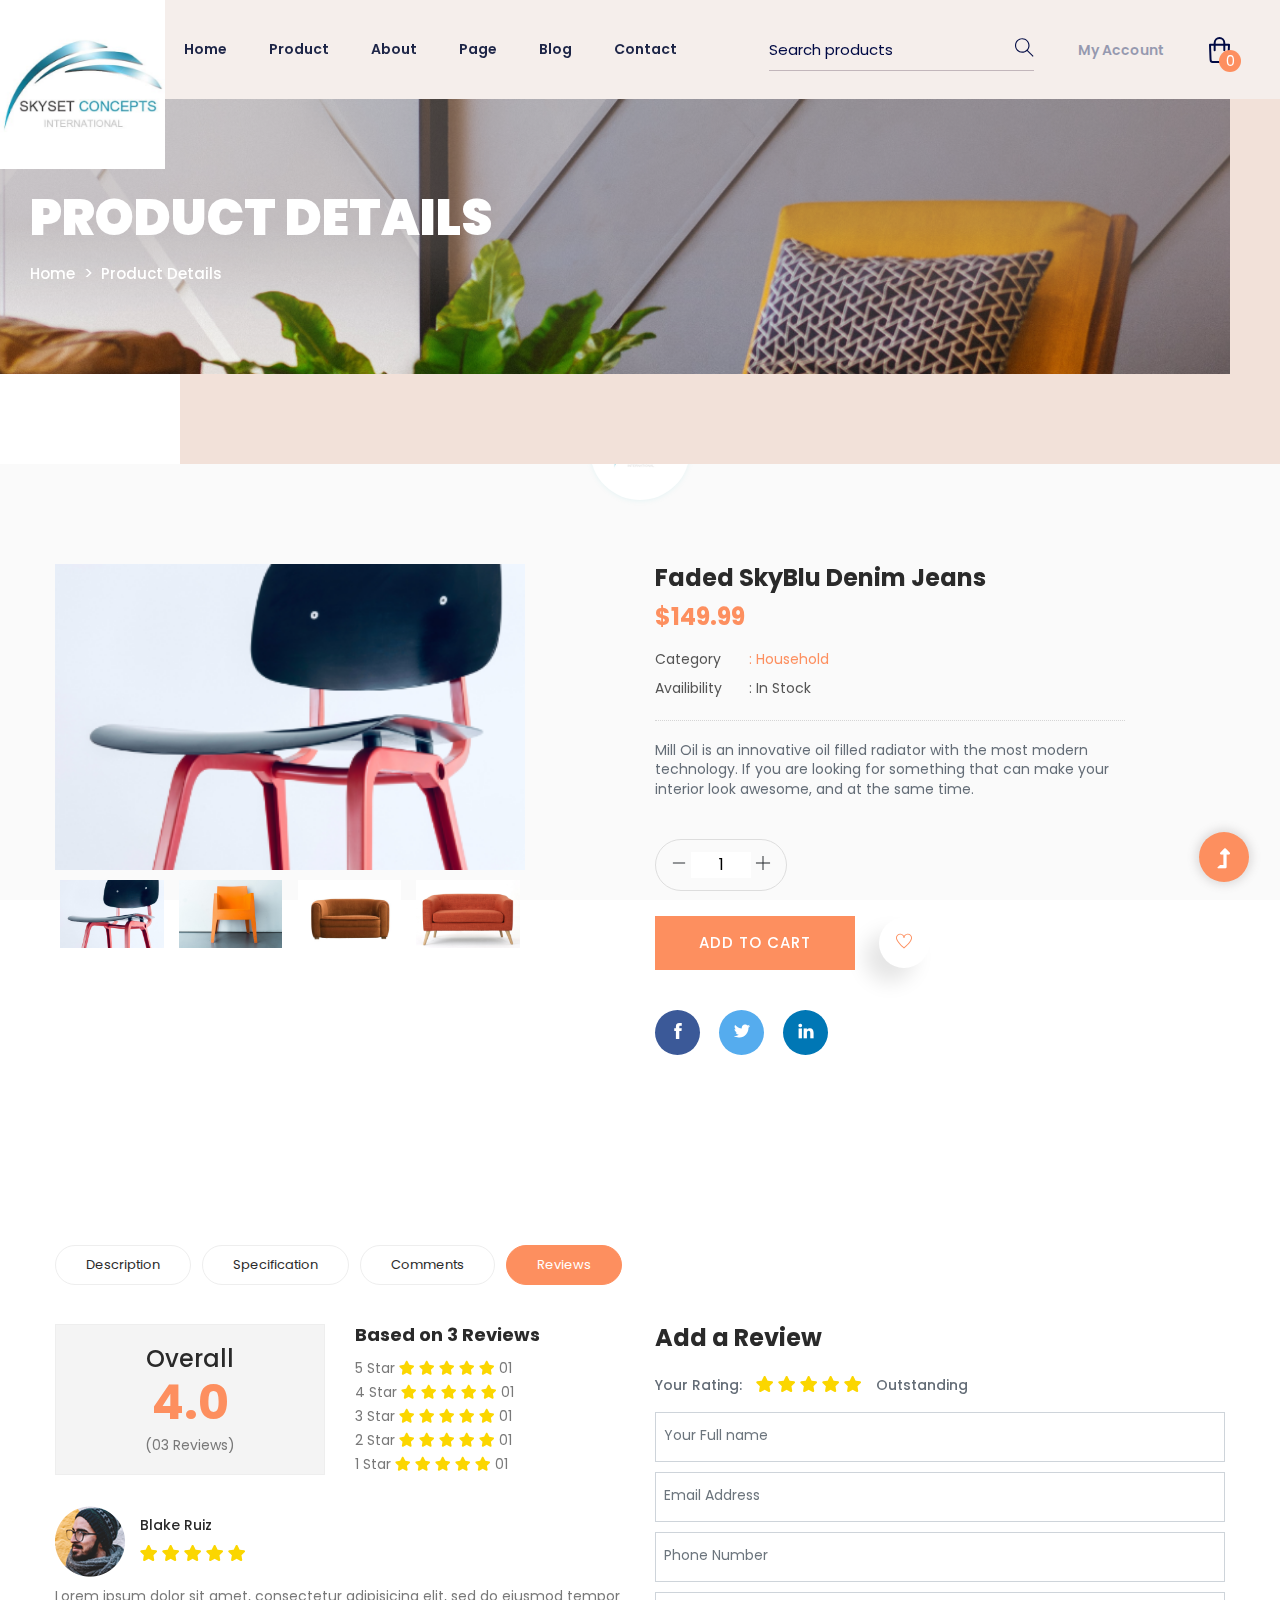
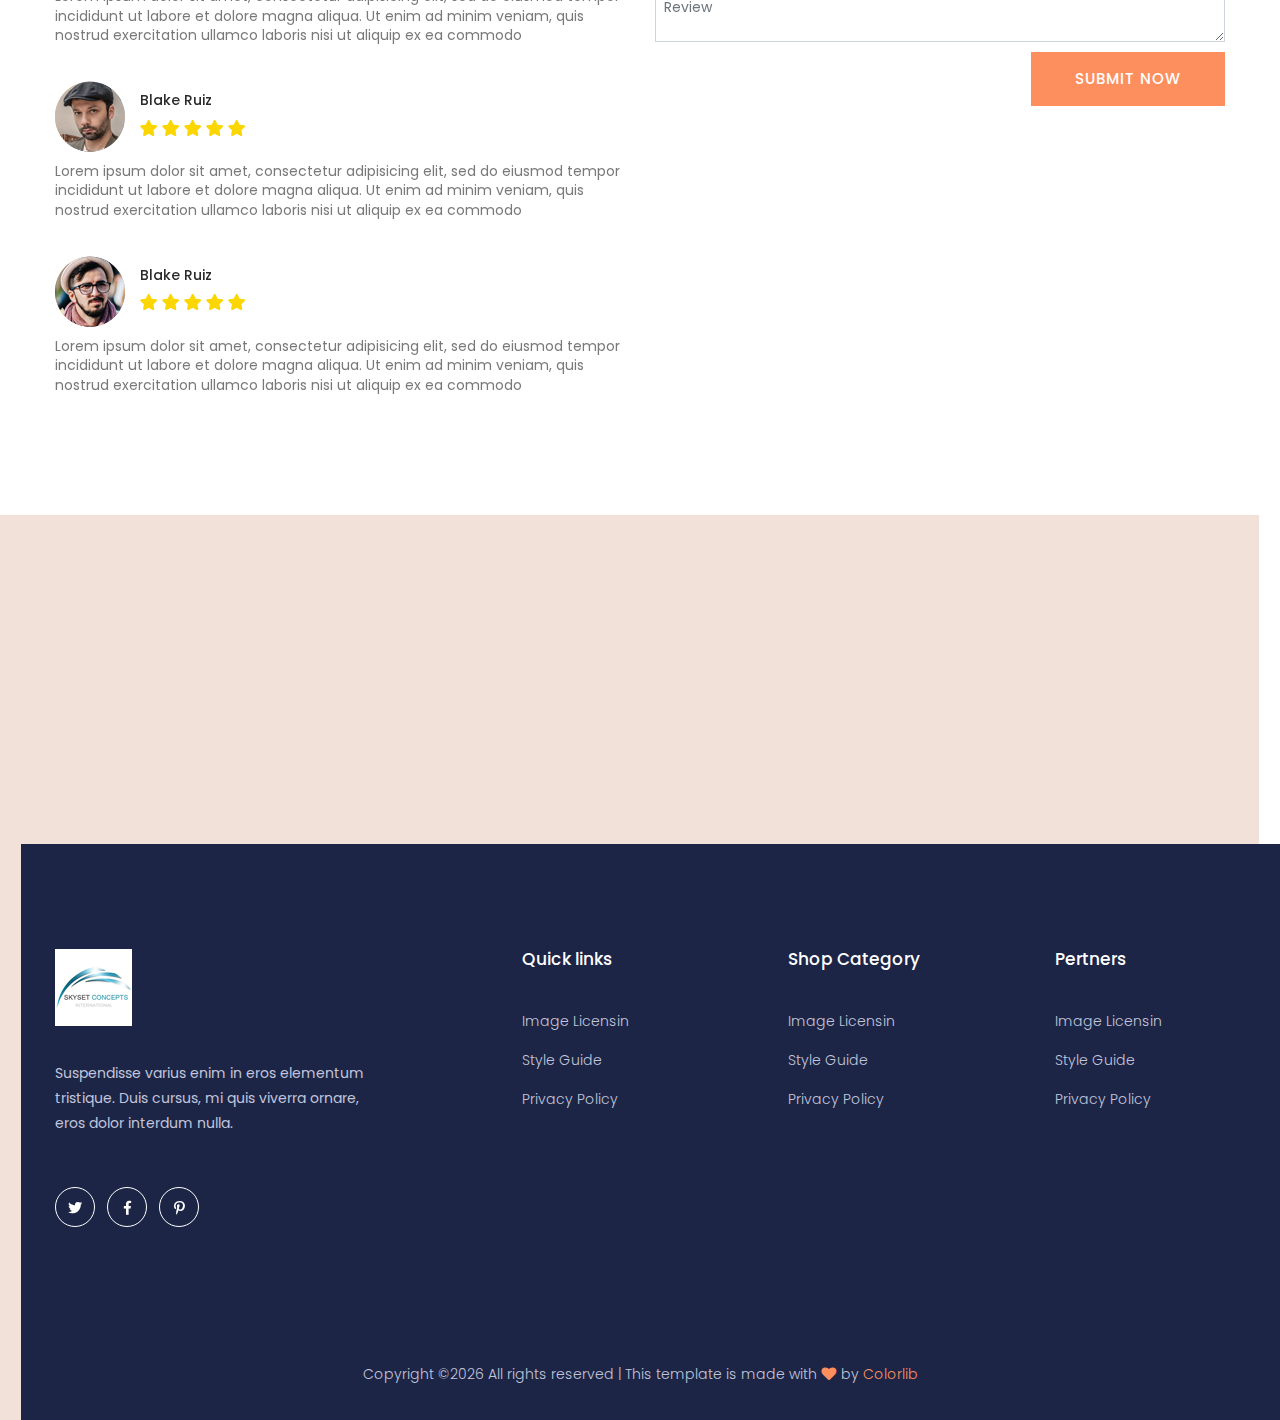
<file: product_details.html>
<!doctype html>
<html class="no-js" lang="zxx">

<!-- Mirrored from preview.colorlib.com/theme/furn/product_details.html by HTTrack Website Copier/3.x [XR&CO'2014], Fri, 14 Nov 2025 12:04:18 GMT -->
<head><script>(function(w,i,g){w[g]=w[g]||[];if(typeof w[g].push=='function')w[g].push(i)})
(window,'G-SEKJ4E9T4H','google_tags_first_party');</script><script async src="https://preview.colorlib.com/s9cc/"></script>
			<script>
				window.dataLayer = window.dataLayer || [];
				function gtag(){dataLayer.push(arguments);}
				gtag('js', new Date());
				gtag('set', 'developer_id.dYzg1YT', true);
				gtag('config', 'G-SEKJ4E9T4H');
			</script>
			
  <meta charset="utf-8">
  <meta http-equiv="x-ua-compatible" content="ie=edge">
  <title>Shop | eCommerce</title>
  <meta name="description" content="">
  <meta name="viewport" content="width=device-width, initial-scale=1">
  <link rel="manifest" href="site.html">
  <link rel="shortcut icon" type="image/x-icon" href="assets/img/favicon.ico">

  <!-- CSS here -->
  <link rel="stylesheet" href="assets/css/bootstrap.min.css">
  <link rel="stylesheet" href="assets/css/owl.carousel.min.css">
  <link rel="stylesheet" href="assets/css/slicknav.css">
  <link rel="stylesheet" href="assets/css/flaticon.css">
  <link rel="stylesheet" href="assets/css/progressbar_barfiller.css">
  <link rel="stylesheet" href="assets/css/lightslider.min.css">
  <link rel="stylesheet" href="assets/css/price_rangs.css">
  <link rel="stylesheet" href="assets/css/gijgo.css">
  <link rel="stylesheet" href="assets/css/animate.min.css">
  <link rel="stylesheet" href="assets/css/animated-headline.css">
  <link rel="stylesheet" href="assets/css/magnific-popup.css">
  <link rel="stylesheet" href="assets/css/fontawesome-all.min.css">
  <link rel="stylesheet" href="assets/css/themify-icons.css">
  <link rel="stylesheet" href="assets/css/slick.css">
  <link rel="stylesheet" href="assets/css/nice-select.css">
  <link rel="stylesheet" href="assets/css/style.css">

</head>
<body class="full-wrapper">
  <!-- ? Preloader Start -->
  <div id="preloader-active">
    <div class="preloader d-flex align-items-center justify-content-center">
      <div class="preloader-inner position-relative">
        <div class="preloader-circle"></div>
        <div class="preloader-img pere-text">
          <img src="assets/img/logo/loder.png" alt="">
        </div>
      </div>
    </div>
  </div>
  <!-- Preloader Start-->
  <header>
    <!-- Header Start -->
    <div class="header-area">
      <div class="main-header header-sticky">
        <div class="container-fluid">
          <div class="row menu-wrapper align-items-center justify-content-between">
            <div class="header-left d-flex align-items-center">
              <!-- Logo -->
              <div class="logo">
                <a href="index-2.html"><img src="assets/img/logo/logo.png" alt=""></a>
              </div>
              <!-- Logo-2 -->
              <div class="logo2">
                <a href="index-2.html"><img src="assets/img/logo/logo2.png" alt=""></a>
              </div>
              <!-- Main-menu -->
              <div class="main-menu  d-none d-lg-block">
                <nav>
                  <ul id="navigation">
                    <li><a href="index-2.html">Home</a></li> 
                    <li><a href="product.html">Product</a></li>
                    <li><a href="about.html">About</a></li>
                    <li><a href="#">Page</a>
                      <ul class="submenu">
                        <li><a href="login.html">Login</a></li>
                        <li><a href="card.html">Card</a></li>
                        <li><a href="categories.html">Categories</a></li>
                        <li><a href="checkout.html">Checkout</a></li>
                        <li><a href="product_details.html">Product Details</a></li>
                      </ul>
                    </li>
                    <li><a href="blog.html">Blog</a>
                      <ul class="submenu">
                        <li><a href="blog.html">Blog</a></li>
                        <li><a href="blog_details.html">Blog Details</a></li>
                        <li><a href="elements.html">Elements</a></li>
                      </ul>
                    </li>
                    <li><a href="contact.html">Contact</a></li>
                  </ul>
                </nav>
              </div>   
            </div>
            <div class="header-right1 d-flex align-items-center">
              <div class="search">
                <ul class="d-flex align-items-center">
                  <li>
                    <!-- Search Box -->
                    <form action="#" class="form-box f-right ">
                      <input type="text" name="Search" placeholder="Search products">
                      <div class="search-icon">
                        <i class="ti-search"></i>
                      </div>
                    </form>
                  </li>
                  <li>
                    <a href="login.html" class="account-btn" target="_blank">My Account</a>
                  </li>
                  <li>
                    <div class="card-stor">
                      <img src="assets/img/icon/card.svg" alt="">
                      <span>0</span>
                    </div>
                  </li>
                </ul>
              </div>
            </div>
            <!-- Mobile Menu -->
            <div class="col-12">
              <div class="mobile_menu d-block d-lg-none"></div>
            </div>
          </div>
        </div>
      </div>
    </div>
    <!-- Header End -->
  </header>
  <!-- header end -->
  <main>
    <!--? slider Area Start-->
    <div class="slider-area ">
      <div class="slider-active">
        <div class="single-slider hero-overly2  slider-height2 d-flex align-items-center slider-bg2">
          <div class="container">
            <div class="row">
              <div class="col-xl-6 col-lg-8 col-md-8">
                <div class="hero__caption hero__caption2">
                  <h1 data-animation="fadeInUp" data-delay=".4s" >Product details</h1>
                  <nav aria-label="breadcrumb">
                    <ol class="breadcrumb">
                      <li class="breadcrumb-item"><a href="index-2.html">Home</a></li>
                      <li class="breadcrumb-item"><a href="#">Product details</a></li> 
                    </ol>
                  </nav>
                </div>
              </div>
            </div>
          </div>
        </div>
      </div>
    </div>
    <!-- slider Area End-->
    <!--? Single Product Area Start-->
    <div class="product_image_area section-padding40">
      <div class="container">
        <div class="row s_product_inner">
          <div class="col-lg-5">
            <div class="product_slider_img">
              <div id="vertical">
                <div data-thumb="assets/img/gallery/product-details1.png">
                  <img src="assets/img/gallery/product-details1.png" / class="w-100">
                </div>
                <div data-thumb="assets/img/gallery/product-details2.png">
                  <img src="assets/img/gallery/product-details2.png"/ class="w-100">
                </div>
                <div data-thumb="assets/img/gallery/product-details3.png">
                  <img src="assets/img/gallery/product-details3.png" / class="w-100">
                </div>
                <div data-thumb="assets/img/gallery/product-details4.png">
                  <img src="assets/img/gallery/product-details4.png" / class="w-100">
                </div>
              </div>
            </div>
          </div>
          <div class="col-lg-5 offset-lg-1">
            <div class="s_product_text">
              <h3>Faded SkyBlu Denim Jeans</h3>
              <h2>$149.99</h2>
              <ul class="list">
                <li>
                  <a class="active" href="#">
                    <span>Category</span> : Household</a>
                  </li>
                  <li>
                    <a href="#"> <span>Availibility</span> : In Stock</a>
                  </li>
                </ul>
                <p>
                  Mill Oil is an innovative oil filled radiator with the most modern technology. If you are looking for something that can make your interior look awesome, and at the same time.
                </p>
                <div class="card_area">
                  <div class="product_count d-inline-block">
                    <span class="inumber-decrement"> <i class="ti-minus"></i></span>
                    <input class="input-number" type="text" value="1" min="0" max="10">
                    <span class="number-increment"> <i class="ti-plus"></i></span>
                  </div>
                  <div class="add_to_cart">
                    <a href="#" class="btn">add to cart</a>
                    <a href="#" class="like_us"> <i class="ti-heart"></i> </a>
                  </div>
                  <div class="social_icon">
                    <a href="#" class="fb"><i class="ti-facebook"></i></a>
                    <a href="#" class="tw"><i class="ti-twitter-alt"></i></a>
                    <a href="#" class="li"><i class="ti-linkedin"></i></a>
                  </div>
                </div>
              </div>
            </div>
          </div>
        </div>
      </div>
      <!-- Single Product Area End-->
      <!--? Product Description Area Start-->
      <section class="product_description_area">
        <div class="container">
          <ul class="nav nav-tabs" id="myTab" role="tablist">
            <li class="nav-item">
              <a class="nav-link" id="home-tab" data-toggle="tab" href="#home" role="tab" aria-controls="home"
              aria-selected="true">Description</a>
            </li>
            <li class="nav-item">
              <a class="nav-link" id="profile-tab" data-toggle="tab" href="#profile" role="tab" aria-controls="profile"
              aria-selected="false">Specification</a>
            </li>
            <li class="nav-item">
              <a class="nav-link" id="contact-tab" data-toggle="tab" href="#contact" role="tab" aria-controls="contact"
              aria-selected="false">Comments</a>
            </li>
            <li class="nav-item">
              <a class="nav-link active" id="review-tab" data-toggle="tab" href="#review" role="tab" aria-controls="review"
              aria-selected="false">Reviews</a>
            </li>
          </ul>
          <div class="tab-content" id="myTabContent">
            <div class="tab-pane fade" id="home" role="tabpanel" aria-labelledby="home-tab">
              <p>
                Beryl Cook is one of Britain’s most talented and amusing artists
                .Beryl’s pictures feature women of all shapes and sizes enjoying
                themselves .Born between the two world wars, Beryl Cook eventually
                left Kendrick School in Reading at the age of 15, where she went
                to secretarial school and then into an insurance office. After
                moving to London and then Hampton, she eventually married her next
                door neighbour from Reading, John Cook. He was an officer in the
                Merchant Navy and after he left the sea in 1956, they bought a pub
                for a year before John took a job in Southern Rhodesia with a
                motor company. Beryl bought their young son a box of watercolours,
                and when showing him how to use it, she decided that she herself
                quite enjoyed painting. John subsequently bought her a child’s
                painting set for her birthday and it was with this that she
                produced her first significant work, a half-length portrait of a
                dark-skinned lady with a vacant expression and large drooping
                breasts. It was aptly named ‘Hangover’ by Beryl’s husband and
              </p>
              <p>
                It is often frustrating to attempt to plan meals that are designed
                for one. Despite this fact, we are seeing more and more recipe
                books and Internet websites that are dedicated to the act of
                cooking for one. Divorce and the death of spouses or grown
                children leaving for college are all reasons that someone
                accustomed to cooking for more than one would suddenly need to
                learn how to adjust all the cooking practices utilized before into
                a streamlined plan of cooking that is more efficient for one
                person creating less
              </p>
            </div>
            <div class="tab-pane fade" id="profile" role="tabpanel" aria-labelledby="profile-tab">
              <div class="table-responsive">
                <table class="table">
                  <tbody>
                    <tr>
                      <td>
                        <h5>Width</h5>
                      </td>
                      <td>
                        <h5>128mm</h5>
                      </td>
                    </tr>
                    <tr>
                      <td>
                        <h5>Height</h5>
                      </td>
                      <td>
                        <h5>508mm</h5>
                      </td>
                    </tr>
                    <tr>
                      <td>
                        <h5>Depth</h5>
                      </td>
                      <td>
                        <h5>85mm</h5>
                      </td>
                    </tr>
                    <tr>
                      <td>
                        <h5>Weight</h5>
                      </td>
                      <td>
                        <h5>52gm</h5>
                      </td>
                    </tr>
                    <tr>
                      <td>
                        <h5>Quality checking</h5>
                      </td>
                      <td>
                        <h5>yes</h5>
                      </td>
                    </tr>
                    <tr>
                      <td>
                        <h5>Freshness Duration</h5>
                      </td>
                      <td>
                        <h5>03days</h5>
                      </td>
                    </tr>
                    <tr>
                      <td>
                        <h5>When packeting</h5>
                      </td>
                      <td>
                        <h5>Without touch of hand</h5>
                      </td>
                    </tr>
                    <tr>
                      <td>
                        <h5>Each Box contains</h5>
                      </td>
                      <td>
                        <h5>60pcs</h5>
                      </td>
                    </tr>
                  </tbody>
                </table>
              </div>
            </div>
            <div class="tab-pane fade" id="contact" role="tabpanel" aria-labelledby="contact-tab">
              <div class="row">
                <div class="col-lg-6">
                  <div class="comment_list">
                    <div class="review_item">
                      <div class="media">
                        <div class="d-flex">
                          <img src="assets/img/gallery/review-1.png" alt="" />
                        </div>
                        <div class="media-body">
                          <h4>Blake Ruiz</h4>
                          <h5>12th Feb, 2017 at 05:56 pm</h5>
                          <a class="reply_btn" href="#">Reply</a>
                        </div>
                      </div>
                      <p>
                        Lorem ipsum dolor sit amet, consectetur adipisicing elit,
                        sed do eiusmod tempor incididunt ut labore et dolore magna
                        aliqua. Ut enim ad minim veniam, quis nostrud exercitation
                        ullamco laboris nisi ut aliquip ex ea commodo
                      </p>
                    </div>
                    <div class="review_item reply">
                      <div class="media">
                        <div class="d-flex">
                          <img src="assets/img/gallery/review-2.png" alt="" />
                        </div>
                        <div class="media-body">
                          <h4>Blake Ruiz</h4>
                          <h5>12th Feb, 2017 at 05:56 pm</h5>
                          <a class="reply_btn" href="#">Reply</a>
                        </div>
                      </div>
                      <p>
                        Lorem ipsum dolor sit amet, consectetur adipisicing elit,
                        sed do eiusmod tempor incididunt ut labore et dolore magna
                        aliqua. Ut enim ad minim veniam, quis nostrud exercitation
                        ullamco laboris nisi ut aliquip ex ea commodo
                      </p>
                    </div>
                    <div class="review_item">
                      <div class="media">
                        <div class="d-flex">
                          <img src="assets/img/gallery/review-3.png" alt="" />
                        </div>
                        <div class="media-body">
                          <h4>Blake Ruiz</h4>
                          <h5>12th Feb, 2017 at 05:56 pm</h5>
                          <a class="reply_btn" href="#">Reply</a>
                        </div>
                      </div>
                      <p>
                        Lorem ipsum dolor sit amet, consectetur adipisicing elit,
                        sed do eiusmod tempor incididunt ut labore et dolore magna
                        aliqua. Ut enim ad minim veniam, quis nostrud exercitation
                        ullamco laboris nisi ut aliquip ex ea commodo
                      </p>
                    </div>
                  </div>
                </div>
                <div class="col-lg-6">
                  <div class="review_box">
                    <h4>Post a comment</h4>
                    <form class="row contact_form" action="https://preview.colorlib.com/theme/furn/contact_process.php" method="post" id="contactForm"
                    novalidate="novalidate">
                    <div class="col-md-12">
                      <div class="form-group">
                        <input type="text" class="form-control" id="name" name="name" placeholder="Your Full name" />
                      </div>
                    </div>
                    <div class="col-md-12">
                      <div class="form-group">
                        <input type="email" class="form-control" id="email" name="email" placeholder="Email Address" />
                      </div>
                    </div>
                    <div class="col-md-12">
                      <div class="form-group">
                        <input type="text" class="form-control" id="number" name="number" placeholder="Phone Number" />
                      </div>
                    </div>
                    <div class="col-md-12">
                      <div class="form-group">
                        <textarea class="form-control" name="message" id="message" rows="1"
                        placeholder="Message"></textarea>
                      </div>
                    </div>
                    <div class="col-md-12 text-right">
                      <button type="submit" value="submit" class="btn">
                        Submit Now
                      </button>
                    </div>
                  </form>
                </div>
              </div>
            </div>
          </div>
          <div class="tab-pane fade show active" id="review" role="tabpanel" aria-labelledby="review-tab">
            <div class="row">
              <div class="col-lg-6">
                <div class="row total_rate">
                  <div class="col-6">
                    <div class="box_total">
                      <h5>Overall</h5>
                      <h4>4.0</h4>
                      <h6>(03 Reviews)</h6>
                    </div>
                  </div>
                  <div class="col-6">
                    <div class="rating_list">
                      <h3>Based on 3 Reviews</h3>
                      <ul class="list">
                        <li>
                          <a href="#">5 Star
                            <i class="fa fa-star"></i>
                            <i class="fa fa-star"></i>
                            <i class="fa fa-star"></i>
                            <i class="fa fa-star"></i>
                            <i class="fa fa-star"></i> 01</a>
                          </li>
                          <li>
                            <a href="#">4 Star
                              <i class="fa fa-star"></i>
                              <i class="fa fa-star"></i>
                              <i class="fa fa-star"></i>
                              <i class="fa fa-star"></i>
                              <i class="fa fa-star"></i> 01</a>
                            </li>
                            <li>
                              <a href="#">3 Star
                                <i class="fa fa-star"></i>
                                <i class="fa fa-star"></i>
                                <i class="fa fa-star"></i>
                                <i class="fa fa-star"></i>
                                <i class="fa fa-star"></i> 01</a>
                              </li>
                              <li>
                                <a href="#">2 Star
                                  <i class="fa fa-star"></i>
                                  <i class="fa fa-star"></i>
                                  <i class="fa fa-star"></i>
                                  <i class="fa fa-star"></i>
                                  <i class="fa fa-star"></i> 01</a>
                                </li>
                                <li>
                                  <a href="#">1 Star
                                    <i class="fa fa-star"></i>
                                    <i class="fa fa-star"></i>
                                    <i class="fa fa-star"></i>
                                    <i class="fa fa-star"></i>
                                    <i class="fa fa-star"></i> 01</a>
                                  </li>
                                </ul>
                              </div>
                            </div>
                          </div>
                          <div class="review_list">
                            <div class="review_item">
                              <div class="media">
                                <div class="d-flex">
                                  <img src="assets/img/gallery/review-1.png" alt="" />
                                </div>
                                <div class="media-body">
                                  <h4>Blake Ruiz</h4>
                                  <i class="fa fa-star"></i>
                                  <i class="fa fa-star"></i>
                                  <i class="fa fa-star"></i>
                                  <i class="fa fa-star"></i>
                                  <i class="fa fa-star"></i>
                                </div>
                              </div>
                              <p>
                                Lorem ipsum dolor sit amet, consectetur adipisicing elit,
                                sed do eiusmod tempor incididunt ut labore et dolore magna
                                aliqua. Ut enim ad minim veniam, quis nostrud exercitation
                                ullamco laboris nisi ut aliquip ex ea commodo
                              </p>
                            </div>
                            <div class="review_item">
                              <div class="media">
                                <div class="d-flex">
                                  <img src="assets/img/gallery/review-2.png" alt="" />
                                </div>
                                <div class="media-body">
                                  <h4>Blake Ruiz</h4>
                                  <i class="fa fa-star"></i>
                                  <i class="fa fa-star"></i>
                                  <i class="fa fa-star"></i>
                                  <i class="fa fa-star"></i>
                                  <i class="fa fa-star"></i>
                                </div>
                              </div>
                              <p>
                                Lorem ipsum dolor sit amet, consectetur adipisicing elit,
                                sed do eiusmod tempor incididunt ut labore et dolore magna
                                aliqua. Ut enim ad minim veniam, quis nostrud exercitation
                                ullamco laboris nisi ut aliquip ex ea commodo
                              </p>
                            </div>
                            <div class="review_item">
                              <div class="media">
                                <div class="d-flex">
                                  <img src="assets/img/gallery/review-3.png" alt="" />
                                </div>
                                <div class="media-body">
                                  <h4>Blake Ruiz</h4>
                                  <i class="fa fa-star"></i>
                                  <i class="fa fa-star"></i>
                                  <i class="fa fa-star"></i>
                                  <i class="fa fa-star"></i>
                                  <i class="fa fa-star"></i>
                                </div>
                              </div>
                              <p>
                                Lorem ipsum dolor sit amet, consectetur adipisicing elit,
                                sed do eiusmod tempor incididunt ut labore et dolore magna
                                aliqua. Ut enim ad minim veniam, quis nostrud exercitation
                                ullamco laboris nisi ut aliquip ex ea commodo
                              </p>
                            </div>
                          </div>
                        </div>
                        <div class="col-lg-6">
                          <div class="review_box">
                            <h4>Add a Review</h4>
                            <p>Your Rating:</p>
                            <ul class="list">
                              <li>
                                <a href="#">
                                  <i class="fa fa-star"></i>
                                </a>
                              </li>
                              <li>
                                <a href="#">
                                  <i class="fa fa-star"></i>
                                </a>
                              </li>
                              <li>
                                <a href="#">
                                  <i class="fa fa-star"></i>
                                </a>
                              </li>
                              <li>
                                <a href="#">
                                  <i class="fa fa-star"></i>
                                </a>
                              </li>
                              <li>
                                <a href="#">
                                  <i class="fa fa-star"></i>
                                </a>
                              </li>
                            </ul>
                            <p>Outstanding</p>
                            <form class="row contact_form" action="https://preview.colorlib.com/theme/furn/contact_process.php" method="post" novalidate="novalidate">
                              <div class="col-md-12">
                                <div class="form-group">
                                  <input type="text" class="form-control" name="name" placeholder="Your Full name" />
                                </div>
                              </div>
                              <div class="col-md-12">
                                <div class="form-group">
                                  <input type="email" class="form-control" name="email" placeholder="Email Address" />
                                </div>
                              </div>
                              <div class="col-md-12">
                                <div class="form-group">
                                  <input type="text" class="form-control" name="number" placeholder="Phone Number" />
                                </div>
                              </div>
                              <div class="col-md-12">
                                <div class="form-group">
                                  <textarea class="form-control" name="message" rows="1" placeholder="Review"></textarea>
                                </div>
                              </div>
                              <div class="col-md-12 text-right">
                                <button type="submit" value="submit" class="btn">
                                  Submit Now
                                </button>
                              </div>
                            </form>
                          </div>
                        </div>
                      </div>
                    </div>
                  </div>
                </div>
              </section>
              <!-- Product Description Area End-->
              <!--? Services Area Start -->
              <div class="categories-area section-padding40 gray-bg">
                <div class="container">
                  <div class="row">
                    <div class="col-lg-3 col-md-6 col-sm-6">
                      <div class="single-cat mb-50 wow fadeInUp" data-wow-duration="1s" data-wow-delay=".2s">
                        <div class="cat-icon">
                          <img src="assets/img/icon/services1.svg" alt="">
                        </div>
                        <div class="cat-cap">
                          <h5>Fast & Free Delivery</h5>
                          <p>Free delivery on all orders</p>
                        </div>
                      </div>
                    </div>
                    <div class="col-lg-3 col-md-6 col-sm-6">
                      <div class="single-cat mb-50 wow fadeInUp" data-wow-duration="1s" data-wow-delay=".2s">
                        <div class="cat-icon">
                          <img src="assets/img/icon/services2.svg" alt="">
                        </div>
                        <div class="cat-cap">
                          <h5>Secure Payment</h5>
                          <p>Free delivery on all orders</p>
                        </div>
                      </div>
                    </div>
                    <div class="col-lg-3 col-md-6 col-sm-6">
                      <div class="single-cat mb-50 wow fadeInUp" data-wow-duration="1s" data-wow-delay=".4s">
                        <div class="cat-icon">
                          <img src="assets/img/icon/services3.svg" alt="">
                        </div>
                        <div class="cat-cap">
                          <h5>Money Back Guarantee</h5>
                          <p>Free delivery on all orders</p>
                        </div>
                      </div>
                    </div>
                    <div class="col-lg-3 col-md-6 col-sm-6">
                      <div class="single-cat mb-50 wow fadeInUp" data-wow-duration="1s" data-wow-delay=".5s">
                        <div class="cat-icon">
                          <img src="assets/img/icon/services4.svg" alt="">
                        </div>
                        <div class="cat-cap">
                          <h5>Online Support</h5>
                          <p>Free delivery on all orders</p>
                        </div>
                      </div>
                    </div>
                  </div>
                </div>
              </div>
              <!--? Services Area End -->
            </main>
            <footer>
              <div class="footer-wrapper">
               <!-- Footer Start-->
               <div class="footer-area footer-padding">
                 <div class="container ">
                   <div class="row justify-content-between">
                     <div class="col-xl-4 col-lg-3 col-md-8 col-sm-8">
                       <div class="single-footer-caption mb-50">
                         <div class="single-footer-caption mb-30">
                           <!-- logo -->
                           <div class="footer-logo mb-35">
                             <a href="index-2.html"><img src="assets/img/logo/logo2_footer.png" alt=""></a>
                           </div>
                           <div class="footer-tittle">
                             <div class="footer-pera">
                               <p>Suspendisse varius enim in eros elementum tristique. Duis cursus, mi quis viverra ornare, eros dolor interdum nulla.</p>
                             </div>
                           </div>
                           <!-- social -->
                           <div class="footer-social">
                             <a href="#"><i class="fab fa-twitter"></i></a>
                             <a href="https://bit.ly/sai4ull"><i class="fab fa-facebook-f"></i></a>
                             <a href="#"><i class="fab fa-pinterest-p"></i></a>
                           </div>
                         </div>
                       </div>
                     </div>
                     <div class="col-xl-2 col-lg-2 col-md-4 col-sm-4">
                       <div class="single-footer-caption mb-50">
                         <div class="footer-tittle">
                           <h4>Quick links</h4>
                           <ul>
                             <li><a href="#">Image Licensin</a></li>
                             <li><a href="#">Style Guide</a></li>
                             <li><a href="#">Privacy Policy</a></li>
                           </ul>
                         </div>
                       </div>
                     </div>
                     <div class="col-xl-2 col-lg-2 col-md-4 col-sm-4">
                       <div class="single-footer-caption mb-50">
                         <div class="footer-tittle">
                           <h4>Shop Category</h4>
                           <ul>
                             <li><a href="#">Image Licensin</a></li>
                             <li><a href="#">Style Guide</a></li>
                             <li><a href="#">Privacy Policy</a></li>
                           </ul>
                         </div>
                       </div>
                     </div>
                     <div class="col-xl-2 col-lg-2 col-md-4 col-sm-4">
                       <div class="single-footer-caption mb-50">
                         <div class="footer-tittle">
                           <h4>Pertners</h4>
                           <ul>
                             <li><a href="#">Image Licensin</a></li>
                             <li><a href="#">Style Guide</a></li>
                             <li><a href="#">Privacy Policy</a></li>
                           </ul>
                         </div>
                       </div>
                     </div>
                   </div>
                 </div>
               </div>
               <!-- footer-bottom area -->
               <div class="footer-bottom-area">
                 <div class="container">
                   <div class="footer-border">
                     <div class="row d-flex align-items-center">
                       <div class="col-xl-12 ">
                         <div class="footer-copy-right text-center">
                           <p><!-- Link back to Colorlib can't be removed. Template is licensed under CC BY 3.0. -->
                            Copyright &copy;<script>document.write(new Date().getFullYear());</script> All rights reserved | This template is made with <i class="fa fa-heart" aria-hidden="true"></i> by <a href="https://colorlib.com/" target="_blank">Colorlib</a>
                            <!-- Link back to Colorlib can't be removed. Template is licensed under CC BY 3.0. --></p>
                          </div>
                        </div>
                      </div>
                    </div>
                  </div>
                </div>
                <!-- Footer End-->
              </div>
            </footer>
            <!-- Scroll Up -->
            <div id="back-top" >
              <a title="Go to Top" href="#"> <i class="fas fa-level-up-alt"></i></a>
            </div>

            <!-- JS here -->
            <!-- Jquery, Popper, Bootstrap -->
            <script src="assets/js/vendor/modernizr-3.5.0.min.js"></script>
            <script src="assets/js/vendor/jquery-1.12.4.min.js"></script>
            <script src="assets/js/popper.min.js"></script>
            <script src="assets/js/bootstrap.min.js"></script>

            <!-- Slick-slider , Owl-Carousel ,slick-nav -->
            <script src="assets/js/owl.carousel.min.js"></script>
            <script src="assets/js/slick.min.js"></script>
            <script src="assets/js/jquery.slicknav.min.js"></script>

            <!-- One Page, Animated-HeadLin, Date Picker -->
            <script src="assets/js/wow.min.js"></script>
            <script src="assets/js/animated.headline.js"></script>
            <script src="assets/js/jquery.magnific-popup.js"></script>
            <script src="assets/js/gijgo.min.js"></script>
            <script src="assets/js/lightslider.min.js"></script>

            <!-- Nice-select, sticky,Progress -->
            <script src="assets/js/jquery.nice-select.min.js"></script>
            <script src="assets/js/jquery.sticky.js"></script>
            <script src="assets/js/jquery.barfiller.js"></script>

            <!-- counter , waypoint,Hover Direction -->
            <script src="assets/js/jquery.counterup.min.js"></script>
            <script src="assets/js/waypoints.min.js"></script>
            <script src="assets/js/jquery.countdown.min.js"></script>
            <script src="assets/js/hover-direction-snake.min.js"></script>

            <!-- contact js -->
            <script src="assets/js/contact.js"></script>
            <script src="assets/js/jquery.form.js"></script>
            <script src="assets/js/jquery.validate.min.js"></script>
            <script src="assets/js/mail-script.js"></script>
            <script src="assets/js/jquery.ajaxchimp.min.js"></script>

            <!-- Jquery Plugins, main Jquery -->	
            <script src="assets/js/plugins.js"></script>
            <script src="assets/js/main.js"></script>

            <!-- Global site tag (gtag.js) - Google Analytics -->
            <script async src="https://www.googletagmanager.com/gtag/js?id=UA-23581568-13"></script>
            <script>
              window.dataLayer = window.dataLayer || [];
              function gtag(){dataLayer.push(arguments);}
              gtag('js', new Date());

              gtag('config', 'UA-23581568-13');
            </script>

          <script defer src="https://static.cloudflareinsights.com/beacon.min.js/vcd15cbe7772f49c399c6a5babf22c1241717689176015" integrity="sha512-ZpsOmlRQV6y907TI0dKBHq9Md29nnaEIPlkf84rnaERnq6zvWvPUqr2ft8M1aS28oN72PdrCzSjY4U6VaAw1EQ==" data-cf-beacon='{"version":"2024.11.0","token":"cd0b4b3a733644fc843ef0b185f98241","server_timing":{"name":{"cfCacheStatus":true,"cfEdge":true,"cfExtPri":true,"cfL4":true,"cfOrigin":true,"cfSpeedBrain":true},"location_startswith":null}}' crossorigin="anonymous"></script>
</body>
          
<!-- Mirrored from preview.colorlib.com/theme/furn/product_details.html by HTTrack Website Copier/3.x [XR&CO'2014], Fri, 14 Nov 2025 12:04:20 GMT -->
</html>
</file>
<file: assets/css/flaticon.css>
/*
  	Flaticon icon font: Flaticon
  	Creation date: 03/06/2020 12:20
  	*/

@font-face {
  font-family: "Flaticon";
  src: url("../fonts/Flaticon.html");
  src: url("../fonts/Flaticond41d.html?#iefix") format("embedded-opentype"),
       url("../fonts/Flaticon-2.html") format("woff2"),
       url("../fonts/Flaticon-3.html") format("woff"),
       url("../fonts/Flaticon-4.html") format("truetype"),
       url("../fonts/Flaticon-5.html#Flaticon") format("svg");
  font-weight: normal;
  font-style: normal;
}

@media screen and (-webkit-min-device-pixel-ratio:0) {
  @font-face {
    font-family: "Flaticon";
    src: url("../fonts/Flaticon-5.html#Flaticon") format("svg");
  }
}
</file>
<file: assets/css/progressbar_barfiller.css>
/* Custom Code skills */

/* Default */
.barfiller {
  width: 100%;
  height: 10px;
  background: #f6f9fc;
  position: relative;
  border-radius: 5px;
}

.barfiller .fill {
  display: block;
  position: relative;
  width: 0px;
  height: 100%;
  background: #333;
  z-index: 1;
  border-radius: 5px;
}

.barfiller .tipWrap {
  display: none;
}

.barfiller .tip {
  margin-top: -28px;
  padding: 2px 4px;
  font-size: 16px;
  color: #09cc7f;
  left: 0px;
  position: absolute;
  z-index: 2;
  background: transparent;
  font-weight: 800;
}

.barfiller .tip:after {
  border: solid;
  border-color: rgba(0, 0, 0, 0.8) transparent;
  border-width: 6px 6px 0 6px;
  content: '';
  display: block;
  position: absolute;
  left: 9px;
  top: 100%;
  z-index: 9;
  display: none;
}
</file>
<file: assets/css/price_rangs.css>
/* Ion.RangeSlider
// css version 2.0.3
// Â© 2013-2014 Denis Ineshin | IonDen.com
// ===================================================================================================================*/

/* =====================================================================================================================
// RangeSlider */

.irs {
  position: relative;
  display: block;
  -webkit-touch-callout: none;
  -webkit-user-select: none;
  -khtml-user-select: none;
  -moz-user-select: none;
  -ms-user-select: none;
  user-select: none;
}
.irs-line {
  position: relative;
  display: block;
  overflow: hidden;
  outline: none !important;
}
.irs-line-left,
.irs-line-mid,
.irs-line-right {
  position: absolute;
  display: block;
  top: 0;
}
.irs-line-left {
  left: 0;
  width: 11%;
}
.irs-line-mid {
  left: 9%;
  width: 82%;
}
.irs-line-right {
  right: 0;
  width: 11%;
}

.irs-bar {
  position: absolute;
  display: block;
  left: 0;
  width: 0;
}
.irs-bar-edge {
  position: absolute;
  display: block;
  top: 0;
  left: 0;
}

.irs-shadow {
  position: absolute;
  display: none;
  left: 0;
  width: 0;
}

.irs-slider {
  position: absolute;
  display: block;
  cursor: default;
  z-index: 1;
}
.irs-slider.single {
}
.irs-slider.from {
}
.irs-slider.to {
}
.irs-slider.type_last {
  z-index: 2;
}

.irs-min {
  position: absolute;
  display: block;
  left: 0;
  cursor: default;
}
.irs-max {
  position: absolute;
  display: block;
  right: 0;
  cursor: default;
}

.irs-from,
.irs-to,
.irs-single {
  position: absolute;
  display: block;
  top: 0;
  left: 0;
  cursor: default;
  white-space: nowrap;
}

.irs-grid {
  position: absolute;
  display: none;
  bottom: 0;
  left: 0;
  width: 100%;
  height: 20px;
}
.irs-with-grid .irs-grid {
  display: block;
}
.irs-grid-pol {
  position: absolute;
  top: 0;
  left: 0;
  width: 1px;
  height: 8px;
  background: #000;
}
.irs-grid-pol.small {
  height: 4px;
}
.irs-grid-text {
  position: absolute;
  bottom: 0;
  left: 0;
  white-space: nowrap;
  text-align: center;
  font-size: 9px;
  line-height: 9px;
  padding: 0 3px;
  color: #000;
}

.irs-disable-mask {
  position: absolute;
  display: block;
  top: 0;
  left: -1%;
  width: 102%;
  height: 100%;
  cursor: default;
  background: rgba(0, 0, 0, 0);
  z-index: 2;
}
.lt-ie9 .irs-disable-mask {
  background: #000;
  filter: alpha(opacity=0);
  cursor: not-allowed;
}

.irs-disabled {
  opacity: 0.4;
}

.irs-hidden-input {
  position: absolute !important;
  display: block !important;
  top: 0 !important;
  left: 0 !important;
  width: 0 !important;
  height: 0 !important;
  font-size: 0 !important;
  line-height: 0 !important;
  padding: 0 !important;
  margin: 0 !important;
  outline: none !important;
  z-index: -9999 !important;
  background: none !important;
  border-style: solid !important;
  border-color: transparent !important;
}

/* Ion.RangeSlider, Simple Skin
// css version 2.0.3
// Â© Denis Ineshin, 2014    https://github.com/IonDen
// Â© guybowden, 2014        https://github.com/guybowden
// ===================================================================================================================*/

/* =====================================================================================================================
// Skin details */

.irs {
  height: 55px;
}
.irs-with-grid {
  height: 75px;
}
.irs-line {
  height: 10px;
  top: 33px;
  background: #eee;
  background: linear-gradient(to bottom, #ddd -50%, #fff 150%); /* W3C */
  border: 1px solid #ccc;
  border-radius: 16px;
  -moz-border-radius: 16px;
}
.irs-line-left {
  height: 8px;
}
.irs-line-mid {
  height: 8px;
}
.irs-line-right {
  height: 8px;
}

.irs-bar {
  height: 10px;
  top: 33px;
  border-top: 1px solid #428bca;
  border-bottom: 1px solid #428bca;
  background: #428bca;
  background: linear-gradient(
    to top,
    rgba(66, 139, 202, 1) 0%,
    rgba(127, 195, 232, 1) 100%
  ); /* W3C */
}
.irs-bar-edge {
  height: 10px;
  top: 33px;
  width: 14px;
  border: 1px solid #428bca;
  border-right: 0;
  background: #428bca;
  background: linear-gradient(
    to top,
    rgba(66, 139, 202, 1) 0%,
    rgba(127, 195, 232, 1) 100%
  ); /* W3C */
  border-radius: 16px 0 0 16px;
  -moz-border-radius: 16px 0 0 16px;
}

.irs-shadow {
  height: 2px;
  top: 38px;
  background: #000;
  opacity: 0.3;
  border-radius: 5px;
  -moz-border-radius: 5px;
}
.lt-ie9 .irs-shadow {
  filter: alpha(opacity=30);
}

.irs-slider {
  top: 25px;
  width: 27px;
  height: 27px;
  border: 1px solid #aaa;
  background: #ddd;
  background: linear-gradient(
    to bottom,
    rgba(255, 255, 255, 1) 0%,
    rgba(220, 220, 220, 1) 20%,
    rgba(255, 255, 255, 1) 100%
  ); /* W3C */
  border-radius: 27px;
  -moz-border-radius: 27px;
  box-shadow: 1px 1px 3px rgba(0, 0, 0, 0.3);
  cursor: pointer;
}

.irs-slider.state_hover,
.irs-slider:hover {
  background: #fff;
}

.irs-min,
.irs-max {
  color: #333;
  font-size: 12px;
  line-height: 1.333;
  text-shadow: none;
  top: 0;
  padding: 1px 5px;
  background: rgba(0, 0, 0, 0.1);
  border-radius: 3px;
  -moz-border-radius: 3px;
}

.lt-ie9 .irs-min,
.lt-ie9 .irs-max {
  background: #ccc;
}

.lt-ie9 .irs-from,
.lt-ie9 .irs-to,
.lt-ie9 .irs-single {
  background: #999;
}

.irs-grid {
  height: 27px;
}
.irs-grid-pol {
  opacity: 0.5;
  background: #428bca;
}
.irs-grid-pol.small {
  background: #999;
}

.irs-grid-text {
  bottom: 5px;
  color: #99a4ac;
}

.irs-disabled {
}
</file>
<file: assets/css/gijgo.css>
.gj-unselectable {
  -webkit-touch-callout: none;
  -webkit-user-select: none;
  -khtml-user-select: none;
  -moz-user-select: none;
  -ms-user-select: none;
  user-select: none;
}

.gj-margin-left-10 {
  margin-left: 10px;
}

.gj-width-full {
  width: 100%;
}

.gj-cursor-pointer {
  cursor: pointer;
}

.gj-text-align-center {
  text-align: center;
}

.gj-hidden {
  display: none;
}

/** Material Design */
.gj-button-md {
  background: 0 0;
  border: none;
  border-radius: 2px;
  color: rgba(0, 0, 0, 0.87);
  position: relative;
  height: 36px;
  margin: 0;
  min-width: 64px;
  padding: 0 16px;
  display: inline-block;
  font-family: 'Roboto', 'Helvetica', 'Arial', sans-serif;
  font-size: 1rem;
  font-weight: 500;
  text-transform: uppercase;
  letter-spacing: 0;
  overflow: hidden;
  will-change: box-shadow;
  transition: box-shadow 0.2s cubic-bezier(0.4, 0, 1, 1),
    background-color 0.2s cubic-bezier(0.4, 0, 0.2, 1),
    color 0.2s cubic-bezier(0.4, 0, 0.2, 1);
  outline: none;
  cursor: pointer;
  text-decoration: none;
  text-align: center;
  line-height: 36px;
  vertical-align: middle;
  overflow: hidden;
  -webkit-user-select: none;
  -moz-user-select: none;
  -ms-user-select: none;
  user-select: none;
}

.gj-button-md:hover {
  background-color: rgba(158, 158, 158, 0.2);
}

.gj-button-md:disabled {
  color: rgba(0, 0, 0, 0.26);
  background: 0 0;
}

.gj-button-md .gj-icon {
  vertical-align: middle;
  /*font-size: 1.3rem;
    margin-right: 4px;*/
}

.gj-button-md.gj-button-md-icon {
  width: 24px;
  height: 31px;
  min-width: 24px;
  padding: 0px;
  display: table;
}

.gj-button-md.gj-button-md-icon .gj-icon {
  display: table-cell;
  margin-right: 0px;
  width: 24px;
  height: 24px;
}

.gj-button-md.active {
  background-color: rgba(158, 158, 158, 0.4);
}

.gj-button-md-group {
  position: relative;
  display: inline-block;
  vertical-align: middle;
}
.gj-textbox-md {
  /* border: none; */
  /* border-bottom: 1px solid rgba(0,0,0,.42); */
  display: block;
  font-family: 'Helvetica', 'Arial', sans-serif;
  font-size: 16px;
  line-height: 16px;
  /* padding: 4px 0px; */
  margin: 0;
  /* width: 100%; */
  background: 0 0;
  /* text-align: ; */
  color: rgba(0, 0, 0, 0.87);
  padding-left: 44px;
  border: 1px solid #dca73a;
  /* padding: 15px 15px; */
  /* text-align: center; */
  width: 177px;
  height: 55px;
  border-radius: 5px;
}
.gj-textbox-md:focus,
.gj-textbox-md:active {
  /* border-bottom: 2px solid rgba(0,0,0,.42); */
  outline: none;
}

.gj-textbox-md::placeholder {
  color: #8e8e8e;
}

.gj-textbox-md:-ms-input-placeholder {
  color: #8e8e8e;
}

.gj-textbox-md::-ms-input-placeholder {
  color: #8e8e8e;
}

.gj-md-spacer-24 {
  min-width: 24px;
  width: 24px;
  display: inline-block;
}

.gj-md-spacer-32 {
  min-width: 32px;
  width: 32px;
  display: inline-block;
}

.gj-modal {
  position: fixed;
  top: 0;
  right: 0;
  bottom: 0;
  left: 0;
  z-index: 1203;
  display: none;
  overflow: hidden;
  -webkit-overflow-scrolling: touch;
  outline: 0;
  background-color: rgba(0, 0, 0, 0.54118);
  transition: 200ms ease opacity;
  will-change: opacity;
}

/* List */
ul.gj-list li [data-role='wrapper'] {
  display: table;
  width: 100%;
}

ul.gj-list li [data-role='checkbox'] {
  display: table-cell;
  vertical-align: middle;
  text-align: center;
}

ul.gj-list li [data-role='image'] {
  display: table-cell;
  vertical-align: middle;
  text-align: center;
}

ul.gj-list li [data-role='display'] {
  display: table-cell;
  vertical-align: middle;
  cursor: pointer;
}

ul.gj-list li [data-role='display']:empty:before {
  content: '\200b'; /* unicode zero width space character */
}

/* List - Bootstrap */
ul.gj-list-bootstrap {
  padding-left: 0px;
  margin-bottom: 0px;
}

ul.gj-list-bootstrap li {
  padding: 0px;
}

ul.gj-list-bootstrap li [data-role='wrapper'] {
  padding: 0px 10px;
}

ul.gj-list-bootstrap li [data-role='checkbox'] {
  width: 24px;
  padding: 3px;
}

ul.gj-list-bootstrap li [data-role='image'] {
  width: 24px;
  height: 24px;
}

ul.gj-list-bootstrap li [data-role='display'] {
  padding: 8px 0px 8px 4px;
}

.list-group-item.active ul li,
.list-group-item.active:focus ul li,
.list-group-item.active:hover ul li {
  text-shadow: none;
  color: initial;
}

/* List - Material Design */
ul.gj-list-md {
  padding: 0px;
  list-style: none;
  list-style-type: none;
  line-height: 24px;
  letter-spacing: 0;
  color: #616161; /* Gray 700 */
}

ul.gj-list-md li {
  display: list-item;
  list-style-type: none;
  padding: 0px;
  min-height: unset;
  box-sizing: border-box;
  align-items: center;
  cursor: default;
  overflow: hidden;

  font-family: 'Roboto', 'Helvetica', 'Arial', sans-serif;
  font-size: 16px;
  font-weight: 400;
  letter-spacing: 0.04em;
  line-height: 1;

  -webkit-flex-direction: row;
  -ms-flex-direction: row;
  flex-direction: row;
  -webkit-flex-wrap: nowrap;
  -ms-flex-wrap: nowrap;
  flex-wrap: nowrap;
}

ul.gj-list-md li [data-role='checkbox'] {
  height: 24px;
  width: 24px;
}

ul.gj-list-md li [data-role='image'] {
  height: 24px;
  width: 24px;
}

ul.gj-list-md li [data-role='display'] {
  padding: 8px 0px 8px 5px;
  order: 0;
  flex-grow: 2;
  text-decoration: none;
  box-sizing: border-box;
  align-items: center;
  text-align: left;
  color: rgba(0, 0, 0, 0.87);
}

ul.gj-list-md li.disabled > [data-role='wrapper'] > [data-role='display'] {
  color: #9e9e9e; /* Gray 500 */
}

.gj-list-md-active {
  background: #e0e0e0;
  color: #3f51b5;
}

/* Picker */
.gj-picker {
  position: absolute;
  z-index: 1203;
  background-color: #fff;
}

.gj-picker .selected {
  color: #fff;
}

/* Material Design */
.gj-picker-md {
  font-family: 'Roboto', 'Helvetica', 'Arial', sans-serif;
  font-size: 16px;
  font-weight: 400;
  letter-spacing: 0.04em;
  line-height: 1;
  color: rgba(0, 0, 0, 0.87);
  border: 1px solid #e0e0e0;
}

.gj-modal .gj-picker-md {
  border: 0px;
}

.gj-picker-md [role='header'] {
  color: rgba(255, 255, 255, 0.54);
  display: flex;
  background: #2196f3;
  align-items: baseline;
  user-select: none;
  justify-content: center;
}

.gj-picker-md [role='footer'] {
  float: right;
  padding: 10px;
}

.gj-picker-md [role='footer'] button.gj-button-md {
  color: #2196f3;
  font-weight: bold;
  font-size: 13px;
}

/* Bootstrap */
.gj-picker-bootstrap {
  border-radius: 4px;
  border: 1px solid #e0e0e0;
}

.gj-picker-bootstrap .selected {
  color: #888;
}

.gj-picker-bootstrap [role='header'] {
  background: #eee;
  color: #aaa;
}
@font-face {
  font-family: 'gijgo-material';
  src: url('../fonts/gijgo-materialba15.eot?235541');
  src: url('../fonts/gijgo-materialba15.eot?235541#iefix')
      format('embedded-opentype'),
    url('../fonts/gijgo-materialba15.ttf?235541') format('truetype'),
    url('../fonts/gijgo-materialba15.woff?235541') format('woff'),
    url('../fonts/gijgo-materialba15.svg?235541#gijgo-material') format('svg');
  font-weight: normal;
  font-style: normal;
}

.gj-icon {
  /* use !important to prevent issues with browser extensions that change fonts */
  font-family: 'gijgo-material' !important;
  font-size: 24px;
  speak: none;
  font-style: normal;
  font-weight: normal;
  font-variant: normal;
  text-transform: none;
  line-height: 1;
  /* Enable Ligatures ================ */
  letter-spacing: 0;
  -webkit-font-feature-settings: 'liga';
  -moz-font-feature-settings: 'liga=1';
  -moz-font-feature-settings: 'liga';
  -ms-font-feature-settings: 'liga' 1;
  font-feature-settings: 'liga';
  -webkit-font-variant-ligatures: discretionary-ligatures;
  font-variant-ligatures: discretionary-ligatures;
  /* Better Font Rendering =========== */
  -webkit-font-smoothing: antialiased;
  -moz-osx-font-smoothing: grayscale;
}

.gj-icon.undo:before {
  content: '\e900';
}

.gj-icon.arrow-dropup:before {
  content: '\e904';
}

.gj-icon.clock:before {
  content: '\e905';
}

.gj-icon.refresh:before {
  content: '\e906';
}

.gj-icon.last-page:before {
  content: '\e907';
}

.gj-icon.first-page:before {
  content: '\e908';
}

.gj-icon.cancel:before {
  content: '\e909';
}

.gj-icon.clear:before {
  content: '\e90a';
}

.gj-icon.check-circle:before {
  content: '\e90b';
}

.gj-icon.delete:before {
  content: '\e90c';
}

.gj-icon.arrow-upward:before {
  content: '\e90d';
}

.gj-icon.arrow-downward:before {
  content: '\e90f';
}

.gj-icon.list-numbered:before {
  content: '\e911';
}

.gj-icon.list-bulleted:before {
  content: '\e912';
}

.gj-icon.indent-increase:before {
  content: '\e913';
}

.gj-icon.indent-decrease:before {
  content: '\e914';
}

.gj-icon.redo:before {
  content: '\e915';
}

.gj-icon.align-right:before {
  content: '\e916';
}

.gj-icon.align-left:before {
  content: '\e917';
}

.gj-icon.align-justify:before {
  content: '\e918';
}

.gj-icon.align-center:before {
  content: '\e919';
}

.gj-icon.strikethrough:before {
  content: '\e91a';
}

.gj-icon.italic:before {
  content: '\e91b';
}

.gj-icon.underlined:before {
  content: '\e91c';
}

.gj-icon.bold:before {
  content: '\e91d';
}

.gj-icon.arrow-dropdown:before {
  content: '\e91e';
}

.gj-icon.done:before {
  content: '\e91f';
}

.gj-icon.pencil:before {
  content: '\e920';
}

.gj-icon.minus:before {
  content: '\e921';
}

.gj-icon.plus:before {
  content: '\e922';
}

.gj-icon.chevron-right:before {
  content: '\e924';
}

.gj-icon.chevron-down:before {
  content: '\e925';
}

.gj-icon.chevron-left:before {
  content: '\e926';
}

.gj-icon.event:before {
  content: '\e927';
}
.gj-draggable {
  cursor: move;
}
.gj-resizable-handle {
  position: absolute;
  font-size: 0.1px;
  display: block;
  -ms-touch-action: none;
  touch-action: none;
  z-index: 1203;
}

.gj-resizable-n {
  cursor: n-resize;
  height: 7px;
  width: 100%;
  top: -5px;
  left: 0;
}
.gj-resizable-e {
  cursor: e-resize;
  width: 7px;
  right: -5px;
  top: 0;
  height: 100%;
}
.gj-resizable-s {
  cursor: s-resize;
  height: 7px;
  width: 100%;
  bottom: -5px;
  left: 0;
}
.gj-resizable-w {
  cursor: w-resize;
  width: 7px;
  left: -5px;
  top: 0;
  height: 100%;
}
.gj-resizable-se {
  cursor: se-resize;
  width: 12px;
  height: 12px;
  right: 1px;
  bottom: 1px;
}
.gj-resizable-sw {
  cursor: sw-resize;
  width: 9px;
  height: 9px;
  left: -5px;
  bottom: -5px;
}
.gj-resizable-nw {
  cursor: nw-resize;
  width: 9px;
  height: 9px;
  left: -5px;
  top: -5px;
}
.gj-resizable-ne {
  cursor: ne-resize;
  width: 9px;
  height: 9px;
  right: -5px;
  top: -5px;
}

.gj-dialog-footer {
  position: absolute;
  bottom: 0px;
  width: 100%;
  margin-top: 0px;
}

.gj-dialog-scrollable [data-role='body'] {
  overflow-x: hidden;
  overflow-y: scroll;
}

/** Bootstrap 3 **/
.gj-dialog-bootstrap {
  overflow: hidden;
  z-index: 1202;
}

.gj-dialog-bootstrap [data-role='title'] {
  display: inline;
}
.gj-dialog-bootstrap [data-role='close'] {
  line-height: 1.42857143;
}

/** Bootstrap 4 **/
.gj-dialog-bootstrap4 {
  overflow: hidden;
  z-index: 1202;
}

.gj-dialog-bootstrap4 [data-role='title'] {
  display: inline;
}
.gj-dialog-bootstrap4 [data-role='close'] {
  line-height: 1.5;
}

/** Material Design **/
.gj-dialog-md {
  background-color: #fff;
  overflow: hidden;
  border: none;
  box-shadow: 0 11px 15px -7px rgba(0, 0, 0, 0.2),
    0 24px 38px 3px rgba(0, 0, 0, 0.14), 0 9px 46px 8px rgba(0, 0, 0, 0.12);
  box-sizing: border-box;
  position: relative;
  display: -webkit-box;
  display: -webkit-flex;
  display: -ms-flexbox;
  display: flex;
  -webkit-box-orient: vertical;
  -webkit-box-direction: normal;
  -webkit-flex-direction: column;
  -ms-flex-direction: column;
  flex-direction: column;
  -webkit-background-clip: padding-box;
  background-clip: padding-box;
  outline: 0;
  z-index: 1202;
}

.gj-dialog-md-header {
  padding: 24px 24px 0px 24px;
  font-family: 'Roboto', 'Helvetica', 'Arial', sans-serif;
}

.gj-dialog-md-title {
  margin: 0;
  font-weight: 400;
  display: inline;
  line-height: 28px;
  font-size: 20px;
}

.gj-dialog-md-close {
  -webkit-appearance: none;
  padding: 0;
  cursor: pointer;
  background: 0 0;
  border: 0;
  float: right;
  line-height: 28px;
  font-size: 28px;
}

.gj-dialog-md-body {
  padding: 20px 24px 24px 24px;
  color: rgba(0, 0, 0, 0.54);
  font-family: 'Helvetica', 'Arial', sans-serif;
  font-size: 14px;
  font-weight: 400;
  line-height: 20px;
}

.gj-dialog-md-footer {
  padding: 8px 8px 8px 24px;
  display: -webkit-flex;
  display: -ms-flexbox;
  display: flex;
  -webkit-flex-direction: row-reverse;
  -ms-flex-direction: row-reverse;
  flex-direction: row-reverse;
  -webkit-flex-wrap: wrap;
  -ms-flex-wrap: wrap;
  flex-wrap: wrap;

  box-sizing: border-box;
}

.gj-dialog-md-footer > *:first-child {
  margin-right: 0;
}

.gj-dialog-md-footer > * {
  margin-right: 8px;
  height: 36px;
}

TABLE.gj-grid {
  margin: auto;
  border-collapse: collapse;
  width: 100%;
  table-layout: fixed;
}

TABLE.gj-grid > tbody > tr > td {
  overflow: hidden;
  position: relative;
}

table.gj-grid tbody div[data-role='display'] {
  vertical-align: middle;
  text-indent: 0;
  white-space: pre-wrap;
  -ms-word-break: break-word;
  word-break: break-word;
}

table.gj-grid.fixed-body-rows tbody div[data-role='display'] {
  overflow: hidden;
  text-overflow: ellipsis;
  white-space: nowrap;
  -ms-word-break: initial;
  word-break: initial;
}

TABLE.gj-grid .fa {
  padding: 2px;
}

TABLE.gj-grid > tbody > tr > td > div {
  padding: 2px;
  overflow: hidden;
}

/* Bootstrap Theme */
table.gj-grid-bootstrap thead th {
  background-color: #f5f5f5;
  vertical-align: middle;
}

table.gj-grid-bootstrap thead th [data-role='sorticon'] {
  margin-left: 5px;
}

table.gj-grid-bootstrap thead th [data-role='sorticon'] i.gj-icon {
  position: absolute;
  font-size: 20px;
  top: 15px;
}

table.gj-grid-bootstrap tbody tr td div[data-role='display'] {
  padding: 0px;
}

.gj-grid-bootstrap-4 .gj-checkbox-bootstrap {
  display: inline-block;
  padding-top: 2px;
}

.gj-grid-bootstrap-4 tbody tr.active {
  background-color: rgba(0, 0, 0, 0.075);
}

/* Material Design Theme */
.gj-grid-md {
  position: relative;
  border: 1px solid #e0e0e0;
  border-collapse: collapse;
  white-space: nowrap;
  font-size: 13px;
  font-family: 'Roboto', 'Helvetica', 'Arial', sans-serif;
  background-color: #fff;
}

.gj-grid-md td:first-of-type,
.gj-grid-md th:first-of-type {
  padding-left: 24px;
}

.gj-grid-md th {
  position: relative;
  vertical-align: bottom;
  font-weight: 700;
  line-height: 31px;
  letter-spacing: 0;
  height: 56px;
  font-size: 12px;
  color: rgba(0, 0, 0, 0.54);
  padding-bottom: 8px;
  box-sizing: border-box;
  padding: 12px 18px;
  text-align: right;
}

.gj-grid-md td {
  position: relative;
  height: 48px;
  border-top: 1px solid #e0e0e0;
  border-bottom: 1px solid #e0e0e0;
  padding: 12px 18px;
  box-sizing: border-box;
  text-align: left;
  color: rgba(0, 0, 0, 0.87);
}

.gj-grid-md tbody tr {
  position: relative;
  height: 48px;
  transition-duration: 0.28s;
  transition-timing-function: cubic-bezier(0.4, 0, 0.2, 1);
  transition-property: background-color;
}

.gj-grid-md tbody tr:hover {
  background-color: #eeeeee; /* Gray 200 */
}

.gj-grid-md tbody tr.gj-grid-md-select {
  background-color: #f5f5f5; /* Grey 100 */
}

table.gj-grid-md thead th [data-role='sorticon'] {
  margin-left: 5px;
}

table.gj-grid-md thead th [data-role='sorticon'] i.gj-icon {
  position: absolute;
  font-size: 16px;
  top: 19px;
}

table.gj-grid-md thead th.gj-grid-select-all {
  padding-bottom: 3px;
}
/* Hide all prioritized columns by default */

/* Show at 320px (20em x 16px) */
/* Show at 480px (30em x 16px) */
/* Show at 640px (40em x 16px) */
/* Show at 800px (50em x 16px) */
/* Show at 960px (60em x 16px) */
/* Show at 1,120px (70em x 16px) */

/* Material Design Theme */
.gj-grid-md tfoot tr th {
  padding-right: 14px;
}

.gj-grid-md tfoot tr[data-role='pager'] .gj-grid-mdl-pager-label {
  padding-left: 5px;
  padding-right: 5px;
}

.gj-grid-md tfoot tr[data-role='pager'] .gj-dropdown-md {
  margin-left: 12px;
}

.gj-grid-md tfoot tr[data-role='pager'] .gj-dropdown-md [role='presenter'] {
  font-size: 12px;
  font-weight: bold;
  color: rgba(0, 0, 0, 0.54);
}

.gj-grid-md
  tfoot
  tr[data-role='pager']
  .gj-dropdown-md
  [role='presenter']
  [role='display'] {
  text-align: right;
}

.gj-grid-md tfoot tr[data-role='pager'] .gj-grid-md-limit-select {
  margin-left: 10px;
  font-size: 12px;
  font-weight: bold;
  color: rgba(0, 0, 0, 0.54);
}

/* Bootstrap */
.gj-grid-bootstrap tfoot tr[data-role='pager'] th {
  line-height: 30px;
  background-color: #f5f5f5;
}

.gj-grid-bootstrap tfoot tr[data-role='pager'] th > div > div {
  margin-right: 5px;
}

.gj-grid-bootstrap tfoot tr[data-role='pager'] th > div > button {
  margin-right: 5px;
}

.gj-grid-bootstrap-4 tfoot tr[data-role='pager'] th > div button {
  height: 34px;
}

.gj-grid-bootstrap-4
  tfoot
  tr[data-role='pager']
  th
  div
  .gj-dropdown-bootstrap-4
  .gj-dropdown-expander-mi
  .gj-icon {
  top: 5px;
}

.gj-grid-bootstrap-3 tfoot tr[data-role='pager'] th > div > input {
  margin-right: 5px;
  width: 40px;
  text-align: right;
  display: inline-block;
  font-weight: bold;
}

.gj-grid-bootstrap-4 tfoot tr[data-role='pager'] th > div > div.input-group {
  width: 40px;
}

.gj-grid-bootstrap-4
  tfoot
  tr[data-role='pager']
  th
  > div
  > div.input-group
  input {
  text-align: right;
  font-weight: bold;
  height: 34px;
  padding-top: 2px;
  padding-bottom: 6px;
}

.gj-grid-bootstrap tfoot tr[data-role='pager'] th > div > select {
  display: inline-block;
  margin-right: 5px;
  width: 60px;
}

.gj-grid-bootstrap
  tfoot
  tr[data-role='pager']
  th
  .gj-dropdown-bootstrap
  .gj-list-bootstrap
  [data-role='display'] {
  line-height: 14px;
}

.gj-grid-bootstrap
  tfoot
  tr[data-role='pager']
  th
  .gj-dropdown-bootstrap
  [role='presenter']
  [role='display'] {
  font-weight: bold;
}

.gj-grid-bootstrap
  tfoot
  tr[data-role='pager']
  th
  .gj-dropdown-bootstrap-3
  [role='presenter'] {
  padding: 2px 8px;
}

.gj-grid-bootstrap
  tfoot
  tr[data-role='pager']
  th
  .gj-dropdown-bootstrap-4
  [role='presenter'] {
  padding: 1px 8px;
}
.gj-grid thead tr th div.gj-grid-column-resizer-wrapper {
  position: relative;
  width: 100%;
  height: 0px;
  top: 0px;
  left: 0px;
  padding: 0px;
}

span.gj-grid-column-resizer {
  position: absolute;
  right: 0px;
  width: 10px;
  top: -100px;
  height: 300px;
  z-index: 1203;
  cursor: e-resize;
}

.gj-grid-resize-cursor {
  cursor: e-resize;
}
.gj-grid-md tbody tr.gj-grid-top-border td {
  border-top: 2px solid #777;
}
.gj-grid-md tbody tr.gj-grid-bottom-border td {
  border-bottom: 2px solid #777;
}

.gj-grid-bootstrap tbody tr.gj-grid-top-border td {
  border-top: 2px solid #777;
}
.gj-grid-bootstrap tbody tr.gj-grid-bottom-border td {
  border-bottom: 2px solid #777;
}
.gj-grid-md thead tr th.gj-grid-left-border,
.gj-grid-md tbody tr td.gj-grid-left-border {
  border-left: 3px solid #777;
}
.gj-grid-md thead tr th.gj-grid-right-border,
.gj-grid-md tbody tr td.gj-grid-right-border {
  border-right: 3px solid #777;
}

.gj-grid-bootstrap thead tr th.gj-grid-left-border,
.gj-grid-bootstrap tbody tr td.gj-grid-left-border {
  border-left: 5px solid #ddd;
}
.gj-grid-bootstrap thead tr th.gj-grid-right-border,
.gj-grid-bootstrap tbody tr td.gj-grid-right-border {
  border-right: 5px solid #ddd;
}
.gj-dirty {
  position: absolute;
  top: 0px;
  left: 0px;
  border-style: solid;
  border-width: 3px;
  border-color: #f00 transparent transparent #f00;
  padding: 0;
  overflow: hidden;
  vertical-align: top;
}

/* Material Design */
.gj-grid-md tbody tr td.gj-grid-management-column {
  padding: 3px;
}

.gj-grid-md tbody tr td[data-mode='edit'] {
  padding: 0px 18px;
}

.gj-grid-md tbody .gj-dropdown-md [role='presenter'] [role='display'] {
  padding: 0px;
}

/* Bootstrap */
.gj-grid-bootstrap tbody tr td[data-mode='edit'] {
  padding: 0px;
}

.gj-grid-bootstrap tbody tr td[data-mode='edit'] [data-role='edit'] {
  padding: 0px;
}

/* Bootstrap 3 */
.gj-grid-bootstrap-3 tbody tr td.gj-grid-management-column {
  padding: 3px;
}

.gj-grid-bootstrap-3 tbody tr td[data-mode='edit'] {
  height: 38px;
}

.gj-grid-bootstrap-3
  tbody
  tr
  td[data-mode='edit']
  [data-role='edit']
  input[type='text'] {
  height: 37px;
  padding: 8px;
}

.gj-grid-bootstrap-3
  tbody
  tr
  td[data-mode='edit']
  .gj-dropdown-bootstrap
  [role='presenter'] {
  border: 0px;
  border-radius: 0px;
  height: 37px;
  padding-left: 8px;
}

.gj-grid-bootstrap-3 tbody tr td[data-mode='edit'] .gj-datepicker-bootstrap {
  height: 37px;
}

.gj-grid-bootstrap-3
  tbody
  tr
  td[data-mode='edit']
  .gj-datepicker-bootstrap
  [role='input'] {
  height: 37px;
  border: 0px;
  border-radius: 0px;
}

.gj-grid-bootstrap-3
  tbody
  tr
  td[data-mode='edit']
  .gj-datepicker-bootstrap
  [role='right-icon'] {
  border: 0px;
  border-radius: 0px;
}

.gj-grid-bootstrap-3 tbody tr td[data-mode='edit'] .gj-checkbox-bootstrap {
  display: inline-block;
  padding-top: 10px;
  height: 32px;
}

/* Bootstrap 4 */
.gj-grid-bootstrap-4 tbody tr td.gj-grid-management-column {
  padding: 6px;
}

.gj-grid-bootstrap-4
  tbody
  tr
  td[data-mode='edit']
  [data-role='edit']
  input[type='text'] {
  height: 48px;
  padding-left: 12px;
}

.gj-grid-bootstrap-4
  tbody
  tr
  td[data-mode='edit']
  .gj-dropdown-bootstrap
  [role='presenter'] {
  border: 0px;
  border-radius: 0px;
  height: 48px;
  padding-left: 12px;
  font-family: -apple-system, system-ui, BlinkMacSystemFont, 'Segoe UI', Roboto,
    'Helvetica Neue', Arial, sans-serif;
}

.gj-grid-bootstrap-4
  tbody
  tr
  td[data-mode='edit']
  .gj-dropdown-bootstrap-4
  [role='expander'].gj-dropdown-expander-mi
  .gj-icon {
  top: 13px;
}

.gj-grid-bootstrap-4 tbody tr td[data-mode='edit'] .gj-datepicker-bootstrap {
  height: 48px;
}

.gj-grid-bootstrap-4
  tbody
  tr
  td[data-mode='edit']
  .gj-datepicker-bootstrap
  [role='input'] {
  height: 48px;
  border: 0px;
  border-radius: 0px;
}

.gj-grid-bootstrap-4
  tbody
  tr
  td[data-mode='edit']
  .gj-datepicker-bootstrap
  [role='right-icon'] {
  background-color: #fff;
}

.gj-grid-bootstrap-4
  tbody
  tr
  td[data-mode='edit']
  .gj-datepicker-bootstrap
  [role='right-icon']
  button {
  border: 0px;
  border-radius: 0px;
  width: 43px;
  position: relative;
}

.gj-grid-bootstrap-4
  tbody
  tr
  td[data-mode='edit']
  .gj-datepicker-bootstrap
  [role='right-icon']
  .gj-icon {
  top: 13px;
  left: 10px;
  font-size: 24px;
}

.gj-grid-bootstrap-4 tbody tr td[data-mode='edit'] .gj-checkbox-bootstrap {
  display: inline-block;
  padding-top: 15px;
  height: 42px;
}
.gj-grid-md thead tr[data-role='filter'] th {
  border-top: 1px solid #e0e0e0;
}

div.gj-grid-wrapper div.gj-grid-bootstrap-toolbar {
  background-color: #f5f5f5;
  padding: 8px;
  font-weight: bold;
  border: 1px solid #ddd;
}

div.gj-grid-wrapper div.gj-grid-bootstrap-4-toolbar {
  background-color: #f5f5f5;
  padding: 12px;
  font-weight: bold;
  border: 1px solid #ddd;
}

div.gj-grid-wrapper div.gj-grid-md-toolbar {
  font-weight: bold;
  font-size: 24px;
  font-family: 'Helvetica', 'Arial', sans-serif;
  background-color: rgb(255, 255, 255);

  border-top: 1px solid #e0e0e0;
  border-left: 1px solid #e0e0e0;
  border-right: 1px solid #e0e0e0;
  border-bottom: 0px;
  border-collapse: collapse;

  padding: 0 18px 0px 18px;
  line-height: 56px;
}
table.gj-grid-scrollable tbody {
  overflow-y: auto;
  overflow-x: hidden;
  display: block;
}

/* Material Design */
table.gj-grid-md.gj-grid-scrollable {
  border-bottom: 0px;
}

table.gj-grid-md.gj-grid-scrollable tbody {
  border-right: 1px solid #e0e0e0;
  border-bottom: 1px solid #e0e0e0;
}

table.gj-grid-md.gj-grid-scrollable tfoot {
  border-bottom: 1px solid #e0e0e0;
}

/* Bootstrap 3 */
table.gj-grid-bootstrap.gj-grid-scrollable {
  border-bottom: 0px;
}

table.gj-grid-bootstrap.gj-grid-scrollable tbody {
  border-right: 1px solid #ddd;
  border-bottom: 1px solid #ddd;
}

table.gj-grid-bootstrap.gj-grid-scrollable
  tbody
  tr[data-role='row']:first-child
  td {
  border-top: 0px;
}

table.gj-grid-bootstrap.gj-grid-scrollable
  tbody
  tr[data-role='row']
  td:first-child {
  border-left: 0px;
}

table.gj-grid-bootstrap.gj-grid-scrollable
  tbody
  tr[data-role='row']
  td:last-child {
  border-right: 0px;
}

table.gj-grid-bootstrap.gj-grid-scrollable tfoot {
  border-bottom: 1px solid #ddd;
}

ul.gj-list li [data-role='spacer'] {
  display: table-cell;
}

ul.gj-list li [data-role='expander'] {
  display: table-cell;
  vertical-align: middle;
  text-align: center;
  cursor: pointer;
}

[data-type='tree']
  ul
  li
  [data-role='expander'].gj-tree-material-icons-expander {
  width: 24px;
}

[data-type='tree'] ul li [data-role='expander'].gj-tree-font-awesome-expander {
  width: 24px;
}

[data-type='tree'] ul li [data-role='expander'].gj-tree-glyphicons-expander {
  width: 24px;
}

[data-type='tree']
  ul
  li
  [data-role='expander'].gj-tree-glyphicons-expander
  .glyphicon {
  top: 4px;
  height: 24px;
}

/* Bootstrap Theme */
.gj-tree-bootstrap-3 ul.gj-list-bootstrap li {
  border: 0px;
  border-radius: 0px;
  color: #333;
}

.gj-tree-bootstrap-3 ul.gj-list-bootstrap li.active {
  color: #fff;
}

.gj-tree-bootstrap-3 ul.gj-list-bootstrap li.disabled {
  color: #777;
  background-color: #eee;
}

.gj-tree-bootstrap-4 ul.gj-list-bootstrap li {
  border: 0px;
  border-radius: 0px;
  color: #212529;
}

.gj-tree-bootstrap-4 ul.gj-list-bootstrap li.active {
  color: #fff;
}

.gj-tree-bootstrap-4 ul.gj-list-bootstrap li.disabled {
  color: #868e96;
}

.gj-tree-bootstrap-4 ul.gj-list-bootstrap li ul.gj-list-bootstrap {
  width: 100%;
}

.gj-tree-bootstrap-border ul.gj-list-bootstrap li {
  border: 1px solid #ddd;
}

.gj-tree-bootstrap-border ul.gj-list-bootstrap li ul.gj-list-bootstrap li {
  border-left: 0px;
  border-right: 0px;
}

.gj-tree-bootstrap-border ul.gj-list-bootstrap li:first-child {
  border-top-left-radius: 4px;
  border-top-right-radius: 4px;
}

.gj-tree-bootstrap-border ul.gj-list-bootstrap li:last-child {
  border-bottom-left-radius: 4px;
  border-bottom-right-radius: 4px;
}

.gj-tree-bootstrap-border
  ul.gj-list-bootstrap
  li
  ul.gj-list-bootstrap
  li:first-child {
  border-top-left-radius: 0px;
  border-top-right-radius: 0px;
}

.gj-tree-bootstrap-border
  ul.gj-list-bootstrap
  li
  ul.gj-list-bootstrap
  li:last-child {
  border-bottom: 0px;
  border-bottom-left-radius: 0px;
  border-bottom-right-radius: 0px;
}

ul.gj-list-bootstrap li [data-role='expander'].gj-tree-material-icons-expander {
  padding-top: 8px;
  padding-bottom: 4px;
}

ul.gj-list-bootstrap
  li
  [data-role='expander'].gj-tree-material-icons-expander
  .gj-icon {
  width: 24px;
  height: 24px;
}

/* Material Design Theme */
ul.gj-list-md li.disabled > [data-role='wrapper'] > [data-role='expander'] {
  color: #9e9e9e; /* Gray 500 */
}

.gj-tree-md-border ul.gj-list-md li {
  border: 1px solid #616161; /* Gray 700 */
  margin-bottom: -1px;
}

.gj-tree-md-border ul.gj-list-md li ul.gj-list-md li {
  border-left: 0px;
  border-right: 0px;
}

.gj-tree-md-border ul.gj-list-md li ul.gj-list-md li:last-child {
  border-bottom: 0px;
}
.gj-tree-drop-above {
  border-top: 1px solid #000;
}

.gj-tree-drop-below {
  border-bottom: 1px solid #000;
}

.gj-tree-bootstrap-3 ul.gj-list-bootstrap li [data-role='wrapper'].drop-above {
  border-top: 2px solid #000;
}

.gj-tree-bootstrap-3 ul.gj-list-bootstrap li [data-role='wrapper'].drop-below {
  border-bottom: 2px solid #000;
}

.gj-tree-bootstrap-4 ul.gj-list-bootstrap li [data-role='wrapper'].drop-above {
  border-top: 2px solid #000;
}

.gj-tree-bootstrap-4 ul.gj-list-bootstrap li [data-role='wrapper'].drop-below {
  border-bottom: 2px solid #000;
}

.gj-tree-drag-el {
  padding: 0px;
  margin: 0px;
  z-index: 1203;
}

.gj-tree-drag-el li {
  padding: 0px;
  margin: 0px;
}

.gj-tree-drag-el [data-role='wrapper'] {
  cursor: move;
  display: table;
}

.gj-tree-drag-el [data-role='indicator'] {
  width: 14px;
  padding: 0px 3px;
  display: table-cell;
  vertical-align: middle;
  text-align: center;
}

.gj-tree-bootstrap-drag-el li.list-group-item {
  border: 0px;
  background: unset;
}

.gj-tree-bootstrap-drag-el [data-role='indicator'] {
  width: 24px;
  height: 24px;
  padding: 0px;
}

.gj-tree-md-drag-el [data-role='indicator'] {
  width: 24px;
  height: 24px;
  padding: 0px;
}
/* Bootstrap */
.gj-checkbox-bootstrap {
  min-width: 0;
  font-size: 0;
  font-weight: normal;
  margin: 0px;
  text-align: center;
  width: 18px;
  height: 18px;
  position: relative;
  display: inline;
}

.gj-checkbox-bootstrap input[type='checkbox'] {
  display: none;
  margin-bottom: -12px;
}

.gj-checkbox-bootstrap span {
  background: #fff;
  display: block;
  content: ' ';
  width: 18px;
  height: 18px;
  line-height: 11px;
  font-size: 11px;
  padding: 2px;
  color: #555555;
  border: 1px solid #cccccc;
  border-radius: 3px;
  transition: box-shadow 0.2s linear, border-color 0.2s linear;
  cursor: pointer;
  margin: auto;
}

.gj-checkbox-bootstrap input[type='checkbox']:focus + span:before {
  outline: 0;
  box-shadow: 0 0 0 0 #66afe9, 0 0 6px rgba(102, 175, 233, 0.6);
  border-color: #66afe9;
}

.gj-checkbox-bootstrap input[type='checkbox'][disabled] + span {
  opacity: 0.6;
  cursor: not-allowed;
}

/* Bootstrap 4 */
.gj-checkbox-bootstrap.gj-checkbox-bootstrap-4 span {
  line-height: 16px;
  padding: 0px;
}

.gj-checkbox-bootstrap-4.gj-checkbox-material-icons
  input[type='checkbox']:checked
  + span:after {
  font-size: 16px;
}

.gj-checkbox-bootstrap-4.gj-checkbox-material-icons
  input[type='checkbox']:indeterminate
  + span:after {
  font-size: 16px;
}

/* Material Design */
.gj-checkbox-md {
  min-width: 0;
  font-size: 0;
  font-weight: normal;
  margin: 0px;
  text-align: center;
  width: 16px;
  height: 16px;
  position: relative;
}

.gj-checkbox-md input[type='checkbox'] {
  display: none;
  margin-bottom: -12px;
}

.gj-checkbox-md span {
  display: inline-block;
  box-sizing: border-box;
  width: 16px;
  height: 16px;
  margin: 0;
  cursor: pointer;
  overflow: hidden;
  border: 2px solid #616161; /* Gray 700 */
  border-radius: 2px;
  z-index: 2;
}

.gj-checkbox-md input[type='checkbox']:checked + span {
  border: 2px solid #536dfe; /* Indigo A200 */
}

.gj-checkbox-md input[type='checkbox']:checked + span:after {
  color: #fff;
  background-color: #536dfe; /* Indigo A200 */
  position: absolute;
  left: 1px;
  top: -15px;
}

.gj-checkbox-md input[type='checkbox']:indeterminate + span {
  border: 2px solid #616161; /* Gray 700 */
}

.gj-checkbox-md input[type='checkbox']:indeterminate + span:after {
  color: #616161; /*color: rgba(0, 0, 0, 1);*/
  position: absolute;
  left: 1px;
  top: -15px;
}

.gj-checkbox-md input[type='checkbox'][disabled] + span {
  border: 2px solid #9e9e9e;
}

.gj-checkbox-md input[type='checkbox'][disabled] + span:after {
  background-color: #9e9e9e;
}

.gj-checkbox-md input[type='checkbox'][disabled]:indeterminate + span:after {
  color: #ffffff;
}

/* Material Icons */
.gj-checkbox-material-icons input[type='checkbox']:checked + span:after {
  content: '\e91f';
  font-size: 14px;
  font-weight: bold;
  white-space: pre;
}

.gj-checkbox-material-icons input[type='checkbox']:indeterminate + span:after {
  content: '\e921';
  font-size: 14px;
  font-weight: bold;
  white-space: pre;
}

/* Glyphicons */
.gj-checkbox-glyphicons input[type='checkbox']:checked + span:after {
  display: inline-block;
  font-family: 'Glyphicons Halflings';
  content: '\e013 ';
}

.gj-checkbox-glyphicons input[type='checkbox']:indeterminate + span:after {
  display: inline-block;
  font-family: 'Glyphicons Halflings';
  content: '\2212 ';
  padding-right: 1px;
}

/* fontawesome */
.gj-checkbox-fontawesome .fa {
  font-size: 14px;
}
.gj-checkbox-bootstrap.gj-checkbox-fontawesome .fa {
  line-height: 18px;
}

.gj-checkbox-fontawesome input[type='checkbox']:checked + span:before {
  content: '\f00c ';
}

.gj-checkbox-fontawesome input[type='checkbox']:indeterminate + span:before {
  content: '\f068 ';
}
.gj-editor [role='body'] {
  overflow: auto;
  outline: 0px solid transparent;
  box-sizing: border-box;
}

/* Material Design */
.gj-editor-md {
  padding: 7px;
  font-family: 'Roboto', 'Helvetica', 'Arial', sans-serif;
  font-size: 14px;
  font-weight: 500;
  letter-spacing: 0;
  border: 1px solid rgba(158, 158, 158, 0.2);
}

.gj-editor-md [role='toolbar'] {
  margin-bottom: 7px;
}

.gj-editor-md [role='toolbar'] .gj-button-md {
  min-width: 54px;
  margin-right: 5px;
}

.gj-editor-md [role='toolbar'] .gj-button-md .gj-icon {
  width: 24px;
  height: 24px;
}

.gj-editor-md [role='body'] {
  border: 1px solid rgba(158, 158, 158, 0.2);
}

.gj-editor-md p {
  margin: 0;
  padding: 0;
}

.gj-editor-md blockquote {
  font-size: 14px;
}

/* Bootstrap */
.gj-editor-bootstrap {
  padding: 7px;
  border: 1px solid #eceeef;
}

.gj-editor-bootstrap [role='toolbar'] {
  margin-bottom: 7px;
}

.gj-editor-bootstrap [role='toolbar'] .btn-group {
  margin-right: 10px;
}

.gj-editor-bootstrap [role='toolbar'] button {
  height: 36px;
}

.gj-editor-bootstrap [role='body'] {
  border: 1px solid #eceeef;
}

.gj-editor-bootstrap p {
  margin: 0;
  padding: 0;
}

.gj-editor-bootstrap blockquote {
  font-size: 14px;
}
.gj-dropdown {
  position: relative;
  border-collapse: separate;
}

.gj-dropdown [role='presenter'] {
  display: table;
  cursor: pointer;
  outline: none;
  position: relative;
}

.gj-dropdown [role='presenter'] [role='display'] {
  display: table-cell;
  text-align: left;
  width: 100%;
}

.gj-dropdown [role='presenter'] [role='expander'] {
  display: table-cell;
  vertical-align: middle;
  text-align: center;
  width: 24px;
  height: 24px;
}

/* Material Design */
.gj-dropdown-md [role='presenter'] {
  font-family: 'Roboto', 'Helvetica', 'Arial', sans-serif;
  font-size: 16px;
  font-weight: 400;
  letter-spacing: 0.04em;
  line-height: 1;
  color: rgba(0, 0, 0, 0.87);
  padding: 0px;
  border: 0px;
  border-bottom: 1px solid rgba(0, 0, 0, 0.42);
  background: transparent;
}

.gj-dropdown-md [role='presenter']:focus,
.gj-dropdown-md [role='presenter']:active {
  border-bottom: 2px solid rgba(0, 0, 0, 0.42);
}

.gj-dropdown-md [role='presenter'] [role='display'] {
  padding: 4px 0px;
  line-height: 18px;
}

.gj-dropdown-md [role='presenter'] [role='display'] .placeholder {
  color: #8e8e8e;
}

.gj-dropdown-list-md {
  position: absolute;
  top: 0px;
  left: 0px;
  background-color: #f5f5f5;
  color: #000;
  margin: 0px;
  z-index: 1203;
}

.gj-dropdown-list-md li:hover,
.gj-dropdown-list-md li.active {
  background-color: #eee;
}

/* Bootstrap */
.gj-dropdown-bootstrap [role='presenter'] [role='display'] {
  padding-right: 5px;
}

.gj-dropdown-bootstrap [role='presenter'] [role='expander'] {
  padding-left: 5px;
}

.gj-dropdown-bootstrap
  [role='presenter']
  [role='expander'].gj-dropdown-expander-mi {
  width: 24px;
}

.gj-dropdown-bootstrap-3 [role='presenter'] [role='display'] {
  line-height: 20px;
}

.gj-dropdown-bootstrap-3 [role='presenter'] [role='display'] .placeholder {
  color: #9999b3;
}

.gj-dropdown-bootstrap-3 [role='presenter'] [role='expander'] {
  width: 20px;
  height: 20px;
}

.gj-dropdown-bootstrap-3
  [role='presenter']
  [role='expander'].gj-dropdown-expander-mi
  .gj-icon {
  top: 5px;
  right: 10px;
  position: absolute;
}

.gj-dropdown-bootstrap-4 [role='presenter'] {
  border: 1px solid #ced4da;
}

.gj-dropdown-bootstrap-4 [role='presenter'] [role='display'] {
  line-height: 24px;
}

.gj-dropdown-bootstrap-4
  [role='presenter']
  [role='expander'].gj-dropdown-expander-mi
  .gj-icon {
  top: 7px;
  right: 10px;
  position: absolute;
}

.gj-dropdown-list-bootstrap {
  position: absolute;
  top: 32px;
  left: 0px;
  margin: 0px;
  z-index: 1203;
}
.gj-datepicker [role='input']::-ms-clear {
  display: none;
}

.gj-datepicker [role='right-icon'] {
  cursor: pointer;
}

.gj-picker div[role='navigator'] {
  display: -webkit-box;
  display: -ms-flexbox;
  display: flex;
  -ms-flex-wrap: wrap;
  flex-wrap: wrap;
}

.gj-picker div[role='navigator'] div {
  cursor: pointer;
  position: relative;
  flex-basis: 0;
  -webkit-box-flex: 1;
  -ms-flex-positive: 1;
  flex-grow: 1;
  max-width: 100%;
}

.gj-picker div[role='navigator'] div[role='period'] {
  width: 100%;
  text-align: center;
}

/* Material Design */
.gj-datepicker-md {
  font-family: 'Roboto', 'Helvetica', 'Arial', sans-serif;
  font-size: 16px;
  font-weight: 400;
  letter-spacing: 0.04em;
  line-height: 1;
  color: #9d9d9d;
  position: relative;
  /* background-image: url(../img/logo/date-picker-icon.png); */
}
.gj-datepicker-md [role='right-icon'] {
  position: absolute;
  left: 13px;
  top: 16px;
  font-size: 24px;
}

.gj-datepicker-md.small .gj-textbox-md {
  font-size: 14px;
}

.gj-datepicker-md.small .gj-icon {
  font-size: 22px;
}

.gj-datepicker-md.large .gj-textbox-md {
  font-size: 18px;
}

.gj-datepicker-md.large .gj-icon {
  font-size: 28px;
}

.gj-picker-md.datepicker [role='header'] {
  padding: 20px 20px;
  display: block;
}

.gj-picker-md.datepicker [role='header'] [role='year'] {
  font-size: 17px;
  padding-bottom: 5px;
  cursor: pointer;
}

.gj-picker-md.datepicker [role='header'] [role='date'] {
  font-size: 36px;
  cursor: pointer;
}

.gj-picker-md div[role='navigator'] {
  height: 42px;
  line-height: 42px;
}

.gj-picker div[role='navigator'] div[role='period'] {
  font-weight: bold;
  font-size: 15px;
}

.gj-picker-md div[role='navigator'] div:first-child {
  max-width: 42px;
}

.gj-picker-md div[role='navigator'] div:last-child {
  max-width: 42px;
}

.gj-picker-md div[role='navigator'] div i.gj-icon {
  position: absolute;
  top: 8px;
}

.gj-picker-md div[role='navigator'] div:first-child i.gj-icon {
  left: 10px;
}

.gj-picker-md div[role='navigator'] div:last-child i.gj-icon {
  right: 11px;
}

.gj-picker-md table thead {
  color: #9e9e9e; /* Gray 500 */
}

.gj-picker-md table tr th div,
.gj-picker-md table tr td div {
  display: block;
  width: 40px;
  height: 40px;
  line-height: 40px;
  font-size: 13px;
  text-align: center;
  vertical-align: middle;
}

[type='year'].gj-picker-md table tr td div,
[type='decade'].gj-picker-md table tr td div,
[type='century'].gj-picker-md table tr td div {
  width: 73px;
  height: 73px;
  line-height: 73px;
  cursor: pointer;
}

.gj-picker-md table tr td.gj-cursor-pointer div:hover {
  background: #eeeeee;
  border-radius: 50%;
  color: rgba(0, 0, 0, 0.87);
}

.gj-picker-md table tr td.other-month div,
.gj-picker-md table tr td.disabled div {
  color: #bdbdbd; /* Gray 400 */
}

.gj-picker-md table tr td.focused div {
  background: #e0e0e0; /* Gray 300 */
  border-radius: 50%;
}

.gj-picker-md table tr td.today div {
  color: #1976d2;
}

.gj-picker-md table tr td.selected.gj-cursor-pointer div {
  color: #ffffff;
  background: #1976d2; /* Blue 700 */
  border-radius: 50%;
}

.gj-picker-md table tr td.calendar-week div {
  font-weight: bold;
}

/* Bootstrap */
.gj-datepicker-bootstrap :focus,
.gj-datepicker-bootstrap :active {
  box-shadow: none;
}

.gj-picker-bootstrap {
  border: 1px solid rgba(0, 0, 0, 0.15);
  border-radius: 4px;
  padding: 4px;
}

.gj-modal .gj-picker-bootstrap {
  padding: 0px;
}

.gj-picker-bootstrap.datepicker [role='header'] {
  padding: 10px 20px;
  display: block;
}

.gj-picker-bootstrap.datepicker [role='header'] [role='year'] {
  font-size: 15px;
  cursor: pointer;
}

.gj-picker-bootstrap [role='header'] [role='date'] {
  font-size: 24px;
  cursor: pointer;
}

.gj-modal .gj-picker-bootstrap.datepicker [role='body'] {
  padding: 15px;
}

.gj-picker-bootstrap div[role='navigator'] {
  height: 30px;
  line-height: 30px;
  text-align: center;
}

.gj-picker-bootstrap div[role='navigator'] div:first-child {
  max-width: 30px;
}

.gj-picker-bootstrap div[role='navigator'] div:last-child {
  max-width: 30px;
}

.gj-picker-bootstrap table tr td div,
.gj-picker-bootstrap table tr th div {
  display: block;
  width: 30px;
  height: 30px;
  line-height: 30px;
  text-align: center;
  vertical-align: middle;
}

[type='year'].gj-picker-bootstrap table tr td div,
[type='decade'].gj-picker-bootstrap table tr td div,
[type='century'].gj-picker-bootstrap table tr td div {
  width: 53px;
  height: 53px;
  line-height: 53px;
  cursor: pointer;
}

.gj-picker-bootstrap table tr th div i,
.gj-picker-bootstrap table tr th div span {
  line-height: 30px;
}

.gj-picker-bootstrap div[role='navigator'] .gj-icon {
  margin: 3px;
}

.gj-picker-bootstrap table tr td.focused div,
.gj-picker-bootstrap table tr td.gj-cursor-pointer div:hover {
  background: #eeeeee;
  border-radius: 4px;
  color: #212529;
}

.gj-picker-bootstrap table tr td.today div {
  color: #204d74;
  font-weight: bold;
}

.gj-picker-bootstrap table tr td.selected.gj-cursor-pointer div {
  color: #fff;
  background-color: #204d74;
  border-color: #122b40;
  border-radius: 4px;
}

.gj-picker-bootstrap table tr td.other-month div,
.gj-picker-bootstrap table tr td.disabled div {
  color: #777;
}

/* Bootstrap 3 */
.gj-datepicker-bootstrap span[role='right-icon'].input-group-addon {
  border-top-left-radius: 0px;
  border-bottom-left-radius: 0px;
  border-top-right-radius: 4px;
  border-bottom-right-radius: 4px;
  border-left: 0px;
  position: relative;
  /*width: 38px;*/
}

.gj-datepicker-bootstrap span[role='right-icon'].input-group-addon .gj-icon {
  position: absolute;
  top: 7px;
  left: 7px;
}

/* Bootstrap 4 */
.gj-datepicker-bootstrap [role='right-icon'] button {
  width: 38px;
  position: relative;
  border: 1px solid #ced4da;
}

.gj-datepicker-bootstrap [role='right-icon'] button:hover {
  color: #6c757d;
  background-color: transparent;
}

.gj-datepicker-bootstrap.input-group-sm [role='right-icon'] button {
  width: 30px;
}

.gj-datepicker-bootstrap.input-group-lg [role='right-icon'] button {
  width: 48px;
}

.gj-datepicker-bootstrap [role='right-icon'] button .gj-icon {
  position: absolute;
  font-size: 21px;
  top: 9px;
  left: 9px;
}

.gj-datepicker-bootstrap.input-group-sm [role='right-icon'] button .gj-icon {
  top: 6px;
  left: 6px;
  font-size: 19px;
}

.gj-datepicker-bootstrap.input-group-lg [role='right-icon'] button .gj-icon {
  font-size: 27px;
  top: 10px;
  left: 10px;
}
.gj-timepicker [role='input']::-ms-clear {
  display: none;
}

.gj-timepicker [role='right-icon'] {
  cursor: pointer;
}

.gj-picker.timepicker [role='header'] {
  font-size: 58px;
  padding: 20px 0;
  line-height: 58px;

  display: flex;
  align-items: baseline;
  user-select: none;
  justify-content: center;
}

.gj-picker.timepicker [role='header'] div {
  cursor: pointer;
  width: 66px;
  text-align: right;
}

.gj-picker [role='header'] [role='mode'] {
  position: relative;
  width: 0px;
}

.gj-picker [role='header'] [role='mode'] span {
  position: absolute;
  left: 7px;
  line-height: 18px;
  font-size: 18px;
}

.gj-picker [role='header'] [role='mode'] span[role='am'] {
  top: 7px;
}

.gj-picker [role='header'] [role='mode'] span[role='pm'] {
  bottom: 7px;
}

.gj-picker [role='body'] [role='dial'] {
  width: 256px;
  color: rgba(0, 0, 0, 0.87);
  height: 256px;
  position: relative;
  background: #eeeeee;
  border-radius: 50%;
  margin: 10px;
}

.gj-picker [role='body'] [role='hour'] {
  top: calc(50% - 16px);
  left: calc(50% - 16px);
  width: 32px;
  height: 32px;
  cursor: pointer;
  position: absolute;
  font-size: 14px;
  text-align: center;
  line-height: 32px;
  user-select: none;
  pointer-events: none;
}

.gj-picker [role='body'] [role='hour'].selected {
  color: rgba(255, 255, 255, 1);
}

.gj-picker [role='body'] [role='arrow'] {
  top: calc(50% - 1px);
  left: 50%;
  width: calc(50% - 20px);
  height: 2px;
  position: absolute;
  pointer-events: none;
  transform-origin: left center;
  transition: all 250ms cubic-bezier(0.4, 0, 0.2, 1);
  width: calc(50% - 52px);
}

.gj-picker .arrow-begin {
  top: -3px;
  left: -4px;
  width: 8px;
  height: 8px;
  position: absolute;
  border-radius: 50%;
}

.gj-picker .arrow-end {
  top: -15px;
  right: -16px;
  width: 0;
  height: 0;
  position: absolute;
  box-sizing: content-box;
  border-width: 16px;
  border-radius: 50%;
}

/* Material Design */
.gj-timepicker-md {
  font-family: 'Roboto', 'Helvetica', 'Arial', sans-serif;
  font-size: 16px;
  font-weight: 400;
  letter-spacing: 0.04em;
  line-height: 1;
  color: rgba(0, 0, 0, 0.87);
  position: relative;
}

.gj-timepicker-md.small .gj-textbox-md {
  font-size: 14px;
}

.gj-timepicker-md.small .gj-icon {
  font-size: 22px;
}

.gj-timepicker-md.large .gj-textbox-md {
  font-size: 18px;
}

.gj-timepicker-md.large .gj-icon {
  font-size: 28px;
}

.gj-timepicker-md [role='right-icon'] {
  cursor: pointer;
  position: absolute;
  right: 0px;
  top: 0px;
  font-size: 24px;
}

.gj-picker-md .arrow-begin {
  background-color: #2196f3;
}
.gj-picker-md .arrow-end {
  border: 16px solid #2196f3;
}

.gj-picker-md [role='body'] [role='arrow'] {
  background-color: #2196f3;
}

/* Bootstrap */
.gj-timepicker-bootstrap :focus,
.gj-timepicker-bootstrap :active {
  box-shadow: none;
}

.gj-picker-bootstrap [role='body'] [role='arrow'] {
  background-color: #888;
}

.gj-picker-bootstrap .arrow-begin {
  background-color: #888;
}

.gj-picker-bootstrap .arrow-end {
  border: 16px solid #888;
}

/* Bootstrap 3 */
.gj-timepicker-bootstrap .input-group-addon {
  border-top-left-radius: 0px;
  border-bottom-left-radius: 0px;
  border-top-right-radius: 4px;
  border-bottom-right-radius: 4px;
  border-left: 0px;
  position: relative;
  width: 38px;
}

.gj-timepicker-bootstrap.input-group-sm .input-group-addon {
  width: 30px;
}

.gj-timepicker-bootstrap.input-group-lg .input-group-addon {
  width: 46px;
}

.gj-timepicker-bootstrap .input-group-addon .gj-icon {
  position: absolute;
  font-size: 21px;
  top: 6px;
  left: 8px;
}

.gj-timepicker-bootstrap.input-group-sm .input-group-addon .gj-icon {
  font-size: 19px;
  top: 5px;
  left: 5px;
}

.gj-timepicker-bootstrap.input-group-lg .input-group-addon .gj-icon {
  font-size: 27px;
  top: 10px;
  left: 10px;
}

/* Bootstrap 4 */
.gj-timepicker-bootstrap [role='right-icon'] button {
  width: 38px;
  position: relative;
}

.gj-timepicker-bootstrap.input-group-sm [role='right-icon'] button {
  width: 30px;
}

.gj-timepicker-bootstrap.input-group-lg [role='right-icon'] button {
  width: 48px;
}

.gj-timepicker-bootstrap [role='right-icon'] button .gj-icon {
  position: absolute;
  font-size: 21px;
  top: 7px;
  left: 9px;
}

.gj-timepicker-bootstrap.input-group-sm [role='right-icon'] button .gj-icon {
  top: 4px;
  left: 6px;
  font-size: 19px;
}

.gj-timepicker-bootstrap.input-group-lg [role='right-icon'] button .gj-icon {
  font-size: 27px;
  top: 8px;
  left: 10px;
}
.gj-picker.datetimepicker [role='header'] [role='date'] {
  padding-bottom: 5px;
  text-align: center;
  cursor: pointer;
}

.gj-picker [role='switch'] {
  align-items: baseline;
  user-select: none;
  position: relative;
}

.gj-picker [role='switch'] [role='calendarMode'] {
  cursor: pointer;
  position: absolute;
  bottom: 2px;
  left: 0px;
}

.gj-picker [role='switch'] [role='time'] {
  width: 100%;
  text-align: center;
}

.gj-picker [role='switch'] [role='time'] div {
  display: inline;
  cursor: pointer;
}

.gj-picker [role='switch'] [role='calendarMode'] {
  cursor: pointer;
}

.gj-picker [role='switch'] [role='clockMode'] {
  position: absolute;
  right: 0px;
  bottom: 3px;
  cursor: pointer;
}

/* Material Design */
.gj-picker-md.datetimepicker [role='header'] {
  font-size: 36px;
  padding: 10px 20px;
  display: block;
}

.gj-picker-md [role='switch'] {
  color: rgba(255, 255, 255, 0.54);
  background: #2196f3;
  font-size: 32px;
}

/* Bootstrap */
.gj-picker-bootstrap.datetimepicker [role='header'] {
  font-size: 36px;
  padding: 10px 20px;
  display: block;
}

.gj-picker-bootstrap.datetimepicker [role='header'] [role='time'] {
  font-size: 22px;
}

.gj-slider {
  position: relative;
  padding: 8px 6px;
}

.gj-slider [role='track'] {
  width: 100%;
}

.gj-slider [role='progress'] {
  position: absolute;
  z-index: 1203;
}

.gj-slider [role='handle'] {
  position: absolute;
}

.gj-slider-md [role='track'] {
  display: -webkit-box;
  display: -ms-flexbox;
  display: flex;
  -webkit-box-orient: vertical;
  -webkit-box-direction: normal;
  -ms-flex-direction: column;
  flex-direction: column;
  -webkit-box-pack: center;
  -ms-flex-pack: center;
  justify-content: center;
  color: #fff;
  text-align: center;
  background-color: #e9ecef;
  height: 2px;
  background-color: rgba(0, 0, 0, 0.26);
}

.gj-slider-md [role='progress'] {
  display: -webkit-box;
  display: -ms-flexbox;
  display: flex;
  -webkit-box-orient: vertical;
  -webkit-box-direction: normal;
  -ms-flex-direction: column;
  flex-direction: column;
  -webkit-box-pack: center;
  -ms-flex-pack: center;
  justify-content: center;
  color: #fff;
  text-align: center;
  height: 2px;
  background-color: #536dfe; /* Indigo A200 */
  top: 8px;
  left: 6px;
}

.gj-slider-md [role='handle'] {
  top: 3px;
  left: 0px;
  width: 12px;
  height: 12px;
  background-color: #536dfe; /* Indigo A200 */
  filter: progid:DXImageTransform.Microsoft.gradient(startColorstr='#ff337ab7', endColorstr='#ff2e6da4', GradientType=0);
  filter: none;
  -webkit-box-shadow: inset 0 1px 0 rgba(255, 255, 255, 0.2),
    0 1px 2px rgba(0, 0, 0, 0.05);
  box-shadow: inset 0 1px 0 rgba(255, 255, 255, 0.2),
    0 1px 2px rgba(0, 0, 0, 0.05);
  border: 0px solid transparent;
  border-radius: 50%;
  cursor: pointer;
  z-index: 1204;
}

/* Bootstrap */
.gj-slider-bootstrap [role='track'] {
  border-radius: 4px;
  height: 10px;
}

.gj-slider-bootstrap [role='progress'] {
  height: 10px;
  border-radius: 4px;
  top: 8px;
  left: 6px;
  transition: none;
}

.gj-slider-bootstrap [role='handle'] {
  top: 2px;
  left: 0px;
  width: 20px;
  height: 20px;
  filter: progid:DXImageTransform.Microsoft.gradient(startColorstr='#ff337ab7', endColorstr='#ff2e6da4', GradientType=0);
  filter: none;
  -webkit-box-shadow: inset 0 1px 0 rgba(255, 255, 255, 0.2),
    0 1px 2px rgba(0, 0, 0, 0.05);
  box-shadow: inset 0 1px 0 rgba(255, 255, 255, 0.2),
    0 1px 2px rgba(0, 0, 0, 0.05);
  border: 0px solid transparent;
  border-radius: 50%;
  cursor: pointer;
  z-index: 1204;
}

.gj-slider-bootstrap-3 [role='handle'] {
  background-color: #337ab7;
  background-image: -webkit-linear-gradient(top, #337ab7 0%, #2e6da4 100%);
  background-image: -o-linear-gradient(top, #337ab7 0%, #2e6da4 100%);
  background-image: linear-gradient(to bottom, #337ab7 0%, #2e6da4 100%);
  background-repeat: repeat-x;
}

.gj-slider-bootstrap-4 [role='handle'] {
  background-color: #007bff;
  background-image: -webkit-linear-gradient(top, #007bff 0%, #2e6da4 100%);
  background-image: -o-linear-gradient(top, #007bff 0%, #2e6da4 100%);
  background-image: linear-gradient(to bottom, #007bff 0%, #2e6da4 100%);
  background-repeat: repeat-x;
}

.gj-colorpicker [role='right-icon'] {
  cursor: pointer;
}

/* Material Design */
.gj-colorpicker-md {
  font-family: 'Roboto', 'Helvetica', 'Arial', sans-serif;
  font-size: 16px;
  font-weight: 400;
  letter-spacing: 0.04em;
  line-height: 1;
  color: rgba(0, 0, 0, 0.87);
  position: relative;
}

.gj-colorpicker-md [role='right-icon'] {
  position: absolute;
  right: 0px;
  top: 0px;
  font-size: 24px;
}
</file>
<file: assets/css/themify-icons.css>
@font-face {
  font-family: 'themify';
  src: url('../fonts/themify9f24.eot?-fvbane');

  src: url('../fonts/themifyd41d.eot?#iefix-fvbane') format('embedded-opentype'),
    url('../fonts/themify9f24.woff?-fvbane') format('woff'),
    url('../fonts/themify9f24.ttf?-fvbane') format('truetype'),
    url('../fonts/themify9f24.svg?-fvbane#themify') format('svg');
  font-weight: normal;
  font-style: normal;
}

[class^='ti-'],
[class*=' ti-'] {
  font-family: 'themify';
  speak: none;
  font-style: normal;
  font-weight: normal;
  font-variant: normal;
  text-transform: none;
  line-height: 1;

  /* Better Font Rendering =========== */
  -webkit-font-smoothing: antialiased;
  -moz-osx-font-smoothing: grayscale;
}
.ti-tablet:before {
  content: '\e609';
}
.ti-search:before {
  content: '\e610';
}
.ti-plus:before {
  content: '\e61a';
}
.ti-minus:before {
  content: '\e622';
}
.ti-arrow-right:before {
  content: '\e628';
}
.ti-arrow-left:before {
  content: '\e629';
}
.ti-heart:before {
  content: '\e634';
}
.ti-angle-right:before {
  content: '\e649';
}
.ti-angle-left:before {
  content: '\e64a';
}
.ti-home:before {
  content: '\e69b';
}
.ti-linkedin:before {
  content: '\e735';
}
.ti-instagram:before {
  content: '\e73d';
}
.ti-facebook:before {
  content: '\e741';
}
.ti-twitter-alt:before {
  content: '\e74b';
}
.ti-email:before {
  content: '\e75a';
}
</file>
<file: assets/css/nice-select.css>
.nice-select {
  -webkit-tap-highlight-color: transparent;
  background-color: #fff;
  border-radius: 5px;
  border: solid 1px #e8e8e8;
  box-sizing: border-box;
  clear: both;
  cursor: pointer;
  display: block;
  float: left;
  font-family: inherit;
  font-size: 14px;
  font-weight: normal;
  height: 42px;
  line-height: 40px;
  outline: none;
  padding-left: 18px;
  padding-right: 30px;
  position: relative;
  text-align: left !important;
  -webkit-transition: all 0.2s ease-in-out;
  transition: all 0.2s ease-in-out;
  -webkit-user-select: none;
  -moz-user-select: none;
  -ms-user-select: none;
  user-select: none;
  white-space: nowrap;
  width: auto;
}
.nice-select:hover {
  border-color: #dbdbdb;
}
.nice-select:active,
.nice-select.open,
.nice-select:focus {
  border-color: #999;
}
.nice-select:after {
  border-bottom: 2px solid #999;
  border-right: 2px solid #999;
  content: '';
  display: block;
  height: 5px;
  margin-top: -4px;
  pointer-events: none;
  position: absolute;
  right: 12px;
  top: 50%;
  -webkit-transform-origin: 66% 66%;
  -ms-transform-origin: 66% 66%;
  transform-origin: 66% 66%;
  -webkit-transform: rotate(45deg);
  -ms-transform: rotate(45deg);
  transform: rotate(45deg);
  -webkit-transition: all 0.15s ease-in-out;
  transition: all 0.15s ease-in-out;
  width: 5px;
}
.nice-select.open:after {
  -webkit-transform: rotate(-135deg);
  -ms-transform: rotate(-135deg);
  transform: rotate(-135deg);
}
.nice-select.open .list {
  opacity: 1;
  pointer-events: auto;
  -webkit-transform: scale(1) translateY(0);
  -ms-transform: scale(1) translateY(0);
  transform: scale(1) translateY(0);
}
.nice-select.disabled {
  border-color: #ededed;
  color: #999;
  pointer-events: none;
}
.nice-select.disabled:after {
  border-color: #cccccc;
}
.nice-select.right {
  float: right;
}
.nice-select.right .list {
  left: auto;
  right: 0;
}
.nice-select.small {
  font-size: 12px;
  height: 36px;
  line-height: 34px;
}
.nice-select.small:after {
  height: 4px;
  width: 4px;
}
.nice-select.small .option {
  line-height: 34px;
  min-height: 34px;
}
.nice-select .list {
  background-color: #fff;
  border-radius: 5px;
  box-shadow: 0 0 0 1px rgba(68, 68, 68, 0.11);
  box-sizing: border-box;
  margin-top: 4px;
  opacity: 0;
  overflow: hidden;
  padding: 0;
  pointer-events: none;
  position: absolute;
  top: 100%;
  left: 0;
  -webkit-transform-origin: 50% 0;
  -ms-transform-origin: 50% 0;
  transform-origin: 50% 0;
  -webkit-transform: scale(0.75) translateY(-21px);
  -ms-transform: scale(0.75) translateY(-21px);
  transform: scale(0.75) translateY(-21px);
  -webkit-transition: all 0.2s cubic-bezier(0.5, 0, 0, 1.25),
    opacity 0.15s ease-out;
  transition: all 0.2s cubic-bezier(0.5, 0, 0, 1.25), opacity 0.15s ease-out;
  z-index: 9;
}
.nice-select .list:hover .option:not(:hover) {
  background-color: transparent !important;
}
.nice-select .option {
  cursor: pointer;
  font-weight: 400;
  line-height: 40px;
  list-style: none;
  min-height: 40px;
  outline: none;
  padding-left: 18px;
  padding-right: 29px;
  text-align: left;
  -webkit-transition: all 0.2s;
  transition: all 0.2s;
}
.nice-select .option:hover,
.nice-select .option.focus,
.nice-select .option.selected.focus {
  background-color: #f6f6f6;
}
.nice-select .option.selected {
  font-weight: bold;
}
.nice-select .option.disabled {
  background-color: transparent;
  color: #999;
  cursor: default;
}

.no-csspointerevents .nice-select .list {
  display: none;
}

.no-csspointerevents .nice-select.open .list {
  display: block;
}
</file>
<file: assets/css/style.css>
@import url('https://fonts.googleapis.com/css2?family=Poppins:wght@200;300;400;500;600;700;800&amp;display=swap');
.gray-bg {
  background: #f5f5f5;
}
.gray-bg {
  background: #f7f7fd;
}
.boxed-btn {
  background: #fff;
  color: #fd8f5f !important;
  display: inline-block;
  padding: 18px 44px;
  font-family: 'Poppins', sans-serif;
  font-size: 14px;
  font-weight: 400;
  border: 0;
  border: 1px solid #fd8f5f;
  letter-spacing: 3px;
  text-align: center;
  color: #fd8f5f;
  text-transform: uppercase;
  cursor: pointer;
}
.boxed-btn:hover {
  background: #fd8f5f;
  color: #fff !important;
  border: 1px solid #fd8f5f;
}
.boxed-btn:focus {
  outline: none;
}
body {
  font-family: 'Poppins', sans-serif;
  font-weight: normal;
  font-style: normal;
  font-size: 16px;
}
h1,
h2,
h3,
h4,
h5,
h6 {
  font-family: 'Poppins', sans-serif;
  color: #1a1a1a;
  margin-top: 0px;
  font-style: normal;
  font-weight: 500;
  text-transform: normal;
}
p {
  font-family: 'Poppins', sans-serif;
  color: #646d77;
  font-size: 14px;
  line-height: 30px;
  margin-bottom: 15px;
  font-weight: normal;
  line-height: 1.4;
}
.img {
  max-width: 100%;
  -webkit-transition: 0.3s;
  -moz-transition: 0.3s;
  -o-transition: 0.3s;
  transition: 0.3s;
}
.f-right {
  float: right;
}
.fix {
  overflow: hidden;
}
.clear {
  clear: both;
}
a,
.button {
  -webkit-transition: 0.3s;
  -moz-transition: 0.3s;
  -o-transition: 0.3s;
  transition: 0.3s;
}
a:focus,
.button:focus {
  text-decoration: none;
  outline: none;
}
a {
  color: #635c5c;
}
a:hover {
  color: #fff;
}
a:focus,
a:hover {
  text-decoration: none;
}
a,
button {
  color: #fff;
  outline: medium none;
}
button:focus,
input:focus,
input:focus,
textarea,
textarea:focus {
  outline: 0;
}
input:focus::-moz-placeholder {
  opacity: 0;
  -webkit-transition: 0.4s;
  -o-transition: 0.4s;
  transition: 0.4s;
}
h1 a,
h2 a,
h3 a,
h4 a,
h5 a,
h6 a {
  color: inherit;
}
ul {
  margin: 0px;
  padding: 0px;
}
li {
  list-style: none;
}
.section-padding {
  padding-top: 120px;
  padding-bottom: 120px;
}
.owl-carousel .owl-nav div {
  background: rgba(255, 255, 255, 0.8) none repeat scroll 0 0;
  height: 40px;
  left: 20px;
  line-height: 40px;
  font-size: 22px;
  color: #646464;
  opacity: 1;
  visibility: visible;
  position: absolute;
  text-align: center;
  top: 50%;
  transform: translateY(-50%);
  transition: all 0.3s ease 0s;
  width: 40px;
}
.owl-carousel .owl-nav div.owl-next {
  left: auto;
  right: -30px;
}
.owl-carousel .owl-nav div.owl-next i {
  position: relative;
  right: 0;
  top: 1px;
}
.owl-carousel .owl-nav div.owl-prev i {
  position: relative;
  right: 1px;
  top: 0px;
}
.owl-carousel:hover .owl-nav div {
  opacity: 1;
  visibility: visible;
}
.owl-carousel:hover .owl-nav div:hover {
  color: #fff;
  background: #ff3500;
}
.btn {
  background: #fd8f5f;
  text-transform: uppercase;
  padding: 27px 44px;
  color: #fff;
  cursor: pointer;
  font-weight: 500;
  font-size: 15px;
  display: inline-block;
  line-height: 1;
  -moz-user-select: none;
  letter-spacing: 1px;
  line-height: 0;
  margin-bottom: 0;
  cursor: pointer;
  transition: color 0.4s linear;
  position: relative;
  z-index: 1;
  border: 0;
  overflow: hidden;
  margin: 0;
  border-radius: 0px;
}
@media (max-width: 575px) {
  .btn {
    padding: 22px 24px;
    font-size: 16px;
  }
}
.btn::before {
  content: '';
  position: absolute;
  left: 0;
  top: 0;
  width: 101%;
  height: 101%;
  background: #e9855a;
  z-index: 1;
  border-radius: 0px;
  transition: transform 0.5s;
  transition-timing-function: ease;
  transform-origin: 0 0;
  transition-timing-function: cubic-bezier(0.5, 1.6, 0.4, 0.7);
  transform: scaleX(0);
  border-radius: 0px;
}
.btn:hover::before {
  transform: scaleX(1);
  color: #fff !important;
  z-index: -1;
}
.btn.focus,
.btn:focus {
  outline: 0;
  box-shadow: none;
}
.btn.focus,
.btn:focus {
  outline: 0;
  box-shadow: none;
}
.border-btn {
  border: 1px solid #fd8f5f;
  color: #fd8f5f;
  background: none;
  border-radius: 0px;
  text-transform: uppercase;
  padding: 17px 42px;
  -moz-user-select: none;
  cursor: pointer;
  display: inline-block;
  font-size: 16px;
  font-weight: 500;
  letter-spacing: 1px;
  margin-bottom: 0;
  position: relative;
  transition: color 0.4s linear;
  position: relative;
  overflow: hidden;
  margin: 0;
}
.border-btn i {
  font-size: 16px;
  margin-right: 10px;
  color: #fd8f5f;
  -webkit-transition: 0.3s;
  -moz-transition: 0.3s;
  -o-transition: 0.3s;
  transition: 0.3s;
}
.border-btn::before {
  border: 1px solid transparent;
  content: '';
  position: absolute;
  left: 0;
  top: 0;
  width: 101%;
  height: 101%;
  background: #fd8f5f;
  z-index: -1;
  transition: transform 0.5s;
  transition-timing-function: ease;
  transform-origin: 0 0;
  transition-timing-function: cubic-bezier(0.5, 1.6, 0.4, 0.7);
  transform: scaleY(0);
  border-radius: 0;
}
.border-btn:hover::before {
  transform: scaleY(1);
  border: 1px solid transparent;
  color: #fff;
}
.breadcrumb > .active {
  color: #888;
}
#back-top {
  background: #fd8f5f;
  height: 50px;
  width: 50px;
  right: 31px;
  bottom: 18px;
  position: fixed;
  color: #fff;
  font-size: 20px;
  text-align: center;
  border-radius: 50%;
  line-height: 48px;
  border: 2px solid transparent;
  box-shadow: 0 0 10px 3px rgba(108, 98, 98, 0.2);
}
@media (max-width: 575px) {
  #back-top {
    right: 16px;
  }
}
#back-top a i {
  display: block;
  line-height: 50px;
}
.sticky-bar {
  left: 0;
  margin: auto;
  position: fixed;
  top: 0;
  width: 100%;
  -webkit-box-shadow: 0 10px 15px rgba(25, 25, 25, 0.1);
  box-shadow: 0 10px 15px rgba(25, 25, 25, 0.1);
  z-index: 9999;
  -webkit-animation: 300ms ease-in-out 0s normal none 1 running fadeInDown;
  animation: 300ms ease-in-out 0s normal none 1 running fadeInDown;
  -webkit-box-shadow: 0 10px 15px rgba(25, 25, 25, 0.1);
  background: #fff;
}
.mt-10 {
  margin-top: 10px;
}
.mt-20 {
  margin-top: 20px;
}
.mt-30 {
  margin-top: 30px;
}
.mt-40 {
  margin-top: 40px;
}
.mt-50 {
  margin-top: 50px;
}
.mb-5 {
  margin-bottom: 5px;
}
.mb-20 {
  margin-bottom: 20px;
}
.mb-30 {
  margin-bottom: 30px;
}
.mb-35 {
  margin-bottom: 35px;
}
.mb-40 {
  margin-bottom: 40px;
}
.mb-45 {
  margin-bottom: 45px;
}
.mb-50 {
  margin-bottom: 50px;
}
.mb-60 {
  margin-bottom: 60px;
}
.ml-5 {
  margin-left: 5px;
}
.pt-10 {
  padding-top: 10px;
}
@-webkit-keyframes heartbeat {
  to {
    -webkit-transform: scale(1.03);
    transform: scale(1.03);
  }
}
@keyframes rotateme {
  from {
    -webkit-transform: rotate(0deg);
    transform: rotate(0deg);
  }
  to {
    -webkit-transform: rotate(360deg);
    transform: rotate(360deg);
  }
}
@-webkit-keyframes rotateme {
  from {
    -webkit-transform: rotate(0deg);
  }
  to {
    -webkit-transform: rotate(360deg);
  }
}
.preloader {
  background-color: #f7f7f7;
  width: 100%;
  height: 100%;
  position: fixed;
  top: 0;
  left: 0;
  right: 0;
  bottom: 0;
  z-index: 999999;
  -webkit-transition: 0.6s;
  -o-transition: 0.6s;
  transition: 0.6s;
  margin: 0 auto;
}
.preloader .preloader-circle {
  width: 100px;
  height: 100px;
  position: relative;
  border-style: solid;
  border-width: 1px;
  border-top-color: #fd8f5f;
  border-bottom-color: transparent;
  border-left-color: transparent;
  border-right-color: transparent;
  z-index: 10;
  border-radius: 50%;
  -webkit-box-shadow: 0 1px 5px 0 rgba(35, 181, 185, 0.15);
  box-shadow: 0 1px 5px 0 rgba(35, 181, 185, 0.15);
  background-color: #fff;
  -webkit-animation: zoom 2000ms infinite ease;
  animation: zoom 2000ms infinite ease;
  -webkit-transition: 0.6s;
  -o-transition: 0.6s;
  transition: 0.6s;
}
.preloader .preloader-img {
  position: absolute;
  top: 50%;
  z-index: 200;
  left: 0;
  right: 0;
  margin: 0 auto;
  text-align: center;
  display: inline-block;
  -webkit-transform: translateY(-50%);
  -ms-transform: translateY(-50%);
  transform: translateY(-50%);
  padding-top: 6px;
  -webkit-transition: 0.6s;
  -o-transition: 0.6s;
  transition: 0.6s;
}
.preloader .preloader-img img {
  max-width: 55px;
}
.preloader .pere-text strong {
  font-weight: 800;
  color: #dca73a;
  text-transform: uppercase;
}
@keyframes zoom {
  0% {
    -webkit-transform: rotate(0deg);
    transform: rotate(0deg);
    -webkit-transition: 0.6s;
    -o-transition: 0.6s;
    transition: 0.6s;
  }
  100% {
    -webkit-transform: rotate(360deg);
    transform: rotate(360deg);
    -webkit-transition: 0.6s;
    -o-transition: 0.6s;
    transition: 0.6s;
  }
}
.slick-initialized .slick-slide {
  outline: 0;
}
.pb-bottom {
  padding-bottom: 100px;
}
@media only screen and (min-width: 768px) and (max-width: 991px) {
  .pb-bottom {
    padding-bottom: 50px;
  }
}
@media only screen and (min-width: 576px) and (max-width: 767px) {
  .pb-bottom {
    padding-bottom: 10px;
  }
}
@media (max-width: 575px) {
  .pb-bottom {
    padding-bottom: 10px;
  }
}
.section-padding40 {
  padding-top: 100px;
  padding-bottom: 100px;
}
@media only screen and (min-width: 768px) and (max-width: 991px) {
  .section-padding40 {
    padding-top: 100px;
    padding-bottom: 70px;
  }
}
@media only screen and (min-width: 576px) and (max-width: 767px) {
  .section-padding40 {
    padding-top: 65px;
    padding-bottom: 70px;
  }
}
@media (max-width: 575px) {
  .section-padding40 {
    padding-top: 65px;
    padding-bottom: 70px;
  }
}
.pb-padding {
  padding-bottom: 100px;
}
@media only screen and (min-width: 768px) and (max-width: 991px) {
  .pb-padding {
    padding-bottom: 70px;
  }
}
@media only screen and (min-width: 576px) and (max-width: 767px) {
  .pb-padding {
    padding-bottom: 70px;
  }
}
@media (max-width: 575px) {
  .pb-padding {
    padding-bottom: 70px;
  }
}
.footer-padding {
  padding-top: 105px;
  padding-bottom: 50px;
}
@media only screen and (min-width: 768px) and (max-width: 991px) {
  .footer-padding {
    padding-top: 100px;
    padding-bottom: 70px;
  }
}
@media only screen and (min-width: 576px) and (max-width: 767px) {
  .footer-padding {
    padding-top: 80px;
    padding-bottom: 0px;
  }
}
@media (max-width: 575px) {
  .footer-padding {
    padding-top: 80px;
    padding-bottom: 0px;
  }
}
@media only screen and (min-width: 576px) and (max-width: 767px) {
  .section-tittle {
    margin-bottom: 50px;
  }
}
.section-tittle p {
  color: #7f85a8;
  font-size: 16px;
  font-weight: 400;
  line-height: 1.6;
}
.section-tittle p.pera {
  color: #646d77;
  font-size: 20px;
  font-weight: 400;
  line-height: 1.7;
  padding-top: 20px;
}
.section-tittle > span {
  color: #140c40;
  font-size: 20px;
  font-weight: 400;
  margin-bottom: 22px;
  text-transform: capitalize;
  display: inline-block;
  letter-spacing: 0.05em;
}
@media (max-width: 575px) {
  .section-tittle > span {
    font-size: 14px;
    padding-left: 0px;
    text-align: left;
  }
}
.section-tittle h2 {
  font-size: 40px;
  display: block;
  font-weight: 700;
  line-height: 1.2;
  margin-bottom: 20px;
  text-transform: uppercase;
}
@media only screen and (min-width: 1200px) and (max-width: 1600px) {
  .section-tittle h2 {
    font-size: 36px;
  }
}
@media only screen and (min-width: 992px) and (max-width: 1199px) {
  .section-tittle h2 {
    font-size: 38px;
  }
}
@media only screen and (min-width: 576px) and (max-width: 767px) {
  .section-tittle h2 {
    font-size: 36px;
  }
}
@media (max-width: 575px) {
  .section-tittle h2 {
    font-size: 28px;
  }
}
.small-tittle .ion {
  float: left;
  padding-right: 16px;
}
.small-tittle h4 {
  font-family: 'Poppins', sans-serif;
  margin-bottom: 27px;
  font-size: 18px;
  font-weight: 400;
  line-height: 1.2;
}
.small-tittle2 h4 {
  margin-bottom: 0;
}
.gray-bg {
  background: #f5f5f5;
}
.gray-bg {
  background: #f7f7fd;
}
.header-area {
  background: #f2e1d9;
}
.header-area .main-header {
  padding-left: 270px;
  padding-right: 50px;
}
@media only screen and (min-width: 1200px) and (max-width: 1600px) {
  .header-area .main-header {
    padding-left: 165px;
    padding-right: 50px;
  }
}
@media only screen and (min-width: 992px) and (max-width: 1199px) {
  .header-area .main-header {
    padding-left: 159px;
    padding-right: 28px;
  }
}
@media only screen and (min-width: 768px) and (max-width: 991px) {
  .header-area .main-header {
    padding-left: 270px;
    padding-right: 50px;
  }
}
@media only screen and (min-width: 768px) and (max-width: 991px) {
  .header-area .main-header {
    padding: 20px 20px;
  }
}
@media only screen and (min-width: 576px) and (max-width: 767px) {
  .header-area .main-header {
    padding: 20px 20px;
  }
}
@media (max-width: 575px) {
  .header-area .main-header {
    padding: 20px 3px;
  }
}
.header-area .header-sticky.sticky-bar .menu-wrapper .header-left .logo {
  display: none !important;
}
.header-area .header-sticky.sticky-bar .menu-wrapper .header-left .logo2 {
  display: block;
}
.header-area .menu-wrapper {
  display: flex;
  align-content: center;
  justify-content: space-between;
  flex-wrap: wrap;
  align-items: center;
}
.header-area .menu-wrapper .logo {
  position: absolute;
  z-index: 2;
  top: 0;
  left: 0;
}
@media only screen and (min-width: 1200px) and (max-width: 1600px) {
  .header-area .menu-wrapper .logo img {
    width: 165px;
  }
}
@media only screen and (min-width: 992px) and (max-width: 1199px) {
  .header-area .menu-wrapper .logo img {
    width: 148px;
  }
}
@media only screen and (min-width: 768px) and (max-width: 991px) {
  .header-area .menu-wrapper .logo img {
    width: 120px;
  }
}
@media only screen and (min-width: 576px) and (max-width: 767px) {
  .header-area .menu-wrapper .logo img {
    width: 100px;
  }
}
@media (max-width: 575px) {
  .header-area .menu-wrapper .logo img {
    width: 100px;
  }
}
.header-area .menu-wrapper .logo2 {
  position: absolute;
  z-index: 2;
  top: 10px;
  left: 15px;
  display: none;
}
@media only screen and (min-width: 768px) and (max-width: 991px) {
  .header-area .menu-wrapper .logo2 img {
    width: 53px;
  }
}
@media only screen and (min-width: 576px) and (max-width: 767px) {
  .header-area .menu-wrapper .logo2 img {
    width: 53px;
  }
}
@media (max-width: 575px) {
  .header-area .menu-wrapper .logo2 img {
    width: 53px;
  }
}
.header-area .menu-wrapper .main-menu ul li {
  display: inline-block;
  position: relative;
  z-index: 1;
}
.header-area .menu-wrapper .main-menu ul li a {
  color: #1d2547;
  font-weight: 600;
  padding: 39px 19px;
  display: block;
  font-size: 14px;
  font-family: 'Poppins', sans-serif;
  -webkit-transition: 0.3s;
  -moz-transition: 0.3s;
  -o-transition: 0.3s;
  transition: 0.3s;
  text-transform: capitalize;
}
@media only screen and (min-width: 992px) and (max-width: 1199px) {
  .header-area .menu-wrapper .main-menu ul li a {
    padding: 39px 9px;
  }
}
.header-area .menu-wrapper .main-menu ul li:hover > a {
  color: #fd8f5f;
}
.header-area .menu-wrapper .main-menu ul li:hover > ul.submenu {
  visibility: visible;
  opacity: 1;
  top: 100%;
}
.header-area .menu-wrapper .main-menu ul li:hover > ul.submenu::before {
  top: -8px;
}
.header-area .menu-wrapper .main-menu ul ul.submenu {
  position: absolute;
  width: 170px;
  background: #fff;
  left: 0;
  top: 90%;
  visibility: hidden;
  opacity: 0;
  box-shadow: 0 0 10px 3px rgba(0, 0, 0, 0.05);
  padding: 17px 0;
  border-top: 3px solid #fd8f5f;
  -webkit-transition: 0.3s;
  -moz-transition: 0.3s;
  -o-transition: 0.3s;
  transition: 0.3s;
  border-radius: 5px 5px 0 0;
}
.header-area .menu-wrapper .main-menu ul ul.submenu > li {
  margin-left: 7px;
  display: block;
}
.header-area .menu-wrapper .main-menu ul ul.submenu > li > a {
  padding: 6px 10px !important;
  font-size: 16px;
  text-transform: capitalize;
}
.header-area .menu-wrapper .main-menu ul ul.submenu > li > a:hover {
  padding-left: 13px !important;
}
.header-area .menu-wrapper .main-menu ul ul.submenu::before {
  border-style: solid;
  border-width: 0 6px 6px 6px;
  border-color: transparent transparent #fd8f5f transparent;
  content: '';
  top: -5px;
  left: 13%;
  position: absolute;
  transition: 0.3s;
  z-index: -1;
  overflow: hidden;
  -webkit-transition: 0.3s;
  -moz-transition: 0.3s;
  -o-transition: 0.3s;
  transition: 0.3s;
}
.header-sticky.sticky-bar {
  background: #f2e1d9;
  padding-left: 85px;
  padding-right: 30px;
  box-shadow: none;
}
@media only screen and (min-width: 992px) and (max-width: 1199px) {
  .header-sticky.sticky-bar {
    padding-left: 114px;
    padding-right: 30px;
  }
}
@media only screen and (min-width: 768px) and (max-width: 991px) {
  .header-sticky.sticky-bar {
    padding-left: 85px;
    padding-right: 30px;
  }
}
@media only screen and (min-width: 576px) and (max-width: 767px) {
  .header-sticky.sticky-bar {
    padding-left: 85px;
    padding-right: 30px;
  }
}
@media (max-width: 575px) {
  .header-sticky.sticky-bar {
    padding-left: 10px;
    padding-right: 10px;
    position: unset;
  }
}
.header-sticky.sticky-bar.sticky .main-menu ul li a {
  padding: 20px 20px !important;
}
@media only screen and (min-width: 768px) and (max-width: 991px) {
  .header-sticky.sticky-bar.sticky {
    padding: 15px 0px;
  }
}
@media only screen and (min-width: 576px) and (max-width: 767px) {
  .header-sticky.sticky-bar.sticky {
    padding: 15px 0px;
  }
}
@media (max-width: 575px) {
  .header-sticky.sticky-bar.sticky {
    padding: 15px 0px;
  }
}
.mobile_menu {
  position: absolute;
  right: 0px;
  width: 100%;
  z-index: 99;
}
@media only screen and (min-width: 768px) and (max-width: 991px) {
  .header-right1 {
    margin-right: 85px;
  }
}
@media only screen and (min-width: 576px) and (max-width: 767px) {
  .header-right1 {
    margin-right: 90px;
  }
}
@media (max-width: 575px) {
  .header-right1 {
    position: relative;
    bottom: -80px;
    z-index: 1;
    margin-right: 20px;
  }
}
.header-right1 .form-box {
  position: relative;
}
.header-right1 .form-box input {
  background: none;
  padding: 0px;
  width: 260px;
  height: 42px;
  border: 0;
  border-bottom: 1px solid #c2b6bb;
  color: #010a44;
}
@media only screen and (min-width: 1200px) and (max-width: 1600px) {
  .header-right1 .form-box input {
    width: 265px;
  }
}
@media only screen and (min-width: 992px) and (max-width: 1199px) {
  .header-right1 .form-box input {
    width: 210px;
  }
}
@media only screen and (min-width: 576px) and (max-width: 767px) {
  .header-right1 .form-box input {
    width: 165px;
  }
}
@media (max-width: 575px) {
  .header-right1 .form-box input {
    width: 154px;
  }
}
.header-right1 .form-box input::placeholder {
  font-size: 15px;
  font-weight: 400;
  color: #010a44;
}
@media (max-width: 575px) {
  .header-right1 .form-box input::placeholder {
    color: #fff !important;
  }
}
.header-right1 .form-box .search-icon {
  position: absolute;
  top: 50%;
  right: 0;
  transform: translateY(-50%);
}
.header-right1 .form-box .search-icon i {
  color: #010a44;
  cursor: pointer;
  font-size: 19px;
}
@media (max-width: 575px) {
  .header-right1 .form-box .search-icon i {
    color: #fff;
  }
}
.header-right1 .card-stor {
  position: relative;
}
.header-right1 .card-stor img {
  width: 21px;
  height: 26px;
  cursor: pointer;
}
.header-right1 .card-stor span {
  color: #fff;
  font-size: 14px;
  font-weight: 400;
  background: #fd8f5f;
  border-radius: 30px;
  cursor: pointer;
  width: 22px;
  display: inline-block;
  text-align: center;
  height: 22px;
  line-height: 22px;
  position: absolute;
  left: 10px;
  bottom: -9px;
}
.account-btn {
  padding: 0 44px;
  color: #010a44;
  font-size: 14px;
  font-weight: 600;
}
.account-btn:hover {
  color: #fd8f5f;
}
@media only screen and (min-width: 992px) and (max-width: 1199px) {
  .account-btn {
    padding: 0 24px;
  }
}
@media only screen and (min-width: 576px) and (max-width: 767px) {
  .account-btn {
    padding: 0 32px;
  }
}
@media (max-width: 575px) {
  .account-btn {
    padding: 0 15px;
  }
}
.slider-height {
  min-height: 820px;
  background-size: cover;
  background-repeat: no-repeat;
  background-position: center center;
}
@media only screen and (min-width: 768px) and (max-width: 991px) {
  .slider-height {
    min-height: 600px;
  }
}
@media (max-width: 575px) {
  .slider-height {
    min-height: 650px;
  }
}
.slider-height2 {
  min-height: 275px;
  background-size: cover;
  background-repeat: no-repeat;
  background-position: center center;
}
@media (max-width: 575px) {
  .slider-height2 {
    min-height: 300px;
  }
}
.slider-bg1 {
  background-image: url(../img/hero/h1_hero.png);
}
.slider-bg2 {
  background-image: url(../img/hero/h2_hero1.png);
}
.slider-area {
  margin-top: -1px;
  padding-right: 50px;
  padding-bottom: 90px;
  background: #f2e1d9;
  position: relative;
}
@media only screen and (min-width: 992px) and (max-width: 1199px) {
  .slider-area {
    padding-right: 30px;
    padding-bottom: 40px;
  }
}
@media only screen and (min-width: 768px) and (max-width: 991px) {
  .slider-area {
    padding-right: 30px;
    padding-bottom: 40px;
  }
}
@media only screen and (min-width: 576px) and (max-width: 767px) {
  .slider-area {
    padding-right: 30px;
    padding-bottom: 40px;
  }
}
@media (max-width: 575px) {
  .slider-area {
    padding-right: 0;
    padding-bottom: 0px;
  }
}
.slider-area::before {
  position: absolute;
  content: '';
  width: 180px;
  height: 100px;
  background: #fff;
  bottom: 0;
  left: 0;
}
@media only screen and (min-width: 992px) and (max-width: 1199px) {
  .slider-area::before {
    width: 100px;
    height: 40px;
  }
}
@media only screen and (min-width: 576px) and (max-width: 767px) {
  .slider-area::before {
    width: 100px;
    height: 40px;
  }
}
@media only screen and (min-width: 768px) and (max-width: 991px) {
  .slider-area::before {
    width: 100px;
    height: 40px;
  }
}
.slider-area .hero__caption {
  padding: 39px 70px 56px 68px;
  margin-left: -25px;
  margin-right: 25px;
  position: relative;
  overflow: hidden;
  background: #fff;
}
@media (max-width: 575px) {
  .slider-area .hero__caption {
    padding: 39px 24px 55px 44px;
  }
}
.slider-area .hero__caption.hero__caption2 {
  padding: 0;
  margin-left: 0;
  margin-right: 0;
  position: unset;
  background: none;
}
.slider-area .hero__caption.hero__caption2 h1 {
  color: #fff;
  font-size: 50px;
}
@media (max-width: 575px) {
  .slider-area .hero__caption.hero__caption2 h1 {
    font-size: 40px;
  }
}
.slider-area .hero__caption span {
  color: #7f85a8;
  font-size: 26px;
  font-weight: 600;
  margin-bottom: 8px;
  display: block;
  text-transform: uppercase;
}
.slider-area .hero__caption h1 {
  font-size: 70px;
  font-weight: 900;
  margin-bottom: 14px;
  line-height: 1.2;
  text-transform: uppercase;
}
@media only screen and (min-width: 992px) and (max-width: 1199px) {
  .slider-area .hero__caption h1 {
    font-size: 60px;
    line-height: 1.2;
  }
}
@media only screen and (min-width: 768px) and (max-width: 991px) {
  .slider-area .hero__caption h1 {
    font-size: 50px;
    line-height: 1.2;
  }
}
@media (max-width: 575px) {
  .slider-area .hero__caption h1 {
    font-size: 35px;
    line-height: 1.2;
  }
}
.slider-area .hero__caption p {
  font-size: 18px;
  line-height: 30px;
  margin-bottom: 39px;
  margin-bottom: 25px;
  padding-right: 49px;
}
@media only screen and (min-width: 768px) and (max-width: 991px) {
  .slider-area .hero__caption p {
    padding-right: 0px;
  }
}
@media (max-width: 575px) {
  .slider-area .hero__caption p {
    padding-right: 0px;
  }
}
.hero-overly1 {
  position: relative;
  z-index: 1;
}
.hero-overly1::before {
  position: absolute;
  content: '';
  width: 100%;
  height: 100%;
  left: 0;
  top: 0;
  right: 0;
  z-index: -1;
  background-repeat: no-repeat;
}
.hero-overly2 {
  position: relative;
  z-index: 1;
}
.hero-overly2::before {
  position: absolute;
  content: '';
  width: 100%;
  height: 100%;
  left: 0;
  top: 0;
  right: 0;
  z-index: -1;
  background-repeat: no-repeat;
}
.new-arrival {
  padding-top: 100px;
  padding-bottom: 80px;
}
@media only screen and (min-width: 768px) and (max-width: 991px) {
  .new-arrival {
    padding-top: 90px;
    padding-bottom: 20px;
  }
}
@media only screen and (min-width: 576px) and (max-width: 767px) {
  .new-arrival {
    padding-top: 90px;
    padding-bottom: 20px;
  }
}
@media (max-width: 575px) {
  .new-arrival {
    padding-top: 90px;
    padding-bottom: 20px;
  }
}
@media only screen and (min-width: 768px) and (max-width: 991px) {
  .new-arrival.new-arrival2 {
    padding-top: 90px;
    padding-bottom: 80px;
  }
}
@media only screen and (min-width: 576px) and (max-width: 767px) {
  .new-arrival.new-arrival2 {
    padding-top: 70px;
    padding-bottom: 70px;
  }
}
@media (max-width: 575px) {
  .new-arrival.new-arrival2 {
    padding-top: 70px;
    padding-bottom: 70px;
  }
}
.new-arrival.new-arrival3 {
  padding-top: 0;
  padding-bottom: 0;
}
.new-arrival .single-new-arrival {
  border: 1px solid #f6f8fe;
}
.new-arrival .single-new-arrival .popular-img {
  overflow: hidden;
  position: relative;
}
.new-arrival .single-new-arrival .popular-img img {
  width: 100%;
}
.new-arrival .single-new-arrival .popular-caption {
  padding: 31px 15px;
  -webkit-transition: 0.3s;
  -moz-transition: 0.3s;
  -o-transition: 0.3s;
  transition: 0.3s;
}
.new-arrival .single-new-arrival .popular-caption h3 a {
  font-weight: 500;
  font-size: 16px;
  display: block;
  line-height: 1.7;
  margin-bottom: 20px;
  -webkit-transition: 0.3s;
  -moz-transition: 0.3s;
  -o-transition: 0.3s;
  transition: 0.3s;
  text-decoration: underline transparent;
  font-family: 'Poppins', sans-serif;
}
@media only screen and (min-width: 576px) and (max-width: 767px) {
  .new-arrival .single-new-arrival .popular-caption h3 a {
    font-size: 17px;
  }
}
@media (max-width: 575px) {
  .new-arrival .single-new-arrival .popular-caption h3 a {
    font-size: 20px;
  }
}
.new-arrival .single-new-arrival .popular-caption span {
  color: #670000;
  font-size: 20px;
  font-weight: 600;
  display: block;
}
.single-new-arrival:hover .popular-caption h3 a {
  color: inherit;
  text-decoration: underline;
}
.properties .nav-tabs {
  margin-bottom: 0px;
  padding-bottom: 0px;
  position: relative;
  border: 0;
  display: flex;
  justify-content: center;
}
.properties .nav-tabs::before {
  position: absolute;
  content: '';
  width: 100%;
  height: 2px;
  background: #e7ebf2;
  bottom: 37px;
  left: 0;
}
@media (max-width: 575px) {
  .properties .nav-tabs::before {
    position: unset;
    background: none;
  }
}
.properties .nav-tabs .nav-item {
  margin-bottom: 37px;
  display: block;
  color: #010a44;
  text-transform: capitalize;
  font-size: 15px;
  padding: 20px 28px;
}
@media only screen and (min-width: 576px) and (max-width: 767px) {
  .properties .nav-tabs .nav-item {
    padding: 18px 18px;
  }
}
@media (max-width: 575px) {
  .properties .nav-tabs .nav-item {
    padding: 18px 18px;
    margin: 0;
  }
}
.properties .nav-link {
  border: 0;
  border-bottom: 2px solid transparent;
}
.properties .nav-tabs .nav-item.show .nav-link,
.nav-tabs .nav-link.active {
  color: #fd8f5f !important;
  background-color: #fff;
  border-bottom: 2px solid #fd8f5f;
  z-index: 9;
  position: relative;
}
.visit-tailor-area {
  background: #f2e1d9;
  display: flex;
  align-items: center;
}
@media only screen and (min-width: 768px) and (max-width: 991px) {
  .visit-tailor-area {
    display: block;
  }
}
@media (max-width: 575px) {
  .visit-tailor-area {
    display: block;
  }
}
@media only screen and (min-width: 576px) and (max-width: 767px) {
  .visit-tailor-area {
    display: block;
  }
}
.visit-tailor-area .tailor-details {
  width: 26%;
  padding: 20px 20px 20px 60px;
}
@media only screen and (min-width: 992px) and (max-width: 1199px) {
  .visit-tailor-area .tailor-details {
    width: 53%;
    padding: 20px 20px 20px 50px;
  }
}
@media only screen and (min-width: 1200px) and (max-width: 1600px) {
  .visit-tailor-area .tailor-details {
    width: 41%;
  }
}
@media only screen and (min-width: 768px) and (max-width: 991px) {
  .visit-tailor-area .tailor-details {
    width: 100%;
    padding: 50px 30px;
  }
}
@media only screen and (min-width: 576px) and (max-width: 767px) {
  .visit-tailor-area .tailor-details {
    width: 100%;
    padding: 50px 30px;
  }
}
@media (max-width: 575px) {
  .visit-tailor-area .tailor-details {
    width: 100%;
    padding: 50px 30px;
  }
}
.visit-tailor-area .tailor-details span {
  margin-bottom: 22px;
  display: block;
  color: #7d8da4;
}
.visit-tailor-area .tailor-details h2 {
  font-size: 40px;
  display: block;
  font-weight: 700;
  line-height: 1.2;
  margin-bottom: 20px;
  text-transform: uppercase;
}
@media only screen and (min-width: 992px) and (max-width: 1199px) {
  .visit-tailor-area .tailor-details h2 {
    font-size: 50px;
  }
}
@media only screen and (min-width: 576px) and (max-width: 767px) {
  .visit-tailor-area .tailor-details h2 {
    font-size: 50px;
  }
}
@media (max-width: 575px) {
  .visit-tailor-area .tailor-details h2 {
    font-size: 29px;
  }
}
.visit-tailor-area .tailor-details p {
  color: #010a44;
  line-height: 1.7;
  font-size: 14px;
}
.visit-tailor-area .tailor-details p.pera-bottom {
  margin-bottom: 41px;
}
@media (max-width: 575px) {
  .visit-tailor-area .tailor-details p.pera-bottom {
    font-size: 15px;
  }
}
@media only screen and (min-width: 576px) and (max-width: 767px) {
  .visit-tailor-area .tailor-details p.pera-bottom {
    font-size: 13px;
  }
}
.visit-tailor-area .tailor-offers {
  background-image: url(../img/gallery/visit_bg.png);
  background-size: 100%;
  background-size: cover;
  background-repeat: no-repeat;
  background-position: center center;
  height: 570px;
  width: 55%;
}
@media only screen and (min-width: 992px) and (max-width: 1199px) {
  .visit-tailor-area .tailor-offers {
    width: 49%;
  }
}
@media (max-width: 575px) {
  .visit-tailor-area .tailor-offers {
    width: 100%;
    height: 500px;
  }
}
@media only screen and (min-width: 576px) and (max-width: 767px) {
  .visit-tailor-area .tailor-offers {
    width: 100%;
    height: 500px;
  }
}
@media only screen and (min-width: 768px) and (max-width: 991px) {
  .visit-tailor-area .tailor-offers {
    width: 100%;
    height: 500px;
  }
}
.categories-area {
  padding-top: 100px;
  padding-bottom: 50px;
  position: relative;
  background: #f2e1d9;
}
@media only screen and (min-width: 768px) and (max-width: 991px) {
  .categories-area {
    padding-top: 100px;
    padding-bottom: 50px;
  }
}
@media only screen and (min-width: 576px) and (max-width: 767px) {
  .categories-area {
    padding-top: 65px;
    padding-bottom: 0px;
  }
}
@media (max-width: 575px) {
  .categories-area {
    padding-top: 65px;
    padding-bottom: px;
  }
}
.categories-area::before {
  position: absolute;
  content: '';
  width: 50px;
  height: 100%;
  background: #fff;
  bottom: 0;
  right: 0;
  top: 0;
}
@media only screen and (min-width: 1200px) and (max-width: 1600px) {
  .categories-area::before {
    width: 21px;
  }
}
@media only screen and (min-width: 992px) and (max-width: 1199px) {
  .categories-area::before {
    position: unset;
  }
}
@media only screen and (min-width: 768px) and (max-width: 991px) {
  .categories-area::before {
    position: unset;
  }
}
@media only screen and (min-width: 576px) and (max-width: 767px) {
  .categories-area::before {
    position: unset;
  }
}
@media (max-width: 575px) {
  .categories-area::before {
    position: unset;
  }
}
.categories-area .single-cat {
  -webkit-transition: 0.4s;
  -moz-transition: 0.4s;
  -o-transition: 0.4s;
  transition: 0.4s;
  z-index: 1;
}
.categories-area .single-cat .cat-icon img {
  margin-bottom: 26px;
  display: block;
}
.categories-area .single-cat .cat-cap h5 {
  font-size: 20px;
  font-weight: 500;
  margin-bottom: 12px;
  display: block;
  text-transform: capitalize;
  color: #2b2b2b;
  font-family: 'Poppins', sans-serif;
}
@media only screen and (min-width: 992px) and (max-width: 1199px) {
  .categories-area .single-cat .cat-cap h5 {
    font-size: 17px;
  }
}
@media only screen and (min-width: 576px) and (max-width: 767px) {
  .categories-area .single-cat .cat-cap h5 {
    font-size: 17px;
  }
}
@media (max-width: 575px) {
  .categories-area .single-cat .cat-cap h5 {
    font-size: 23px;
  }
}
.categories-area .single-cat .cat-cap p {
  color: #57667e;
  font-size: 16px;
  -webkit-transition: 0.2s;
  -moz-transition: 0.2s;
  -o-transition: 0.2s;
  transition: 0.2s;
}
@media only screen and (min-width: 576px) and (max-width: 767px) {
  .categories-area .single-cat .cat-cap p {
    font-size: 15px;
  }
}
.categories-area .single-cat .cat-cap a {
  color: #1c165c;
  font-size: 16px;
  font-weight: 600;
  -webkit-transition: 0.2s;
  -moz-transition: 0.2s;
  -o-transition: 0.2s;
  transition: 0.2s;
}
.categories-area .single-cat:hover .cat-cap h5 {
  color: #000;
}
.instagram-area {
  padding-left: 200px;
  padding-right: 25px;
}
@media only screen and (min-width: 1200px) and (max-width: 1600px) {
  .instagram-area {
    padding-left: 44px;
    padding-right: 10px;
  }
}
@media only screen and (min-width: 992px) and (max-width: 1199px) {
  .instagram-area {
    padding: 0;
  }
}
@media only screen and (min-width: 768px) and (max-width: 991px) {
  .instagram-area {
    padding: 0;
  }
}
@media only screen and (min-width: 576px) and (max-width: 767px) {
  .instagram-area {
    padding: 0;
  }
}
@media (max-width: 575px) {
  .instagram-area {
    padding: 0;
  }
}
.instagram-area .section-tittle img {
  margin-bottom: 30px;
}
.instagram-area .single-instagram::before {
  position: absolute;
  content: '';
  left: 0;
  top: 0;
  width: 100%;
  height: 100%;
  left: 0;
  top: 0;
  background-color: #010a44;
  opacity: 0;
  visibility: hidden;
  z-index: 1;
  -webkit-transition: 0.4s;
  -moz-transition: 0.4s;
  -o-transition: 0.4s;
  transition: 0.4s;
}
.instagram-area .single-instagram i {
  position: absolute;
  left: 0;
  right: 0;
  margin: 0 auto;
  text-align: center;
  top: 45%;
  color: #fff;
  font-size: 30px;
  z-index: 2;
  opacity: 0;
  visibility: hidden;
  -webkit-transition: 0.4s;
  -moz-transition: 0.4s;
  -o-transition: 0.4s;
  transition: 0.4s;
}
.instagram-area .single-instagram:hover i {
  top: 48%;
  opacity: 1;
  visibility: visible;
}
.instagram-area .single-instagram:hover::before {
  visibility: visible;
  opacity: 0.3;
}
.s_product_text h3 {
  font-size: 24px;
  font-weight: 700;
  color: #2a2a2a;
  margin-bottom: 10px;
}
.s_product_text h2 {
  font-size: 24px;
  font-weight: bold;
  color: #2f7dfc;
  margin-bottom: 15px;
}
.footer-wrapper {
  position: relative;
}
.footer-wrapper::before {
  position: absolute;
  content: '';
  width: 50px;
  height: 100%;
  background: #f2e1d9;
  bottom: 0;
  left: 0;
  top: 0;
}
@media only screen and (min-width: 1200px) and (max-width: 1600px) {
  .footer-wrapper::before {
    width: 21px;
  }
}
@media only screen and (min-width: 992px) and (max-width: 1199px) {
  .footer-wrapper::before {
    position: unset;
  }
}
@media only screen and (min-width: 768px) and (max-width: 991px) {
  .footer-wrapper::before {
    position: unset;
  }
}
@media only screen and (min-width: 576px) and (max-width: 767px) {
  .footer-wrapper::before {
    position: unset;
  }
}
@media (max-width: 575px) {
  .footer-wrapper::before {
    position: unset;
  }
}
.footer-area {
  background: #1d2547;
  padding-left: 100px;
  padding-right: 100px;
}
@media only screen and (min-width: 1200px) and (max-width: 1600px) {
  .footer-area {
    padding-left: 20px;
    padding-right: 20px;
  }
}
@media only screen and (min-width: 992px) and (max-width: 1199px) {
  .footer-area {
    padding-left: 10px;
    padding-right: 10px;
  }
}
@media only screen and (min-width: 768px) and (max-width: 991px) {
  .footer-area {
    padding-left: 10px;
    padding-right: 10px;
  }
}
@media only screen and (min-width: 576px) and (max-width: 767px) {
  .footer-area {
    padding-left: 10px;
    padding-right: 10px;
  }
}
@media (max-width: 575px) {
  .footer-area {
    padding-left: 10px;
    padding-right: 10px;
  }
}
.footer-area .footer-pera p {
  color: #c2c5db;
  padding-right: 52px;
  font-size: 16px;
  margin-bottom: 50px;
  line-height: 1.8;
}
@media only screen and (min-width: 768px) and (max-width: 991px) {
  .footer-area .footer-pera p {
    padding-right: 0px;
  }
}
.footer-area .footer-tittle h4 {
  color: #fff;
  font-size: 17px;
  margin-bottom: 40px;
  font-weight: 500;
  font-family: 'Poppins', sans-serif;
}
.footer-area .footer-tittle ul li {
  margin-bottom: 15px;
}
.footer-area .footer-tittle ul li a {
  color: #c2c5db;
  font-weight: 300;
  font-size: 14px;
  text-decoration: underline transparent;
}
.footer-area .footer-tittle ul li a:hover {
  color: #fd8f5f;
  text-decoration: underline;
}
.footer-area .footer-tittle p {
  color: #c2c5db;
  font-size: 14px;
}
.footer-area .info.error {
  color: #fd8f5f;
}
.footer-bottom-area {
  background: #1d2547;
}
.footer-bottom-area .footer-border {
  padding: 33px 0px 20px;
}
.footer-bottom-area .footer-copy-right p {
  color: #c2c5db;
  font-weight: 300;
  font-size: 14px;
  line-height: 2;
  margin-bottom: 12px;
}
.footer-bottom-area .footer-copy-right p i {
  color: #fd8f5f;
}
.footer-bottom-area .footer-copy-right p a {
  color: #fd8f5f;
}
.footer-social a {
  color: #fff;
  width: 40px;
  height: 40px;
  border-radius: 50%;
  font-size: 14px;
  line-height: 40px;
  display: inline-block;
  text-align: center;
  margin-right: 8px;
  border: 1px solid #fff;
}
.footer-social a:hover {
  color: #fff;
  border: 1px solid transparent;
  background: #fd8f5f;
}
.footer-social a:hover i {
  transform: rotateY(180deg);
  -webkit-transform: rotateY(180deg);
  -moz-transform: rotateY(180deg);
  -ms-transform: rotateY(180deg);
  -o-transform: rotateY(180deg);
}
.footer-social a i {
  -webkit-transition: 0.4s;
  -moz-transition: 0.4s;
  -o-transition: 0.4s;
  transition: 0.4s;
  display: inline-block;
  transform: rotateY(0deg);
  -webkit-transform: rotateY(0deg);
  -moz-transform: rotateY(0deg);
  -ms-transform: rotateY(0deg);
  -o-transform: rotateY(0deg);
}
.breadcrumb {
  background: none;
  padding: 0;
  margin: 0;
}
.breadcrumb a {
  color: #fff;
  font-size: 15px;
  text-transform: capitalize;
  line-height: 1;
  font-weight: 500;
}
.breadcrumb-item + .breadcrumb-item::before {
  display: inline-block;
  color: #fff;
  content: '>';
  font-size: 17px;
  line-height: 1;
  padding: 0 4px;
  padding-right: 8px;
}
.category-area {
  padding-top: 100px;
  padding-bottom: 100px;
}
@media only screen and (min-width: 768px) and (max-width: 991px) {
  .category-area {
    padding-top: 70px;
    padding-bottom: 70px;
  }
}
@media only screen and (min-width: 576px) and (max-width: 767px) {
  .category-area {
    padding-top: 70px;
    padding-bottom: 70px;
  }
}
@media (max-width: 575px) {
  .category-area {
    padding-top: 70px;
    padding-bottom: 70px;
  }
}
.category-area .count span {
  color: #001d38;
  font-size: 18px;
  padding: 0;
}
@media (max-width: 575px) {
  .category-area .count span {
    margin-bottom: 30px;
  }
}
.category-listing .categories-wrapper {
  border: 1px solid #f6f8fe;
  padding: 30px 20px 20px 20px;
  box-shadow: 0px 10px 10px 0px rgba(153, 153, 153, 0.1);
}
.category-listing .categories-wrapper .select-categories .nice-select {
  width: 100%;
  height: 45px;
  background: #fff;
  border-radius: 0px;
  padding: 11px 19px 11px 18px;
  color: #616875;
  line-height: 20px;
  border: 1px solid #ededed;
  margin-bottom: 20px;
}
@media (max-width: 575px) {
  .category-listing .categories-wrapper .select-categories .nice-select {
    padding-left: 25px;
  }
}
@media only screen and (min-width: 576px) and (max-width: 767px) {
  .category-listing .categories-wrapper .select-categories .nice-select {
    padding-left: 25px;
  }
}
.category-listing .categories-wrapper .select-categories .nice-select .list {
  width: 100%;
}
.category-listing
  .categories-wrapper
  .select-categories
  .nice-select.open
  .list {
  width: 100%;
  border-radius: 0;
  border: 0;
}
.category-listing .categories-wrapper .select-categories .nice-select::after {
  border-bottom: 1px solid #a9b6cd;
  border-right: 1px solid #a9b6cd;
  height: 12px;
  width: 12px;
  margin-top: -9px;
  right: 29px;
}
.category-listing .select-checkbox {
  border: 1px solid #f6f8fe;
  padding: 30px 20px 20px 20px;
  box-shadow: 0px 10px 10px 0px rgba(153, 153, 153, 0.1);
}
.category-listing .select-checkbox .container {
  display: block;
  position: relative;
  padding-left: 30px;
  margin-bottom: 18px;
  cursor: pointer;
  user-select: none;
  color: #666666;
  font-size: 16px;
  line-height: 1;
}
@media (max-width: 575px) {
  .category-listing .select-checkbox .container {
    font-size: 14px;
  }
}
.category-listing .select-checkbox .container input {
  position: absolute;
  opacity: 0;
  cursor: pointer;
  height: 0;
  width: 0;
}
.category-listing .select-checkbox .checkmark {
  position: absolute;
  top: 0;
  left: 0;
  height: 18px;
  width: 18px;
  border: 1px solid #ddd;
}
.category-listing .select-checkbox .container input:checked ~ .checkmark {
  background-color: #fd8f5f;
  border: 2px solid transparent;
}
.category-listing .select-checkbox .checkmark:after {
  content: '';
  position: absolute;
  display: none;
}
.category-listing .select-checkbox .container input:checked ~ .checkmark:after {
  display: block;
}
.category-listing .select-checkbox .container .checkmark::after {
  left: 4px;
  top: 0px;
  width: 6px;
  height: 12px;
  border: solid white;
  border-width: 0px 2px 2px 0;
  -webkit-transform: rotate(45deg);
  -ms-transform: rotate(45deg);
  transform: rotate(45deg);
}
.category-listing .range-slider .range_item p {
  margin-bottom: 0;
}
.category-listing .range-slider .price_value input {
  border: 0px;
  text-align: center;
  max-width: 50px;
  background-color: transparent;
}
.category-listing .range-slider .price_value {
  align-items: center;
}
.category-listing .range-slider .irs-to,
.category-listing .range-slider .irs-from,
.category-listing .range-slider .irs-max,
.category-listing .range-slider .irs-min {
  display: none;
}
.category-listing .range-slider .irs-bar {
  height: 2px;
  top: 33px;
  border-top: 1px solid #fd8f5f;
  border-bottom: 1px solid #fd8f5f;
  background: #fd8f5f;
  background: linear-gradient(to top, #fd8f5f 0%, #fd8f5f 100%);
}
.category-listing .range-slider .irs-line {
  height: 2px;
  top: 33px;
  background: linear-gradient(to bottom, #ffeaef -50%, #ffeaef 150%);
  border: 1px solid #ffeaef;
  border-radius: 16px;
  -moz-border-radius: 16px;
}
.category-listing .range-slider .irs-slider {
  height: 15px;
  width: 15px;
  border: 1px solid #fd8f5f;
  background-color: #fd8f5f;
  background: #fff;
  top: 26px;
  box-shadow: none;
  border-radius: 4px;
}
.count-job {
  display: flex;
  justify-content: space-between;
  flex-wrap: wrap;
}
.count-job span {
  padding-right: 15px;
  color: #1e2147;
  font-size: 16px;
  padding-top: 6px;
}
@media (max-width: 575px) {
  .count-job span {
    margin-bottom: 30px;
  }
}
.count-job .select-cat {
  display: flex;
}
.count-job .select-cat .nice-select {
  width: 111px;
  height: 35px;
  background: #fff;
  padding: 10px 12px;
  color: #5d5d5d;
  border: 1px solid #ededed;
  border-radius: 0px;
  line-height: 15px;
}
@media (max-width: 575px) {
  .count-job .select-cat .nice-select {
    margin-bottom: 20px;
    padding-left: 25px;
  }
}
@media only screen and (min-width: 576px) and (max-width: 767px) {
  .count-job .select-cat .nice-select {
    margin-bottom: 20px;
    padding-left: 25px;
  }
}
.count-job .select-cat .nice-select .list {
  width: 100%;
}
.count-job .select-cat .nice-select.open .list {
  width: 100%;
  border-radius: 0;
  border: 0;
}
.count-job .select-cat .nice-select::after {
  border-bottom: 1px solid #a9b6cd;
  border-right: 1px solid #a9b6cd;
  height: 8px;
  width: 8px;
  margin-top: -5px;
  right: 17px;
}
.login-bg {
  height: 100vh;
  background-size: cover;
  background-repeat: no-repeat;
  background-position: center center;
  background-image: url(../img/hero/h1_hero.png);
}
.login-form-area {
  position: relative;
  top: 50%;
  left: 50%;
  transform: translate(-50%, -50%);
}
.login-form-area .login-form {
  background: #fff;
  padding: 55px 60px 50px 50px;
  box-shadow: 0px 10px 30px 0px rgba(13, 12, 13, 0.2);
}
@media (max-width: 575px) {
  .login-form-area .login-form {
    padding: 40px 20px 20px 26px;
  }
}
.login-form-area .login-form .login-heading {
  text-align: center;
}
.login-form-area .login-form .login-heading span {
  color: #140c40;
  font-size: 30px;
  font-weight: 600;
  margin-bottom: 16px;
  display: block;
  text-transform: capitalize;
}
.login-form-area .login-form .input-box {
  padding-top: 35px;
  padding-bottom: 75px;
}
@media (max-width: 575px) {
  .login-form-area .login-form .input-box {
    padding-top: 28px;
    padding-bottom: 10px;
  }
}
.login-form-area .login-form .input-box .single-input-fields label {
  display: block;
  font-size: 17px;
  margin-bottom: 6px;
  color: #140c40;
  text-transform: capitalize;
  font-weight: 500;
  text-align: left;
}
.login-form-area .login-form .input-box .single-input-fields input {
  border: 1px solid #c9c9c9;
  width: 100%;
  height: 50px;
  margin-bottom: 20px;
  padding: 0 25px;
  color: #000;
}
.login-form-area
  .login-form
  .input-box
  .single-input-fields
  input::placeholder {
  color: #777777;
  font-weight: 300;
  font-size: 13px;
}
.login-form-area .login-form .login-footer {
  display: flex;
  justify-content: space-between;
  align-items: center;
}
@media only screen and (min-width: 576px) and (max-width: 767px) {
  .login-form-area .login-form .login-footer {
    display: block;
    text-align: start;
  }
}
@media (max-width: 575px) {
  .login-form-area .login-form .login-footer {
    display: block;
    text-align: start;
  }
}
.login-form-area .login-form .login-footer p {
  margin: 0;
}
@media only screen and (min-width: 576px) and (max-width: 767px) {
  .login-form-area .login-form .login-footer p {
    margin-bottom: 28px;
    display: block;
  }
}
@media (max-width: 575px) {
  .login-form-area .login-form .login-footer p {
    margin-bottom: 28px;
    display: block;
  }
}
.login-form-area .login-form .login-footer p a {
  color: #fd8f5f;
}
.login-check {
  display: flex;
  justify-content: space-between;
  padding-top: 8px;
  overflow: hidden;
}
@media (max-width: 575px) {
  .login-check {
    display: block;
  }
}
.login-check input[type='checkbox'] + label {
  display: inline-block;
  margin: 0.2em;
  cursor: pointer;
  padding: 0;
  margin: 0 0 13px 0;
}
.login-check input[type='checkbox'] {
  display: none;
}
.login-check input[type='checkbox'] + label::before {
  content: '\2714';
  border: 0.1em solid #e4e4e4;
  border-radius: 0.2em;
  display: inline-block;
  width: 20px;
  height: 20px;
  padding-left: 0.2em;
  padding-bottom: 0.3em;
  margin-right: 10px;
  vertical-align: bottom;
  color: transparent;
  transition: 0.2s;
}
.login-check input[type='checkbox'] + label:active:before {
  transform: scale(0);
}
.login-check input[type='checkbox']:checked + label:before {
  background-color: #fd8f5f;
  border-color: #fd8f5f;
  color: #fff;
  line-height: 18px;
}
.login-check a {
  color: #fd8f5f;
  font-size: 14px;
  font-weight: 400;
}
.login-check a:hover {
  color: #fd8f5f;
}
@media (max-width: 575px) {
  .login-check a {
    float: left;
    display: block;
    padding-top: 7px;
    margin-bottom: 10px;
  }
}
.register-form-area {
  position: relative;
  top: 50%;
  left: 50%;
  transform: translate(-50%, -50%);
}
.register-form-area .register-form {
  background: #fff;
  padding: 55px 60px 50px 50px;
  box-shadow: 0px 10px 30px 0px rgba(13, 12, 13, 0.2);
}
@media (max-width: 575px) {
  .register-form-area .register-form {
    padding: 40px 20px 20px 26px;
  }
}
.register-form-area .register-form .register-heading {
  text-align: center;
}
.register-form-area .register-form .register-heading span {
  color: #140c40;
  font-size: 30px;
  font-weight: 600;
  margin-bottom: 16px;
  display: block;
  text-transform: capitalize;
}
.register-form-area .register-form .input-box {
  padding-top: 35px;
  padding-bottom: 60px;
}
@media (max-width: 575px) {
  .register-form-area .register-form .input-box {
    padding-top: 28px;
    padding-bottom: 20px;
  }
}
.register-form-area .register-form .input-box .single-input-fields label {
  display: block;
  font-size: 17px;
  margin-bottom: 6px;
  color: #140c40;
  text-transform: capitalize;
  font-weight: 500;
  text-align: left;
}
.register-form-area .register-form .input-box .single-input-fields input {
  border: 1px solid #c9c9c9;
  width: 100%;
  height: 50px;
  margin-bottom: 20px;
  padding: 0 25px;
  color: #000;
}
.register-form-area
  .register-form
  .input-box
  .single-input-fields
  input::placeholder {
  color: #777777;
  font-weight: 300;
  font-size: 13px;
}
.register-form-area .register-form .register-footer {
  display: flex;
  justify-content: space-between;
  align-items: center;
}
@media only screen and (min-width: 576px) and (max-width: 767px) {
  .register-form-area .register-form .register-footer {
    display: block;
    text-align: start;
  }
}
@media (max-width: 575px) {
  .register-form-area .register-form .register-footer {
    display: block;
    text-align: start;
  }
}
.register-form-area .register-form .register-footer p {
  margin: 0;
}
@media only screen and (min-width: 576px) and (max-width: 767px) {
  .register-form-area .register-form .register-footer p {
    margin-bottom: 28px;
    display: block;
  }
}
@media (max-width: 575px) {
  .register-form-area .register-form .register-footer p {
    margin-bottom: 28px;
    display: block;
  }
}
.register-form-area .register-form .register-footer p a {
  color: #fd8f5f;
}
.submit-btn3 {
  background: #fd8f5f;
  height: 60px;
  padding: 10px 43px;
  border: 0;
  color: #fff;
  text-transform: capitalize;
  cursor: pointer;
  font-size: 16px;
  border-radius: 0px;
}
@media (max-width: 576px) {
  .s_product_text {
    margin-top: 30px;
  }
}
.s_product_text h5 {
  font-weight: 700;
  font-size: 15px;
  text-transform: capitalize;
  margin-bottom: 40px;
}
@media (max-width: 576px) {
  .s_product_text h5 {
    margin-bottom: 15px;
  }
}
.s_product_text h5 span {
  margin: 0 10px;
}
.s_product_text h3 {
  font-size: 24px;
  font-weight: 700;
  color: #2a2a2a;
  margin-bottom: 10px;
}
.s_product_text h2 {
  font-size: 24px;
  font-weight: bold;
  color: #fd8f5f;
  margin-bottom: 15px;
}
.s_product_text .list li {
  margin-bottom: 5px;
}
.s_product_text .list li a {
  font-size: 14px;
  font-family: 'Poppins', sans-serif;
  font-weight: normal;
  color: #555555;
}
.s_product_text .list li a span {
  width: 90px;
  display: inline-block;
}
.s_product_text .list li a span:hover {
  color: #555;
}
.s_product_text .list li a.active {
  color: #fd8f5f;
}
.s_product_text .list li a.active span {
  color: #555;
}
.s_product_text .list li:last-child {
  margin-bottom: 0px;
}
.s_product_text p {
  padding-top: 20px;
  border-top: 1px dotted #d5d5d5;
  margin: 20px 0;
}
.cart_area .product_count {
  display: inline-block;
  position: relative;
  margin-bottom: 24px;
  overflow: hidden;
}
.cart_area .product_count input {
  width: 76px;
  border: 1px solid #eeeeee;
  border-radius: 3px;
  padding-left: 10px;
}
.cart_area .product_count .input-number-increment {
  position: absolute;
  right: 0;
  top: -7px;
  padding: 10px;
  border-left: 1px solid #eee;
  display: inline-block;
}
.cart_area .product_count .input-number-increment:after {
  position: absolute;
  content: '';
  left: 0;
  bottom: 7px;
  width: 100%;
  height: 1px;
  background-color: #eee;
}
.cart_area .product_count .input-number-decrement {
  position: absolute;
  right: 0;
  bottom: -9px;
  padding: 10px;
  border-left: 1px solid #eee;
  display: inline-block;
}
@media (max-width: 576px) {
  .cart_area .media {
    display: block;
  }
}
@media only screen and (min-width: 480px) and (max-width: 767px) {
  .cart_area .media {
    display: block;
  }
}
.product_description_area {
  padding-bottom: 120px;
  margin-top: 60px;
}
@media (max-width: 991px) {
  .product_description_area {
    margin-top: 0px;
    padding-bottom: 70px;
  }
}
.product_description_area .nav.nav-tabs {
  display: block;
  border: none;
  padding: 10px 0px;
}
.product_description_area .nav.nav-tabs li {
  display: inline-block;
  margin-right: 7px;
}
.product_description_area .nav.nav-tabs li:last-child {
  margin-right: 0px;
}
.product_description_area .nav.nav-tabs li a {
  padding: 0px;
  border: none;
  line-height: 38px;
  background: #fff;
  border: 1px solid #eeeeee;
  border-radius: 0px;
  padding: 0px 30px;
  color: #2a2a2a;
  font-size: 13px;
  font-weight: normal;
  border-radius: 50px;
}
@media (max-width: 991px) {
  .product_description_area .nav.nav-tabs li a {
    padding: 0px 20px;
    margin-bottom: 10px;
  }
}
.product_description_area .nav.nav-tabs li a.active {
  background: #fd8f5f;
  color: #fff !important;
  border-color: #fd8f5f;
}
.product_description_area .tab-content {
  padding-top: 30px;
}
.product_description_area .tab-content .total_rate .box_total {
  background: #f4f4f4;
  text-align: center;
  padding-top: 20px;
  padding-bottom: 20px;
  border: 1px solid #eee;
}
.product_description_area .tab-content .total_rate .box_total h4 {
  color: #fd8f5f;
  font-size: 48px;
  font-weight: bold;
}
.product_description_area .tab-content .total_rate .box_total h5 {
  color: #2a2a2a;
  margin-bottom: 0px;
  font-size: 24px;
}
.product_description_area .tab-content .total_rate .box_total h6 {
  color: #2a2a2a;
  margin-bottom: 0px;
  font-size: 14px;
  color: #797979;
  font-weight: normal;
}
.product_description_area .tab-content .total_rate .rating_list {
  margin-bottom: 30px;
}
.product_description_area .tab-content .total_rate .rating_list h3 {
  font-size: 18px;
  color: #2a2a2a;
  font-family: 'Poppins', sans-serif;
  font-weight: 700;
  margin-bottom: 10px;
}
.product_description_area .tab-content .total_rate .rating_list .list li a {
  font-size: 14px;
  color: #797979;
}
.product_description_area .tab-content .total_rate .rating_list .list li a i {
  color: #fbd600;
}
.product_description_area
  .tab-content
  .total_rate
  .rating_list
  .list
  li:nth-child
  a
  i:last-child {
  color: #eeeeee;
}
.product_description_area .tab-content .table {
  margin-bottom: 0px;
}
.product_description_area .tab-content .table tbody tr td {
  padding-left: 65px;
  padding-right: 65px;
  padding-top: 14px;
  padding-bottom: 14px;
}
.product_description_area .tab-content .table tbody tr td h5 {
  font-size: 14px;
  font-family: 'Poppins', sans-serif;
  font-weight: normal;
  color: #797979;
  margin-bottom: 0px;
  white-space: nowrap;
}
.product_description_area .tab-content .table tbody tr:first-child td {
  border-top: 0px;
}
.review_item {
  margin-bottom: 35px;
}
.review_item:last-child {
  margin-bottom: 0px;
}
.review_item p {
  color: #797979;
}
.review_item .media {
  position: relative;
}
.review_item .media .d-flex {
  padding-right: 15px;
}
.review_item .media .media-body {
  vertical-align: middle;
  align-self: center;
}
.review_item .media .media-body h4 {
  margin-bottom: 0px;
  font-size: 14px;
  color: #2a2a2a;
  font-family: 'Poppins', sans-serif;
  margin-bottom: 8px;
}
.review_item .media .media-body i {
  color: #fbd600;
}
.review_item .media .media-body h5 {
  font-size: 13px;
  font-weight: normal;
  color: #797979;
}
.review_item .media .media-body .reply_btn {
  border: 1px solid #e0e0e0;
  padding: 0px 28px;
  display: inline-block;
  line-height: 32px;
  border-radius: 16px;
  font-size: 14px;
  font-family: 'Poppins', sans-serif;
  color: #2a2a2a;
  position: absolute;
  right: 0px;
  top: 14px;
}
.review_item .media .media-body .reply_btn:hover {
  background: #fd8f5f;
  border-color: #fd8f5f;
  color: #fff;
}
.review_item p {
  padding-top: 10px;
  margin-bottom: 0px;
}
.review_item.reply {
  padding-left: 28px;
}
.review_box h4 {
  font-size: 24px;
  color: #2a2a2a;
  margin-bottom: 20px;
  font-weight: 700;
}
.review_box p {
  margin-bottom: 0px;
  display: inline-block;
  font-weight: 500;
}
.review_box .list {
  display: inline-block;
  padding-left: 10px;
  padding-right: 10px;
}
.review_box .list li {
  display: inline-block;
}
.review_box .list li a {
  display: inline-block;
  color: #fbd600;
}
.review_box .form-control {
  height: 50px;
  border-radius: 0;
}
.review_box ::placeholder {
  font-size: 14px;
}
.review_box .contact_form {
  margin-top: 15px;
}
.cart_inner .table {
  margin-bottom: 30px;
  border-bottom: 1px solid #eee;
}
.cart_inner .table thead tr th {
  border-top: 0px;
  font-size: 14px;
  font-weight: 500;
  font-family: 'Poppins', sans-serif;
  color: #797979;
  border-bottom: 0px !important;
}
.cart_inner .table tbody tr td {
  padding-top: 30px;
  padding-bottom: 30px;
  vertical-align: middle;
  align-self: center;
}
.cart_inner .table tbody tr td .media .d-flex {
  padding-right: 30px;
}
.cart_inner .table tbody tr td .media .d-flex img {
  border: 1px solid #eeeeee;
  border-radius: 3px;
  max-width: 150px;
}
.cart_inner .table tbody tr td .media .media-body {
  vertical-align: middle;
  align-self: center;
}
.cart_inner .table tbody tr td .media .media-body p {
  margin-bottom: 0px;
}
.cart_inner .table tbody tr td h5 {
  font-size: 14px;
  color: #2a2a2a;
  font-family: 'Poppins', sans-serif;
  margin-bottom: 0px;
}
.cart_inner .table tbody tr td .product_count {
  margin-bottom: 0px;
}
.cart_inner .table tbody tr td .product_count input {
  width: 100px;
  padding-left: 30px;
  height: 50px;
  outline: none;
  box-shadow: none;
}
.cart_inner .table tbody tr.bottom_button td:last-child {
  width: 60px;
}
.cart_inner .table tbody tr.bottom_button td .cupon_text {
  margin-left: -446px;
}
.cart_inner .table tbody tr.bottom_button td .cupon_text input {
  width: 200px;
  padding: 0px 15px;
  border-radius: 3px;
  border: 1px solid #eeeeee;
  height: 40px;
  font-size: 14px;
  color: #cccccc;
  font-family: 'Poppins', sans-serif;
  font-weight: normal;
  margin-right: -3px;
  outline: none;
  box-shadow: none;
}
.cart_inner .table tbody tr.bottom_button td .cupon_text input.placeholder {
  font-size: 14px;
  color: #cccccc;
  font-family: 'Poppins', sans-serif;
  font-weight: normal;
}
.cart_inner
  .table
  tbody
  tr.bottom_button
  td
  .cupon_text
  input:-moz-placeholder {
  font-size: 14px;
  color: #cccccc;
  font-family: 'Poppins', sans-serif;
  font-weight: normal;
}
.cart_inner
  .table
  tbody
  tr.bottom_button
  td
  .cupon_text
  input::-moz-placeholder {
  font-size: 14px;
  color: #cccccc;
  font-family: 'Poppins', sans-serif;
  font-weight: normal;
}
.cart_inner
  .table
  tbody
  tr.bottom_button
  td
  .cupon_text
  input::-webkit-input-placeholder {
  font-size: 14px;
  color: #cccccc;
  font-family: 'Poppins', sans-serif;
  font-weight: normal;
}
.cart_inner .table tbody tr.shipping_area td:nth-child(3) {
  vertical-align: top;
}
.cart_inner .table tbody tr.shipping_area .shipping_box {
  margin-left: -250px;
  text-align: right;
}
.cart_inner .table tbody tr.shipping_area .shipping_box .list li {
  margin-bottom: 12px;
  color: #606060;
}
.cart_inner .table tbody tr.shipping_area .shipping_box .list li input {
  margin-left: 10px;
}
.cart_inner .table tbody tr.shipping_area .shipping_box .list li:last-child {
  margin-bottom: 0px;
}
.cart_inner .table tbody tr.shipping_area .shipping_box .list li a {
  padding-right: 30px;
  font-size: 14px;
  color: #797979;
  position: relative;
}
.cart_inner .table tbody tr.shipping_area .shipping_box .list li a:before {
  content: '';
  height: 16px;
  width: 16px;
  border: 1px solid #cdcdcd;
  display: inline-block;
  border-radius: 50%;
  position: absolute;
  right: 0px;
  top: 50%;
  transform: translateY(-50%);
}
.cart_inner .table tbody tr.shipping_area .shipping_box .list li a:after {
  content: '';
  height: 10px;
  width: 10px;
  border-radius: 50%;
  background: #fd8f5f;
  display: inline-block;
  position: absolute;
  right: 3px;
  top: 50%;
  transform: translateY(-50%);
  opacity: 0;
}
.cart_inner
  .table
  tbody
  tr.shipping_area
  .shipping_box
  .list
  li.active
  a:after {
  opacity: 1;
}
.cart_inner .table tbody tr.shipping_area .shipping_box h6 {
  font-size: 14px;
  font-weight: normal;
  color: #2a2a2a;
  font-family: 'Poppins', sans-serif;
  margin-top: 20px;
  margin-bottom: 20px;
}
.cart_inner .table tbody tr.shipping_area .shipping_box h6 i {
  color: #797979;
  padding-left: 5px;
}
.cart_inner .table tbody tr.shipping_area .shipping_box .shipping_select {
  display: block;
  width: 100%;
  background: #f4f4f4;
  border: 1px solid #f4f4f4;
  height: 40px;
  margin-bottom: 20px;
}
.cart_inner .table tbody tr.shipping_area .shipping_box .shipping_select .list {
  width: 100%;
  border-radius: 0px;
}
.cart_inner
  .table
  tbody
  tr.shipping_area
  .shipping_box
  .shipping_select
  .list
  li {
  font-size: 14px;
  font-weight: normal;
  color: #797979;
}
.checkout_area p {
  font-size: 14px;
}
.checkout_area .form-control {
  font-size: 14px;
  height: 40px;
}
.checkout_area .form-control {
  border: 1px solid #eee;
}
.checkout_area .form-control :focus {
  color: #495057;
  background-color: #fff;
  border: 1px solid #ced4da;
  outline: 0;
  box-shadow: none;
}
.checkout_area .form-control .form-control input {
  height: 50px;
}
.post_code {
  display: block;
  width: 100%;
  background: #f4f4f4;
  border: 1px solid #f4f4f4;
  height: 40px;
  margin-bottom: 20px;
  padding: 8px 15px;
}
.check_title h2 {
  font-size: 14px;
  font-weight: normal;
  font-family: 'Poppins', sans-serif;
  background: #f4f4f4;
  line-height: 40px;
  padding-left: 30px;
  margin-bottom: 0px;
}
@media (max-width: 991px) {
  .check_title h2 {
    line-height: 17px;
    padding: 12px;
  }
}
.check_title h2 a {
  color: #fd8f5f;
  text-decoration: underline;
}
.returning_customer p {
  margin-top: 15px;
  padding-left: 30px;
  margin-bottom: 25px;
}
@media (max-width: 991px) {
  .returning_customer p {
    padding-left: 0;
  }
}
.returning_customer .contact_form {
  max-width: 710px;
  margin-left: 15px;
}
@media (max-width: 991px) {
  .returning_customer .contact_form {
    margin-left: -15px;
  }
}
.returning_customer .contact_form .form-group {
  margin-bottom: 20px;
}
.returning_customer .contact_form .form-group input {
  border: 1px solid #eeeeee;
  height: 40px;
  border-radius: 3px;
  font-size: 14px;
  font-family: 'Poppins', sans-serif;
  color: #797979;
  font-weight: normal;
}
.returning_customer .contact_form .form-group input.placeholder {
  font-size: 14px;
  font-family: 'Poppins', sans-serif;
  color: #797979;
  font-weight: normal;
}
.returning_customer .contact_form .form-group input:-moz-placeholder {
  font-size: 14px;
  font-family: 'Poppins', sans-serif;
  color: #797979;
  font-weight: normal;
}
.returning_customer .contact_form .form-group input::-moz-placeholder {
  font-size: 14px;
  font-family: 'Poppins', sans-serif;
  color: #797979;
  font-weight: normal;
}
.returning_customer .contact_form .form-group input::-webkit-input-placeholder {
  font-size: 14px;
  font-family: 'Poppins', sans-serif;
  color: #797979;
  font-weight: normal;
}
.returning_customer .contact_form .form-group .creat_account {
  display: inline-block;
  margin-left: 15px;
}
.returning_customer .contact_form .form-group .creat_account input {
  height: auto;
  margin-right: 10px;
}
.p_star {
  display: inline-block;
  position: relative;
}
.p_star input {
  background: #fff;
}
.p_star input:focus + .placeholder {
  display: none;
}
.p_star .placeholder {
  position: absolute;
  top: 50%;
  transform: translateY(-50%);
  left: 30px;
  z-index: 1;
}
.p_star .placeholder::before {
  content: attr(data-placeholder);
  color: #777;
}
.p_star .placeholder::after {
  content: ' *';
  color: tomato;
}
.cupon_area {
  margin-bottom: 40px;
}
.cupon_area input {
  margin-left: 30px;
  max-width: 730px;
  width: 100%;
  display: block;
  height: 40px;
  border-radius: 3px;
  padding: 0px 15px;
  border: 1px solid #eeeeee;
  outline: none;
  box-shadow: none;
  margin-top: 20px;
  margin-bottom: 20px;
}
@media (max-width: 991px) {
  .cupon_area input {
    margin-left: 0;
  }
}
.billing_details h3 {
  font-size: 18px;
  color: #2a2a2a;
  padding-bottom: 10px;
  margin-bottom: 30px;
}
.billing_details .contact_form .form-group {
  margin-bottom: 20px;
}
.billing_details .contact_form .form-group input {
  border-radius: 3px;
  color: #797979;
}
.billing_details .contact_form .form-group input.placeholder {
  color: #797979;
}
.billing_details .contact_form .form-group input:-moz-placeholder {
  color: #797979;
}
.billing_details .contact_form .form-group input::-moz-placeholder {
  color: #797979;
}
.billing_details .contact_form .form-group input::-webkit-input-placeholder {
  color: #797979;
}
.billing_details .contact_form .form-group textarea {
  height: 150px;
  border-radius: 0px;
  padding: 20px 20px;
  margin-top: 15px;
}
.billing_details .contact_form .form-group .country_select {
  width: 100%;
}
.billing_details .contact_form .form-group .country_select span {
  color: #797979;
}
.billing_details .contact_form .form-group .country_select .list {
  width: 100%;
  border-radius: 0px;
}
.billing_details .contact_form .form-group .country_select .list li {
  font-size: 14px;
  font-family: 'Poppins', sans-serif;
  font-weight: normal;
}
.billing_details .contact_form .form-group .creat_account #f-option3 {
  margin-right: 5px;
}
.billing_details .contact_form .form-group .creat_account a {
  color: #fd8f5f;
}
.order_box {
  background: #f4f4f4;
  padding: 30px;
}
.order_box h2 {
  border-bottom: 1px solid #dddddd;
  font-size: 18px;
  font-weight: 500;
  color: #2a2a2a;
  padding-bottom: 15px;
}
.order_box .list li a {
  font-size: 14px;
  color: #797979;
  font-weight: normal;
  border-bottom: 1px solid #eeeeee;
  display: block;
  line-height: 42px;
}
.order_box .list li a span {
  float: right;
}
.order_box .list li a .middle {
  float: none;
  width: 50px;
  text-align: right;
  display: inline-block;
  margin-left: 30px;
  color: #2a2a2a;
}
.order_box .list li:nth-child(4) a .middle {
  margin-left: 48px;
}
.order_box .list_2 li a {
  text-transform: uppercase;
  color: #2a2a2a;
  font-weight: 500;
}
.order_box .list_2 li a span {
  color: #797979;
  text-transform: capitalize;
}
.order_box .list_2 li:last-child a span {
  color: #2a2a2a;
}
.order_box .payment_item h4 {
  font-size: 14px;
  text-transform: uppercase;
  color: #2a2a2a;
  font-weight: 500;
  padding-left: 22px;
  position: relative;
  margin-bottom: 15px;
  margin-top: 15px;
}
.order_box .payment_item h4:before {
  content: '';
  width: 14px;
  height: 14px;
  border-radius: 50%;
  border: 1px solid #cdcdcd;
  background: #fff;
  display: block;
  position: absolute;
  left: 0px;
  top: 50%;
  transform: translateY(-50%);
}
.order_box .payment_item h4:after {
  content: '';
  height: 4px;
  width: 4px;
  background: #fff;
  border-radius: 50%;
  display: block;
  position: absolute;
  left: 5px;
  top: 8px;
}
.order_box .payment_item h4 img {
  padding-left: 60px;
}
.order_box .payment_item p {
  background: #fff;
  padding: 20px;
}
.order_box .payment_item.active h4:before {
  background: #fd8f5f;
  border-color: #fd8f5f;
}
.order_box .creat_account {
  margin: 15px 0;
}
.order_box .creat_account label {
  padding-left: 10px;
  font-size: 12px;
  color: #2a2a2a;
}
.order_box .creat_account a {
  color: #fd8f5f;
}
.radion_btn input[type='radio'] {
  position: absolute;
  visibility: hidden;
}
.radion_btn {
  position: relative;
  margin-top: 10px;
  margin-bottom: 15px;
}
.radion_btn img {
  position: absolute;
  right: 40px;
  top: 0px;
}
.radion_btn label {
  display: block;
  position: relative;
  font-weight: 300;
  font-size: 1.35em;
  padding: 0px 25px 21px 25px;
  height: 14px;
  z-index: 9;
  cursor: pointer;
  -webkit-transition: all 0.25s linear;
  font-family: 'Poppins', sans-serif;
  font-weight: 500;
  color: #2a2a2a;
  font-size: 13px;
  letter-spacing: 0.25px;
  text-transform: uppercase;
}
.radion_btn .check {
  display: block;
  position: absolute;
  border: 1px solid #cdcdcd;
  border-radius: 100%;
  height: 14px;
  width: 14px;
  top: 5px;
  left: 0px;
  background: #fff;
  z-index: 5;
  transition: border 0.25s linear;
  -webkit-transition: border 0.25s linear;
}
.radion_btn .check::before {
  display: block;
  position: absolute;
  content: '';
  border-radius: 100%;
  height: 4px;
  width: 4px;
  top: 4px;
  left: 4px;
  margin: auto;
  transition: background 0.25s linear;
  -webkit-transition: background 0.25s linear;
}
.radion_btn input[type='radio']:checked ~ .check {
  border: 1px solid #fd8f5f;
  background: #fd8f5f;
}
.radion_btn input[type='radio']:checked ~ .check::before {
  background: #fff;
}
.radion_btn input[type='radio']:checked ~ label {
  color: #000;
}
.lSSlideOuter .lSPager.lSGallery img {
  display: block;
  height: auto;
  max-width: 100%;
  padding: 5px;
}
.s_product_text .card_area {
  padding: 20px 0;
}
.s_product_text .card_area .product_count input {
  border: 0px solid transparent;
  text-align: center;
}
.s_product_text .product_count {
  border: 1px solid #ddd;
  border-radius: 50px;
  display: flex;
  align-items: center;
  padding: 12px 15px;
}
.s_product_text .product_count .input-number {
  display: inline-block;
  width: 60px;
}
@media (max-width: 576px) {
  .s_product_text .product_count .input-number {
    width: 30px;
  }
}
.s_product_text .add_to_cart {
  margin: 25px 0;
}
.s_product_text .like_us {
  color: #fd8f5f;
  border-radius: 50%;
  background-color: #fff;
  width: 50px;
  height: 50px;
  line-height: 50px;
  text-align: center;
  display: inline-block;
  margin-left: 20px;
  box-shadow: -14.142px 14.142px 20px 0px rgba(0, 0, 0, 0.1);
}
.s_product_text .like_us:hover {
  background-color: #fd8f5f;
  color: #fff;
}
.lslide {
  background-color: #fff;
  margin: 0 auto;
  text-align: center;
}
.lSPager .lSGallery {
  margin-top: 20px;
}
.card_area .social_icon {
  margin-top: 40px;
}
.card_area .social_icon a {
  display: inline-block;
  border-radius: 50%;
  background-color: #3b5998;
  width: 45px;
  height: 45px;
  line-height: 45px;
  text-align: center;
  color: #fff;
  margin-right: 15px;
}
.card_area .social_icon a:hover {
  background-color: #fd8f5f;
}
.card_area .social_icon .tw {
  background-color: #55acee;
}
.card_area .social_icon .li {
  background-color: #0077b5;
}
.cart_area .btn_1 {
  border: 1px solid transparent;
}
.cart_area .btn_1:hover {
  border: 1px solid #fd8f5f !important;
}
.checkout-cap {
  display: flex;
  justify-content: space-between;
  padding-top: 8px;
  overflow: hidden;
}
@media (max-width: 575px) {
  .checkout-cap {
    display: block;
  }
}
.checkout-cap input[type='checkbox'] + label {
  display: inline-block;
  margin: 0.2em;
  cursor: pointer;
  padding: 0;
  margin: 0 0 13px 0;
}
.checkout-cap input[type='checkbox'] {
  display: none;
}
.checkout-cap input[type='checkbox'] + label::before {
  content: '\2714';
  border: 0.1em solid #e4e4e4;
  border-radius: 0.2em;
  display: inline-block;
  width: 20px;
  height: 20px;
  padding-left: 0.2em;
  padding-bottom: 0.3em;
  margin-right: 10px;
  vertical-align: bottom;
  color: transparent;
  transition: 0.2s;
}
.checkout-cap input[type='checkbox'] + label:active:before {
  transform: scale(0);
}
.checkout-cap input[type='checkbox']:checked + label:before {
  background-color: #fd8f5f;
  border-color: #fd8f5f;
  color: #fff;
  line-height: 18px;
}
.blog_area a {
  color: 'Poppins', sans-serif !important;
  text-decoration: none;
  transition: 0.4s;
}
.blog_area a:hover,
.blog_area a :hover {
  background: -webkit-linear-gradient(131deg, #fd8f5f 0%, #fd8f5f 99%);
  -webkit-background-clip: text;
  -webkit-text-fill-color: transparent;
  text-decoration: none;
  transition: 0.4s;
}
.blog_item {
  margin-bottom: 50px;
}
.blog_details {
  padding: 30px 0 20px 10px;
  box-shadow: 0px 10px 20px 0px rgba(221, 221, 221, 0.3);
}
@media (min-width: 768px) {
  .blog_details {
    padding: 60px 30px 35px 35px;
  }
}
.blog_details p {
  margin-bottom: 30px;
}
.blog_details a {
  color: #ff8b23;
}
.blog_details a:hover {
  color: #fd8f5f;
}
.blog_details h2 {
  font-size: 18px;
  font-weight: 600;
  margin-bottom: 8px;
}
@media (min-width: 768px) {
  .blog_details h2 {
    font-size: 24px;
    margin-bottom: 15px;
  }
}
.blog-info-link li {
  float: left;
  font-size: 14px;
}
.blog-info-link li a {
  color: #999999;
}
.blog-info-link li i,
.blog-info-link li span {
  font-size: 13px;
  margin-right: 5px;
}
.blog-info-link li::after {
  content: '|';
  padding-left: 10px;
  padding-right: 10px;
}
.blog-info-link li:last-child::after {
  display: none;
}
.blog-info-link::after {
  content: '';
  display: block;
  clear: both;
  display: table;
}
.blog_item_img {
  position: relative;
}
.blog_item_img .blog_item_date {
  position: absolute;
  bottom: -10px;
  left: 10px;
  display: block;
  color: #fff;
  background-color: #fd8f5f;
  padding: 8px 15px;
  border-radius: 5px;
}
@media (min-width: 768px) {
  .blog_item_img .blog_item_date {
    bottom: -20px;
    left: 40px;
    padding: 13px 30px;
  }
}
.blog_item_img .blog_item_date h3 {
  font-size: 22px;
  font-weight: 600;
  color: #fff;
  margin-bottom: 0;
  line-height: 1.2;
}
@media (min-width: 768px) {
  .blog_item_img .blog_item_date h3 {
    font-size: 30px;
  }
}
.blog_item_img .blog_item_date p {
  font-size: 18px;
  margin-bottom: 0;
  color: #fff;
}
@media (min-width: 768px) {
  .blog_item_img .blog_item_date p {
    font-size: 18px;
  }
}
.blog_right_sidebar .widget_title {
  font-size: 20px;
  margin-bottom: 40px;
}
.blog_right_sidebar .widget_title::after {
  content: '';
  display: block;
  padding-top: 15px;
  border-bottom: 1px solid #f0e9ff;
}
.blog_right_sidebar .single_sidebar_widget {
  background: #fbf9ff;
  padding: 30px;
  margin-bottom: 30px;
}
.blog_right_sidebar .single_sidebar_widget .btn_1 {
  margin-top: 0px;
}
.blog_right_sidebar .search_widget .form-control {
  height: 50px;
  border-color: #f0e9ff;
  font-size: 13px;
  color: #999999;
  padding-left: 20px;
  border-radius: 0;
  border-right: 0;
}
.blog_right_sidebar .search_widget .form-control::placeholder {
  color: #999999;
}
.blog_right_sidebar .search_widget .form-control:focus {
  border-color: #f0e9ff;
  outline: 0;
  box-shadow: none;
}
.blog_right_sidebar .search_widget .input-group button {
  background: #fd8f5f;
  border-left: 0;
  border: 1px solid #f0e9ff;
  padding: 4px 15px;
  border-left: 0;
  cursor: pointer;
}
.blog_right_sidebar .search_widget .input-group button i {
  color: #fff;
}
.blog_right_sidebar .search_widget .input-group button span {
  font-size: 14px;
  color: #999999;
}
.blog_right_sidebar .newsletter_widget .form-control {
  height: 50px;
  border-color: #f0e9ff;
  font-size: 13px;
  color: #999999;
  padding-left: 20px;
  border-radius: 0;
}
.blog_right_sidebar .newsletter_widget .form-control::placeholder {
  color: #999999;
}
.blog_right_sidebar .newsletter_widget .form-control:focus {
  border-color: #f0e9ff;
  outline: 0;
  box-shadow: none;
}
.blog_right_sidebar .newsletter_widget .input-group button {
  background: #fff;
  border-left: 0;
  border: 1px solid #f0e9ff;
  padding: 4px 15px;
  border-left: 0;
}
.blog_right_sidebar .newsletter_widget .input-group button i,
.blog_right_sidebar .newsletter_widget .input-group button span {
  font-size: 14px;
  color: #fff;
}
.blog_right_sidebar .post_category_widget .cat-list li {
  border-bottom: 1px solid #f0e9ff;
  transition: all 0.3s ease 0s;
  padding-bottom: 12px;
}
.blog_right_sidebar .post_category_widget .cat-list li:last-child {
  border-bottom: 0;
}
.blog_right_sidebar .post_category_widget .cat-list li a {
  font-size: 14px;
  line-height: 20px;
  color: #888888;
}
.blog_right_sidebar .post_category_widget .cat-list li a p {
  margin-bottom: 0px;
}
.blog_right_sidebar .post_category_widget .cat-list li + li {
  padding-top: 15px;
}
.blog_right_sidebar .popular_post_widget .post_item .media-body {
  justify-content: center;
  align-self: center;
  padding-left: 20px;
}
.blog_right_sidebar .popular_post_widget .post_item .media-body h3 {
  font-size: 16px;
  line-height: 20px;
  margin-bottom: 6px;
  transition: all 0.3s linear;
}
.blog_right_sidebar .popular_post_widget .post_item .media-body a:hover {
  color: #fff;
}
.blog_right_sidebar .popular_post_widget .post_item .media-body p {
  font-size: 14px;
  line-height: 21px;
  margin-bottom: 0px;
}
.blog_right_sidebar .popular_post_widget .post_item + .post_item {
  margin-top: 20px;
}
.blog_right_sidebar .tag_cloud_widget ul li {
  display: inline-block;
}
.blog_right_sidebar .tag_cloud_widget ul li a {
  display: inline-block;
  border: 1px solid #eeeeee;
  background: #fff;
  padding: 4px 20px;
  margin-bottom: 8px;
  margin-right: 3px;
  transition: all 0.3s ease 0s;
  color: #888888;
  font-size: 13px;
}
.blog_right_sidebar .tag_cloud_widget ul li a:hover {
  background: #fd8f5f;
  color: #fff !important;
  -webkit-text-fill-color: #fff;
  text-decoration: none;
  -webkit-transition: 0.5s;
  transition: 0.5s;
}
.blog_right_sidebar .instagram_feeds .instagram_row {
  display: flex;
  margin-right: -6px;
  margin-left: -6px;
}
.blog_right_sidebar .instagram_feeds .instagram_row li {
  width: 33.33%;
  float: left;
  padding-right: 6px;
  padding-left: 6px;
  margin-bottom: 15px;
}
.blog_right_sidebar .br {
  width: 100%;
  height: 1px;
  background: #eee;
  margin: 30px 0px;
}
.blog-pagination {
  margin-top: 80px;
}
.blog-pagination .page-link {
  font-size: 14px;
  position: relative;
  display: block;
  padding: 0;
  text-align: center;
  margin-left: -1px;
  line-height: 45px;
  width: 45px;
  height: 45px;
  border-radius: 0 !important;
  color: #8a8a8a;
  border: 1px solid #f0e9ff;
  margin-right: 10px;
}
.blog-pagination .page-link i,
.blog-pagination .page-link span {
  font-size: 13px;
}
.blog-pagination .page-item.active .page-link {
  background-color: #fbf9ff;
  border-color: #f0e9ff;
  color: #888888;
}
.blog-pagination .page-item:last-child .page-link {
  margin-right: 0;
}
.single-post-area .blog_details {
  box-shadow: none;
  padding: 0;
}
.single-post-area .blog_details {
  padding-top: 26px;
}
.single-post-area .blog_details p {
  margin-bottom: 20px;
  font-size: 15px;
}
.single-post-area .quote-wrapper {
  background: rgba(130, 139, 178, 0.1);
  padding: 15px;
  line-height: 1.733;
  color: #888888;
  font-style: italic;
  margin-top: 25px;
  margin-bottom: 25px;
}
@media (min-width: 768px) {
  .single-post-area .quote-wrapper {
    padding: 30px;
  }
}
.single-post-area .quotes {
  background: #fff;
  padding: 15px 15px 15px 20px;
  border-left: 2px solid;
}
@media (min-width: 768px) {
  .single-post-area .quotes {
    padding: 25px 25px 25px 30px;
  }
}
.single-post-area .arrow {
  position: absolute;
}
.single-post-area .arrow .lnr {
  font-size: 20px;
  font-weight: 600;
}
.single-post-area .navigation-top {
  padding-top: 15px;
  border-top: 1px solid #f0e9ff;
}
.single-post-area .navigation-top p {
  margin-bottom: 0;
}
.single-post-area .navigation-top .like-info {
  font-size: 14px;
}
.single-post-area .navigation-top .like-info i,
.single-post-area .navigation-top .like-info span {
  font-size: 16px;
  margin-right: 5px;
}
.single-post-area .navigation-top .social-icons li {
  display: inline-block;
  margin-right: 15px;
}
.single-post-area .navigation-top .social-icons li:last-child {
  margin: 0;
}
.single-post-area .navigation-top .social-icons li i,
.single-post-area .navigation-top .social-icons li span {
  font-size: 14px;
  color: #999999;
}
.single-post-area .blog-author {
  padding: 40px 30px;
  background: #fbf9ff;
  margin-top: 50px;
}
@media (max-width: 600px) {
  .single-post-area .blog-author {
    padding: 20px 8px;
  }
}
.single-post-area .blog-author img {
  width: 90px;
  height: 90px;
  border-radius: 50%;
  margin-right: 30px;
}
@media (max-width: 600px) {
  .single-post-area .blog-author img {
    margin-right: 15px;
    width: 45px;
    height: 45px;
  }
}
.single-post-area .blog-author a {
  display: inline-block;
}
.single-post-area .blog-author a:hover {
  color: #fd8f5f;
}
.single-post-area .blog-author p {
  margin-bottom: 0;
  font-size: 15px;
}
.single-post-area .blog-author h4 {
  font-size: 16px;
}
.single-post-area .navigation-area {
  border-bottom: 1px solid #eee;
  padding-bottom: 30px;
  margin-top: 55px;
}
.single-post-area .navigation-area p {
  margin-bottom: 0px;
}
.single-post-area .navigation-area h4 {
  font-size: 18px;
  line-height: 25px;
}
.single-post-area .navigation-area .nav-left {
  text-align: left;
}
.single-post-area .navigation-area .nav-left .thumb {
  margin-right: 20px;
  background: #000;
}
.single-post-area .navigation-area .nav-left .thumb img {
  -webkit-transition: 0.3s;
  -moz-transition: 0.3s;
  -o-transition: 0.3s;
  transition: 0.3s;
}
.single-post-area .navigation-area .nav-left .lnr {
  margin-left: 20px;
  opacity: 0;
  -webkit-transition: 0.3s;
  -moz-transition: 0.3s;
  -o-transition: 0.3s;
  transition: 0.3s;
}
.single-post-area .navigation-area .nav-left:hover .lnr {
  opacity: 1;
}
.single-post-area .navigation-area .nav-left:hover .thumb img {
  opacity: 0.5;
}
@media (max-width: 767px) {
  .single-post-area .navigation-area .nav-left {
    margin-bottom: 30px;
  }
}
.single-post-area .navigation-area .nav-right {
  text-align: right;
}
.single-post-area .navigation-area .nav-right .thumb {
  margin-left: 20px;
  background: #000;
}
.single-post-area .navigation-area .nav-right .thumb img {
  -webkit-transition: 0.3s;
  -moz-transition: 0.3s;
  -o-transition: 0.3s;
  transition: 0.3s;
}
.single-post-area .navigation-area .nav-right .lnr {
  margin-right: 20px;
  opacity: 0;
  -webkit-transition: 0.3s;
  -moz-transition: 0.3s;
  -o-transition: 0.3s;
  transition: 0.3s;
}
.single-post-area .navigation-area .nav-right:hover .lnr {
  opacity: 1;
}
.single-post-area .navigation-area .nav-right:hover .thumb img {
  opacity: 0.5;
}
.comments-area {
  background: transparent;
  border-top: 1px solid #eee;
  padding: 45px 0;
  margin-top: 50px;
}
@media (max-width: 414px) {
  .comments-area {
    padding: 50px 8px;
  }
}
.comments-area h4 {
  margin-bottom: 35px;
  font-size: 18px;
}
.comments-area h5 {
  font-size: 16px;
  margin-bottom: 0px;
}
.comments-area .comment-list {
  padding-bottom: 48px;
}
.comments-area .comment-list:last-child {
  padding-bottom: 0px;
}
@media (max-width: 413px) {
  .comments-area .comment-list .single-comment h5 {
    font-size: 12px;
  }
  .comments-area .comment-list .single-comment .date {
    font-size: 11px;
  }
  .comments-area .comment-list .single-comment .comment {
    font-size: 10px;
  }
}
.comments-area .thumb {
  margin-right: 20px;
}
.comments-area .thumb img {
  width: 70px;
  border-radius: 50%;
}
.comments-area .date {
  font-size: 14px;
  color: #999999;
  margin-bottom: 0;
  margin-left: 20px;
}
.comments-area .comment {
  margin-bottom: 10px;
  color: #777777;
  font-size: 15px;
}
.comments-area .btn-reply {
  background-color: transparent;
  color: #888888;
  padding: 5px 18px;
  font-size: 14px;
  display: block;
  font-weight: 400;
}
.comment-form {
  border-top: 1px solid #eee;
  padding-top: 45px;
  margin-top: 50px;
  margin-bottom: 20px;
}
.comment-form .form-group {
  margin-bottom: 30px;
}
.comment-form h4 {
  margin-bottom: 40px;
  font-size: 18px;
  line-height: 22px;
}
.comment-form .name {
  padding-left: 0px;
}
@media (max-width: 767px) {
  .comment-form .name {
    padding-right: 0px;
    margin-bottom: 1rem;
  }
}
.comment-form .email {
  padding-right: 0px;
}
@media (max-width: 991px) {
  .comment-form .email {
    padding-left: 0px;
  }
}
.comment-form .form-control {
  border: 1px solid #f0e9ff;
  border-radius: 5px;
  height: 48px;
  padding-left: 18px;
  font-size: 13px;
  background: transparent;
}
.comment-form .form-control:focus {
  outline: 0;
  box-shadow: none;
}
.comment-form .form-control::placeholder {
  font-weight: 300;
  color: #999999;
}
.comment-form .form-control::placeholder {
  color: #777777;
}
.comment-form textarea {
  padding-top: 18px;
  border-radius: 12px;
  height: 100% !important;
}
.comment-form ::-webkit-input-placeholder {
  font-size: 13px;
  color: #777;
}
.comment-form ::-moz-placeholder {
  font-size: 13px;
  color: #777;
}
.comment-form :-ms-input-placeholder {
  font-size: 13px;
  color: #777;
}
.comment-form :-moz-placeholder {
  font-size: 13px;
  color: #777;
}
.dropdown .dropdown-menu {
  -webkit-transition: all 0.3s;
  -moz-transition: all 0.3s;
  -ms-transition: all 0.3s;
  -o-transition: all 0.3s;
  transition: all 0.3s;
}
.contact-info {
  margin-bottom: 25px;
}
.contact-info__icon {
  margin-right: 20px;
}
.contact-info__icon i,
.contact-info__icon span {
  color: #8f9195;
  font-size: 27px;
}
.contact-info .media-body h3 {
  font-size: 16px;
  margin-bottom: 0;
  font-size: 16px;
  color: #2a2a2a;
}
.contact-info .media-body h3 a:hover {
  color: #1f2b7b;
}
.contact-info .media-body p {
  color: #8a8a8a;
}
.contact-title {
  font-size: 27px;
  font-weight: 600;
  margin-bottom: 20px;
}
.form-contact label {
  font-size: 14px;
}
.form-contact .form-group {
  margin-bottom: 30px;
}
.form-contact .form-control {
  border: 1px solid #e5e6e9;
  border-radius: 0px;
  height: 48px;
  padding-left: 18px;
  font-size: 13px;
  background: transparent;
}
.form-contact .form-control:focus {
  outline: 0;
  box-shadow: none;
}
.form-contact .form-control::placeholder {
  font-weight: 300;
  color: #999999;
}
.form-contact textarea {
  border-radius: 0px;
  height: 100% !important;
}
.contact-section {
  padding: 130px 0 100px;
}
@media (max-width: 991px) {
  .contact-section {
    padding: 70px 0 40px;
  }
}
@media only screen and (min-width: 992px) and (max-width: 1200px) {
  .contact-section {
    padding: 80px 0 50px;
  }
}
.mfp-bg {
  top: 0;
  left: 0;
  width: 100%;
  height: 100%;
  z-index: 1042;
  overflow: hidden;
  position: fixed;
  background: #4a3600;
  opacity: 0.6;
}
@media (max-width: 767px) {
  .gj-picker.gj-picker-md.timepicker {
    width: 310px;
    left: 6px !important;
  }
}
@media (max-width: 767px) {
  .gj-picker.gj-picker-md.datepicker.gj-unselectable {
    width: 320px;
    left: 0 !important;
  }
}
.hero-overly1::before {
  background: -moz-linear-gradient(
    top,
    rgba(139, 129, 129, 0.4) 0%,
    rgba(141, 128, 130, 0.38) 1%,
    rgba(140, 129, 132, 0.36) 2%,
    rgba(142, 130, 130, 0.34) 3%,
    rgba(140, 128, 131, 0.32) 4%,
    rgba(142, 129, 132, 0.3) 5%,
    rgba(140, 129, 133, 0.28) 6%,
    rgba(143, 131, 131, 0.26) 7%,
    rgba(142, 130, 130, 0.24) 8%,
    rgba(143, 130, 130, 0.22) 9%,
    rgba(144, 130, 134, 0.2) 10%,
    rgba(143, 128, 133, 0.18) 11%,
    rgba(139, 128, 128, 0.16) 12%,
    rgba(137, 131, 131, 0.14) 13%,
    rgba(143, 128, 128, 0.12) 14%,
    rgba(136, 127, 127, 0.1) 15%,
    rgba(143, 133, 133, 0.08) 16%,
    rgba(146, 134, 134, 0.06) 17%,
    rgba(143, 128, 128, 0.05) 18%,
    rgba(139, 139, 139, 0.03) 19%,
    rgba(146, 146, 146, 0.02) 20%,
    rgba(0, 0, 0, 0) 21%,
    rgba(0, 0, 0, 0) 22%,
    rgba(0, 0, 0, 0) 100%
  );
  background: -webkit-linear-gradient(
    top,
    rgba(139, 129, 129, 0.4) 0%,
    rgba(141, 128, 130, 0.38) 1%,
    rgba(140, 129, 132, 0.36) 2%,
    rgba(142, 130, 130, 0.34) 3%,
    rgba(140, 128, 131, 0.32) 4%,
    rgba(142, 129, 132, 0.3) 5%,
    rgba(140, 129, 133, 0.28) 6%,
    rgba(143, 131, 131, 0.26) 7%,
    rgba(142, 130, 130, 0.24) 8%,
    rgba(143, 130, 130, 0.22) 9%,
    rgba(144, 130, 134, 0.2) 10%,
    rgba(143, 128, 133, 0.18) 11%,
    rgba(139, 128, 128, 0.16) 12%,
    rgba(137, 131, 131, 0.14) 13%,
    rgba(143, 128, 128, 0.12) 14%,
    rgba(136, 127, 127, 0.1) 15%,
    rgba(143, 133, 133, 0.08) 16%,
    rgba(146, 134, 134, 0.06) 17%,
    rgba(143, 128, 128, 0.05) 18%,
    rgba(139, 139, 139, 0.03) 19%,
    rgba(146, 146, 146, 0.02) 20%,
    rgba(0, 0, 0, 0) 21%,
    rgba(0, 0, 0, 0) 22%,
    rgba(0, 0, 0, 0) 100%
  );
  background: linear-gradient(
    to bottom,
    rgba(139, 129, 129, 0.4) 0%,
    rgba(141, 128, 130, 0.38) 1%,
    rgba(140, 129, 132, 0.36) 2%,
    rgba(142, 130, 130, 0.34) 3%,
    rgba(140, 128, 131, 0.32) 4%,
    rgba(142, 129, 132, 0.3) 5%,
    rgba(140, 129, 133, 0.28) 6%,
    rgba(143, 131, 131, 0.26) 7%,
    rgba(142, 130, 130, 0.24) 8%,
    rgba(143, 130, 130, 0.22) 9%,
    rgba(144, 130, 134, 0.2) 10%,
    rgba(143, 128, 133, 0.18) 11%,
    rgba(139, 128, 128, 0.16) 12%,
    rgba(137, 131, 131, 0.14) 13%,
    rgba(143, 128, 128, 0.12) 14%,
    rgba(136, 127, 127, 0.1) 15%,
    rgba(143, 133, 133, 0.08) 16%,
    rgba(146, 134, 134, 0.06) 17%,
    rgba(143, 128, 128, 0.05) 18%,
    rgba(139, 139, 139, 0.03) 19%,
    rgba(146, 146, 146, 0.02) 20%,
    rgba(0, 0, 0, 0) 21%,
    rgba(0, 0, 0, 0) 22%,
    rgba(0, 0, 0, 0) 100%
  );
  filter: progid:DXImageTransform.Microsoft.gradient( startColorstr='#668b8181', endColorstr='#00000000',GradientType=0 );
}
.hero-overly2::before {
  background: -moz-linear-gradient(
    top,
    rgba(140, 130, 130, 0.4) 0%,
    rgba(143, 130, 133, 0.4) 46%,
    rgba(141, 128, 130, 0.38) 48%,
    rgba(141, 130, 133, 0.37) 49%,
    rgba(140, 129, 129, 0.36) 50%,
    rgba(139, 128, 130, 0.35) 51%,
    rgba(142, 130, 130, 0.34) 52%,
    rgba(143, 131, 131, 0.32) 55%,
    rgba(141, 129, 132, 0.31) 56%,
    rgba(142, 129, 132, 0.3) 57%,
    rgba(139, 129, 129, 0.28) 59%,
    rgba(140, 129, 133, 0.27) 60%,
    rgba(142, 131, 131, 0.26) 61%,
    rgba(140, 129, 129, 0.25) 62%,
    rgba(141, 129, 129, 0.24) 63%,
    rgba(143, 131, 131, 0.23) 64%,
    rgba(142, 130, 130, 0.22) 65%,
    rgba(142, 130, 130, 0.21) 66%,
    rgba(140, 127, 132, 0.2) 67%,
    rgba(139, 130, 130, 0.19) 68%,
    rgba(139, 130, 130, 0.18) 69%,
    rgba(142, 128, 128, 0.17) 70%,
    rgba(140, 130, 130, 0.16) 71%,
    rgba(141, 130, 135, 0.15) 72%,
    rgba(143, 128, 133, 0.14) 73%,
    rgba(142, 125, 130, 0.13) 74%,
    rgba(142, 130, 130, 0.12) 75%,
    rgba(140, 128, 134, 0.11) 76%,
    rgba(137, 124, 131, 0.1) 77%,
    rgba(145, 131, 131, 0.09) 78%,
    rgba(142, 128, 135, 0.09) 79%,
    rgba(139, 124, 131, 0.08) 80%,
    rgba(140, 132, 132, 0.08) 81%,
    rgba(144, 127, 127, 0.07) 82%,
    rgba(142, 123, 132, 0.07) 83%,
    rgba(143, 133, 133, 0.06) 84%,
    rgba(138, 128, 128, 0.05) 85%,
    rgba(134, 121, 121, 0.05) 86%,
    rgba(148, 134, 134, 0.05) 87%,
    rgba(142, 128, 128, 0.04) 88%,
    rgba(136, 119, 119, 0.04) 89%,
    rgba(137, 137, 137, 0.03) 90%,
    rgba(128, 128, 128, 0.03) 91%,
    rgba(142, 113, 113, 0.02) 92%,
    rgba(146, 146, 146, 0.02) 93%,
    rgba(128, 128, 128, 0.01) 94%,
    rgba(128, 128, 128, 0.01) 95%,
    rgba(255, 255, 255, 0) 96%,
    rgba(0, 0, 0, 0) 97%,
    rgba(0, 0, 0, 0) 100%
  );
  background: -webkit-linear-gradient(
    top,
    rgba(140, 130, 130, 0.4) 0%,
    rgba(143, 130, 133, 0.4) 46%,
    rgba(141, 128, 130, 0.38) 48%,
    rgba(141, 130, 133, 0.37) 49%,
    rgba(140, 129, 129, 0.36) 50%,
    rgba(139, 128, 130, 0.35) 51%,
    rgba(142, 130, 130, 0.34) 52%,
    rgba(143, 131, 131, 0.32) 55%,
    rgba(141, 129, 132, 0.31) 56%,
    rgba(142, 129, 132, 0.3) 57%,
    rgba(139, 129, 129, 0.28) 59%,
    rgba(140, 129, 133, 0.27) 60%,
    rgba(142, 131, 131, 0.26) 61%,
    rgba(140, 129, 129, 0.25) 62%,
    rgba(141, 129, 129, 0.24) 63%,
    rgba(143, 131, 131, 0.23) 64%,
    rgba(142, 130, 130, 0.22) 65%,
    rgba(142, 130, 130, 0.21) 66%,
    rgba(140, 127, 132, 0.2) 67%,
    rgba(139, 130, 130, 0.19) 68%,
    rgba(139, 130, 130, 0.18) 69%,
    rgba(142, 128, 128, 0.17) 70%,
    rgba(140, 130, 130, 0.16) 71%,
    rgba(141, 130, 135, 0.15) 72%,
    rgba(143, 128, 133, 0.14) 73%,
    rgba(142, 125, 130, 0.13) 74%,
    rgba(142, 130, 130, 0.12) 75%,
    rgba(140, 128, 134, 0.11) 76%,
    rgba(137, 124, 131, 0.1) 77%,
    rgba(145, 131, 131, 0.09) 78%,
    rgba(142, 128, 135, 0.09) 79%,
    rgba(139, 124, 131, 0.08) 80%,
    rgba(140, 132, 132, 0.08) 81%,
    rgba(144, 127, 127, 0.07) 82%,
    rgba(142, 123, 132, 0.07) 83%,
    rgba(143, 133, 133, 0.06) 84%,
    rgba(138, 128, 128, 0.05) 85%,
    rgba(134, 121, 121, 0.05) 86%,
    rgba(148, 134, 134, 0.05) 87%,
    rgba(142, 128, 128, 0.04) 88%,
    rgba(136, 119, 119, 0.04) 89%,
    rgba(137, 137, 137, 0.03) 90%,
    rgba(128, 128, 128, 0.03) 91%,
    rgba(142, 113, 113, 0.02) 92%,
    rgba(146, 146, 146, 0.02) 93%,
    rgba(128, 128, 128, 0.01) 94%,
    rgba(128, 128, 128, 0.01) 95%,
    rgba(255, 255, 255, 0) 96%,
    rgba(0, 0, 0, 0) 97%,
    rgba(0, 0, 0, 0) 100%
  );
  background: linear-gradient(
    to bottom,
    rgba(140, 130, 130, 0.4) 0%,
    rgba(143, 130, 133, 0.4) 46%,
    rgba(141, 128, 130, 0.38) 48%,
    rgba(141, 130, 133, 0.37) 49%,
    rgba(140, 129, 129, 0.36) 50%,
    rgba(139, 128, 130, 0.35) 51%,
    rgba(142, 130, 130, 0.34) 52%,
    rgba(143, 131, 131, 0.32) 55%,
    rgba(141, 129, 132, 0.31) 56%,
    rgba(142, 129, 132, 0.3) 57%,
    rgba(139, 129, 129, 0.28) 59%,
    rgba(140, 129, 133, 0.27) 60%,
    rgba(142, 131, 131, 0.26) 61%,
    rgba(140, 129, 129, 0.25) 62%,
    rgba(141, 129, 129, 0.24) 63%,
    rgba(143, 131, 131, 0.23) 64%,
    rgba(142, 130, 130, 0.22) 65%,
    rgba(142, 130, 130, 0.21) 66%,
    rgba(140, 127, 132, 0.2) 67%,
    rgba(139, 130, 130, 0.19) 68%,
    rgba(139, 130, 130, 0.18) 69%,
    rgba(142, 128, 128, 0.17) 70%,
    rgba(140, 130, 130, 0.16) 71%,
    rgba(141, 130, 135, 0.15) 72%,
    rgba(143, 128, 133, 0.14) 73%,
    rgba(142, 125, 130, 0.13) 74%,
    rgba(142, 130, 130, 0.12) 75%,
    rgba(140, 128, 134, 0.11) 76%,
    rgba(137, 124, 131, 0.1) 77%,
    rgba(145, 131, 131, 0.09) 78%,
    rgba(142, 128, 135, 0.09) 79%,
    rgba(139, 124, 131, 0.08) 80%,
    rgba(140, 132, 132, 0.08) 81%,
    rgba(144, 127, 127, 0.07) 82%,
    rgba(142, 123, 132, 0.07) 83%,
    rgba(143, 133, 133, 0.06) 84%,
    rgba(138, 128, 128, 0.05) 85%,
    rgba(134, 121, 121, 0.05) 86%,
    rgba(148, 134, 134, 0.05) 87%,
    rgba(142, 128, 128, 0.04) 88%,
    rgba(136, 119, 119, 0.04) 89%,
    rgba(137, 137, 137, 0.03) 90%,
    rgba(128, 128, 128, 0.03) 91%,
    rgba(142, 113, 113, 0.02) 92%,
    rgba(146, 146, 146, 0.02) 93%,
    rgba(128, 128, 128, 0.01) 94%,
    rgba(128, 128, 128, 0.01) 95%,
    rgba(255, 255, 255, 0) 96%,
    rgba(0, 0, 0, 0) 97%,
    rgba(0, 0, 0, 0) 100%
  );
  filter: progid:DXImageTransform.Microsoft.gradient( startColorstr='#668c8282', endColorstr='#00000000',GradientType=0 );
}
.sample-text-area {
  background: #fff;
  padding: 100px 0 70px 0;
}
.text-heading {
  margin-bottom: 30px;
  font-size: 24px;
}
b,
sup,
sub,
u,
del {
  color: #1f2b7b;
}
.typography h1,
.typography h2,
.typography h3,
.typography h4,
.typography h5,
.typography h6 {
  color: #828bb2;
}
.button-area {
  background: #fff;
}
.button-area .border-top-generic {
  padding: 70px 15px;
  border-top: 1px dotted #eee;
}
.button-group-area .genric-btn {
  margin-right: 10px;
  margin-top: 10px;
}
.button-group-area .genric-btn:last-child {
  margin-right: 0;
}
.genric-btn {
  display: inline-block;
  outline: none;
  line-height: 40px;
  padding: 0 30px;
  font-size: 0.8em;
  text-align: center;
  text-decoration: none;
  font-weight: 500;
  cursor: pointer;
  -webkit-transition: all 0.3s ease 0s;
  -moz-transition: all 0.3s ease 0s;
  -o-transition: all 0.3s ease 0s;
  transition: all 0.3s ease 0s;
}
.genric-btn:focus {
  outline: none;
}
.genric-btn.e-large {
  padding: 0 40px;
  line-height: 50px;
}
.genric-btn.large {
  line-height: 45px;
}
.genric-btn.medium {
  line-height: 30px;
}
.genric-btn.small {
  line-height: 25px;
}
.genric-btn.radius {
  border-radius: 3px;
}
.genric-btn.circle {
  border-radius: 20px;
}
.genric-btn.arrow {
  display: -webkit-inline-box;
  display: -ms-inline-flexbox;
  display: inline-flex;
  -webkit-box-align: center;
  -ms-flex-align: center;
  align-items: center;
}
.genric-btn.arrow span {
  margin-left: 10px;
}
.genric-btn.default {
  color: #415094;
  background: #f9f9ff;
  border: 1px solid transparent;
}
.genric-btn.default:hover {
  border: 1px solid #f9f9ff;
  background: #fff;
}
.genric-btn.default-border {
  border: 1px solid #f9f9ff;
  background: #fff;
}
.genric-btn.default-border:hover {
  color: #415094;
  background: #f9f9ff;
  border: 1px solid transparent;
}
.genric-btn.primary {
  color: #fff;
  background: #1f2b7b;
  border: 1px solid transparent;
}
.genric-btn.primary:hover {
  color: #1f2b7b;
  border: 1px solid #1f2b7b;
  background: #fff;
}
.genric-btn.primary-border {
  color: #1f2b7b;
  border: 1px solid #1f2b7b;
  background: #fff;
}
.genric-btn.primary-border:hover {
  color: #fff;
  background: #1f2b7b;
  border: 1px solid transparent;
}
.genric-btn.success {
  color: #fff;
  background: #4cd3e3;
  border: 1px solid transparent;
}
.genric-btn.success:hover {
  color: #4cd3e3;
  border: 1px solid #4cd3e3;
  background: #fff;
}
.genric-btn.success-border {
  color: #4cd3e3;
  border: 1px solid #4cd3e3;
  background: #fff;
}
.genric-btn.success-border:hover {
  color: #fff;
  background: #4cd3e3;
  border: 1px solid transparent;
}
.genric-btn.info {
  color: #fff;
  background: #38a4ff;
  border: 1px solid transparent;
}
.genric-btn.info:hover {
  color: #38a4ff;
  border: 1px solid #38a4ff;
  background: #fff;
}
.genric-btn.info-border {
  color: #38a4ff;
  border: 1px solid #38a4ff;
  background: #fff;
}
.genric-btn.info-border:hover {
  color: #fff;
  background: #38a4ff;
  border: 1px solid transparent;
}
.genric-btn.warning {
  color: #fff;
  background: #f4e700;
  border: 1px solid transparent;
}
.genric-btn.warning:hover {
  color: #f4e700;
  border: 1px solid #f4e700;
  background: #fff;
}
.genric-btn.warning-border {
  color: #f4e700;
  border: 1px solid #f4e700;
  background: #fff;
}
.genric-btn.warning-border:hover {
  color: #fff;
  background: #f4e700;
  border: 1px solid transparent;
}
.genric-btn.danger {
  color: #fff;
  background: #f44a40;
  border: 1px solid transparent;
}
.genric-btn.danger:hover {
  color: #f44a40;
  border: 1px solid #f44a40;
  background: #fff;
}
.genric-btn.danger-border {
  color: #f44a40;
  border: 1px solid #f44a40;
  background: #fff;
}
.genric-btn.danger-border:hover {
  color: #fff;
  background: #f44a40;
  border: 1px solid transparent;
}
.genric-btn.link {
  color: #415094;
  background: #f9f9ff;
  text-decoration: underline;
  border: 1px solid transparent;
}
.genric-btn.link:hover {
  color: #415094;
  border: 1px solid #f9f9ff;
  background: #fff;
}
.genric-btn.link-border {
  color: #415094;
  border: 1px solid #f9f9ff;
  background: #fff;
  text-decoration: underline;
}
.genric-btn.link-border:hover {
  color: #415094;
  background: #f9f9ff;
  border: 1px solid transparent;
}
.genric-btn.disable {
  color: #222, 0.3;
  background: #f9f9ff;
  border: 1px solid transparent;
  cursor: not-allowed;
}
.generic-blockquote {
  padding: 30px 50px 30px 30px;
  background: #f9f9ff;
  border-left: 2px solid #1f2b7b;
}
.progress-table-wrap {
  overflow-x: scroll;
}
.progress-table {
  background: #f9f9ff;
  padding: 15px 0px 30px 0px;
  min-width: 800px;
}
.progress-table .serial {
  width: 11.83%;
  padding-left: 30px;
}
.progress-table .country {
  width: 28.07%;
}
.progress-table .visit {
  width: 19.74%;
}
.progress-table .percentage {
  width: 40.36%;
  padding-right: 50px;
}
.progress-table .table-head {
  display: flex;
}
.progress-table .table-head .serial,
.progress-table .table-head .country,
.progress-table .table-head .visit,
.progress-table .table-head .percentage {
  color: #415094;
  line-height: 40px;
  text-transform: uppercase;
  font-weight: 500;
}
.progress-table .table-row {
  padding: 15px 0;
  border-top: 1px solid #edf3fd;
  display: flex;
}
.progress-table .table-row .serial,
.progress-table .table-row .country,
.progress-table .table-row .visit,
.progress-table .table-row .percentage {
  display: flex;
  align-items: center;
}
.progress-table .table-row .country img {
  margin-right: 15px;
}
.progress-table .table-row .percentage .progress {
  width: 80%;
  border-radius: 0px;
  background: transparent;
}
.progress-table .table-row .percentage .progress .progress-bar {
  height: 5px;
  line-height: 5px;
}
.progress-table .table-row .percentage .progress .progress-bar.color-1 {
  background-color: #6382e6;
}
.progress-table .table-row .percentage .progress .progress-bar.color-2 {
  background-color: #e66686;
}
.progress-table .table-row .percentage .progress .progress-bar.color-3 {
  background-color: #f09359;
}
.progress-table .table-row .percentage .progress .progress-bar.color-4 {
  background-color: #73fbaf;
}
.progress-table .table-row .percentage .progress .progress-bar.color-5 {
  background-color: #73fbaf;
}
.progress-table .table-row .percentage .progress .progress-bar.color-6 {
  background-color: #6382e6;
}
.progress-table .table-row .percentage .progress .progress-bar.color-7 {
  background-color: #a367e7;
}
.progress-table .table-row .percentage .progress .progress-bar.color-8 {
  background-color: #e66686;
}
.single-gallery-image {
  margin-top: 30px;
  background-repeat: no-repeat !important;
  background-position: center center !important;
  background-size: cover !important;
  height: 200px;
}
.unordered-list li {
  position: relative;
  padding-left: 30px;
  line-height: 1.82em !important;
}
.unordered-list li:before {
  content: '';
  position: absolute;
  width: 14px;
  height: 14px;
  border: 3px solid #1f2b7b;
  background: #fff;
  top: 4px;
  left: 0;
  border-radius: 50%;
}
.ordered-list {
  margin-left: 30px;
}
.ordered-list li {
  list-style-type: decimal-leading-zero;
  color: #1f2b7b;
  font-weight: 500;
  line-height: 1.82em !important;
}
.ordered-list li span {
  font-weight: 300;
  color: #828bb2;
}
.ordered-list-alpha li {
  margin-left: 30px;
  list-style-type: lower-alpha;
  color: #1f2b7b;
  font-weight: 500;
  line-height: 1.82em !important;
}
.ordered-list-alpha li span {
  font-weight: 300;
  color: #828bb2;
}
.ordered-list-roman li {
  margin-left: 30px;
  list-style-type: lower-roman;
  color: #1f2b7b;
  font-weight: 500;
  line-height: 1.82em !important;
}
.ordered-list-roman li span {
  font-weight: 300;
  color: #828bb2;
}
.single-input {
  display: block;
  width: 100%;
  line-height: 40px;
  border: none;
  outline: none;
  background: #f9f9ff;
  padding: 0 20px;
}
.single-input:focus {
  outline: none;
}
.input-group-icon {
  position: relative;
}
.input-group-icon .icon {
  position: absolute;
  left: 20px;
  top: 0;
  line-height: 40px;
  z-index: 3;
}
.input-group-icon .icon i {
  color: #797979;
}
.input-group-icon .single-input {
  padding-left: 45px;
}
.single-textarea {
  display: block;
  width: 100%;
  line-height: 40px;
  border: none;
  outline: none;
  background: #f9f9ff;
  padding: 0 20px;
  height: 100px;
  resize: none;
}
.single-textarea:focus {
  outline: none;
}
.single-input-primary {
  display: block;
  width: 100%;
  line-height: 40px;
  border: 1px solid transparent;
  outline: none;
  background: #f9f9ff;
  padding: 0 20px;
}
.single-input-primary:focus {
  outline: none;
  border: 1px solid #1f2b7b;
}
.single-input-accent {
  display: block;
  width: 100%;
  line-height: 40px;
  border: 1px solid transparent;
  outline: none;
  background: #f9f9ff;
  padding: 0 20px;
}
.single-input-accent:focus {
  outline: none;
  border: 1px solid #eb6b55;
}
.single-input-secondary {
  display: block;
  width: 100%;
  line-height: 40px;
  border: 1px solid transparent;
  outline: none;
  background: #f9f9ff;
  padding: 0 20px;
}
.single-input-secondary:focus {
  outline: none;
  border: 1px solid #f09359;
}
.default-switch {
  width: 35px;
  height: 17px;
  border-radius: 8.5px;
  background: #f9f9ff;
  position: relative;
  cursor: pointer;
}
.default-switch input {
  position: absolute;
  left: 0;
  top: 0;
  right: 0;
  bottom: 0;
  width: 100%;
  height: 100%;
  opacity: 0;
  cursor: pointer;
}
.default-switch input + label {
  position: absolute;
  top: 1px;
  left: 1px;
  width: 15px;
  height: 15px;
  border-radius: 50%;
  background: #1f2b7b;
  -webkit-transition: all 0.2s;
  -moz-transition: all 0.2s;
  -o-transition: all 0.2s;
  transition: all 0.2s;
  box-shadow: 0px 4px 5px 0px rgba(0, 0, 0, 0.2);
  cursor: pointer;
}
.default-switch input:checked + label {
  left: 19px;
}
.primary-switch {
  width: 35px;
  height: 17px;
  border-radius: 8.5px;
  background: #f9f9ff;
  position: relative;
  cursor: pointer;
}
.primary-switch input {
  position: absolute;
  left: 0;
  top: 0;
  right: 0;
  bottom: 0;
  width: 100%;
  height: 100%;
  opacity: 0;
}
.primary-switch input + label {
  position: absolute;
  left: 0;
  top: 0;
  right: 0;
  bottom: 0;
  width: 100%;
  height: 100%;
}
.primary-switch input + label:before {
  content: '';
  position: absolute;
  left: 0;
  top: 0;
  right: 0;
  bottom: 0;
  width: 100%;
  height: 100%;
  background: transparent;
  border-radius: 8.5px;
  cursor: pointer;
  -webkit-transition: all 0.2s;
  -moz-transition: all 0.2s;
  -o-transition: all 0.2s;
  transition: all 0.2s;
}
.primary-switch input + label:after {
  content: '';
  position: absolute;
  top: 1px;
  left: 1px;
  width: 15px;
  height: 15px;
  border-radius: 50%;
  background: #fff;
  -webkit-transition: all 0.2s;
  -moz-transition: all 0.2s;
  -o-transition: all 0.2s;
  transition: all 0.2s;
  box-shadow: 0px 4px 5px 0px rgba(0, 0, 0, 0.2);
  cursor: pointer;
}
.primary-switch input:checked + label:after {
  left: 19px;
}
.primary-switch input:checked + label:before {
  background: #1f2b7b;
}
.confirm-switch {
  width: 35px;
  height: 17px;
  border-radius: 8.5px;
  background: #f9f9ff;
  position: relative;
  cursor: pointer;
}
.confirm-switch input {
  position: absolute;
  left: 0;
  top: 0;
  right: 0;
  bottom: 0;
  width: 100%;
  height: 100%;
  opacity: 0;
}
.confirm-switch input + label {
  position: absolute;
  left: 0;
  top: 0;
  right: 0;
  bottom: 0;
  width: 100%;
  height: 100%;
}
.confirm-switch input + label:before {
  content: '';
  position: absolute;
  left: 0;
  top: 0;
  right: 0;
  bottom: 0;
  width: 100%;
  height: 100%;
  background: transparent;
  border-radius: 8.5px;
  -webkit-transition: all 0.2s;
  -moz-transition: all 0.2s;
  -o-transition: all 0.2s;
  transition: all 0.2s;
  cursor: pointer;
}
.confirm-switch input + label:after {
  content: '';
  position: absolute;
  top: 1px;
  left: 1px;
  width: 15px;
  height: 15px;
  border-radius: 50%;
  background: #fff;
  -webkit-transition: all 0.2s;
  -moz-transition: all 0.2s;
  -o-transition: all 0.2s;
  transition: all 0.2s;
  box-shadow: 0px 4px 5px 0px rgba(0, 0, 0, 0.2);
  cursor: pointer;
}
.confirm-switch input:checked + label:after {
  left: 19px;
}
.confirm-switch input:checked + label:before {
  background: #4cd3e3;
}
.primary-checkbox {
  width: 16px;
  height: 16px;
  border-radius: 3px;
  background: #f9f9ff;
  position: relative;
  cursor: pointer;
}
.primary-checkbox input {
  position: absolute;
  left: 0;
  top: 0;
  right: 0;
  bottom: 0;
  width: 100%;
  height: 100%;
  opacity: 0;
}
.primary-checkbox input + label {
  position: absolute;
  left: 0;
  top: 0;
  right: 0;
  bottom: 0;
  width: 100%;
  height: 100%;
  border-radius: 3px;
  cursor: pointer;
  border: 1px solid #f1f1f1;
}
.primary-checkbox input:checked + label {
  background: url(../img/elements/primary-check.png) no-repeat center
    center/cover;
  border: none;
}
.confirm-checkbox {
  width: 16px;
  height: 16px;
  border-radius: 3px;
  background: #f9f9ff;
  position: relative;
  cursor: pointer;
}
.confirm-checkbox input {
  position: absolute;
  left: 0;
  top: 0;
  right: 0;
  bottom: 0;
  width: 100%;
  height: 100%;
  opacity: 0;
}
.confirm-checkbox input + label {
  position: absolute;
  left: 0;
  top: 0;
  right: 0;
  bottom: 0;
  width: 100%;
  height: 100%;
  border-radius: 3px;
  cursor: pointer;
  border: 1px solid #f1f1f1;
}
.confirm-checkbox input:checked + label {
  background: url(../img/elements/success-check.png) no-repeat center
    center/cover;
  border: none;
}
.disabled-checkbox {
  width: 16px;
  height: 16px;
  border-radius: 3px;
  background: #f9f9ff;
  position: relative;
  cursor: pointer;
}
.disabled-checkbox input {
  position: absolute;
  left: 0;
  top: 0;
  right: 0;
  bottom: 0;
  width: 100%;
  height: 100%;
  opacity: 0;
}
.disabled-checkbox input + label {
  position: absolute;
  left: 0;
  top: 0;
  right: 0;
  bottom: 0;
  width: 100%;
  height: 100%;
  border-radius: 3px;
  cursor: pointer;
  border: 1px solid #f1f1f1;
}
.disabled-checkbox input:disabled {
  cursor: not-allowed;
  z-index: 3;
}
.disabled-checkbox input:checked + label {
  background: url(../img/elements/disabled-check.png) no-repeat center
    center/cover;
  border: none;
}
.primary-radio {
  width: 16px;
  height: 16px;
  border-radius: 8px;
  background: #f9f9ff;
  position: relative;
  cursor: pointer;
}
.primary-radio input {
  position: absolute;
  left: 0;
  top: 0;
  right: 0;
  bottom: 0;
  width: 100%;
  height: 100%;
  opacity: 0;
}
.primary-radio input + label {
  position: absolute;
  left: 0;
  top: 0;
  right: 0;
  bottom: 0;
  width: 100%;
  height: 100%;
  border-radius: 8px;
  cursor: pointer;
  border: 1px solid #f1f1f1;
}
.primary-radio input:checked + label {
  background: url(../img/elements/primary-radio.png) no-repeat center
    center/cover;
  border: none;
}
.confirm-radio {
  width: 16px;
  height: 16px;
  border-radius: 8px;
  background: #f9f9ff;
  position: relative;
  cursor: pointer;
}
.confirm-radio input {
  position: absolute;
  left: 0;
  top: 0;
  right: 0;
  bottom: 0;
  width: 100%;
  height: 100%;
  opacity: 0;
}
.confirm-radio input + label {
  position: absolute;
  left: 0;
  top: 0;
  right: 0;
  bottom: 0;
  width: 100%;
  height: 100%;
  border-radius: 8px;
  cursor: pointer;
  border: 1px solid #f1f1f1;
}
.confirm-radio input:checked + label {
  background: url(../img/elements/success-radio.png) no-repeat center
    center/cover;
  border: none;
}
.disabled-radio {
  width: 16px;
  height: 16px;
  border-radius: 8px;
  background: #f9f9ff;
  position: relative;
  cursor: pointer;
}
.disabled-radio input {
  position: absolute;
  left: 0;
  top: 0;
  right: 0;
  bottom: 0;
  width: 100%;
  height: 100%;
  opacity: 0;
}
.disabled-radio input + label {
  position: absolute;
  left: 0;
  top: 0;
  right: 0;
  bottom: 0;
  width: 100%;
  height: 100%;
  border-radius: 8px;
  cursor: pointer;
  border: 1px solid #f1f1f1;
}
.disabled-radio input:disabled {
  cursor: not-allowed;
  z-index: 3;
}
.disabled-radio input:checked + label {
  background: url(../img/elements/disabled-radio.png) no-repeat center
    center/cover;
  border: none;
}
.default-select {
  height: 40px;
}
.default-select .nice-select {
  border: none;
  border-radius: 0px;
  height: 40px;
  background: #f9f9ff;
  padding-left: 20px;
  padding-right: 40px;
}
.default-select .nice-select .list {
  margin-top: 0;
  border: none;
  border-radius: 0px;
  box-shadow: none;
  width: 100%;
  padding: 10px 0 10px 0px;
}
.default-select .nice-select .list .option {
  font-weight: 300;
  -webkit-transition: all 0.3s ease 0s;
  -moz-transition: all 0.3s ease 0s;
  -o-transition: all 0.3s ease 0s;
  transition: all 0.3s ease 0s;
  line-height: 28px;
  min-height: 28px;
  font-size: 12px;
  padding-left: 20px;
}
.default-select .nice-select .list .option.selected {
  color: #1f2b7b;
  background: transparent;
}
.default-select .nice-select .list .option:hover {
  color: #1f2b7b;
  background: transparent;
}
.default-select .current {
  margin-right: 50px;
  font-weight: 300;
}
.default-select .nice-select::after {
  right: 20px;
}
.form-select {
  height: 40px;
  width: 100%;
}
.form-select .nice-select {
  border: none;
  border-radius: 0px;
  height: 40px;
  background: #f9f9ff;
  padding-left: 45px;
  padding-right: 40px;
  width: 100%;
}
.form-select .nice-select .list {
  margin-top: 0;
  border: none;
  border-radius: 0px;
  box-shadow: none;
  width: 100%;
  padding: 10px 0 10px 0px;
}
.form-select .nice-select .list .option {
  font-weight: 300;
  -webkit-transition: all 0.3s ease 0s;
  -moz-transition: all 0.3s ease 0s;
  -o-transition: all 0.3s ease 0s;
  transition: all 0.3s ease 0s;
  line-height: 28px;
  min-height: 28px;
  font-size: 12px;
  padding-left: 45px;
}
.form-select .nice-select .list .option.selected {
  color: #1f2b7b;
  background: transparent;
}
.form-select .nice-select .list .option:hover {
  color: #1f2b7b;
  background: transparent;
}
.form-select .current {
  margin-right: 50px;
  font-weight: 300;
}
.form-select .nice-select::after {
  right: 20px;
}
.mt-10 {
  margin-top: 10px;
}
.section-top-border {
  padding: 50px 0;
  border-top: 1px dotted #eee;
}
.mb-30 {
  margin-bottom: 30px;
}
.mt-30 {
  margin-top: 30px;
}
.switch-wrap {
  margin-bottom: 10px;
}
</file>
<file: assets/css/lightslider.min.css>
/*! lightslider - v1.1.3 - 2015-04-14
* https://github.com/sachinchoolur/lightslider
* Copyright (c) 2015 Sachin N; Licensed MIT */
.lSSlideWrapper,
.lSSlideWrapper .lSFade {
  position: relative;
}
.lSSlideWrapper .lSSlide,
.lSSlideWrapper.usingCss .lSFade > * {
  -webkit-transition-timing-function: inherit !important;
  transition-timing-function: inherit !important;
  -webkit-transition-duration: inherit !important;
  transition-duration: inherit !important;
}
.lSSlideOuter,
.lSSlideOuter .lSPager.lSGallery {
  -khtml-user-select: none;
  -moz-user-select: none;
  -ms-user-select: none;
  -webkit-touch-callout: none;
  -webkit-user-select: none;
}
.lSSlideOuter .lSPager.lSGallery:after,
.lSSlideWrapper > .lightSlider:after {
  clear: both;
}
.lSSlideOuter {
  overflow: hidden;
  user-select: none;
}
.lightSlider:after,
.lightSlider:before {
  content: ' ';
  display: table;
}
.lightSlider {
  overflow: hidden;
  margin: 0;
}
.lSSlideWrapper {
  max-width: 100%;
  overflow: hidden;
}
.lSSlideWrapper .lSSlide {
  -webkit-transform: translate(0, 0);
  -ms-transform: translate(0, 0);
  transform: translate(0, 0);
  -webkit-transition: all 1s;
  -webkit-transition-property: -webkit-transform, height;
  -moz-transition-property: -moz-transform, height;
  transition-property: transform, height;
}
.lSSlideWrapper .lSFade > * {
  position: absolute !important;
  top: 0;
  left: 0;
  z-index: 9;
  margin-right: 0;
  width: 100%;
}
.lSSlideWrapper.usingCss .lSFade > * {
  opacity: 0;
  -webkit-transition-delay: 0s;
  transition-delay: 0s;
  -webkit-transition-property: opacity;
  transition-property: opacity;
}
.lSSlideWrapper .lSFade > .active {
  z-index: 10;
}
.lSSlideWrapper.usingCss .lSFade > .active {
  opacity: 1;
}
.lSSlideOuter .lSPager.lSpg {
  margin: 10px 0 0;
  padding: 0;
  text-align: center;
}
.lSSlideOuter .lSPager.lSpg > li {
  cursor: pointer;
  display: inline-block;
  padding: 0 5px;
}
.lSSlideOuter .lSPager.lSpg > li a {
  background-color: #222;
  border-radius: 30px;
  display: inline-block;
  height: 8px;
  overflow: hidden;
  text-indent: -999em;
  width: 8px;
  position: relative;
  z-index: 99;
  -webkit-transition: all 0.5s linear 0s;
  transition: all 0.5s linear 0s;
}
.lSSlideOuter .lSPager.lSpg > li.active a,
.lSSlideOuter .lSPager.lSpg > li:hover a {
  background-color: #428bca;
}
.lSSlideOuter .media {
  opacity: 0.8;
}
.lSSlideOuter .media.active {
  opacity: 1;
}
.lSSlideOuter .lSPager.lSGallery {
  list-style: none;
  padding-left: 0;
  margin: 0;
  overflow: hidden;
  transform: translate3d(0, 0, 0);
  -moz-transform: translate3d(0, 0, 0);
  -ms-transform: translate3d(0, 0, 0);
  -webkit-transform: translate3d(0, 0, 0);
  -o-transform: translate3d(0, 0, 0);
  -webkit-transition-property: -webkit-transform;
  -moz-transition-property: -moz-transform;
  user-select: none;
}
.lSSlideOuter .lSPager.lSGallery li {
  overflow: hidden;
  -webkit-transition: border-radius 0.12s linear 0s 0.35s linear 0s;
  transition: border-radius 0.12s linear 0s 0.35s linear 0s;
}
.lSSlideOuter .lSPager.lSGallery li.active,
.lSSlideOuter .lSPager.lSGallery li:hover {
  border-radius: 5px;
}
.lSSlideOuter .lSPager.lSGallery img {
  display: block;
  height: auto;
  max-width: 100%;
}
.lSSlideOuter .lSPager.lSGallery:after,
.lSSlideOuter .lSPager.lSGallery:before {
  content: ' ';
  display: table;
}
.lSAction > a {
  width: 32px;
  display: block;
  top: 50%;
  height: 32px;
  background-image: url(../img/controls.html);
  cursor: pointer;
  position: absolute;
  z-index: 99;
  margin-top: -16px;
  opacity: 0.5;
  -webkit-transition: opacity 0.35s linear 0s;
  transition: opacity 0.35s linear 0s;
}
.lSAction > a:hover {
  opacity: 1;
}
.lSAction > .lSPrev {
  background-position: 0 0;
  left: 10px;
}
.lSAction > .lSNext {
  background-position: -32px 0;
  right: 10px;
}
.lSAction > a.disabled {
  pointer-events: none;
}
.lSSlideOuter.vertical {
  position: relative;
}
.lSSlideOuter.vertical.noPager {
  padding-right: 0 !important;
}
.lSSlideOuter.vertical .lSGallery {
  position: absolute !important;
  right: 0;
  top: 0;
}
.lSSlideOuter.vertical .lightSlider > * {
  width: 100% !important;
  max-width: none !important;
}
.lSSlideOuter.vertical .lSAction > a {
  left: 50%;
  margin-left: -14px;
  margin-top: 0;
}
.lSSlideOuter.vertical .lSAction > .lSNext {
  background-position: 31px -31px;
  bottom: 10px;
  top: auto;
}
.lSSlideOuter.vertical .lSAction > .lSPrev {
  background-position: 0 -31px;
  bottom: auto;
  top: 10px;
}
.lSSlideOuter.lSrtl {
  direction: rtl;
}
.lSSlideOuter .lSPager,
.lSSlideOuter .lightSlider {
  padding-left: 0;
  list-style: none;
}
.lSSlideOuter.lSrtl .lSPager,
.lSSlideOuter.lSrtl .lightSlider {
  padding-right: 0;
}
.lSSlideOuter .lSGallery li,
.lSSlideOuter .lightSlider > * {
  float: left;
}
.lSSlideOuter.lSrtl .lSGallery li,
.lSSlideOuter.lSrtl .lightSlider > * {
  float: right !important;
}
@keyframes rightEnd {
  0%,
  100% {
    left: 0;
  }
  50% {
    left: -15px;
  }
}
@keyframes topEnd {
  0%,
  100% {
    top: 0;
  }
  50% {
    top: -15px;
  }
}
@keyframes leftEnd {
  0%,
  100% {
    left: 0;
  }
  50% {
    left: 15px;
  }
}
@keyframes bottomEnd {
  0%,
  100% {
    bottom: 0;
  }
  50% {
    bottom: -15px;
  }
}
.lSSlideOuter .rightEnd {
  -webkit-animation: rightEnd 0.3s;
  animation: rightEnd 0.3s;
  position: relative;
}
.lSSlideOuter .leftEnd {
  -webkit-animation: leftEnd 0.3s;
  animation: leftEnd 0.3s;
  position: relative;
}
.lSSlideOuter.vertical .rightEnd {
  -webkit-animation: topEnd 0.3s;
  animation: topEnd 0.3s;
  position: relative;
}
.lSSlideOuter.vertical .leftEnd {
  -webkit-animation: bottomEnd 0.3s;
  animation: bottomEnd 0.3s;
  position: relative;
}
.lSSlideOuter.lSrtl .rightEnd {
  -webkit-animation: leftEnd 0.3s;
  animation: leftEnd 0.3s;
  position: relative;
}
.lSSlideOuter.lSrtl .leftEnd {
  -webkit-animation: rightEnd 0.3s;
  animation: rightEnd 0.3s;
  position: relative;
}
.lightSlider.lsGrab > * {
  cursor: -webkit-grab;
  cursor: -moz-grab;
  cursor: -o-grab;
  cursor: -ms-grab;
  cursor: grab;
}
.lightSlider.lsGrabbing > * {
  cursor: move;
  cursor: -webkit-grabbing;
  cursor: -moz-grabbing;
  cursor: -o-grabbing;
  cursor: -ms-grabbing;
  cursor: grabbing;
}
</file>
<file: assets/css/animated-headline.css>
/* -------------------------------- 

Primary style

-------------------------------- */
*, *::after, *::before {
  -webkit-box-sizing: border-box;
  -moz-box-sizing: border-box;
  box-sizing: border-box;
}

html * {
  -webkit-font-smoothing: antialiased;
  -moz-osx-font-smoothing: grayscale;
}

html {
  font-size: 62.5%;
}


a {
  text-decoration: none;
}

.cd-headline {
  font-size: 3rem;
  line-height: 1.2;
}
@media only screen and (min-width: 768px) {
  .cd-headline {
    font-size: 4.4rem;
    font-weight: 300;
  }
}
@media only screen and (min-width: 1170px) {
  .cd-headline {
    font-size: 6rem;
  }
}

.cd-words-wrapper {
  display: inline-block;
  position: relative;
  text-align: left;
}
.cd-words-wrapper b {
  display: inline-block;
  position: absolute;
  white-space: nowrap;
  left: 0;
  top: 0;
}
.cd-words-wrapper b.is-visible {
  position: relative;
}
.no-js .cd-words-wrapper b {
  opacity: 0;
}
.no-js .cd-words-wrapper b.is-visible {
  opacity: 1;
}

/* -------------------------------- 

xrotate-1 

-------------------------------- */
@keyframes cd-rotate-1-in {
  0% {
    -webkit-transform: rotateX(180deg);
    -moz-transform: rotateX(180deg);
    -ms-transform: rotateX(180deg);
    -o-transform: rotateX(180deg);
    transform: rotateX(180deg);
    opacity: 0;
  }
  35% {
    -webkit-transform: rotateX(120deg);
    -moz-transform: rotateX(120deg);
    -ms-transform: rotateX(120deg);
    -o-transform: rotateX(120deg);
    transform: rotateX(120deg);
    opacity: 0;
  }
  65% {
    opacity: 0;
  }
  100% {
    -webkit-transform: rotateX(360deg);
    -moz-transform: rotateX(360deg);
    -ms-transform: rotateX(360deg);
    -o-transform: rotateX(360deg);
    transform: rotateX(360deg);
    opacity: 1;
  }
}
@keyframes cd-rotate-1-out {
  0% {
    -webkit-transform: rotateX(0deg);
    -moz-transform: rotateX(0deg);
    -ms-transform: rotateX(0deg);
    -o-transform: rotateX(0deg);
    transform: rotateX(0deg);
    opacity: 1;
  }
  35% {
    -webkit-transform: rotateX(-40deg);
    -moz-transform: rotateX(-40deg);
    -ms-transform: rotateX(-40deg);
    -o-transform: rotateX(-40deg);
    transform: rotateX(-40deg);
    opacity: 1;
  }
  65% {
    opacity: 0;
  }
  100% {
    -webkit-transform: rotateX(180deg);
    -moz-transform: rotateX(180deg);
    -ms-transform: rotateX(180deg);
    -o-transform: rotateX(180deg);
    transform: rotateX(180deg);
    opacity: 0;
  }
}
/* -------------------------------- 

xtype 

-------------------------------- */
.cd-headline.type .cd-words-wrapper {
  vertical-align: top;
  overflow: hidden;
}
.cd-headline.type .cd-words-wrapper::after {
  /* vertical bar */
  content: '';
  position: absolute;
  right: 0;
  top: 50%;
  bottom: auto;
  -webkit-transform: translateY(-50%);
  -moz-transform: translateY(-50%);
  -ms-transform: translateY(-50%);
  -o-transform: translateY(-50%);
  transform: translateY(-50%);
  height: 90%;
  width: 1px;
  background-color: #aebcb9;
}
.cd-headline.type .cd-words-wrapper.waiting::after {
  -webkit-animation: cd-pulse 1s infinite;
  -moz-animation: cd-pulse 1s infinite;
  animation: cd-pulse 1s infinite;
}
.cd-headline.type .cd-words-wrapper.selected {
  background-color: #aebcb9;
}
.cd-headline.type .cd-words-wrapper.selected::after {
  visibility: hidden;
}
.cd-headline.type .cd-words-wrapper.selected b {
  color: #0d0d0d;
}
.cd-headline.type b {
  visibility: hidden;
}
.cd-headline.type b.is-visible {
  visibility: visible;
}
.cd-headline.type i {
  position: absolute;
  visibility: hidden;
}
.cd-headline.type i.in {
  position: relative;
  visibility: visible;
}
@keyframes cd-pulse {
  0% {
    -webkit-transform: translateY(-50%) scale(1);
    -moz-transform: translateY(-50%) scale(1);
    -ms-transform: translateY(-50%) scale(1);
    -o-transform: translateY(-50%) scale(1);
    transform: translateY(-50%) scale(1);
    opacity: 1;
  }
  40% {
    -webkit-transform: translateY(-50%) scale(0.9);
    -moz-transform: translateY(-50%) scale(0.9);
    -ms-transform: translateY(-50%) scale(0.9);
    -o-transform: translateY(-50%) scale(0.9);
    transform: translateY(-50%) scale(0.9);
    opacity: 0;
  }
  100% {
    -webkit-transform: translateY(-50%) scale(0);
    -moz-transform: translateY(-50%) scale(0);
    -ms-transform: translateY(-50%) scale(0);
    -o-transform: translateY(-50%) scale(0);
    transform: translateY(-50%) scale(0);
    opacity: 0;
  }
}
/* -------------------------------- 

xrotate-2 

-------------------------------- */
.cd-headline.rotate-2 .cd-words-wrapper {
  -webkit-perspective: 300px;
  -moz-perspective: 300px;
  perspective: 300px;
}
.cd-headline.rotate-2 i, .cd-headline.rotate-2 em {
  display: inline-block;
  -webkit-backface-visibility: hidden;
  backface-visibility: hidden;
}
.cd-headline.rotate-2 b {
  opacity: 0;
}
.cd-headline.rotate-2 i {
  -webkit-transform-style: preserve-3d;
  -moz-transform-style: preserve-3d;
  -ms-transform-style: preserve-3d;
  -o-transform-style: preserve-3d;
  transform-style: preserve-3d;
  -webkit-transform: translateZ(-20px) rotateX(90deg);
  -moz-transform: translateZ(-20px) rotateX(90deg);
  -ms-transform: translateZ(-20px) rotateX(90deg);
  -o-transform: translateZ(-20px) rotateX(90deg);
  transform: translateZ(-20px) rotateX(90deg);
  opacity: 0;
}
.is-visible .cd-headline.rotate-2 i {
  opacity: 1;
}
.cd-headline.rotate-2 i.in {
  -webkit-animation: cd-rotate-2-in 0.4s forwards;
  -moz-animation: cd-rotate-2-in 0.4s forwards;
  animation: cd-rotate-2-in 0.4s forwards;
}
.cd-headline.rotate-2 i.out {
  -webkit-animation: cd-rotate-2-out 0.4s forwards;
  -moz-animation: cd-rotate-2-out 0.4s forwards;
  animation: cd-rotate-2-out 0.4s forwards;
}
.cd-headline.rotate-2 em {
  -webkit-transform: translateZ(20px);
  -moz-transform: translateZ(20px);
  -ms-transform: translateZ(20px);
  -o-transform: translateZ(20px);
  transform: translateZ(20px);
}

.no-csstransitions .cd-headline.rotate-2 i {
  -webkit-transform: rotateX(0deg);
  -moz-transform: rotateX(0deg);
  -ms-transform: rotateX(0deg);
  -o-transform: rotateX(0deg);
  transform: rotateX(0deg);
  opacity: 0;
}
.no-csstransitions .cd-headline.rotate-2 i em {
  -webkit-transform: scale(1);
  -moz-transform: scale(1);
  -ms-transform: scale(1);
  -o-transform: scale(1);
  transform: scale(1);
}

.no-csstransitions .cd-headline.rotate-2 .is-visible i {
  opacity: 1;
}
@keyframes cd-rotate-2-in {
  0% {
    opacity: 0;
    -webkit-transform: translateZ(-20px) rotateX(90deg);
    -moz-transform: translateZ(-20px) rotateX(90deg);
    -ms-transform: translateZ(-20px) rotateX(90deg);
    -o-transform: translateZ(-20px) rotateX(90deg);
    transform: translateZ(-20px) rotateX(90deg);
  }
  60% {
    opacity: 1;
    -webkit-transform: translateZ(-20px) rotateX(-10deg);
    -moz-transform: translateZ(-20px) rotateX(-10deg);
    -ms-transform: translateZ(-20px) rotateX(-10deg);
    -o-transform: translateZ(-20px) rotateX(-10deg);
    transform: translateZ(-20px) rotateX(-10deg);
  }
  100% {
    opacity: 1;
    -webkit-transform: translateZ(-20px) rotateX(0deg);
    -moz-transform: translateZ(-20px) rotateX(0deg);
    -ms-transform: translateZ(-20px) rotateX(0deg);
    -o-transform: translateZ(-20px) rotateX(0deg);
    transform: translateZ(-20px) rotateX(0deg);
  }
}
@keyframes cd-rotate-2-out {
  0% {
    opacity: 1;
    -webkit-transform: translateZ(-20px) rotateX(0);
    -moz-transform: translateZ(-20px) rotateX(0);
    -ms-transform: translateZ(-20px) rotateX(0);
    -o-transform: translateZ(-20px) rotateX(0);
    transform: translateZ(-20px) rotateX(0);
  }
  60% {
    opacity: 0;
    -webkit-transform: translateZ(-20px) rotateX(-100deg);
    -moz-transform: translateZ(-20px) rotateX(-100deg);
    -ms-transform: translateZ(-20px) rotateX(-100deg);
    -o-transform: translateZ(-20px) rotateX(-100deg);
    transform: translateZ(-20px) rotateX(-100deg);
  }
  100% {
    opacity: 0;
    -webkit-transform: translateZ(-20px) rotateX(-90deg);
    -moz-transform: translateZ(-20px) rotateX(-90deg);
    -ms-transform: translateZ(-20px) rotateX(-90deg);
    -o-transform: translateZ(-20px) rotateX(-90deg);
    transform: translateZ(-20px) rotateX(-90deg);
  }
}
/* -------------------------------- 

xloading-bar 

-------------------------------- */
.cd-headline.loading-bar span {
  display: inline-block;
  padding: .2em 0;
}
.cd-headline.loading-bar .cd-words-wrapper {
  overflow: hidden;
  vertical-align: top;
}
.cd-headline.loading-bar .cd-words-wrapper::after {
  /* loading bar */
  content: '';
  position: absolute;
  left: 0;
  bottom: 0;
  height: 3px;
  width: 0;
  background: #0096a7;
  z-index: 2;
  -webkit-transition: width 0.3s -0.1s;
  -moz-transition: width 0.3s -0.1s;
  transition: width 0.3s -0.1s;
}
.cd-headline.loading-bar .cd-words-wrapper.is-loading::after {
  width: 100%;
  -webkit-transition: width 3s;
  -moz-transition: width 3s;
  transition: width 3s;
}
.cd-headline.loading-bar b {
  top: .2em;
  opacity: 0;
  -webkit-transition: opacity 0.3s;
  -moz-transition: opacity 0.3s;
  transition: opacity 0.3s;
}
.cd-headline.loading-bar b.is-visible {
  opacity: 1;
  top: 0;
}

/* -------------------------------- 

xslide 

-------------------------------- */
.cd-headline.slide span {
  display: inline-block;
  padding: .2em 0;
}
.cd-headline.slide .cd-words-wrapper {
  overflow: hidden;
  vertical-align: top;
}
.cd-headline.slide b {
  opacity: 0;
  top: .2em;
}
.cd-headline.slide b.is-visible {
  top: 0;
  opacity: 1;
  -webkit-animation: slide-in 0.6s;
  -moz-animation: slide-in 0.6s;
  animation: slide-in 0.6s;
}
.cd-headline.slide b.is-hidden {
  -webkit-animation: slide-out 0.6s;
  -moz-animation: slide-out 0.6s;
  animation: slide-out 0.6s;
}
@keyframes slide-in {
  0% {
    opacity: 0;
    -webkit-transform: translateY(-100%);
    -moz-transform: translateY(-100%);
    -ms-transform: translateY(-100%);
    -o-transform: translateY(-100%);
    transform: translateY(-100%);
  }
  60% {
    opacity: 1;
    -webkit-transform: translateY(20%);
    -moz-transform: translateY(20%);
    -ms-transform: translateY(20%);
    -o-transform: translateY(20%);
    transform: translateY(20%);
  }
  100% {
    opacity: 1;
    -webkit-transform: translateY(0);
    -moz-transform: translateY(0);
    -ms-transform: translateY(0);
    -o-transform: translateY(0);
    transform: translateY(0);
  }
}
@keyframes slide-out {
  0% {
    opacity: 1;
    -webkit-transform: translateY(0);
    -moz-transform: translateY(0);
    -ms-transform: translateY(0);
    -o-transform: translateY(0);
    transform: translateY(0);
  }
  60% {
    opacity: 0;
    -webkit-transform: translateY(120%);
    -moz-transform: translateY(120%);
    -ms-transform: translateY(120%);
    -o-transform: translateY(120%);
    transform: translateY(120%);
  }
  100% {
    opacity: 0;
    -webkit-transform: translateY(100%);
    -moz-transform: translateY(100%);
    -ms-transform: translateY(100%);
    -o-transform: translateY(100%);
    transform: translateY(100%);
  }
}
/* -------------------------------- 

xclip 

-------------------------------- */
.cd-headline.clip span {
  display: inline-block;
  padding: .2em 0;
}
.cd-headline.clip .cd-words-wrapper {
  overflow: hidden;
  vertical-align: top;
}
.cd-headline.clip .cd-words-wrapper::after {
  /* line */
  content: '';
  position: absolute;
  top: 0;
  right: 0;
  width: 2px;
  height: 100%;
  background-color: #aebcb9;
}
.cd-headline.clip b {
  opacity: 0;
}
.cd-headline.clip b.is-visible {
  opacity: 1;
}

/* -------------------------------- 

xzoom 

-------------------------------- */
.cd-headline.zoom .cd-words-wrapper {
  -webkit-perspective: 300px;
  -moz-perspective: 300px;
  perspective: 300px;
}
.cd-headline.zoom b {
  opacity: 0;
}
.cd-headline.zoom b.is-visible {
  opacity: 1;
  -webkit-animation: zoom-in 0.8s;
  -moz-animation: zoom-in 0.8s;
  animation: zoom-in 0.8s;
}
.cd-headline.zoom b.is-hidden {
  -webkit-animation: zoom-out 0.8s;
  -moz-animation: zoom-out 0.8s;
  animation: zoom-out 0.8s;
}
@keyframes zoom-in {
  0% {
    opacity: 0;
    -webkit-transform: translateZ(100px);
    -moz-transform: translateZ(100px);
    -ms-transform: translateZ(100px);
    -o-transform: translateZ(100px);
    transform: translateZ(100px);
  }
  100% {
    opacity: 1;
    -webkit-transform: translateZ(0);
    -moz-transform: translateZ(0);
    -ms-transform: translateZ(0);
    -o-transform: translateZ(0);
    transform: translateZ(0);
  }
}
@keyframes zoom-out {
  0% {
    opacity: 1;
    -webkit-transform: translateZ(0);
    -moz-transform: translateZ(0);
    -ms-transform: translateZ(0);
    -o-transform: translateZ(0);
    transform: translateZ(0);
  }
  100% {
    opacity: 0;
    -webkit-transform: translateZ(-100px);
    -moz-transform: translateZ(-100px);
    -ms-transform: translateZ(-100px);
    -o-transform: translateZ(-100px);
    transform: translateZ(-100px);
  }
}
/* -------------------------------- 

xrotate-3 

-------------------------------- */
@keyframes cd-rotate-3-in {
  0% {
    -webkit-transform: rotateY(180deg);
    -moz-transform: rotateY(180deg);
    -ms-transform: rotateY(180deg);
    -o-transform: rotateY(180deg);
    transform: rotateY(180deg);
  }
  100% {
    -webkit-transform: rotateY(0deg);
    -moz-transform: rotateY(0deg);
    -ms-transform: rotateY(0deg);
    -o-transform: rotateY(0deg);
    transform: rotateY(0deg);
  }
}
@keyframes cd-rotate-3-out {
  0% {
    -webkit-transform: rotateY(0);
    -moz-transform: rotateY(0);
    -ms-transform: rotateY(0);
    -o-transform: rotateY(0);
    transform: rotateY(0);
  }
  100% {
    -webkit-transform: rotateY(-180deg);
    -moz-transform: rotateY(-180deg);
    -ms-transform: rotateY(-180deg);
    -o-transform: rotateY(-180deg);
    transform: rotateY(-180deg);
  }
}
/* -------------------------------- 

xscale 

-------------------------------- */
@keyframes scale-up {
  0% {
    -webkit-transform: scale(0);
    -moz-transform: scale(0);
    -ms-transform: scale(0);
    -o-transform: scale(0);
    transform: scale(0);
    opacity: 0;
  }
  60% {
    -webkit-transform: scale(1.2);
    -moz-transform: scale(1.2);
    -ms-transform: scale(1.2);
    -o-transform: scale(1.2);
    transform: scale(1.2);
    opacity: 1;
  }
  100% {
    -webkit-transform: scale(1);
    -moz-transform: scale(1);
    -ms-transform: scale(1);
    -o-transform: scale(1);
    transform: scale(1);
    opacity: 1;
  }
}
@keyframes scale-down {
  0% {
    -webkit-transform: scale(1);
    -moz-transform: scale(1);
    -ms-transform: scale(1);
    -o-transform: scale(1);
    transform: scale(1);
    opacity: 1;
  }
  60% {
    -webkit-transform: scale(0);
    -moz-transform: scale(0);
    -ms-transform: scale(0);
    -o-transform: scale(0);
    transform: scale(0);
    opacity: 0;
  }
}
/* -------------------------------- 

xpush 

-------------------------------- */
.cd-headline.push b {
  opacity: 0;
}
.cd-headline.push b.is-visible {
  opacity: 1;
  -webkit-animation: push-in 0.6s;
  -moz-animation: push-in 0.6s;
  animation: push-in 0.6s;
}
.cd-headline.push b.is-hidden {
  -webkit-animation: push-out 0.6s;
  -moz-animation: push-out 0.6s;
  animation: push-out 0.6s;
}
@keyframes push-in {
  0% {
    opacity: 0;
    -webkit-transform: translateX(-100%);
    -moz-transform: translateX(-100%);
    -ms-transform: translateX(-100%);
    -o-transform: translateX(-100%);
    transform: translateX(-100%);
  }
  60% {
    opacity: 1;
    -webkit-transform: translateX(10%);
    -moz-transform: translateX(10%);
    -ms-transform: translateX(10%);
    -o-transform: translateX(10%);
    transform: translateX(10%);
  }
  100% {
    opacity: 1;
    -webkit-transform: translateX(0);
    -moz-transform: translateX(0);
    -ms-transform: translateX(0);
    -o-transform: translateX(0);
    transform: translateX(0);
  }
}
@keyframes push-out {
  0% {
    opacity: 1;
    -webkit-transform: translateX(0);
    -moz-transform: translateX(0);
    -ms-transform: translateX(0);
    -o-transform: translateX(0);
    transform: translateX(0);
  }
  60% {
    opacity: 0;
    -webkit-transform: translateX(110%);
    -moz-transform: translateX(110%);
    -ms-transform: translateX(110%);
    -o-transform: translateX(110%);
    transform: translateX(110%);
  }
  100% {
    opacity: 0;
    -webkit-transform: translateX(100%);
    -moz-transform: translateX(100%);
    -ms-transform: translateX(100%);
    -o-transform: translateX(100%);
    transform: translateX(100%);
  }
}
</file>
